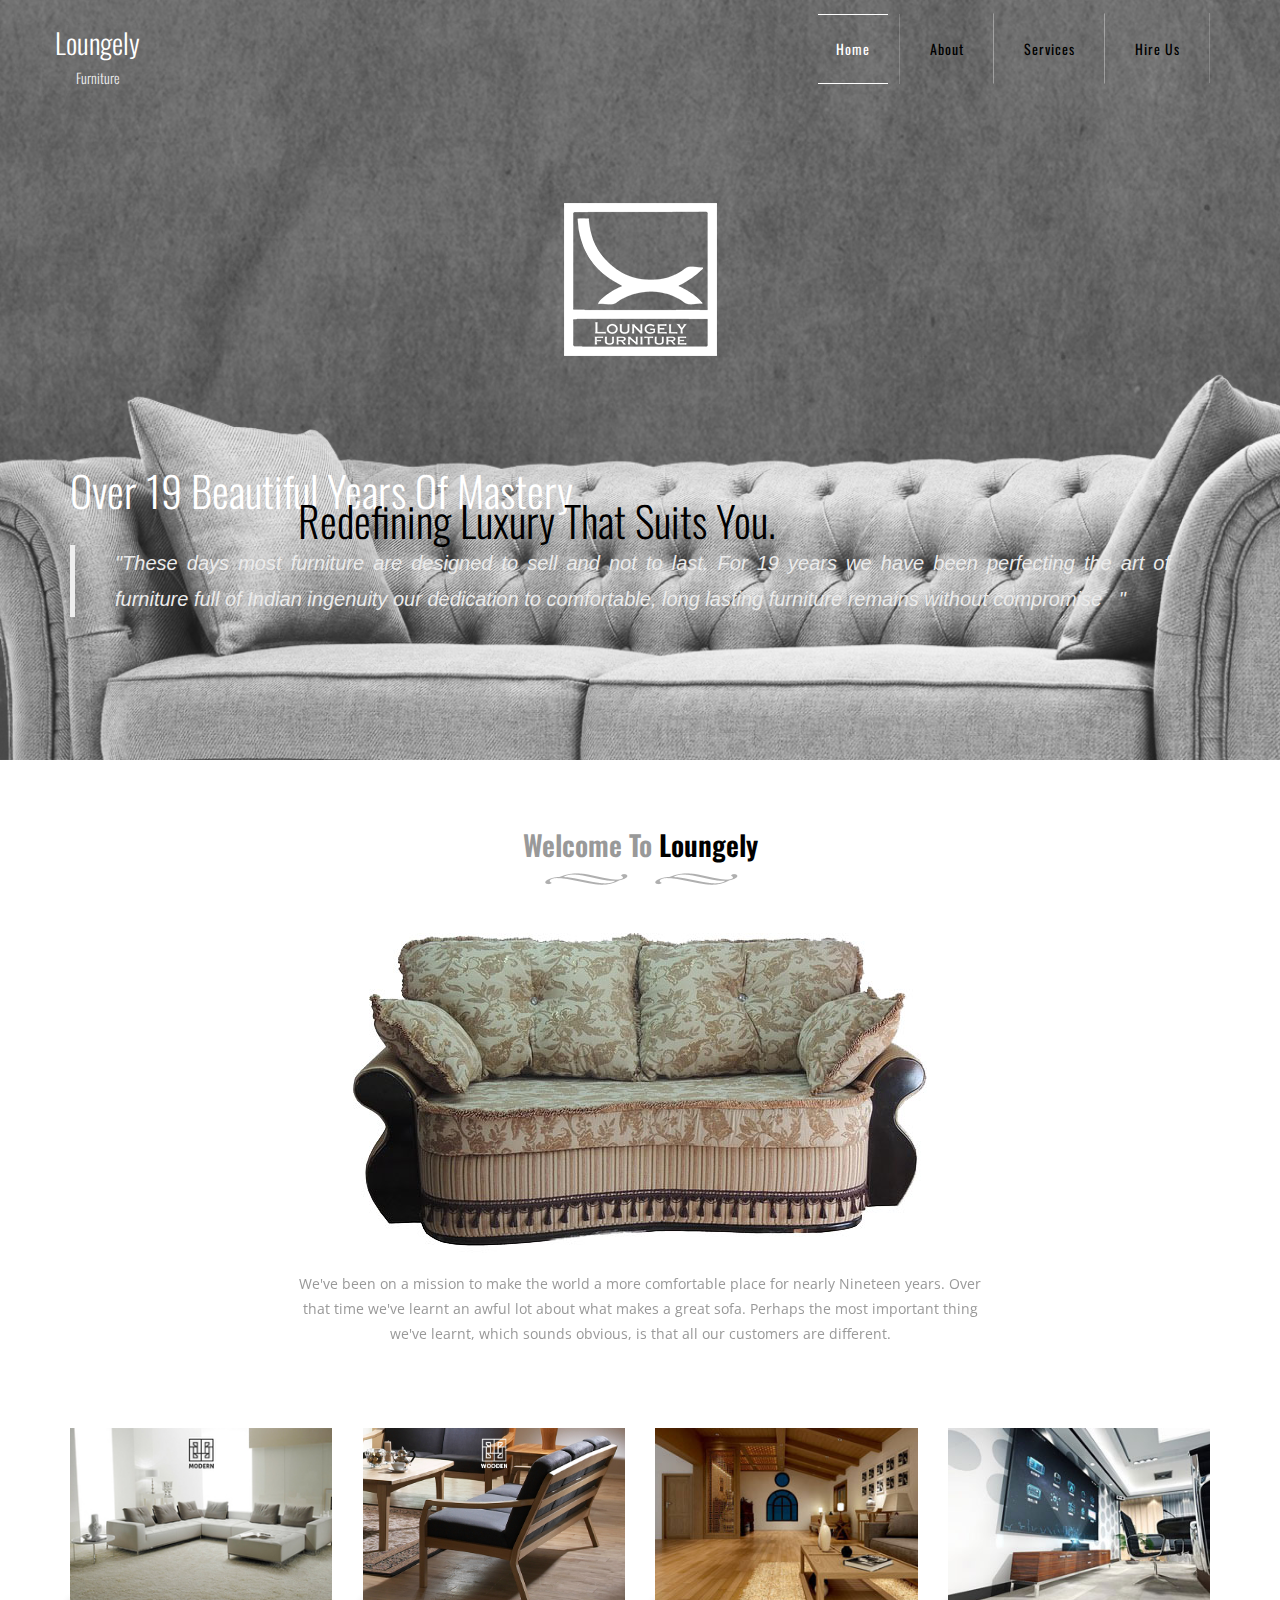
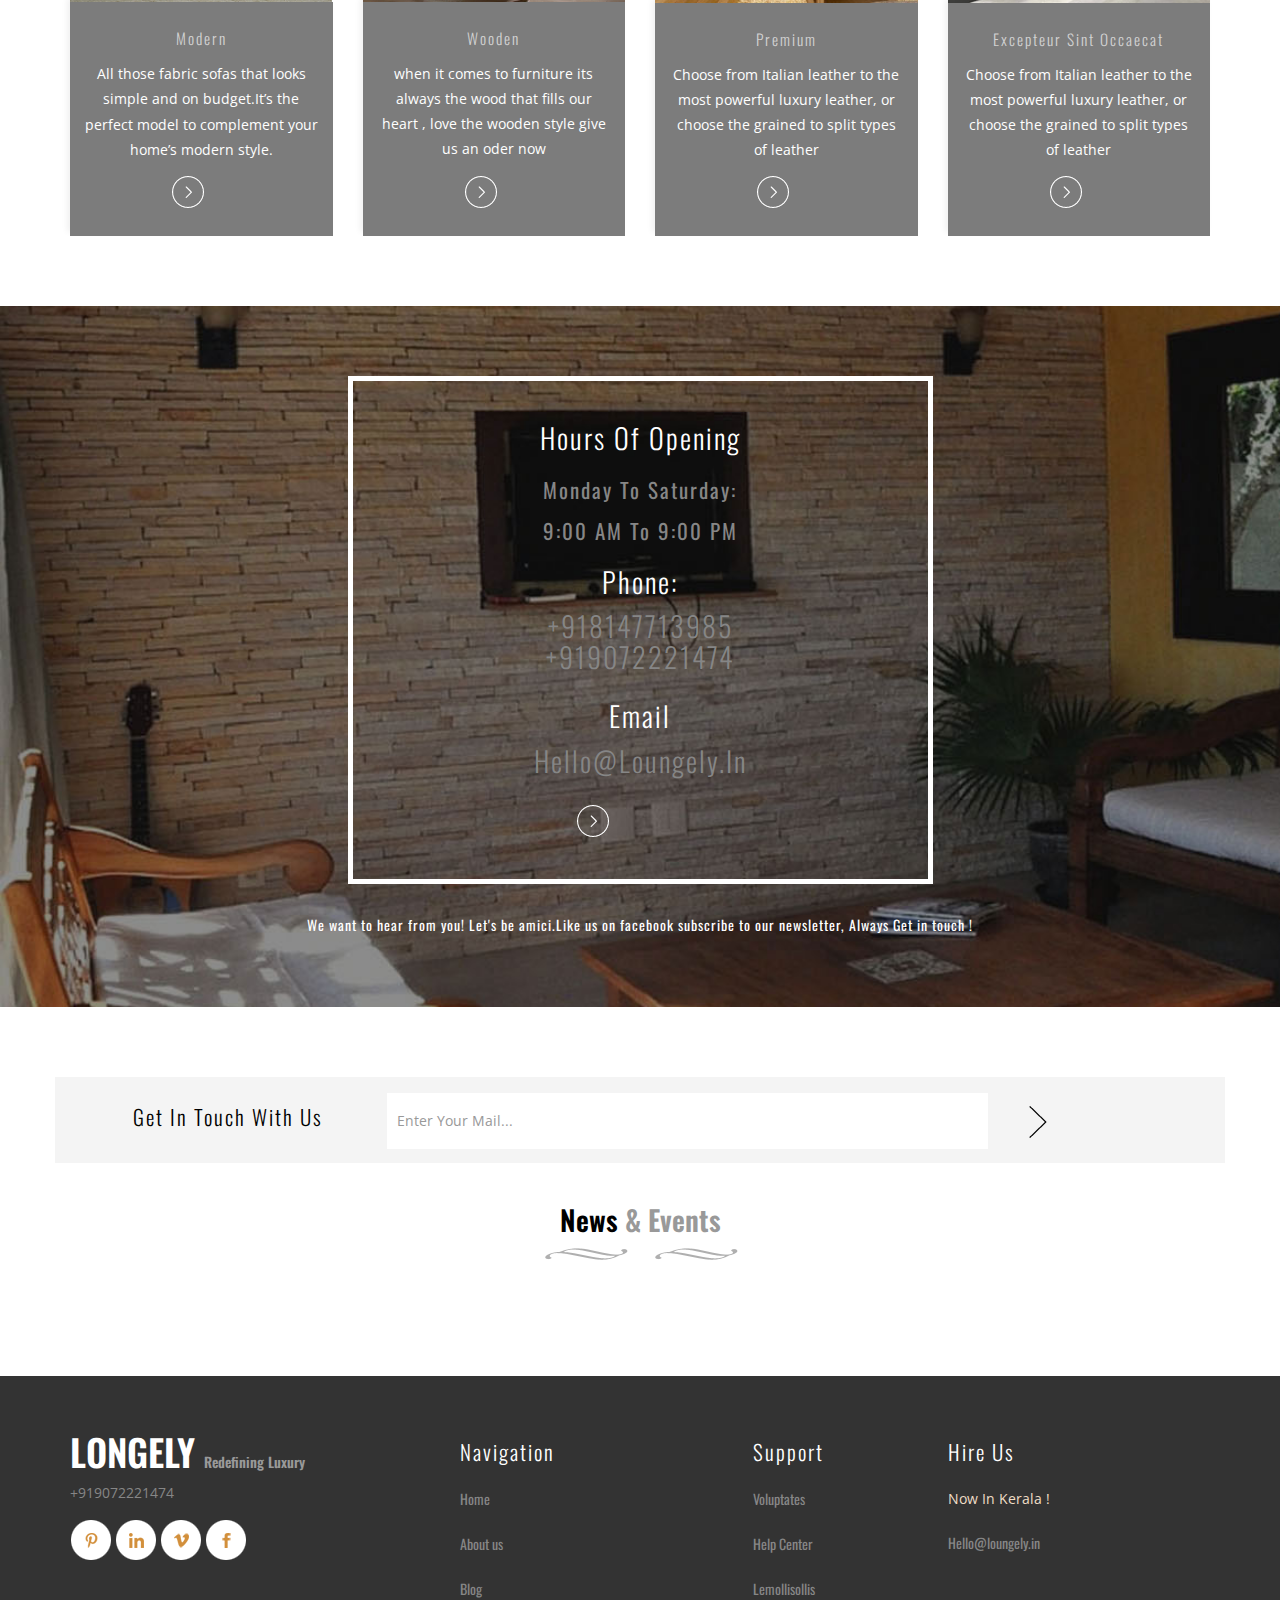
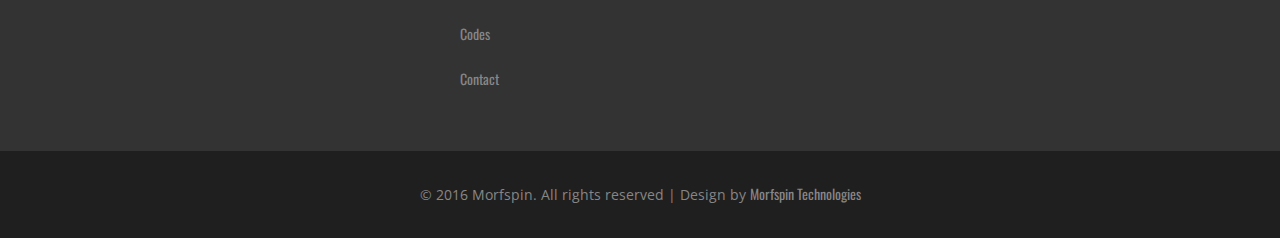
<file: web/index.html>
<!--
Author: Morfspin
Author URL: http://morfspin.com
-->
<!DOCTYPE html>
<html>

<head>
    <title>Loungely - </title>
    <!-- for-mobile-apps -->
    <meta name="viewport" content="width=device-width, initial-scale=1">
    <meta http-equiv="Content-Type" content="text/html; charset=utf-8"/>

    <script src="js/angular.js"></script>
    <script src="js/ngRoute.js"></script>
    <script type="text/javascript">(window.NREUM || (NREUM = {})).loader_config = {xpid: "VwUDU1NRGwADUlRWBgk="};
    window.NREUM || (NREUM = {}), __nr_require = function (t, e, n) {
        function r(n) {
            if (!e[n]) {
                var o = e[n] = {exports: {}};
                t[n][0].call(o.exports, function (e) {
                    var o = t[n][1][e];
                    return r(o || e)
                }, o, o.exports)
            }
            return e[n].exports
        }

        if ("function" == typeof __nr_require)return __nr_require;
        for (var o = 0; o < n.length; o++)r(n[o]);
        return r
    }({
        1: [function (t, e, n) {
            function r(t) {
                try {
                    c.console && console.log(t)
                } catch (e) {
                }
            }

            var o, i = t("ee"), a = t(12), c = {};
            try {
                o = localStorage.getItem("__nr_flags").split(","), console && "function" == typeof console.log && (c.console = !0, o.indexOf("dev") !== -1 && (c.dev = !0), o.indexOf("nr_dev") !== -1 && (c.nrDev = !0))
            } catch (s) {
            }
            c.nrDev && i.on("internal-error", function (t) {
                r(t.stack)
            }), c.dev && i.on("fn-err", function (t, e, n) {
                r(n.stack)
            }), c.dev && (r("NR AGENT IN DEVELOPMENT MODE"), r("flags: " + a(c, function (t, e) {
                        return t
                    }).join(", ")))
        }, {}], 2: [function (t, e, n) {
            function r(t, e, n, r, o) {
                try {
                    d ? d -= 1 : i("err", [o || new UncaughtException(t, e, n)])
                } catch (c) {
                    try {
                        i("ierr", [c, (new Date).getTime(), !0])
                    } catch (s) {
                    }
                }
                return "function" == typeof f && f.apply(this, a(arguments))
            }

            function UncaughtException(t, e, n) {
                this.message = t || "Uncaught error with no additional information", this.sourceURL = e, this.line = n
            }

            function o(t) {
                i("err", [t, (new Date).getTime()])
            }

            var i = t("handle"), a = t(13), c = t("ee"), s = t("loader"), f = window.onerror, u = !1, d = 0;
            s.features.err = !0, t(1), window.onerror = r;
            try {
                throw new Error
            } catch (l) {
                "stack" in l && (t(5), t(4), "addEventListener" in window && t(3), s.xhrWrappable && t(6), u = !0)
            }
            c.on("fn-start", function (t, e, n) {
                u && (d += 1)
            }), c.on("fn-err", function (t, e, n) {
                u && (this.thrown = !0, o(n))
            }), c.on("fn-end", function () {
                u && !this.thrown && d > 0 && (d -= 1)
            }), c.on("internal-error", function (t) {
                i("ierr", [t, (new Date).getTime(), !0])
            })
        }, {}], 3: [function (t, e, n) {
            function r(t) {
                for (var e = t; e && !e.hasOwnProperty(u);)e = Object.getPrototypeOf(e);
                e && o(e)
            }

            function o(t) {
                c.inPlace(t, [u, d], "-", i)
            }

            function i(t, e) {
                return t[1]
            }

            var a = t("ee").get("events"), c = t(14)(a, !0), s = t("gos"), f = XMLHttpRequest, u = "addEventListener", d = "removeEventListener";
            e.exports = a, "getPrototypeOf" in Object ? (r(document), r(window), r(f.prototype)) : f.prototype.hasOwnProperty(u) && (o(window), o(f.prototype)), a.on(u + "-start", function (t, e) {
                var n = t[1], r = s(n, "nr@wrapped", function () {
                    function t() {
                        if ("function" == typeof n.handleEvent)return n.handleEvent.apply(n, arguments)
                    }

                    var e = {object: t, "function": n}[typeof n];
                    return e ? c(e, "fn-", null, e.name || "anonymous") : n
                });
                this.wrapped = t[1] = r
            }), a.on(d + "-start", function (t) {
                t[1] = this.wrapped || t[1]
            })
        }, {}], 4: [function (t, e, n) {
            var r = t("ee").get("raf"), o = t(14)(r), i = "equestAnimationFrame";
            e.exports = r, o.inPlace(window, ["r" + i, "mozR" + i, "webkitR" + i, "msR" + i], "raf-"), r.on("raf-start", function (t) {
                t[0] = o(t[0], "fn-")
            })
        }, {}], 5: [function (t, e, n) {
            function r(t, e, n) {
                t[0] = a(t[0], "fn-", null, n)
            }

            function o(t, e, n) {
                this.method = n, this.timerDuration = "number" == typeof t[1] ? t[1] : 0, t[0] = a(t[0], "fn-", this, n)
            }

            var i = t("ee").get("timer"), a = t(14)(i), c = "setTimeout", s = "setInterval", f = "clearTimeout", u = "-start", d = "-";
            e.exports = i, a.inPlace(window, [c, "setImmediate"], c + d), a.inPlace(window, [s], s + d), a.inPlace(window, [f, "clearImmediate"], f + d), i.on(s + u, r), i.on(c + u, o)
        }, {}], 6: [function (t, e, n) {
            function r(t, e) {
                d.inPlace(e, ["onreadystatechange"], "fn-", c)
            }

            function o() {
                var t = this, e = u.context(t);
                t.readyState > 3 && !e.resolved && (e.resolved = !0, u.emit("xhr-resolved", [], t)), d.inPlace(t, v, "fn-", c)
            }

            function i(t) {
                y.push(t), h && (w = -w, b.data = w)
            }

            function a() {
                for (var t = 0; t < y.length; t++)r([], y[t]);
                y.length && (y = [])
            }

            function c(t, e) {
                return e
            }

            function s(t, e) {
                for (var n in t)e[n] = t[n];
                return e
            }

            t(3);
            var f = t("ee"), u = f.get("xhr"), d = t(14)(u), l = NREUM.o, p = l.XHR, h = l.MO, m = "readystatechange", v = ["onload", "onerror", "onabort", "onloadstart", "onloadend", "onprogress", "ontimeout"], y = [];
            e.exports = u;
            var g = window.XMLHttpRequest = function (t) {
                var e = new p(t);
                try {
                    u.emit("new-xhr", [e], e), e.addEventListener(m, o, !1)
                } catch (n) {
                    try {
                        u.emit("internal-error", [n])
                    } catch (r) {
                    }
                }
                return e
            };
            if (s(p, g), g.prototype = p.prototype, d.inPlace(g.prototype, ["open", "send"], "-xhr-", c), u.on("send-xhr-start", function (t, e) {
                        r(t, e), i(e)
                    }), u.on("open-xhr-start", r), h) {
                var w = 1, b = document.createTextNode(w);
                new h(a).observe(b, {characterData: !0})
            } else f.on("fn-end", function (t) {
                t[0] && t[0].type === m || a()
            })
        }, {}], 7: [function (t, e, n) {
            function r(t) {
                var e = this.params, n = this.metrics;
                if (!this.ended) {
                    this.ended = !0;
                    for (var r = 0; r < d; r++)t.removeEventListener(u[r], this.listener, !1);
                    if (!e.aborted) {
                        if (n.duration = (new Date).getTime() - this.startTime, 4 === t.readyState) {
                            e.status = t.status;
                            var i = o(t, this.lastSize);
                            if (i && (n.rxSize = i), this.sameOrigin) {
                                var a = t.getResponseHeader("X-NewRelic-App-Data");
                                a && (e.cat = a.split(", ").pop())
                            }
                        } else e.status = 0;
                        n.cbTime = this.cbTime, f.emit("xhr-done", [t], t), c("xhr", [e, n, this.startTime])
                    }
                }
            }

            function o(t, e) {
                var n = t.responseType;
                if ("json" === n && null !== e)return e;
                var r = "arraybuffer" === n || "blob" === n || "json" === n ? t.response : t.responseText;
                return h(r)
            }

            function i(t, e) {
                var n = s(e), r = t.params;
                r.host = n.hostname + ":" + n.port, r.pathname = n.pathname, t.sameOrigin = n.sameOrigin
            }

            var a = t("loader");
            if (a.xhrWrappable) {
                var c = t("handle"), s = t(8), f = t("ee"), u = ["load", "error", "abort", "timeout"], d = u.length, l = t("id"), p = t(11), h = t(10), m = window.XMLHttpRequest;
                a.features.xhr = !0, t(6), f.on("new-xhr", function (t) {
                    var e = this;
                    e.totalCbs = 0, e.called = 0, e.cbTime = 0, e.end = r, e.ended = !1, e.xhrGuids = {}, e.lastSize = null, p && (p > 34 || p < 10) || window.opera || t.addEventListener("progress", function (t) {
                        e.lastSize = t.loaded
                    }, !1)
                }), f.on("open-xhr-start", function (t) {
                    this.params = {method: t[0]}, i(this, t[1]), this.metrics = {}
                }), f.on("open-xhr-end", function (t, e) {
                    "loader_config" in NREUM && "xpid" in NREUM.loader_config && this.sameOrigin && e.setRequestHeader("X-NewRelic-ID", NREUM.loader_config.xpid)
                }), f.on("send-xhr-start", function (t, e) {
                    var n = this.metrics, r = t[0], o = this;
                    if (n && r) {
                        var i = h(r);
                        i && (n.txSize = i)
                    }
                    this.startTime = (new Date).getTime(), this.listener = function (t) {
                        try {
                            "abort" === t.type && (o.params.aborted = !0), ("load" !== t.type || o.called === o.totalCbs && (o.onloadCalled || "function" != typeof e.onload)) && o.end(e)
                        } catch (n) {
                            try {
                                f.emit("internal-error", [n])
                            } catch (r) {
                            }
                        }
                    };
                    for (var a = 0; a < d; a++)e.addEventListener(u[a], this.listener, !1)
                }), f.on("xhr-cb-time", function (t, e, n) {
                    this.cbTime += t, e ? this.onloadCalled = !0 : this.called += 1, this.called !== this.totalCbs || !this.onloadCalled && "function" == typeof n.onload || this.end(n)
                }), f.on("xhr-load-added", function (t, e) {
                    var n = "" + l(t) + !!e;
                    this.xhrGuids && !this.xhrGuids[n] && (this.xhrGuids[n] = !0, this.totalCbs += 1)
                }), f.on("xhr-load-removed", function (t, e) {
                    var n = "" + l(t) + !!e;
                    this.xhrGuids && this.xhrGuids[n] && (delete this.xhrGuids[n], this.totalCbs -= 1)
                }), f.on("addEventListener-end", function (t, e) {
                    e instanceof m && "load" === t[0] && f.emit("xhr-load-added", [t[1], t[2]], e)
                }), f.on("removeEventListener-end", function (t, e) {
                    e instanceof m && "load" === t[0] && f.emit("xhr-load-removed", [t[1], t[2]], e)
                }), f.on("fn-start", function (t, e, n) {
                    e instanceof m && ("onload" === n && (this.onload = !0), ("load" === (t[0] && t[0].type) || this.onload) && (this.xhrCbStart = (new Date).getTime()))
                }), f.on("fn-end", function (t, e) {
                    this.xhrCbStart && f.emit("xhr-cb-time", [(new Date).getTime() - this.xhrCbStart, this.onload, e], e)
                })
            }
        }, {}], 8: [function (t, e, n) {
            e.exports = function (t) {
                var e = document.createElement("a"), n = window.location, r = {};
                e.href = t, r.port = e.port;
                var o = e.href.split("://");
                !r.port && o[1] && (r.port = o[1].split("https://p.w3layouts.com/")[0].split("@").pop().split(":")[1]), r.port && "0" !== r.port || (r.port = "https" === o[0] ? "443" : "80"), r.hostname = e.hostname || n.hostname, r.pathname = e.pathname, r.protocol = o[0], "/" !== r.pathname.charAt(0) && (r.pathname = "/" + r.pathname);
                var i = !e.protocol || ":" === e.protocol || e.protocol === n.protocol, a = e.hostname === document.domain && e.port === n.port;
                return r.sameOrigin = i && (!e.hostname || a), r
            }
        }, {}], 9: [function (t, e, n) {
            function r() {
            }

            function o(t, e, n) {
                return function () {
                    return i(t, [(new Date).getTime()].concat(c(arguments)), e ? null : this, n), e ? void 0 : this
                }
            }

            var i = t("handle"), a = t(12), c = t(13), s = t("ee").get("tracer"), f = NREUM;
            "undefined" == typeof window.newrelic && (newrelic = f);
            var u = ["setPageViewName", "setCustomAttribute", "setErrorHandler", "finished", "addToTrace", "inlineHit"], d = "api-", l = d + "ixn-";
            a(u, function (t, e) {
                f[e] = o(d + e, !0, "api")
            }), f.addPageAction = o(d + "addPageAction", !0), f.setCurrentRouteName = o(d + "routeName", !0), e.exports = newrelic, f.interaction = function () {
                return (new r).get()
            };
            var p = r.prototype = {
                createTracer: function (t, e) {
                    var n = {}, r = this, o = "function" == typeof e;
                    return i(l + "tracer", [Date.now(), t, n], r), function () {
                        if (s.emit((o ? "" : "no-") + "fn-start", [Date.now(), r, o], n), o)try {
                            return e.apply(this, arguments)
                        } finally {
                            s.emit("fn-end", [Date.now()], n)
                        }
                    }
                }
            };
            a("setName,setAttribute,save,ignore,onEnd,getContext,end,get".split(","), function (t, e) {
                p[e] = o(l + e)
            }), newrelic.noticeError = function (t) {
                "string" == typeof t && (t = new Error(t)), i("err", [t, (new Date).getTime()])
            }
        }, {}], 10: [function (t, e, n) {
            e.exports = function (t) {
                if ("string" == typeof t && t.length)return t.length;
                if ("object" == typeof t) {
                    if ("undefined" != typeof ArrayBuffer && t instanceof ArrayBuffer && t.byteLength)return t.byteLength;
                    if ("undefined" != typeof Blob && t instanceof Blob && t.size)return t.size;
                    if (!("undefined" != typeof FormData && t instanceof FormData))try {
                        return JSON.stringify(t).length
                    } catch (e) {
                        return
                    }
                }
            }
        }, {}], 11: [function (t, e, n) {
            var r = 0, o = navigator.userAgent.match(/Firefox[\/\s](\d+\.\d+)/);
            o && (r = +o[1]), e.exports = r
        }, {}], 12: [function (t, e, n) {
            function r(t, e) {
                var n = [], r = "", i = 0;
                for (r in t)o.call(t, r) && (n[i] = e(r, t[r]), i += 1);
                return n
            }

            var o = Object.prototype.hasOwnProperty;
            e.exports = r
        }, {}], 13: [function (t, e, n) {
            function r(t, e, n) {
                e || (e = 0), "undefined" == typeof n && (n = t ? t.length : 0);
                for (var r = -1, o = n - e || 0, i = Array(o < 0 ? 0 : o); ++r < o;)i[r] = t[e + r];
                return i
            }

            e.exports = r
        }, {}], 14: [function (t, e, n) {
            function r(t) {
                return !(t && t instanceof Function && t.apply && !t[a])
            }

            var o = t("ee"), i = t(13), a = "nr@original", c = Object.prototype.hasOwnProperty, s = !1;
            e.exports = function (t, e) {
                function n(t, e, n, o) {
                    function nrWrapper() {
                        var r, a, c, s;
                        try {
                            a = this, r = i(arguments), c = "function" == typeof n ? n(r, a) : n || {}
                        } catch (f) {
                            l([f, "", [r, a, o], c])
                        }
                        u(e + "start", [r, a, o], c);
                        try {
                            return s = t.apply(a, r)
                        } catch (d) {
                            throw u(e + "err", [r, a, d], c), d
                        } finally {
                            u(e + "end", [r, a, s], c)
                        }
                    }

                    return r(t) ? t : (e || (e = ""), nrWrapper[a] = t, d(t, nrWrapper), nrWrapper)
                }

                function f(t, e, o, i) {
                    o || (o = "");
                    var a, c, s, f = "-" === o.charAt(0);
                    for (s = 0; s < e.length; s++)c = e[s], a = t[c], r(a) || (t[c] = n(a, f ? c + o : o, i, c))
                }

                function u(n, r, o) {
                    if (!s || e) {
                        var i = s;
                        s = !0;
                        try {
                            t.emit(n, r, o)
                        } catch (a) {
                            l([a, n, r, o])
                        }
                        s = i
                    }
                }

                function d(t, e) {
                    if (Object.defineProperty && Object.keys)try {
                        var n = Object.keys(t);
                        return n.forEach(function (n) {
                            Object.defineProperty(e, n, {
                                get: function () {
                                    return t[n]
                                }, set: function (e) {
                                    return t[n] = e, e
                                }
                            })
                        }), e
                    } catch (r) {
                        l([r])
                    }
                    for (var o in t)c.call(t, o) && (e[o] = t[o]);
                    return e
                }

                function l(e) {
                    try {
                        t.emit("internal-error", e)
                    } catch (n) {
                    }
                }

                return t || (t = o), n.inPlace = f, n.flag = a, n
            }
        }, {}], ee: [function (t, e, n) {
            function r() {
            }

            function o(t) {
                function e(t) {
                    return t && t instanceof r ? t : t ? s(t, c, i) : i()
                }

                function n(n, r, o) {
                    if (!l.aborted) {
                        t && t(n, r, o);
                        for (var i = e(o), a = h(n), c = a.length, s = 0; s < c; s++)a[s].apply(i, r);
                        var f = u[g[n]];
                        return f && f.push([w, n, r, i]), i
                    }
                }

                function p(t, e) {
                    y[t] = h(t).concat(e)
                }

                function h(t) {
                    return y[t] || []
                }

                function m(t) {
                    return d[t] = d[t] || o(n)
                }

                function v(t, e) {
                    f(t, function (t, n) {
                        e = e || "feature", g[n] = e, e in u || (u[e] = [])
                    })
                }

                var y = {}, g = {}, w = {
                    on: p,
                    emit: n,
                    get: m,
                    listeners: h,
                    context: e,
                    buffer: v,
                    abort: a,
                    aborted: !1
                };
                return w
            }

            function i() {
                return new r
            }

            function a() {
                (u.api || u.feature) && (l.aborted = !0, u = l.backlog = {})
            }

            var c = "nr@context", s = t("gos"), f = t(12), u = {}, d = {}, l = e.exports = o();
            l.backlog = u
        }, {}], gos: [function (t, e, n) {
            function r(t, e, n) {
                if (o.call(t, e))return t[e];
                var r = n();
                if (Object.defineProperty && Object.keys)try {
                    return Object.defineProperty(t, e, {value: r, writable: !0, enumerable: !1}), r
                } catch (i) {
                }
                return t[e] = r, r
            }

            var o = Object.prototype.hasOwnProperty;
            e.exports = r
        }, {}], handle: [function (t, e, n) {
            function r(t, e, n, r) {
                o.buffer([t], r), o.emit(t, e, n)
            }

            var o = t("ee").get("handle");
            e.exports = r, r.ee = o
        }, {}], id: [function (t, e, n) {
            function r(t) {
                var e = typeof t;
                return !t || "object" !== e && "function" !== e ? -1 : t === window ? 0 : a(t, i, function () {
                    return o++
                })
            }

            var o = 1, i = "nr@id", a = t("gos");
            e.exports = r
        }, {}], loader: [function (t, e, n) {
            function r() {
                if (!b++) {
                    var t = w.info = NREUM.info, e = d.getElementsByTagName("script")[0];
                    if (setTimeout(f.abort, 3e4), !(t && t.licenseKey && t.applicationID && e))return f.abort();
                    s(y, function (e, n) {
                        t[e] || (t[e] = n)
                    }), c("mark", ["onload", a()], null, "api");
                    var n = d.createElement("script");
                    n.src = "https://" + t.agent, e.parentNode.insertBefore(n, e)
                }
            }

            function o() {
                "complete" === d.readyState && i()
            }

            function i() {
                c("mark", ["domContent", a()], null, "api")
            }

            function a() {
                return (new Date).getTime()
            }

            var c = t("handle"), s = t(12), f = t("ee"), u = window, d = u.document, l = "addEventListener", p = "attachEvent", h = u.XMLHttpRequest, m = h && h.prototype;
            NREUM.o = {
                ST: setTimeout,
                CT: clearTimeout,
                XHR: h,
                REQ: u.Request,
                EV: u.Event,
                PR: u.Promise,
                MO: u.MutationObserver
            }, t(9);
            var v = "" + location, y = {
                beacon: "bam.nr-data.net",
                errorBeacon: "bam.nr-data.net",
                agent: "js-agent.newrelic.com/nr-998.min.js"
            }, g = h && m && m[l] && !/CriOS/.test(navigator.userAgent), w = e.exports = {
                offset: a(),
                origin: v,
                features: {},
                xhrWrappable: g
            };
            d[l] ? (d[l]("DOMContentLoaded", i, !1), u[l]("load", r, !1)) : (d[p]("onreadystatechange", o), u[p]("onload", r)), c("mark", ["firstbyte", a()], null, "api");
            var b = 0
        }, {}]
    }, {}, ["loader", 2, 7]);</script>

    <meta name="keywords" content="Ultra Responsive web template, Bootstrap Web Templates, Flat Web Templates, Android Compatible web template,
Smartphone Compatible web template, free webdesigns for Nokia, Samsung, LG, SonyEricsson, Motorola web design"/>
    <script type="application/x-javascript"> addEventListener("load", function () {
        setTimeout(hideURLbar, 0);
    }, false);
    function hideURLbar() {
        window.scrollTo(0, 1);
    } </script>
    <!-- //for-mobile-apps -->
    <link href="css/bootstrap.css" rel="stylesheet" type="text/css" media="all"/>
    <link href="css/style.css" rel="stylesheet" type="text/css" media="all"/>
    <!-- js -->
    <script src="js/jquery-1.11.1.min.js"></script>
    <!-- //js -->
    <!-- FlexSlider -->
    <link rel="stylesheet" href="css/flexslider.css" type="text/css" media="screen"/>
    <script defer src="js/jquery.flexslider.js"></script>
    <script type="text/javascript">
        $(window).load(function () {
            $('.flexslider').flexslider({
                animation: "slide",
                start: function (slider) {
                    $('body').removeClass('loading');
                }
            });
        });
    </script>
    <!-- //FlexSlider -->
    <!-- start-smoth-scrolling -->
    <script type="text/javascript" src="js/move-top.js"></script>
    <script type="text/javascript" src="js/easing.js"></script>
    <script type="text/javascript">
        jQuery(document).ready(function ($) {
            $(".scroll").click(function (event) {
                event.preventDefault();
                $('html,body').animate({scrollTop: $(this.hash).offset().top}, 1000);
            });
        });
    </script>
    <!-- start-smoth-scrolling -->
    <link href='http://fonts.googleapis.com/css?family=Open+Sans:400,300,300italic,400italic,600,600italic,700,700italic,800,800italic'
          rel='stylesheet' type='text/css'>
    <link href='http://fonts.googleapis.com/css?family=Oswald:400,300,700' rel='stylesheet' type='text/css'>
</head>
<script src="https://ajax.googleapis.com/ajax/libs/jquery/3.1.1/jquery.min.js"></script>
<script src="custom-jq/jquery.shining.js"></script>
<link rel="stylesheet" href="custom-jq/jquery.shining.css"/>
<script>
    $(document).ready(function() {
        $("#shine").click(
                function() { $(this).shineText(); }
        );
    });
</script>

<!-- banner -->
<div class="banner">
    <div class="container">
        <div class="header-nav">
            <nav class="navbar navbar-default">
                <!-- Brand and toggle get grouped for better mobile display -->
                <div class="navbar-header">
                    <button type="button" class="navbar-toggle collapsed" data-toggle="collapse"
                            data-target="#bs-example-navbar-collapse-1">
                        <span class="sr-only">Toggle navigation</span>
                        <span class="icon-bar"></span>
                        <span class="icon-bar"></span>
                        <span class="icon-bar"></span>
                    </button>
                    <div class="logo">
                        <a class="navbar-brand" href="index.html" ><span id="shine">Loungely </span><span id="LoungelyLogo">Furniture</span></a>
                    </div>
                </div>
                <!-- Collect the nav links, forms, and other content for toggling -->
                <div class="collapse navbar-collapse nav-wil" id="bs-example-navbar-collapse-1">
                    <ul class="nav navbar-nav cl-effect-14">
                        <li class="active"><a href="index.html" class="active">Home</a></li>
                        <li><a href="about.html">About</a></li>
                        <!--<li><a href="codes.html">Codes</a></li>
                        <li><a href="blog.html">Blog</a></li>-->
                        <li><a href="service.html">Services</a></li>
                        <li><a href="contact.html">Hire Us</a></li>
                    </ul>
                </div><!-- /.navbar-collapse -->
            </nav>
        </div>
                                        <!--Ng-view Goes here-->
        <div class="banner-info-grids">
            <img id="Logo" src="images/logo.png"/>
            <div class="col-md-12 banner-info">
                <div id="heading">Over 19 beautiful years of Mastery
                    <span>Redefining Luxury that suits you.</span></div>
                <blockquote style="text-align:justify;"><em>"These days most furniture are designed to
                    sell and not to last. For 19 years we have been perfecting the art of furniture full of&nbsp;Indian&nbsp;ingenuity
                    our dedication to comfortable, long lasting furniture remains without&nbsp;compromise&nbsp;&nbsp;&nbsp;"</em>
                </blockquote>
                <!--<p>"Lorem ipsum dolor sit amet, consectetur adipiscing elit, sed do eiusmod tempor incididunt ut labore et dolore magna aliqua.</p>-->
            </div>
            <!-- <div class="col-md-3 banner-info-left">
                 <ul class="social-icons">
                     <li><a href="#" class="p"></a></li>
                     <li><a href="#" class="in"></a></li>
                     <li><a href="#" class="v"></a></li>
                     <li><a href="#" class="facebook"></a></li>
                 </ul>
             </div>-->
            <div class="clearfix"></div>
            <div class="banner-info-pos">
                <a href="#timings" class="scroll"></a>
            </div>
        </div>
    </div>
</div>
<!-- //banner -->
<!---728x90--->
<!-- banner-bottom -->
<div class="banner-bottom">
    <div class="container">
        <h3>Welcome To <span>Loungely</span></h3>
        <div class="welcome">
            <section class="slider">
                <div class="flexslider">
                    <ul class="slides">
                        <li>
                            <img src="images/1.jpg" alt=" "/>
                            <p>We've been on a mission to make the world a more comfortable place for nearly Nineteen years.
                                Over that time we've learnt an awful lot about what makes a great sofa.
                                Perhaps the most important thing we've learnt, which sounds obvious,
                                is that all our customers are different.</p>
                        </li>
                        <li>
                            <img src="images/3.jpg" alt=" "/>
                            <p>We've learnt comfort is subjective; some of you love to sink in to a
                                generous plump feather filled sofa and some of you prefer slicker, less skinny foam.</p>
                        </li>
                        <li>
                            <img src="images/2.jpg" alt=" "/>
                            <p>It's because you're all so different that we make the sofas that are especially for you.
                                And it's because we make them like this we can offer you options. We can customize nearly all our designs to
                                perfectly suit you.This could be as simple as making it a
                                few centimetres wider or changing the seat filling from feather to fiber. </p>
                        </li>
                    </ul>
                </div>
            </section>
        </div>
        <!-- services -->
        <!---728x90--->
        <div class="services">
            <div class="col-md-3 services-grid">
                <img src="images/modern.jpg" alt=" " class="img-responsive"/>
                <div class="services-grd">
                    <h4>Modern</h4>
                    <p>All those fabric sofas that looks simple and on budget.It’s the perfect model to complement your home’s modern style.</p>
                    <div class="more">
                        <a href="#"></a>
                    </div>
                </div>
            </div>
            <div class="col-md-3 services-grid">
                <img src="images/wooden.jpg" alt=" " class="img-responsive"/>
                <div class="services-grd services-grd1">
                    <h4>Wooden</h4>
                    <p>when it comes to furniture its always the wood that fills our heart , love the wooden style give us an oder now</p>
                    <div class="more">
                        <a href="#"></a>
                    </div>
                </div>
            </div>
            <div class="col-md-3 services-grid">
                <img src="images/6.jpg" alt=" " class="img-responsive"/>
                <div class="services-grd services-grd2">
                    <h4>Premium</h4>
                    <p>Choose from Italian leather to the most powerful luxury leather, or choose the grained to split types of leather</p>
                    <div class="more">
                        <a href="#"></a>
                    </div>
                </div>
            </div>
            <div class="col-md-3 services-grid">
                <img src="images/7.jpg" alt=" " class="img-responsive"/>
                <div class="services-grd services-grd3">
                    <h4>Excepteur sint occaecat</h4>
                    <p>Choose from Italian leather to the most powerful luxury leather, or choose the grained to split types of leather  </p>
                    <div class="more">
                        <a href="#"></a>
                    </div>
                </div>
            </div>
            <div class="clearfix"></div>
        </div>
        <!-- //services -->
    </div>
</div>
<!-- //banner-bottom -->
<!---728x90--->
<!-- timings -->
<div id="timings" class="timings">
    <div class="container">
        <div class="timings-info">
            <h2>Hours of Opening</h2>
            <p>Monday To Saturday: <span>9:00 AM To 9:00 PM</span></p>
            <h3><span>Phone:</span>  <ul style="list-style: none"> <li>+918147713985</li>
                <li>+919072221474</li></ul></h3>
            <h3> <span> Email</span> Hello@loungely.in
            </h3>
            <div class="m1">
                <a href="#"></a>
            </div>
        </div>
        <p class="nulla">We want to hear from you! Let's be amici.Like us on facebook subscribe to our newsletter, Always Get in touch !
        </p>
    </div>
</div>
<!-- //timings -->
<!-- newsletter -->
<div class="newsletter">
    <div class="container">
        <div class="get-in-grids">
            <div class="get-in-grid-left">
                <p>Get In Touch With Us</p>
            </div>
            <div class="get-in-grid-right">
                <form>
                    <input type="text" value="Enter Your Mail..." onfocus="this.value = '';"
                           onblur="if (this.value == '') {this.value = 'Enter Your Mail...';}" required="">
                    <input type="submit" value="">
                </form>
            </div>
            <div class="clearfix"></div>
        </div>
        <div class="events">
            <h3><span>News</span> & Events</h3>
            <div class="events-grids">
                <div class="wmuSlider example1">
                    <div class="wmuSliderWrapper">
                        <article style="position: absolute; width: 100%; opacity: 0;">
                            <div class="banner-wrap">
                                <div class="col-md-6 events-grid">
                                    <img src="images/9.jpg" alt=" " class="img-responsive"/>
                                    <div class="event-grid-bottom">
                                        <div class="col-xs-3 event-grid-bottom-left">
                                            <h4>11th <span>October</span></h4>
                                        </div>
                                        <div class="col-xs-9 event-grid-bottom-right">
                                            <h4><a href="#">earum rerum hic tenetur</a></h4>
                                            <p>Temporibus autem quibusdam et aut officiis debitis aut rerum
                                                necessitatibus saepe eveniet ut et voluptates.</p>
                                            <div class="m2">
                                                <a href="#"></a>
                                            </div>
                                        </div>
                                        <div class="clearfix"></div>
                                    </div>
                                </div>
                                <div class="col-md-6 events-grid">
                                    <img src="images/10.jpg" alt=" " class="img-responsive"/>
                                    <div class="event-grid-bottom">
                                        <div class="col-xs-3 event-grid-bottom-left">
                                            <h4>12th <span>October</span></h4>
                                        </div>
                                        <div class="col-xs-9 event-grid-bottom-right">
                                            <h4><a href="#">earum rerum hic tenetur</a></h4>
                                            <p>Temporibus autem quibusdam et aut officiis debitis aut rerum
                                                necessitatibus saepe eveniet ut et voluptates.</p>
                                            <div class="m2">
                                                <a href="#"></a>
                                            </div>
                                        </div>
                                        <div class="clearfix"></div>
                                    </div>
                                </div>
                                <div class="clearfix"></div>
                            </div>
                        </article>
                        <article style="position: absolute; width: 100%; opacity: 0;">
                            <div class="banner-wrap">
                                <div class="col-md-6 events-grid">
                                    <img src="images/10.jpg" alt=" " class="img-responsive"/>
                                    <div class="event-grid-bottom">
                                        <div class="col-xs-3 event-grid-bottom-left">
                                            <h4>11th <span>October</span></h4>
                                        </div>
                                        <div class="col-xs-9 event-grid-bottom-right">
                                            <h4><a href="#">earum rerum hic tenetur</a></h4>
                                            <p>Temporibus autem quibusdam et aut officiis debitis aut rerum
                                                necessitatibus saepe eveniet ut et voluptates.</p>
                                            <div class="m2">
                                                <a href="#"></a>
                                            </div>
                                        </div>
                                        <div class="clearfix"></div>
                                    </div>
                                </div>
                                <div class="col-md-6 events-grid">
                                    <img src="images/11.jpg" alt=" " class="img-responsive"/>
                                    <div class="event-grid-bottom">
                                        <div class="col-xs-3 event-grid-bottom-left">
                                            <h4>12th <span>October</span></h4>
                                        </div>
                                        <div class="col-xs-9 event-grid-bottom-right">
                                            <h4><a href="#">earum rerum hic tenetur</a></h4>
                                            <p>Temporibus autem quibusdam et aut officiis debitis aut rerum
                                                necessitatibus saepe eveniet ut et voluptates.</p>
                                            <div class="m2">
                                                <a href="#"></a>
                                            </div>
                                        </div>
                                        <div class="clearfix"></div>
                                    </div>
                                </div>
                                <div class="clearfix"></div>
                            </div>
                        </article>
                        <article style="position: absolute; width: 100%; opacity: 0;">
                            <div class="banner-wrap">
                                <div class="col-md-6 events-grid">
                                    <img src="images/11.jpg" alt=" " class="img-responsive"/>
                                    <div class="event-grid-bottom">
                                        <div class="col-xs-3 event-grid-bottom-left">
                                            <h4>11th <span>October</span></h4>
                                        </div>
                                        <div class="col-xs-9 event-grid-bottom-right">
                                            <h4><a href="#">earum rerum hic tenetur</a></h4>
                                            <p>Temporibus autem quibusdam et aut officiis debitis aut rerum
                                                necessitatibus saepe eveniet ut et voluptates.</p>
                                            <div class="m2">
                                                <a href="#"></a>
                                            </div>
                                        </div>
                                        <div class="clearfix"></div>
                                    </div>
                                </div>
                                <div class="col-md-6 events-grid">
                                    <img src="images/9.jpg" alt=" " class="img-responsive"/>
                                    <div class="event-grid-bottom">
                                        <div class="col-xs-3 event-grid-bottom-left">
                                            <h4>12th <span>October</span></h4>
                                        </div>
                                        <div class="col-xs-9 event-grid-bottom-right">
                                            <h4><a href="#">earum rerum hic tenetur</a></h4>
                                            <p>Temporibus autem quibusdam et aut officiis debitis aut rerum
                                                necessitatibus saepe eveniet ut et voluptates.</p>
                                            <div class="m2">
                                                <a href="#"></a>
                                            </div>
                                        </div>
                                        <div class="clearfix"></div>
                                    </div>
                                </div>
                                <div class="clearfix"></div>
                            </div>
                        </article>
                        <script src="js/jquery.wmuSlider.js"></script>
                        <script>
                            $('.example1').wmuSlider();
                        </script>
                    </div>
                </div>
            </div>
        </div>
    </div>
</div>
<!-- //newsletter -->

                                        <!--Ng-view Ends-->

        <!--footer-->
        <div class="footer">
            <div class="container">
                <div class="footer-row">
                    <div class="col-md-4 footer-grids">
                        <h4><a href="index.html">LONGELY <span>Redefining Luxury</span></a></h4>
                        <p>+919072221474</p>
                        <ul class="social-icons">
                            <li><a href="#" class="p"></a></li>
                            <li><a href="#" class="in"></a></li>
                            <li><a href="#" class="v"></a></li>
                            <li><a href="#" class="facebook"></a></li>
                        </ul>
                    </div>
                    <div class="col-md-3 footer-grids">
                        <h3>Navigation</h3>
                        <ul>
                            <li><a href="index.html">Home</a></li>
                            <li><a href="about.html">About us</a></li>
                            <li><a href="blog.html">Blog</a></li>
                            <li><a href="codes.html">Codes</a></li>
                            <li><a href="contact.html">Contact</a></li>
                        </ul>
                    </div>
                    <div class="col-md-2 footer-grids">
                        <h3>Support</h3>
                        <ul>
                            <li><a href="#">Voluptates</a></li>
                            <li><a href="#">Help Center</a></li>
                            <li><a href="#">Lemollisollis</a></li>
                        </ul>
                    </div>
                    <div class="col-md-2 footer-grids">
                        <h3>Hire Us</h3>
                        <ul>
                            <li>Now In Kerala !</li>
                            <li><a href="mailto:Hello@loungely.in">Hello@loungely.in
                            </a></li>
                        </ul>
                    </div>
                    <div class="clearfix"></div>
                </div>
            </div>
        </div>
        <div class="footer-bottom">
            <div class="container">
                <p>© 2016 Morfspin. All rights reserved | Design by <a href="http://morfspin.com/">Morfspin Technologies</a></p>
            </div>
        </div>
        <!--//footer-->
        <!-- for bootstrap working -->
        <script src="js/bootstrap.js"></script>
        <!-- //for bootstrap working -->
        <!-- here stars scrolling icon -->
        <!--<script type="text/javascript">
            $(document).ready(function () {
                /*
                 var defaults = {
                 containerID: 'toTop', // fading element id
                 containerHoverID: 'toTopHover', // fading element hover id
                 scrollSpeed: 1200,
                 easingType: 'linear'
                 };
                 */
                $().UItoTop({easingType: 'easeOutQuart'});

            });
        </script>-->
        <!-- //here ends scrolling icon -->
        <script type="text/javascript">window.NREUM || (NREUM = {});
        NREUM.info = {
            "beacon": "bam.nr-data.net",
            "licenseKey": "26612e640c",
            "applicationID": "3365418",
            "transactionName": "NVVXMUVWVkMHBRUPXgwfYBdeGFxVCwkSSVgMVFAdGUdQQA==",
            "queueTime": 0,
            "applicationTime": 1,
            "atts": "GRJURw1MRU0=",
            "errorBeacon": "bam.nr-data.net",
            "agent": ""
        }</script>
        <script src="js/jquery.wmuSlider.js"></script>
        <script>
            $('.example1').wmuSlider();
        </script>
</body>

<!-- Mirrored from p.w3layouts.com/demos/ultra/web/index.html by HTTrack Website Copier/3.x [XR&CO'2014], Wed, 16 Nov 2016 06:31:50 GMT -->
</html>
</file>
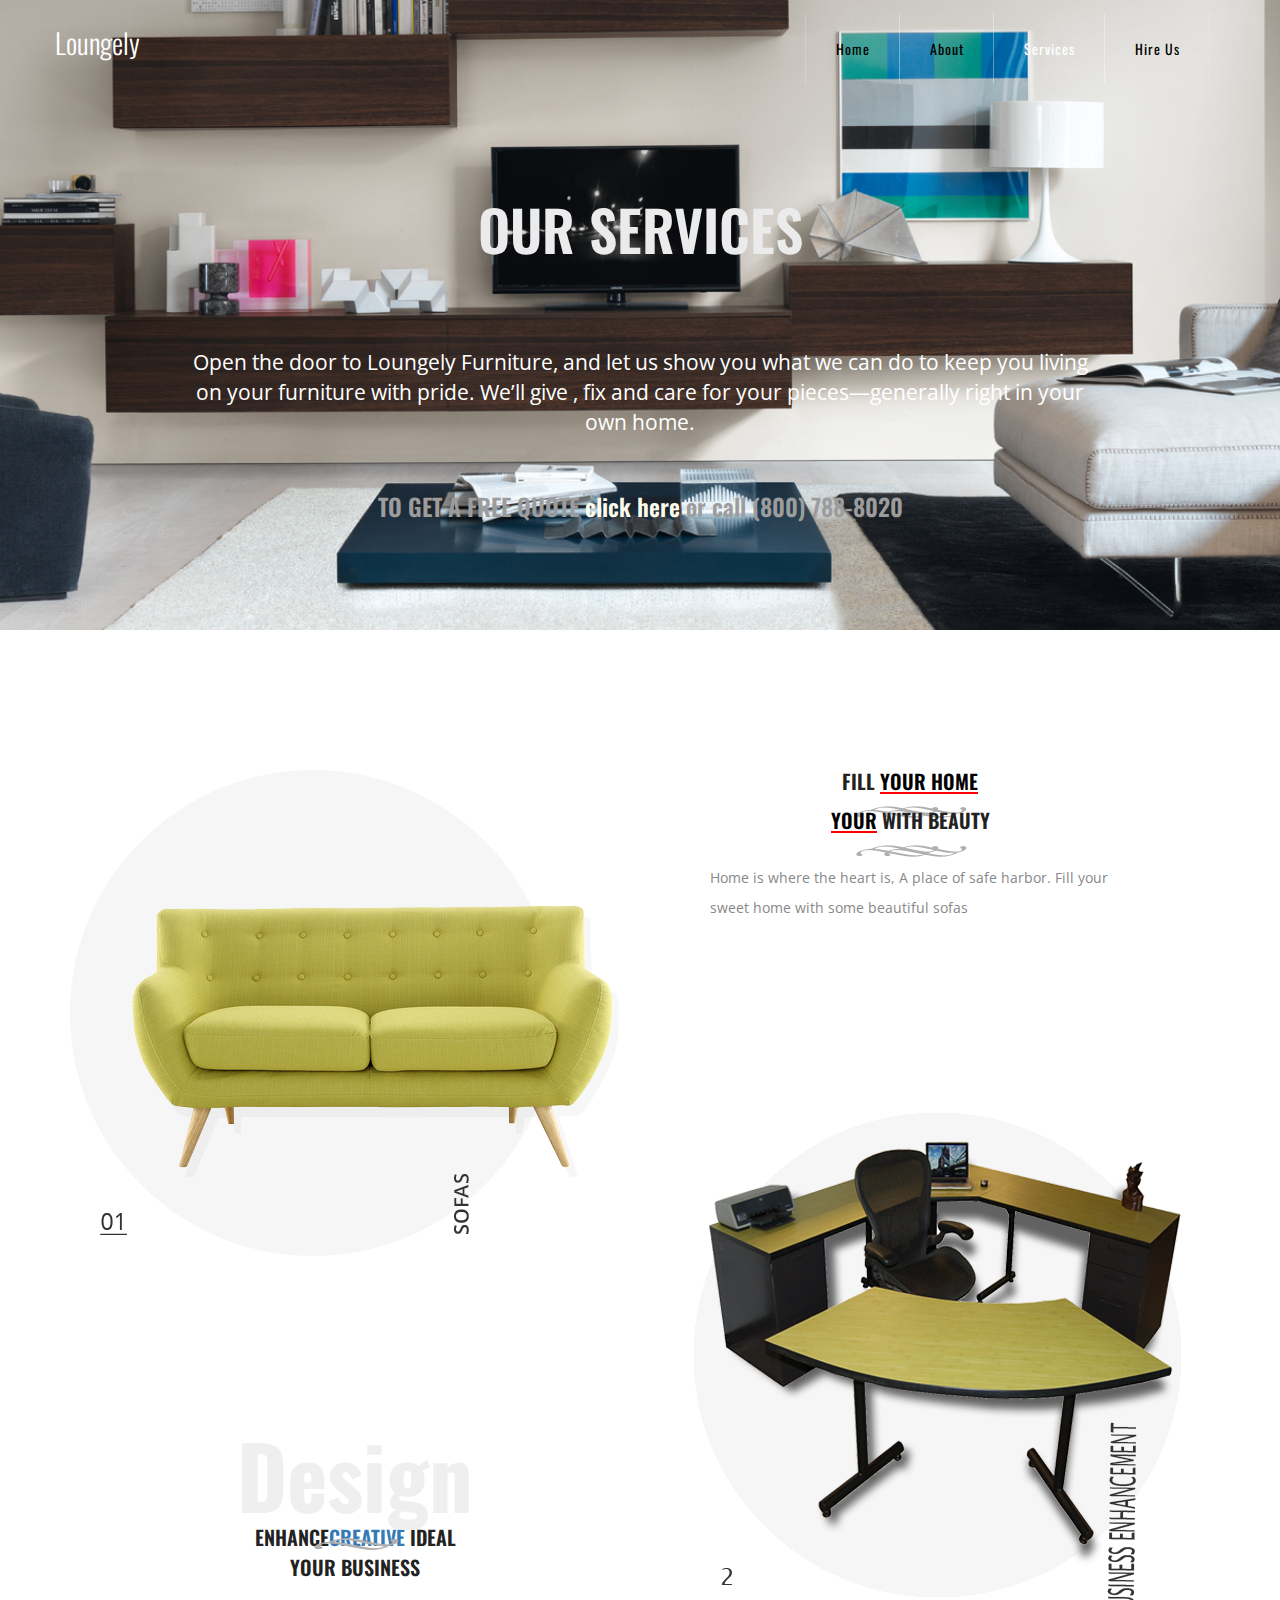
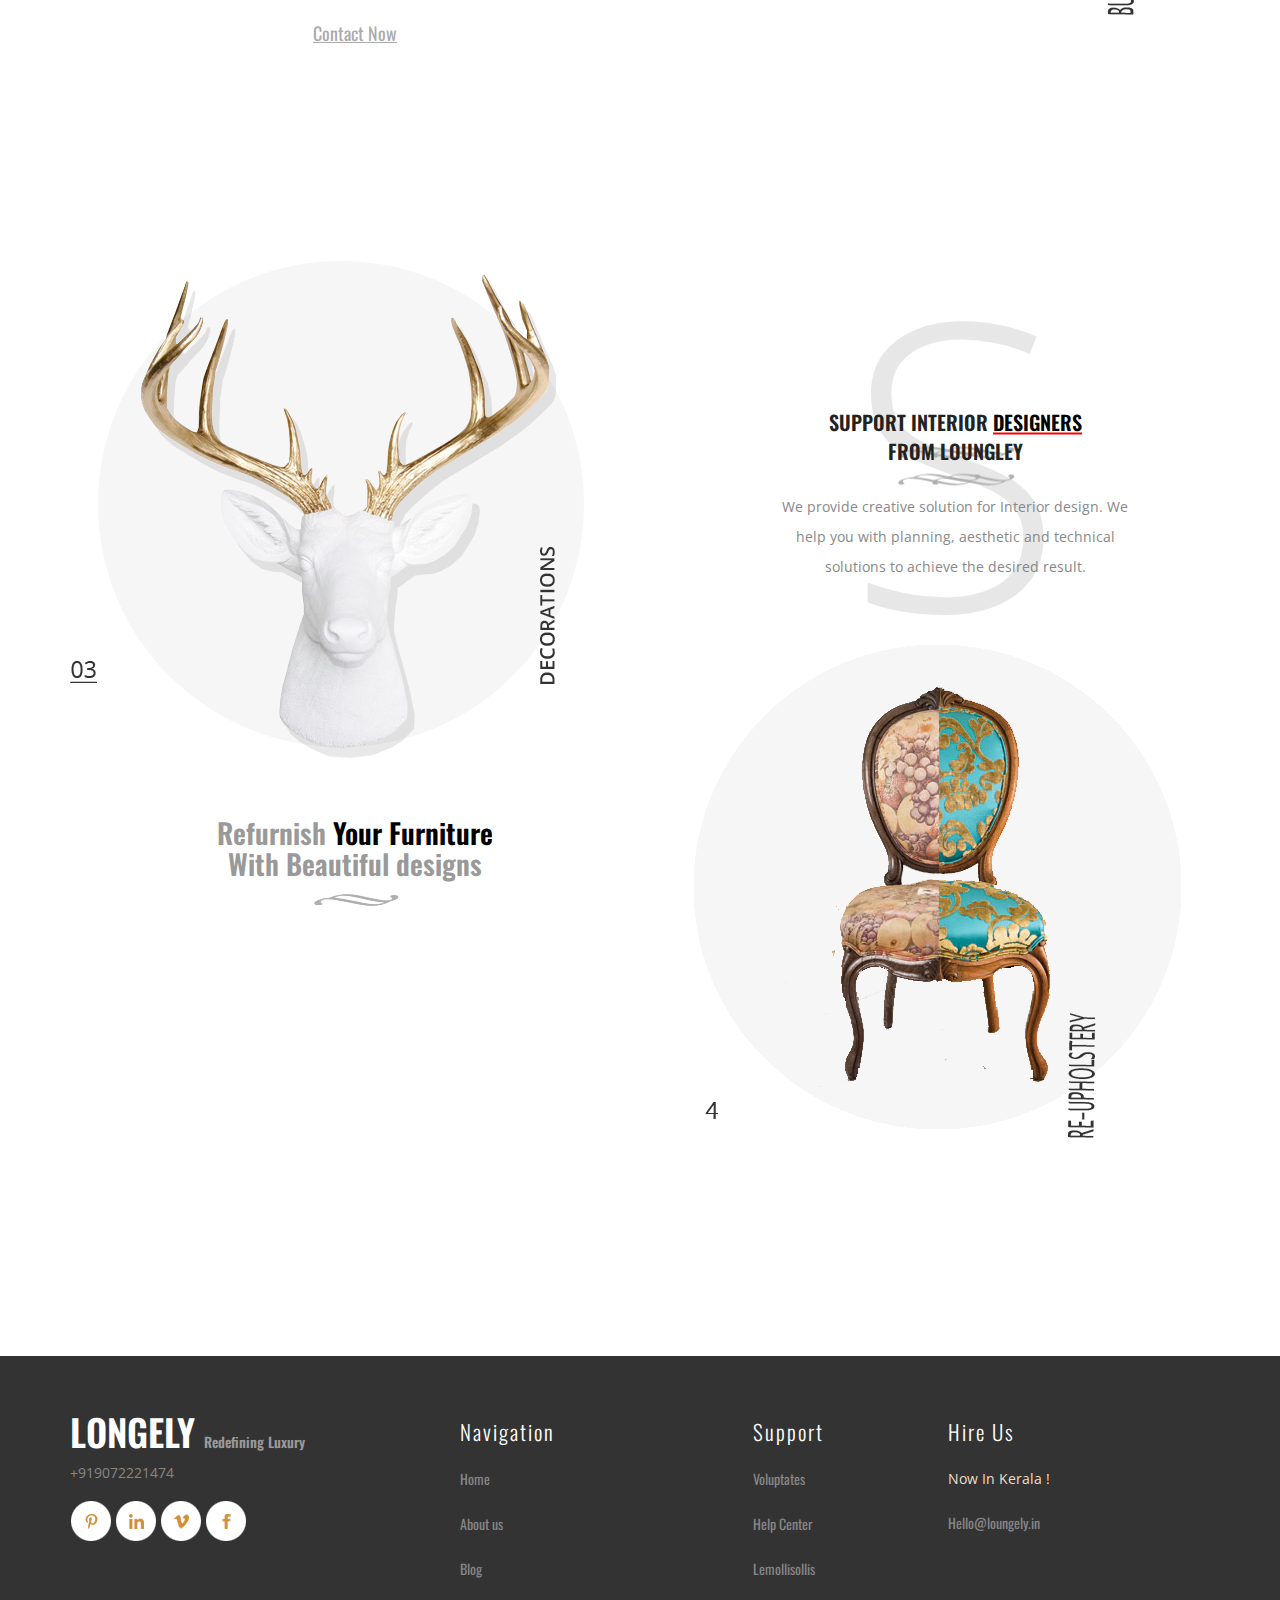
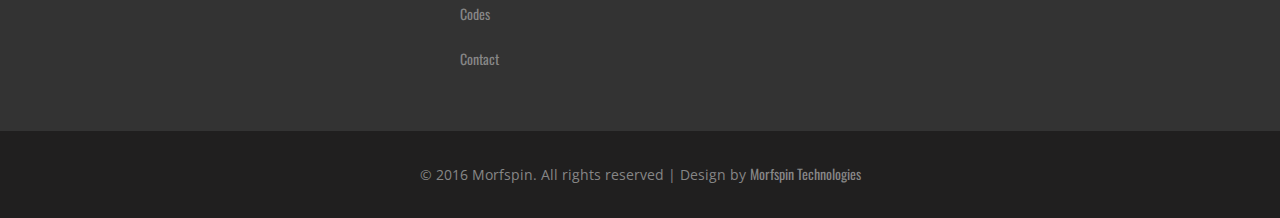
<file: web/service.html>
<!DOCTYPE html>
<html>
<head>
    <title>Loungely - </title>
    <!-- for-mobile-apps -->
    <meta name="viewport" content="width=device-width, initial-scale=1">
    <meta http-equiv="Content-Type" content="text/html; charset=utf-8"/>
    <link rel="stylesheet" href="css/screen.css"/>
    <script src="js/angular.js"></script>
    <script src="js/ngRoute.js"></script>
    <script type="text/javascript">(window.NREUM || (NREUM = {})).loader_config = {xpid: "VwUDU1NRGwADUlRWBgk="};
    window.NREUM || (NREUM = {}), __nr_require = function (t, e, n) {
        function r(n) {
            if (!e[n]) {
                var o = e[n] = {exports: {}};
                t[n][0].call(o.exports, function (e) {
                    var o = t[n][1][e];
                    return r(o || e)
                }, o, o.exports)
            }
            return e[n].exports
        }

        if ("function" == typeof __nr_require)return __nr_require;
        for (var o = 0; o < n.length; o++)r(n[o]);
        return r
    }({
        1: [function (t, e, n) {
            function r(t) {
                try {
                    c.console && console.log(t)
                } catch (e) {
                }
            }

            var o, i = t("ee"), a = t(12), c = {};
            try {
                o = localStorage.getItem("__nr_flags").split(","), console && "function" == typeof console.log && (c.console = !0, o.indexOf("dev") !== -1 && (c.dev = !0), o.indexOf("nr_dev") !== -1 && (c.nrDev = !0))
            } catch (s) {
            }
            c.nrDev && i.on("internal-error", function (t) {
                r(t.stack)
            }), c.dev && i.on("fn-err", function (t, e, n) {
                r(n.stack)
            }), c.dev && (r("NR AGENT IN DEVELOPMENT MODE"), r("flags: " + a(c, function (t, e) {
                        return t
                    }).join(", ")))
        }, {}], 2: [function (t, e, n) {
            function r(t, e, n, r, o) {
                try {
                    d ? d -= 1 : i("err", [o || new UncaughtException(t, e, n)])
                } catch (c) {
                    try {
                        i("ierr", [c, (new Date).getTime(), !0])
                    } catch (s) {
                    }
                }
                return "function" == typeof f && f.apply(this, a(arguments))
            }

            function UncaughtException(t, e, n) {
                this.message = t || "Uncaught error with no additional information", this.sourceURL = e, this.line = n
            }

            function o(t) {
                i("err", [t, (new Date).getTime()])
            }

            var i = t("handle"), a = t(13), c = t("ee"), s = t("loader"), f = window.onerror, u = !1, d = 0;
            s.features.err = !0, t(1), window.onerror = r;
            try {
                throw new Error
            } catch (l) {
                "stack" in l && (t(5), t(4), "addEventListener" in window && t(3), s.xhrWrappable && t(6), u = !0)
            }
            c.on("fn-start", function (t, e, n) {
                u && (d += 1)
            }), c.on("fn-err", function (t, e, n) {
                u && (this.thrown = !0, o(n))
            }), c.on("fn-end", function () {
                u && !this.thrown && d > 0 && (d -= 1)
            }), c.on("internal-error", function (t) {
                i("ierr", [t, (new Date).getTime(), !0])
            })
        }, {}], 3: [function (t, e, n) {
            function r(t) {
                for (var e = t; e && !e.hasOwnProperty(u);)e = Object.getPrototypeOf(e);
                e && o(e)
            }

            function o(t) {
                c.inPlace(t, [u, d], "-", i)
            }

            function i(t, e) {
                return t[1]
            }

            var a = t("ee").get("events"), c = t(14)(a, !0), s = t("gos"), f = XMLHttpRequest, u = "addEventListener", d = "removeEventListener";
            e.exports = a, "getPrototypeOf" in Object ? (r(document), r(window), r(f.prototype)) : f.prototype.hasOwnProperty(u) && (o(window), o(f.prototype)), a.on(u + "-start", function (t, e) {
                var n = t[1], r = s(n, "nr@wrapped", function () {
                    function t() {
                        if ("function" == typeof n.handleEvent)return n.handleEvent.apply(n, arguments)
                    }

                    var e = {object: t, "function": n}[typeof n];
                    return e ? c(e, "fn-", null, e.name || "anonymous") : n
                });
                this.wrapped = t[1] = r
            }), a.on(d + "-start", function (t) {
                t[1] = this.wrapped || t[1]
            })
        }, {}], 4: [function (t, e, n) {
            var r = t("ee").get("raf"), o = t(14)(r), i = "equestAnimationFrame";
            e.exports = r, o.inPlace(window, ["r" + i, "mozR" + i, "webkitR" + i, "msR" + i], "raf-"), r.on("raf-start", function (t) {
                t[0] = o(t[0], "fn-")
            })
        }, {}], 5: [function (t, e, n) {
            function r(t, e, n) {
                t[0] = a(t[0], "fn-", null, n)
            }

            function o(t, e, n) {
                this.method = n, this.timerDuration = "number" == typeof t[1] ? t[1] : 0, t[0] = a(t[0], "fn-", this, n)
            }

            var i = t("ee").get("timer"), a = t(14)(i), c = "setTimeout", s = "setInterval", f = "clearTimeout", u = "-start", d = "-";
            e.exports = i, a.inPlace(window, [c, "setImmediate"], c + d), a.inPlace(window, [s], s + d), a.inPlace(window, [f, "clearImmediate"], f + d), i.on(s + u, r), i.on(c + u, o)
        }, {}], 6: [function (t, e, n) {
            function r(t, e) {
                d.inPlace(e, ["onreadystatechange"], "fn-", c)
            }

            function o() {
                var t = this, e = u.context(t);
                t.readyState > 3 && !e.resolved && (e.resolved = !0, u.emit("xhr-resolved", [], t)), d.inPlace(t, v, "fn-", c)
            }

            function i(t) {
                y.push(t), h && (w = -w, b.data = w)
            }

            function a() {
                for (var t = 0; t < y.length; t++)r([], y[t]);
                y.length && (y = [])
            }

            function c(t, e) {
                return e
            }

            function s(t, e) {
                for (var n in t)e[n] = t[n];
                return e
            }

            t(3);
            var f = t("ee"), u = f.get("xhr"), d = t(14)(u), l = NREUM.o, p = l.XHR, h = l.MO, m = "readystatechange", v = ["onload", "onerror", "onabort", "onloadstart", "onloadend", "onprogress", "ontimeout"], y = [];
            e.exports = u;
            var g = window.XMLHttpRequest = function (t) {
                var e = new p(t);
                try {
                    u.emit("new-xhr", [e], e), e.addEventListener(m, o, !1)
                } catch (n) {
                    try {
                        u.emit("internal-error", [n])
                    } catch (r) {
                    }
                }
                return e
            };
            if (s(p, g), g.prototype = p.prototype, d.inPlace(g.prototype, ["open", "send"], "-xhr-", c), u.on("send-xhr-start", function (t, e) {
                        r(t, e), i(e)
                    }), u.on("open-xhr-start", r), h) {
                var w = 1, b = document.createTextNode(w);
                new h(a).observe(b, {characterData: !0})
            } else f.on("fn-end", function (t) {
                t[0] && t[0].type === m || a()
            })
        }, {}], 7: [function (t, e, n) {
            function r(t) {
                var e = this.params, n = this.metrics;
                if (!this.ended) {
                    this.ended = !0;
                    for (var r = 0; r < d; r++)t.removeEventListener(u[r], this.listener, !1);
                    if (!e.aborted) {
                        if (n.duration = (new Date).getTime() - this.startTime, 4 === t.readyState) {
                            e.status = t.status;
                            var i = o(t, this.lastSize);
                            if (i && (n.rxSize = i), this.sameOrigin) {
                                var a = t.getResponseHeader("X-NewRelic-App-Data");
                                a && (e.cat = a.split(", ").pop())
                            }
                        } else e.status = 0;
                        n.cbTime = this.cbTime, f.emit("xhr-done", [t], t), c("xhr", [e, n, this.startTime])
                    }
                }
            }

            function o(t, e) {
                var n = t.responseType;
                if ("json" === n && null !== e)return e;
                var r = "arraybuffer" === n || "blob" === n || "json" === n ? t.response : t.responseText;
                return h(r)
            }

            function i(t, e) {
                var n = s(e), r = t.params;
                r.host = n.hostname + ":" + n.port, r.pathname = n.pathname, t.sameOrigin = n.sameOrigin
            }

            var a = t("loader");
            if (a.xhrWrappable) {
                var c = t("handle"), s = t(8), f = t("ee"), u = ["load", "error", "abort", "timeout"], d = u.length, l = t("id"), p = t(11), h = t(10), m = window.XMLHttpRequest;
                a.features.xhr = !0, t(6), f.on("new-xhr", function (t) {
                    var e = this;
                    e.totalCbs = 0, e.called = 0, e.cbTime = 0, e.end = r, e.ended = !1, e.xhrGuids = {}, e.lastSize = null, p && (p > 34 || p < 10) || window.opera || t.addEventListener("progress", function (t) {
                        e.lastSize = t.loaded
                    }, !1)
                }), f.on("open-xhr-start", function (t) {
                    this.params = {method: t[0]}, i(this, t[1]), this.metrics = {}
                }), f.on("open-xhr-end", function (t, e) {
                    "loader_config" in NREUM && "xpid" in NREUM.loader_config && this.sameOrigin && e.setRequestHeader("X-NewRelic-ID", NREUM.loader_config.xpid)
                }), f.on("send-xhr-start", function (t, e) {
                    var n = this.metrics, r = t[0], o = this;
                    if (n && r) {
                        var i = h(r);
                        i && (n.txSize = i)
                    }
                    this.startTime = (new Date).getTime(), this.listener = function (t) {
                        try {
                            "abort" === t.type && (o.params.aborted = !0), ("load" !== t.type || o.called === o.totalCbs && (o.onloadCalled || "function" != typeof e.onload)) && o.end(e)
                        } catch (n) {
                            try {
                                f.emit("internal-error", [n])
                            } catch (r) {
                            }
                        }
                    };
                    for (var a = 0; a < d; a++)e.addEventListener(u[a], this.listener, !1)
                }), f.on("xhr-cb-time", function (t, e, n) {
                    this.cbTime += t, e ? this.onloadCalled = !0 : this.called += 1, this.called !== this.totalCbs || !this.onloadCalled && "function" == typeof n.onload || this.end(n)
                }), f.on("xhr-load-added", function (t, e) {
                    var n = "" + l(t) + !!e;
                    this.xhrGuids && !this.xhrGuids[n] && (this.xhrGuids[n] = !0, this.totalCbs += 1)
                }), f.on("xhr-load-removed", function (t, e) {
                    var n = "" + l(t) + !!e;
                    this.xhrGuids && this.xhrGuids[n] && (delete this.xhrGuids[n], this.totalCbs -= 1)
                }), f.on("addEventListener-end", function (t, e) {
                    e instanceof m && "load" === t[0] && f.emit("xhr-load-added", [t[1], t[2]], e)
                }), f.on("removeEventListener-end", function (t, e) {
                    e instanceof m && "load" === t[0] && f.emit("xhr-load-removed", [t[1], t[2]], e)
                }), f.on("fn-start", function (t, e, n) {
                    e instanceof m && ("onload" === n && (this.onload = !0), ("load" === (t[0] && t[0].type) || this.onload) && (this.xhrCbStart = (new Date).getTime()))
                }), f.on("fn-end", function (t, e) {
                    this.xhrCbStart && f.emit("xhr-cb-time", [(new Date).getTime() - this.xhrCbStart, this.onload, e], e)
                })
            }
        }, {}], 8: [function (t, e, n) {
            e.exports = function (t) {
                var e = document.createElement("a"), n = window.location, r = {};
                e.href = t, r.port = e.port;
                var o = e.href.split("://");
                !r.port && o[1] && (r.port = o[1].split("https://p.w3layouts.com/")[0].split("@").pop().split(":")[1]), r.port && "0" !== r.port || (r.port = "https" === o[0] ? "443" : "80"), r.hostname = e.hostname || n.hostname, r.pathname = e.pathname, r.protocol = o[0], "/" !== r.pathname.charAt(0) && (r.pathname = "/" + r.pathname);
                var i = !e.protocol || ":" === e.protocol || e.protocol === n.protocol, a = e.hostname === document.domain && e.port === n.port;
                return r.sameOrigin = i && (!e.hostname || a), r
            }
        }, {}], 9: [function (t, e, n) {
            function r() {
            }

            function o(t, e, n) {
                return function () {
                    return i(t, [(new Date).getTime()].concat(c(arguments)), e ? null : this, n), e ? void 0 : this
                }
            }

            var i = t("handle"), a = t(12), c = t(13), s = t("ee").get("tracer"), f = NREUM;
            "undefined" == typeof window.newrelic && (newrelic = f);
            var u = ["setPageViewName", "setCustomAttribute", "setErrorHandler", "finished", "addToTrace", "inlineHit"], d = "api-", l = d + "ixn-";
            a(u, function (t, e) {
                f[e] = o(d + e, !0, "api")
            }), f.addPageAction = o(d + "addPageAction", !0), f.setCurrentRouteName = o(d + "routeName", !0), e.exports = newrelic, f.interaction = function () {
                return (new r).get()
            };
            var p = r.prototype = {
                createTracer: function (t, e) {
                    var n = {}, r = this, o = "function" == typeof e;
                    return i(l + "tracer", [Date.now(), t, n], r), function () {
                        if (s.emit((o ? "" : "no-") + "fn-start", [Date.now(), r, o], n), o)try {
                            return e.apply(this, arguments)
                        } finally {
                            s.emit("fn-end", [Date.now()], n)
                        }
                    }
                }
            };
            a("setName,setAttribute,save,ignore,onEnd,getContext,end,get".split(","), function (t, e) {
                p[e] = o(l + e)
            }), newrelic.noticeError = function (t) {
                "string" == typeof t && (t = new Error(t)), i("err", [t, (new Date).getTime()])
            }
        }, {}], 10: [function (t, e, n) {
            e.exports = function (t) {
                if ("string" == typeof t && t.length)return t.length;
                if ("object" == typeof t) {
                    if ("undefined" != typeof ArrayBuffer && t instanceof ArrayBuffer && t.byteLength)return t.byteLength;
                    if ("undefined" != typeof Blob && t instanceof Blob && t.size)return t.size;
                    if (!("undefined" != typeof FormData && t instanceof FormData))try {
                        return JSON.stringify(t).length
                    } catch (e) {
                        return
                    }
                }
            }
        }, {}], 11: [function (t, e, n) {
            var r = 0, o = navigator.userAgent.match(/Firefox[\/\s](\d+\.\d+)/);
            o && (r = +o[1]), e.exports = r
        }, {}], 12: [function (t, e, n) {
            function r(t, e) {
                var n = [], r = "", i = 0;
                for (r in t)o.call(t, r) && (n[i] = e(r, t[r]), i += 1);
                return n
            }

            var o = Object.prototype.hasOwnProperty;
            e.exports = r
        }, {}], 13: [function (t, e, n) {
            function r(t, e, n) {
                e || (e = 0), "undefined" == typeof n && (n = t ? t.length : 0);
                for (var r = -1, o = n - e || 0, i = Array(o < 0 ? 0 : o); ++r < o;)i[r] = t[e + r];
                return i
            }

            e.exports = r
        }, {}], 14: [function (t, e, n) {
            function r(t) {
                return !(t && t instanceof Function && t.apply && !t[a])
            }

            var o = t("ee"), i = t(13), a = "nr@original", c = Object.prototype.hasOwnProperty, s = !1;
            e.exports = function (t, e) {
                function n(t, e, n, o) {
                    function nrWrapper() {
                        var r, a, c, s;
                        try {
                            a = this, r = i(arguments), c = "function" == typeof n ? n(r, a) : n || {}
                        } catch (f) {
                            l([f, "", [r, a, o], c])
                        }
                        u(e + "start", [r, a, o], c);
                        try {
                            return s = t.apply(a, r)
                        } catch (d) {
                            throw u(e + "err", [r, a, d], c), d
                        } finally {
                            u(e + "end", [r, a, s], c)
                        }
                    }

                    return r(t) ? t : (e || (e = ""), nrWrapper[a] = t, d(t, nrWrapper), nrWrapper)
                }

                function f(t, e, o, i) {
                    o || (o = "");
                    var a, c, s, f = "-" === o.charAt(0);
                    for (s = 0; s < e.length; s++)c = e[s], a = t[c], r(a) || (t[c] = n(a, f ? c + o : o, i, c))
                }

                function u(n, r, o) {
                    if (!s || e) {
                        var i = s;
                        s = !0;
                        try {
                            t.emit(n, r, o)
                        } catch (a) {
                            l([a, n, r, o])
                        }
                        s = i
                    }
                }

                function d(t, e) {
                    if (Object.defineProperty && Object.keys)try {
                        var n = Object.keys(t);
                        return n.forEach(function (n) {
                            Object.defineProperty(e, n, {
                                get: function () {
                                    return t[n]
                                }, set: function (e) {
                                    return t[n] = e, e
                                }
                            })
                        }), e
                    } catch (r) {
                        l([r])
                    }
                    for (var o in t)c.call(t, o) && (e[o] = t[o]);
                    return e
                }

                function l(e) {
                    try {
                        t.emit("internal-error", e)
                    } catch (n) {
                    }
                }

                return t || (t = o), n.inPlace = f, n.flag = a, n
            }
        }, {}], ee: [function (t, e, n) {
            function r() {
            }

            function o(t) {
                function e(t) {
                    return t && t instanceof r ? t : t ? s(t, c, i) : i()
                }

                function n(n, r, o) {
                    if (!l.aborted) {
                        t && t(n, r, o);
                        for (var i = e(o), a = h(n), c = a.length, s = 0; s < c; s++)a[s].apply(i, r);
                        var f = u[g[n]];
                        return f && f.push([w, n, r, i]), i
                    }
                }

                function p(t, e) {
                    y[t] = h(t).concat(e)
                }

                function h(t) {
                    return y[t] || []
                }

                function m(t) {
                    return d[t] = d[t] || o(n)
                }

                function v(t, e) {
                    f(t, function (t, n) {
                        e = e || "feature", g[n] = e, e in u || (u[e] = [])
                    })
                }

                var y = {}, g = {}, w = {
                    on: p,
                    emit: n,
                    get: m,
                    listeners: h,
                    context: e,
                    buffer: v,
                    abort: a,
                    aborted: !1
                };
                return w
            }

            function i() {
                return new r
            }

            function a() {
                (u.api || u.feature) && (l.aborted = !0, u = l.backlog = {})
            }

            var c = "nr@context", s = t("gos"), f = t(12), u = {}, d = {}, l = e.exports = o();
            l.backlog = u
        }, {}], gos: [function (t, e, n) {
            function r(t, e, n) {
                if (o.call(t, e))return t[e];
                var r = n();
                if (Object.defineProperty && Object.keys)try {
                    return Object.defineProperty(t, e, {value: r, writable: !0, enumerable: !1}), r
                } catch (i) {
                }
                return t[e] = r, r
            }

            var o = Object.prototype.hasOwnProperty;
            e.exports = r
        }, {}], handle: [function (t, e, n) {
            function r(t, e, n, r) {
                o.buffer([t], r), o.emit(t, e, n)
            }

            var o = t("ee").get("handle");
            e.exports = r, r.ee = o
        }, {}], id: [function (t, e, n) {
            function r(t) {
                var e = typeof t;
                return !t || "object" !== e && "function" !== e ? -1 : t === window ? 0 : a(t, i, function () {
                    return o++
                })
            }

            var o = 1, i = "nr@id", a = t("gos");
            e.exports = r
        }, {}], loader: [function (t, e, n) {
            function r() {
                if (!b++) {
                    var t = w.info = NREUM.info, e = d.getElementsByTagName("script")[0];
                    if (setTimeout(f.abort, 3e4), !(t && t.licenseKey && t.applicationID && e))return f.abort();
                    s(y, function (e, n) {
                        t[e] || (t[e] = n)
                    }), c("mark", ["onload", a()], null, "api");
                    var n = d.createElement("script");
                    n.src = "https://" + t.agent, e.parentNode.insertBefore(n, e)
                }
            }

            function o() {
                "complete" === d.readyState && i()
            }

            function i() {
                c("mark", ["domContent", a()], null, "api")
            }

            function a() {
                return (new Date).getTime()
            }

            var c = t("handle"), s = t(12), f = t("ee"), u = window, d = u.document, l = "addEventListener", p = "attachEvent", h = u.XMLHttpRequest, m = h && h.prototype;
            NREUM.o = {
                ST: setTimeout,
                CT: clearTimeout,
                XHR: h,
                REQ: u.Request,
                EV: u.Event,
                PR: u.Promise,
                MO: u.MutationObserver
            }, t(9);
            var v = "" + location, y = {
                beacon: "bam.nr-data.net",
                errorBeacon: "bam.nr-data.net",
                agent: "js-agent.newrelic.com/nr-998.min.js"
            }, g = h && m && m[l] && !/CriOS/.test(navigator.userAgent), w = e.exports = {
                offset: a(),
                origin: v,
                features: {},
                xhrWrappable: g
            };
            d[l] ? (d[l]("DOMContentLoaded", i, !1), u[l]("load", r, !1)) : (d[p]("onreadystatechange", o), u[p]("onload", r)), c("mark", ["firstbyte", a()], null, "api");
            var b = 0
        }, {}]
    }, {}, ["loader", 2, 7]);</script>

    <script type="application/x-javascript"> addEventListener("load", function () {
        setTimeout(hideURLbar, 0);
    }, false);
    function hideURLbar() {
        window.scrollTo(0, 1);
    } </script>
    <!-- //for-mobile-apps -->
    <link href="css/bootstrap.css" rel="stylesheet" type="text/css" media="all"/>
    <link href="css/style.css" rel="stylesheet" type="text/css" media="all"/>
    <!-- js -->
    <script src="js/jquery-1.11.1.min.js"></script>
    <!-- //js -->
    <!-- FlexSlider -->
    <link rel="stylesheet" href="css/flexslider.css" type="text/css" media="screen"/>
    <script defer src="js/jquery.flexslider.js"></script>
    <script type="text/javascript">
        $(window).load(function () {
            $('.flexslider').flexslider({
                animation: "slide",
                start: function (slider) {
                    $('body').removeClass('loading');
                }
            });
        });
    </script>
    <!-- //FlexSlider -->
    <!-- start-smoth-scrolling -->
    <script type="text/javascript" src="js/move-top.js"></script>
    <script type="text/javascript" src="js/easing.js"></script>
    <script type="text/javascript">
        jQuery(document).ready(function ($) {
            $(".scroll").click(function (event) {
                event.preventDefault();
                $('html,body').animate({scrollTop: $(this.hash).offset().top}, 1000);
            });
        });
    </script>
    <!-- start-smoth-scrolling -->
    <link href='http://fonts.googleapis.com/css?family=Open+Sans:400,300,300italic,400italic,600,600italic,700,700italic,800,800italic'
          rel='stylesheet' type='text/css'>
    <link href='http://fonts.googleapis.com/css?family=Oswald:400,300,700' rel='stylesheet' type='text/css'>
</head>

<!--<body>
<script src='../../../../ajax.googleapis.com/ajax/libs/jquery/1.10.2/jquery.min.js'></script>
<script>
    (function (i, s, o, g, r, a, m) {
        i['GoogleAnalyticsObject'] = r;
        i[r] = i[r] || function () {
                    (i[r].q = i[r].q || []).push(arguments)
                }, i[r].l = 1 * new Date();
        a = s.createElement(o),
                m = s.getElementsByTagName(o)[0];
        a.async = 1;
        a.src = g;
        m.parentNode.insertBefore(a, m)
    })(window, document, 'script', '../../../../www.google-analytics.com/analytics.js', 'ga');
    ga('create', 'UA-30027142-1', 'w3layouts.com');
    ga('send', 'pageview');
</script>
<script async type='text/javascript'
        src='../../../../cdn.fancybar.net/ac/fancybar6a2f.js?zoneid=1502&amp;serve=C6ADVKE&amp;placement=w3layouts'
        id='_fancybar_js'></script>-->
<body>


<!-- banner -->
<div class="banner3">
    <div class="container">
        <div class="header-nav">
            <nav class="navbar navbar-default">
                <!-- Brand and toggle get grouped for better mobile display -->
                <div class="navbar-header">
                    <button type="button" class="navbar-toggle collapsed" data-toggle="collapse"
                            data-target="#bs-example-navbar-collapse-1">
                        <span class="sr-only">Toggle navigation</span>
                        <span class="icon-bar"></span>
                        <span class="icon-bar"></span>
                        <span class="icon-bar"></span>
                    </button>
                    <div class="logo">
                        <a class="navbar-brand" href="index.html">Loungely</a>
                    </div>
                </div>

                <!-- Collect the nav links, forms, and other content for toggling -->
                <div class="collapse navbar-collapse nav-wil" id="bs-example-navbar-collapse-1">
                    <ul class="nav navbar-nav cl-effect-14">
                        <li><a href="index.html">Home</a></li>
                        <li><a href="about.html">About</a></li>
                        <li class="active"><a href="service.html">Services</a></li>
                        <li><a href="contact.html">Hire Us</a></li>
                    </ul>
                </div><!-- /.navbar-collapse -->
            </nav>
        </div>
        <div class="col-md-12">
            <h1 style="text-align: center; text-transform: uppercase; color: #ebebeb; font-size: 400%; margin-top: 10%;">Our Services</h1>
            <div>
            <span class="col-md-1"> </span>
            <span class="col-md-10" style="text-align:center; font-size: 150%; color: #ffffff; margin-top: 5%">Open the door to Loungely
                Furniture, and let us show you what we can do to keep you living on your
                furniture with pride. We’ll give , fix and care for your pieces—generally right in your own home.</span>
            <span class="col-md-1"></span>
                </div>
            <h6 class="col-md-12" style="text-align: center; font-size: 1.7em; margin-top: 5%;">
									<span style="color: #9D9C9C">
										TO GET A FREE QUOTE
										<a style="color: #fffbeb" href="#">click here</a>
										or call (800) 788-8020
									</span>
            </h6>
        </div>


    </div>

</div>
<div class="banner-bottom">
        <div class="container">
            <div class="banner-bottom">
                <div class="container" style="background-color: white">
                    <div class="row">
                        <div class="col-md-6 col-sm-12">
                            <div class="block-image-round margin-top-120">
                                <a href="#"><img src="images/banners/1.png" alt=""></a>
                            </div>
                        </div>
                        <div class="col-md-6 col-sm-12">
                            <div class="kt-text-block margin-top-80">
                                <h3 class="title">Fill <span class="text-underline">Your Home</span></h3>
                                <h3 class="title"><span class="text-underline">Your</span>  With Beauty </h3>
                                <div class="desc">Home is where the heart is, A place of safe harbor. Fill your sweet home with some beautiful sofas
                                </div>
                            </div>
                        </div>
                    </div>

                    <div class="row">
                        <div class="col-md-6 col-sm-12">
                            <div class="text-block-2 text-center">
                                <h3 class="title">Design</h3>
                                <h4 class="subtitle">Enhance<span class="text-primary">Creative</span> ideal</h4>
                                <h4 class="subtitle">Your Business</h4>
                                <p><a class="link" href="#">Contact Now</a></p>
                            </div>
                        </div>
                        <div class="col-md-6 col-sm-12">
                            <div class="block-image-round style2">
                                <a href="#"><img src="images/banners/2.png" alt=""></a>
                            </div>
                        </div>
                    </div>
                    <br>
                    <div class="row">
                        <div class="col-md-6 col-sm-12">
                            <div class="block-image-round">
                                <a href="#"><img src="images/banners/3.png" alt=""></a>
                            </div>
                        </div>
                        <div class="col-md-6 col-sm-12">
                            <div class="text-block-3" data-numner="S">
                                <div class="content">
                                    <h3 class="title">Support Interior  <span class="text-underline">designers</span></h3>
                                    <h3 class="title">from Loungley</h3>
                                    <div class="desc">We provide creative solution for Interior design. We help you with planning, aesthetic and technical solutions to achieve the desired result.
                                    </div>
                                </div>
                            </div>
                        </div>
                    </div>
                    <div class="row">

                        <div class="col-md-6 col-sm-12">
                            <br><br>
                            <h3 class="subtitle">Refurnish <span class="">Your Furniture</span>
                                <br>With Beautiful designs
                            </h3>
                        </div>
                        <br>
                        <div class="col-md-6 col-sm-12">
                            <div class="block-image-round style2">
                                <a href="#"><img src="images/banners/4.png" alt=""></a>
                            </div>
                        </div>
                    </div>

                    <!--
                                        <div class="row">
                                            <div class="col-sm-12 col-md-6">
                                                <div class="section-latestblog  kt_blog  style5">
                                                    <div class="lasttest-blog owl-carousel" data-items="1" data-dots="false" data-nav="true">
                                                        <article class="item-post">
                                                            <div class="post-info">
                                                                <div class="post-date">25 Dec 2016</div>
                                                                <h5 class="post-title"><a href="#">Beautiful Exterior Design stival 2016</a></h5>
                                                                <div class="desc">
                                                                    <p>Delighting with a cottage chic sensibility that makes you feel so at home,
                                                                        this collection is beautifully sculpted and well crafted. </p>
                                                                </div>
                                                            </div>
                                                        </article>
                                                        <article class="item-post">
                                                            <div class="post-info">
                                                                <div class="post-date">25 Dec 2016</div>
                                                                <h5 class="post-title"><a href="#">Beautiful Exterior Design stival 2016</a></h5>
                                                                <div class="desc">
                                                                    <p>Delighting with a cottage chic sensibility that makes you feel so at home,
                                                                        this collection is beautifully sculpted and well crafted. </p>
                                                                </div>
                                                            </div>
                                                        </article>
                                                    </div>
                                                </div>
                                            </div>
                                            <div class="col-md-6 col-sm-12">
                                                <div class="block-popup-video video-lightbox">
                                                    <div class="image">
                                                        <img src="images/banners/bg-video.jpg" alt="">
                                                        <a href="#" class="link-lightbox button-play" data-videoid="104001065"
                                                           data-videosite="vimeo">Play</a>
                                                    </div>
                                                    <h3 class="title">London Summer Furniture Show</h3>
                                                    <a href="#" class="link">View More</a>
                                                </div>
                                            </div>
                                        </div>
                    -->
                    <!--<div class="row">
                        <div class="col-md-6 col-sm-12">
                            <div class="block-image-round margin-bottom-60">
                                <a href="#"><img src="images/banners/4.png" alt=""></a>
                            </div>
                        </div>
                        <div class="col-md-6 col-sm-12">
                            <div class="text-block-4">
                                <div class="number">128+</div>
                                <div class="content">
                                    <h3 class="title">Let’s <span class="text-primary">come &amp; checkout</span> our beautiful
                                        productsCollection</h3>
                                    <p><a class="link" href="#">Shop now</a></p>
                                </div>
                            </div>
                        </div>
                    </div>-->
                </div>

            </div>
        </div>
</div>
    <!--Ng-view Goes here-->
    <br> <br>


    <!--footer-->
    <div class="footer">
        <div class="container">
            <div class="footer-row">
                <div class="col-md-4 footer-grids">
                    <h4><a href="index.html">LONGELY <span>Redefining Luxury</span></a></h4>
                    <p>+919072221474</p>
                    <ul class="social-icons">
                        <li><a href="#" class="p"></a></li>
                        <li><a href="#" class="in"></a></li>
                        <li><a href="#" class="v"></a></li>
                        <li><a href="#" class="facebook"></a></li>
                    </ul>
                </div>
                <div class="col-md-3 footer-grids">
                    <h3>Navigation</h3>
                    <ul>
                        <li><a href="index.html">Home</a></li>
                        <li><a href="about.html">About us</a></li>
                        <li><a href="blog.html">Blog</a></li>
                        <li><a href="codes.html">Codes</a></li>
                        <li><a href="contact.html">Contact</a></li>
                    </ul>
                </div>
                <div class="col-md-2 footer-grids">
                    <h3>Support</h3>
                    <ul>
                        <li><a href="#">Voluptates</a></li>
                        <li><a href="#">Help Center</a></li>
                        <li><a href="#">Lemollisollis</a></li>
                    </ul>
                </div>
                <div class="col-md-2 footer-grids">
                    <h3>Hire Us</h3>
                    <ul>
                        <li>Now In Kerala !</li>
                        <li><a href="mailto:Hello@loungely.in">Hello@loungely.in
                        </a></li>
                    </ul>
                </div>
                <div class="clearfix"></div>
            </div>
        </div>
    </div>
    <div class="footer-bottom">
        <div class="container">
            <p>© 2016 Morfspin. All rights reserved | Design by <a href="http://morfspin.com/">Morfspin
                Technologies</a></p>
        </div>
    </div>
    <!--//footer-->
    <!-- for bootstrap working -->
    <script src="js/bootstrap.js"></script>
    <!-- //for bootstrap working -->
    <!-- here stars scrolling icon -->
    <script type="text/javascript">
        $(document).ready(function () {
            /*
             var defaults = {
             containerID: 'toTop', // fading element id
             containerHoverID: 'toTopHover', // fading element hover id
             scrollSpeed: 1200,
             easingType: 'linear'
             };
             */

            $().UItoTop({easingType: 'easeOutQuart'});

        });
    </script>
    <!-- //here ends scrolling icon -->
    <script type="text/javascript">window.NREUM || (NREUM = {});
    NREUM.info = {
        "beacon": "bam.nr-data.net",
        "licenseKey": "26612e640c",
        "applicationID": "3365418",
        "transactionName": "NVVXMUVWVkMHBRUPXgwfYBdeGFxVCwkSSVgMVFAdGUdQQA==",
        "queueTime": 0,
        "applicationTime": 1,
        "atts": "GRJURw1MRU0=",
        "errorBeacon": "bam.nr-data.net",
        "agent": ""
    }</script>
    <script src="js/jquery.wmuSlider.js"></script>
    <script>
        $('.example1').wmuSlider();
    </script>
</body>
</html>
</file>
<file: web/css/style.css>
/*--
Author: W3layouts
Author URL: http://w3layouts.com
License: Creative Commons Attribution 3.0 Unported
License URL: http://creativecommons.org/licenses/by/3.0/
--*/
html, body{
    font-size: 100%;
	background:	#fff;
	font-family: 'Open Sans', sans-serif;
}
p{
	margin:0;
}
h1,h2,h3,h4,h5,h6,a{
	font-family: 'Oswald', sans-serif;
	margin:0;
}
ul,label{
	margin:0;
	padding:0;
}
body a:hover{
	text-decoration:none;
}
/*-- header-nav --*/
.navbar-nav{
	padding:1em 0 0;
}
.navbar-default {
    background: none;
    border: none;
    margin: 0;
}
.navbar-default .navbar-nav > li > a {
    color: #000;
    padding:25px 30px;
    font-size: 14px;
	letter-spacing: 1px;
}
.navbar-default .navbar-nav > .active > a, .navbar-default .navbar-nav > .active > a:hover, .navbar-default .navbar-nav > .active > a:focus {
    color:#fff;
    background: none;
}
.navbar-default .navbar-nav > li > a:hover, .navbar-default .navbar-nav > li > a:focus {
    color: #fff;
}
.navbar-brand{
	color:#fff !important;
	text-decoration:none;
	height: 80px;
    padding: 25px 0 0;
    line-height: 35px;
	font-size: 2em;
	font-weight: 300;
}
.navbar-brand #LoungelyLogo{
	display:block;
	color:#ECECEC;
	font-size:14px;
	text-align: center;
}
.shine{
    display:inline;
    color:#ECECEC;
    font-size:14px;
    text-align: center;
}
.navbar-nav {
    float: right;
}
.banner{
	background:url(../images/sofa.jpg) no-repeat 0px 0px;
	background-size:cover;
	-webkit-background-size:cover;
	-moz-background-size:cover;
	-o-background-size:cover;
	-ms-background-size:cover;
	min-height:800px;
}
.banner1{
	background:url(../images/banner1.jpg) no-repeat 0px 0px;
	background-size:cover;
	-webkit-background-size:cover;
	-moz-background-size:cover;
	-o-background-size:cover;
	-ms-background-size:cover;
	min-height:600px;
}
.navbar-brand i{
	color: #989898;
    left: -0.3em;
	font-size: 0.7em;
}
.banner-info-grids{
	margin: 5em 0 0;
	position:relative;
}
.banner-info-left {
    text-align: right;
}
.banner-info h1{
	text-transform:capitalize;
	font-size:2em;
	color: #fff;
    font-weight: 300;
	margin:0;
}
.banner-info h1 span{
	color:#000;
}
.banner-info p{
	color: #F3F3F3;
    margin: 1em 0 0;
	line-height:1.8em;
	font-size:14px;
}
.banner-info-pos a{
	background:url(../images/1.png) no-repeat 0px 0px;
	display:block;
	width:32px;
	height:32px;
	position:absolute;
	top: 130%;
    left: 48.5%;
}
.banner-info1{
	margin:12em 0 0;
}
.banner-info1 h3{
	text-transform:capitalize;
	font-size:3em;
	color:#000;
	margin:0;
	font-weight: 300;
}
.banner-info1 h3 span{
	color:#fff;
}
.banner-info1 p{
	margin:1em 0 2em;
	color: #fafafa;
	line-height:1.8em;
	font-size:20px;
	width:100%;
    text-align: justify;
}
/*-- //header-nav --*/
/*-- data-hover --*/
/* Effect 14: border switch */
.cl-effect-14 a {
	padding:25px;
	height: 70px;
	line-height: 45px;
}

.cl-effect-14 a::before,
.cl-effect-14 a::after {
	position: absolute;
	width: 70px;
    height: 1px;
	background:#FFFFFF;
	content: '';
	opacity: 0.2;
	-webkit-transition: all 0.3s;
	-moz-transition: all 0.3s;
	transition: all 0.3s;
	pointer-events: none;
}

.cl-effect-14 a::before {
	top: 0;
	left: 0;
	-webkit-transform: rotate(90deg);
	-moz-transform: rotate(90deg);
	transform: rotate(90deg);
	-webkit-transform-origin: 0 0;
	-moz-transform-origin: 0 0;
	transform-origin: 0 0;
}

.cl-effect-14 a::after {
	right: 0;
	bottom: 0;
	-webkit-transform: rotate(90deg);
	-moz-transform: rotate(90deg);
	transform: rotate(90deg);
	-webkit-transform-origin: 100% 0;
	-moz-transform-origin: 100% 0;
	transform-origin: 100% 0;
}

.cl-effect-14 a:hover::before,
.cl-effect-14 a:hover::after,
.cl-effect-14 a:focus::before,
.cl-effect-14 a:focus::after,
.cl-effect-14 a.active::before,
.cl-effect-14 a.active::after {
	opacity: 1;
}

.cl-effect-14 a:hover::before,
.cl-effect-14 a:focus::before,.cl-effect-14 a.active::before {
	left: 50%;
	-webkit-transform: rotate(0deg) translateX(-50%);
	-moz-transform: rotate(0deg) translateX(-50%);
	transform: rotate(0deg) translateX(-50%);
}

.cl-effect-14 a:hover::after,
.cl-effect-14 a:focus::after,.cl-effect-14 a.active::after{
	right: 50%;
	-webkit-transform: rotate(0deg) translateX(50%);
	-moz-transform: rotate(0deg) translateX(50%);
	transform: rotate(0deg) translateX(50%);
}
/*-- //data-hover --*/
/*-- banner-bottom --*/
.banner-bottom,.timings,.newsletter,.typo,.contact,.blog,.about,.team{
	padding:5em 0;
}
.banner-bottom h3,.events h3,h3.title,.contact-main h3{
	text-align:center;
	color:#999;
	font-size:2em;
	margin:0;
	position:relative;
}
.banner-bottom h3:before,h3.title:before,.contact-main h3:before{
	background:url(../images/2.png) no-repeat 0px 0px;
	display:block;
	height:31px;
	width:100px;
	position:absolute;
	top: 105%;
    left: 41%;
	content:'';
}
.banner-bottom h3:after,h3.title:after,.contact-main h3:after{
	background:url(../images/2.png) no-repeat 0px 0px;
	display:block;
	height:31px;
	width:100px;
	position:absolute;
	top: 105%;
    right: 41%;
	content:'';
}
.banner-bottom h3 span,.events h3 span,.contact-main h3 span,h3.title span{
	color:#000;
}
.welcome{
	margin: 4em 0;
}
.welcome p{
	font-size: 14px;
    color: #999;
    margin: 1em auto 0em;
    line-height: 1.8em;
    text-align: center;
    width: 60%;
}
.services-grd{
	padding: 2em 1em;
    text-align: center;
    background-color:#7c7c7c;
	box-shadow:-3px -4px 6px #F1F1F1;
	-webkit-box-shadow:-3px -4px 6px #F1F1F1;
	-moz-box-shadow:-3px -4px 6px #F1F1F1;
	-o-box-shadow:-3px -4px 6px #F1F1F1;
	-ms-box-shadow:-3px -4px 6px #F1F1F1;
}
.services-grd h4{
	text-transform:capitalize;
	font-size:1.1em;
	color:#D2D2D2;
    font-weight: 300;
    letter-spacing: 2px;
	margin:0;
}
.services-grd p{
	margin:1em 0;
	color:#fff;
	font-size:14px;
	line-height:1.8em;
}
.more a{
	background:url(../images/3.png) no-repeat 88px 0px;
	display:block;
	height:32px;
}
.more a:hover{
	background:url(../images/3-.png) no-repeat 88px 0px;
	display:block;
	height:32px;
}
/*-- //banner-bottom --*/
/*-- timings --*/
.timings{
	background:url(../images/8.jpg) no-repeat 0px 0px;
	background-size:cover;
	-webkit-background-size:cover;
	-moz-background-size:cover;
	-o-background-size:cover;
	-ms-background-size:cover;
	min-height:636px;
}
.timings-info{
	padding: 3em 2em;
    border: 5px solid #fff;
    width: 50%;
	margin:0 auto;
	text-align:center;
}
.timings-info h2,.timings-info h3{
	text-transform:capitalize;
	font-size:2em;
	color:#fff;
	font-weight:300;
	letter-spacing: 2px;
	margin:0;
}
.timings-info p{
	color: #868686;
    font-size: 1.5em;
	margin:1em 0;
	font-family: 'Oswald', sans-serif;
	letter-spacing: 2px;
}
.timings-info p span{
	display:block;
	margin:.5em 0 0;
}
.timings-info h3 span{
	color:#fff;
	display:block;
	margin:0 0 .5em;
}
.timings-info h3{
	color: #868686;
	margin:0 0 1em;
}
.m1 a{
	background:url(../images/3.png) no-repeat 14em 0em;
	display:block;
	height:32px;
}
.m1 a:hover{
	background:url(../images/3--.png) no-repeat 14em 0em;
	display:block;
	height:32px;
}
p.nulla{
	margin:2em auto 0;
	text-align:center;
	font-size:1em;
	color:#fff;
	line-height:1.8em;
	font-family: 'Oswald', sans-serif;
	letter-spacing: 1px;
}
/*-- //timings --*/
/*-- newsletter --*/
.get-in-grid-left {
    float: left;
    width: 26%;
}
.get-in-grid-left p {
    font-size: 1.5em;
    color: #000000;
    font-family: 'Oswald', sans-serif;
    margin: 11px 0 0;
    font-weight: 300;
    letter-spacing: 2px;
    text-align: center;
}
.get-in-grid-right {
    float: left;
    margin-left: 1em;
    width: 72%;
}
.get-in-grid-right input[type="text"] {
    outline: none;
    color: #999;
    font-size: 14px;
    width: 75%;
    padding: 13px 10px;
    background: #fff;
    border: none;
}
.get-in-grid-right input[type="submit"] {
    background:url(../images/4.png) no-repeat 0px 15px;
	display:inline-block;
    width: 20%;
    color: #fff;
	font-family: 'Oswald', sans-serif;
    padding: 13px 0;
    border: none;
    outline: none;
    margin: 0 0 0 2em;
    transition: .5s all;
    -webkit-transition: .5s all;
    -moz-transition: .5s all;
    -o-transition: .5s all;
    -ms-transition: .5s all;
}
.get-in-grid-right input[type="submit"]:hover {
    background:url(../images/4-.png) no-repeat 0px 15px;
	display:inline-block;
}
.get-in-grids {
    padding: 1em 2em;
    background: #f4f4f4;
}
.events{
	margin:3em 0 0;
}
.events h3:before{
	background:url(../images/2.png) no-repeat 0px 0px;
	display:block;
	height:31px;
	width:100px;
	position:absolute;
	top: 105%;
    left: 41%;
	content:'';
}
.events h3:after{
	background:url(../images/2.png) no-repeat 0px 0px;
	display:block;
	height:31px;
	width:100px;
	position:absolute;
	top: 105%;
    right: 41%;
	content:'';
}
/*-- events --*/
.events-grids{
	margin:5em 0 0;
}
.event-grid-bottom-left{
	padding:1em;
	background:#868686;
	text-align:center;
}
.event-grid-bottom-left h4{
	font-size:1.5em;
	color:#fff;
	margin:0;
}
.event-grid-bottom-left h4 span{
	display:block;
	color:#fff;
}
.event-grid-bottom-right h4{
	margin:1em 0;
	color:#000;
	font-size:1em;
	letter-spacing:1px;
	text-transform:capitalize;
}
.event-grid-bottom-right h4 a{
	color:#000;
}
.event-grid-bottom-right h4 a:hover{
	color:#868686;
}
.event-grid-bottom-right p{
	color:#999;
	margin:0 0 2em;
	line-height:1.8em;
	font-size:14px;
}
.m2 a{
	background:url(../images/5.png) no-repeat 0em 0em;
	display:block;
	height:32px;
}
.m2 a:hover{
	background:url(../images/3--.png) no-repeat 0em 0em;
	display:block;
	height:32px;
}
/*-- wmuslider --*/
.wmuSlider {
	position: relative;
	overflow: hidden;
}
.wmuSlider .wmuSliderWrapper article img {
	/*--max-width: 100%;
	width: auto;
	height: auto;
	display:block;--*/
}
/* Default Skin */
.wmuSliderPagination {
	z-index: 2;
	position: absolute;
	right: 47%;
	top: 96%;
}
ul.wmuSliderPagination {
	padding:0;
}
.wmuSliderPagination li {
	float: left;
	margin: 0 8px 0 0;
	list-style-type: none;
}
.wmuSliderPagination a {
	display: block;
	text-indent: -9999px;
	width: 15px;
    height: 15px;
	background:#000;
	border-radius: 3px;
	-webkit-border-radius: 3px;
	-moz-border-radius: 3px;
	-o-border-radius: 3px;
}
.wmuSliderPagination a.wmuActive {
	background: #868686;
}
/* Default Skin */
.wmuGallery .wmuGalleryImage {
	margin-bottom: 10px;
}
.banner-wrap{
	padding:0em 0 5em;
}
/*-- //wmuslider --*/
/*--footer--*/
.footer {
  padding:4em 0 3em;
  background-color: rgb(51, 51, 51);
}
.footer h4 {
    margin:0 0 .5em;
}
.footer-grids h4 a span{
	font-size:14px;
	color:#999;
}
.footer h3 {
    color: #fff;
    font-size: 1.5em;
    margin: 0.4em 0 1em;
    font-weight: 300;
    letter-spacing: 2px;
}
.footer-grids ul li {
	margin-bottom: 1em;
	color: #efddc6;
	font-size:14px;
    list-style-type: none;
}
.footer-grids ul li a {
  color: #868686;
  text-decoration: none;
}
.footer-grids ul li a:hover {
  color: #fff;
}
.footer-grids h4 a {
    color: #ffffff;
    font-size:2.3em;
    text-decoration: none;
}
.footer-grids p {
	color: #868686;
	font-size:14px;
	line-height: 1.8em;
	margin:0;
}
.footer-bottom {
	background-color: #201F1F;
	padding: 2em 0;
	text-align: center;
}
.footer-bottom p {
	color: #868686;
	margin:0;
	font-size: 14px;
}
.footer-bottom p a{
	color:#868686;
}
.footer-bottom p a:hover{
	color: #868686;
}
.social-icons{
	padding:1em 0 0 !important;
}
.social-icons li{
	display:inline-block;
}
.social-icons li a.p{
	background: url(../images/img-sp.png) no-repeat -7px -9px;
    display: block;
    height: 41px;
    width: 41px;
}
.social-icons li a.p:hover{
	background: url(../images/img-sp.png) no-repeat -71px -9px;
    display: block;
}
.social-icons li a.in{
	background: url(../images/img-sp.png) no-repeat -7px -58px;
    display: block;
    height: 41px;
    width: 41px;
}
.social-icons li a.in:hover{
	background: url(../images/img-sp.png) no-repeat -72px -58px;
    display: block;
}
.social-icons li a.v{
	background: url(../images/img-sp.png) no-repeat -7px -109px;
    display: block;
    height: 41px;
    width: 41px;
}
.social-icons li a.v:hover{
	background: url(../images/img-sp.png) no-repeat -72px -109px;
    display: block;
}
.social-icons li a.facebook{
	background: url(../images/img-sp.png) no-repeat -7px -159px;
    display: block;
    height: 41px;
    width: 41px;
}
.social-icons li a.facebook:hover{
	background: url(../images/img-sp.png) no-repeat -72px -159px;
    display: block;
}
/*--//footer--*/
/*-- //events --*/
.m3 a{
	background:url(../images/3.png) no-repeat 0em 0em;
	display:block;
	height:32px;
}
.m3 a:hover{
	background:url(../images/3-.png) no-repeat 0em 0em;
	display:block;
	height:32px;
}
/*-- //newsletter --*/
/*-- to-top --*/
#toTop {
	display: none;
	text-decoration: none;
	position: fixed;
	bottom: 20px;
	right: 2%;
	overflow: hidden;
	z-index: 999; 
	width: 32px;
	height: 32px;
	border: none;
	text-indent: 100%;
	background: url(../images/arrow.png) no-repeat 0px 0px;
}
#toTopHover {
	width: 32px;
	height: 32px;
	display: block;
	overflow: hidden;
	float: right;
	opacity: 0;
	-moz-opacity: 0;
	filter: alpha(opacity=0);
}
/*-- //to-top --*/
/*--Typography--*/
.well {
    font-weight: 300;
    font-size: 14px;
}
.list-group-item {
    font-weight: 300;
    font-size: 14px;
}
li.list-group-item1 {
    font-size: 14px;
    font-weight: 300;
}
.typo p {
    margin: 0;
    font-size: 14px;
    font-weight: 300;
}
.show-grid [class^=col-] {
    background: #fff;
  text-align: center;
  margin-bottom: 10px;
  line-height: 2em;
  border: 10px solid #f0f0f0;
}
.show-grid [class*="col-"]:hover {
  background: #e0e0e0;
}
.grid_3{
	margin-bottom:2em;
}
.xs h3, h3.m_1{
	color:#000;
	font-size:1.7em;
	font-weight:300;
	margin-bottom: 1em;
}
.grid_3 p{
  color: #999;
  font-size: 0.85em;
  margin-bottom: 1em;
  font-weight: 300;
}
.grid_4{
	background:none;
	margin-top:50px;
}
.label {
  font-weight: 300 !important;
  border-radius:4px;
}  
.grid_5{
	background:none;
	padding:2em 0;
}
.grid_5 h3, .grid_5 h2, .grid_5 h1, .grid_5 h4, .grid_5 h5, h3.hdg, h3.bars {
	margin-bottom: 1em;
    color: #868686;
}
.table > thead > tr > th, .table > tbody > tr > th, .table > tfoot > tr > th, .table > thead > tr > td, .table > tbody > tr > td, .table > tfoot > tr > td {
  border-top: none !important;
}
.tab-content > .active {
  display: block;
  visibility: visible;
}
.pagination > .active > a, .pagination > .active > span, .pagination > .active > a:hover, .pagination > .active > span:hover, .pagination > .active > a:focus, .pagination > .active > span:focus {
  z-index: 0;
}
.badge-primary {
  background-color: #03a9f4;
}
.badge-success {
  background-color: #8bc34a;
}
.badge-warning {
  background-color: #ffc107;
}
.badge-danger {
  background-color: #e51c23;
}
.grid_3 p{
  line-height: 2em;
  color: #888;
  font-size: 0.9em;
  margin-bottom: 1em;
  font-weight: 300;
}
.bs-docs-example {
  margin: 1em 0;
}
section#tables  p {
 margin-top: 1em;
}
.tab-container .tab-content {
  border-radius: 0 2px 2px 2px;
  border: 1px solid #e0e0e0;
  padding: 16px;
  background-color: #ffffff;
}
.table td, .table>tbody>tr>td, .table>tbody>tr>th, .table>tfoot>tr>td, .table>tfoot>tr>th, .table>thead>tr>td, .table>thead>tr>th {
  padding: 15px!important;
}
.table > thead > tr > th, .table > tbody > tr > th, .table > tfoot > tr > th, .table > thead > tr > td, .table > tbody > tr > td, .table > tfoot > tr > td {
  font-size: 0.9em;
  color: #999;
  border-top: none !important;
}
.tab-content > .active {
  display: block;
  visibility: visible;
}
.label {
  font-weight: 300 !important;
}
.label {
  padding: 4px 6px;
  border: none;
  text-shadow: none;
}
.nav-tabs {
  margin-bottom: 1em;
}
.alert {
  font-size: 0.85em;
}
h1.t-button,h2.t-button,h3.t-button,h4.t-button,h5.t-button {
line-height:1.8em;
  margin-top:0.5em;
  margin-bottom: 0.5em;
}
li.list-group-item1 {
  line-height: 2.5em;
}
.input-group {
  margin-bottom: 20px;
  }
.in-gp-tl{
padding:0;
}
.in-gp-tb{
padding-right:0;
}
.list-group {
  margin-bottom: 48px;
}
 ol {
  margin-bottom: 44px;
}
h2.typoh2{
    margin: 0 0 10px;
}
@media (max-width:768px){
	.grid_5 {
		padding: 0 0 1em;
	}
	.grid_3 {
		margin-bottom: 0em;
	}
}
@media (max-width:640px){
	h1, .h1, h2, .h2, h3, .h3 {
		margin-top: 0px;
		margin-bottom: 0px;
	}
	.grid_5 h3, .grid_5 h2, .grid_5 h1, .grid_5 h4, .grid_5 h5, h3.hdg, h3.bars {
		margin-bottom: .5em;
	}
	.progress {
		height: 10px;
		margin-bottom: 10px;
	}
	ol.breadcrumb li,.grid_3 p,ul.list-group li,li.list-group-item1 {
		font-size: 14px;
	}
	.breadcrumb {
		margin-bottom: 10px;
	}
	.well {
		font-size: 14px;
		margin-bottom: 10px;
	}
	h2.typoh2 {
		font-size: 1.5em;
	}
}
@media (max-width:480px){
	.table h1 {
		font-size: 26px;
	}
	.table h2 {
		font-size: 23px;
	}
	.table h3 {
		font-size: 20px;
	}
	.label {
		font-size: 53%;
	}
	.alert,p {
		font-size: 14px;
	}
	.pagination {
		margin: 20px 0 0px;
	}
}
@media (max-width: 320px){
	.grid_4 {
		margin-top: 40px;
	}
	h3.title {
		font-size: 1.6em;
	}
	.alert, p,ol.breadcrumb li, .grid_3 p,.well, ul.list-group li, li.list-group-item1,a.list-group-item {
		font-size: 13px;
	}
	.alert {
		padding: 10px;
		margin-bottom: 10px;
	}
	ul.pagination li a {
		font-size: 14px;
		padding: 5px 11px;
	}
	.list-group {
		margin-bottom: 10px;
	}
	.well {
		padding: 10px;
	}
	.nav > li > a {
		font-size: 14px;
	}
	table.table.table-striped,.table-bordered,.bs-docs-example {
		display: none;
	}
}
/*--//Typography --*/
/*-- contact --*/
.contact-top{
	margin-top:6em;
}
.contact-top-left iframe{
	width: 100%;
	min-height: 500px;
}
.contact-textarea input[type="text"],.contact-textarea textarea {
	width: 100%;
	color: #999;
	outline: none;
	font-size: 14px;
	padding: 18px 16px;
	border: none;
	margin-bottom: 1em;
	-webkit-appearance: none;
	background: none;
	border:1px solid #E1E1E1;
}
.contact-textarea textarea {
	resize: none;
	min-height: 15em;
}
.contact-textarea input[type="submit"],.contact-textarea input[type="reset"] {
	border: none;
	outline: none;
	color: #fff;
	background:#868686;
	width: 49.61%;
	padding: 15px 31px;
	font-size: 18px;
	-webkit-appearance: none;
	font-family: 'Oswald', sans-serif;
}
.contact-textarea input[type="submit"]:hover,.contact-textarea input[type="reset"]:hover {
	background:#000;
	transition: 0.5s all;
	-webkit-transition: 0.5s all;
	-moz-transition: 0.5s all;
	-ms-transition: 0.5s all;
	-o-transition: 0.5s all;
}
/*-- //contact --*/
/*-- blog --*/
.blog-left-grid h3{
	font-size:2.5em;
	font-weight:300;
	color:#000;
	margin:0;
	text-transform:capitalize;
}
.blog-right h3,.recent-posts h4,.comments h4,.response h4,.coment-form h3,.coment-form  h4{
	font-size:2em;
	font-weight:300;
	color:#000;
	margin:0;
	text-transform:capitalize;
}
.blog-left-grid h3 a{
	color:#000;
}
.blog-left-grid h3 a:hover{
	color:#868686;
}
.blog-left-grid h4{
	font-size:1em;
	color:#868686;
	margin:1em 0 2em;
}
.blog-left-grid h4 span{	
	color:#999;
}
.blog-left-grid p{
	margin:2em 0;
	color:#999;
	font-size:14px;
	line-height:1.8em;
}
.blog-left-grid ul{
	margin:0 0 2em;
}
.blog-left-grid ul li{
	display:inline-block;
	font-size:1em;
	color:#868686;
	margin:0 3em 0 2em;
	font-weight:300;
	font-family: 'Oswald', sans-serif;
}
.blog-left-grid ul li a{
	color:#868686;
	text-decoration:none;
}
.blog-left-grid ul li span{
	left:-1em;
}
.blog-left-grid ul li a:hover{
	color:#000;
}
/*-- sign-in --*/
.in-form input[type="text"]{
	margin:2em 0 0;
}
.in-form input[type="password"],.in-form input[type="text"]{
	outline:none;
	border:1px solid #C9C8C9;
	width:100%;
	padding:12px 10px;
	color:#C9C8C9;
	font-size:14px;
	background:none;
	}
.in-form input[type="password"]{
	margin:1em 0;
}
.checkbox-form{
	position:absolute;
	top: 0%;
	width: 100%;
}
.check{
	margin: .5em 0;
}
.checkbox {
	margin-bottom: 4px;
	padding-left: 38px !important;
	font-size: 1.1em;
	line-height: 27px;
	cursor: pointer;
}
.checkbox {
	position: relative;
    font-size: 14px;
    color: #c6c5c0;
    font-weight: 500;
}
.checkbox:last-child {
	margin-bottom: 0;
}
.checkbox i {
	position: absolute;
	bottom: 5px;
	left: 0;
	display: block;
	width:20px;
	height:20px;
	outline: none;
	border: 2px solid #DFD6D6;
}
.checkbox input + i:after {
	content: '';
	background: url("../images/tick-mark.png") no-repeat 1px 2px;
	top: 3px;
	left: 1px;
	width: 15px;																																																																																													
	height: 15px;
	font: normal 12px/16px FontAwesome;																																						
	text-align: center;
}					
.checkbox input + i:after {
	position: absolute;
	opacity: 0;
	transition: opacity 0.1s;
	-o-transition: opacity 0.1s;
	-ms-transition: opacity 0.1s;
	-moz-transition: opacity 0.1s;
	-webkit-transition: opacity 0.1s;
}
.checkbox input {
	position: absolute;
	left: -9999px;
	}
.check-left{
	float:left;
}
.checkbox input:checked + i:after {
	opacity: 1;
}
.ckeck-bg{
	position:relative;
	min-height: 145px;
}
.checkbox-form input[type="submit"] {
	border: none;
	outline: none;
	color: #FFF;
	padding:10px 30px;
	font-size: 16px;
	margin: 1em 0 0 0;
	-webkit-appearance: none;
	background: #868686;
	transition: 0.5s all;
	-webkit-transition: 0.5s all;
	-o-transition: 0.5s all;
	-moz-transition: 0.5s all;
	-ms-transition: 0.5s all;
	font-family: 'Oswald', sans-serif;
  }
.check-right{
  float:right;
}
.checkbox-form input[type="submit"]:hover{
	background:#c6c5c0;
	color:#FFF;
}	
.in-form p.forget{
	color:#B687BF;
	font-size:14px;
	margin:0;
	}
.in-form p.forget span{
	display:block;
	}
.in-form p.forget a{
	color:#000;
	font-size:14px;
	}
.in-form p.forget a:hover{
	text-decoration:none;
	color: #B687BF;
	}
.in-form p.forget a.pass{
	color:#B687BF;
	font-size:14px;
	margin:0;
	}
.in-form p.forget a.pass:hover{
	text-decoration:none;
	color:#000;
	}
.recent-posts-info:nth-child(2) {
    margin: 4em 0;
}
.posts-left{
	float: left;
	width:35%;
}
.posts-right{
	float:right;
	width:60%;
}	
.posts-right label {
	font-size: 14px;
	font-weight: 500;
	color: #989595
}
.posts-right h5{
  font-size: 14px;
  text-transform:capitalize;
  margin: .5em 0;
}
.posts-right h5 a {
	color: #D18F3B;
    font-weight: 300;
    letter-spacing: 1px;
}
.posts-right h5 a:hover{	
	color: #000;	
}
.posts-right p {
  color:#999;
  margin: 0 0 1em 0;
  font-size: 14px;
  line-height: 1.8em;
}
.related-posts-grids {
	float: left;
	width: 30%;
	margin-left: 1em;
}
.related-posts-grids img{
	width:100%;
}
.related-posts-grids h5 {
	font-size: 15px;
	font-weight: 600;
	margin: .5em 0;
	color: #1C90F4;
}
.comments-info.cmnts-mddl {
  margin: 2em 0;
}
.comments-info p.cmmnt {
	margin: 1em 0 0 0;
    font-size: 14px;
    line-height: 1.8em;
    color: #999;
}
.cmnt-icon-left {
	float: left;
	width: 25%;
	margin-right:1em;
}
.cmnt-icon-right {
  float: right;
  width: 71%;
}
.cmnt-icon-left a img {
  width: 100%;
}
.cmnt-icon-right p {
  margin:0;
  font-size: 14px;
  color: #555555;
}
.cmnt-icon-right  p a{
	color: #868686;
    font-size: 1.2em;
    font-weight: 300;
    display: block;
    margin: 1em 0 0;
    letter-spacing: 1px;
}
.cmnt-icon-right p a:hover{
	color:#c6c5c0;
}
.blog-pagination {
    margin: 4em 0 0;
}
ul.pagination li a {
  color: rgb(95, 158, 160) !important;
  font-size: 17px;
  padding: 5px 15px;
}
.btn-primary {
  color: #fff;
  background-color:#000000;
  border: none !important;
}
a.list-group-item:hover, a.list-group-item:focus {
  color: #F4F1F1 !important;
  background-color: #1F8BA1 !important;
}
.btn{
	border-radius:0px;
}
.btn-primary:hover{
    color: #fff;
    background-color:#D18F3B;
    border: none !important;
}
.blog-left-grid:nth-child(2){
	margin:3em 0;
}
.comments {
    margin: 4em 0 0;
}
.comments-info:nth-child(2) {
    margin: 3em 0 0;
}
/*-- //blog --*/
/*-- single --*/
.admin-text {
    border: 1px solid #f4f4f4;
    padding: 2em;
	margin: 2em 0 4em;
}
.admin-text h5 {
    font-size: 1.2em;
    margin: 0 0 1em 0;
	color: #999;
    font-weight: 300;
}
.admin-text-left {
    float: left;
    width: 11%;
}
.admin-text-left a img{
	width:100%;
}
.admin-text-right {
    float: right;
    width: 86%;
}
.admin-text-right p {
    color: #999;
    font-size: 14px;
    margin: 0 0 1em;
    line-height: 1.8em;
}
.admin-text-right span {
    font-size: 15px;
    margin: 0 0 1em 0;
    font-weight: 500;
    color: #727272;
}
.admin-text-right span a {
    color:#D18F3B;
    text-decoration: none;
}
.admin-text-right span a:hover {
    color: #838384;
    transition: .5s all;
}
.response {
    margin-bottom: 5em;
}
.media.response-info {
    margin-top: 3em;
}
.media-left.response-text-left {
    width: 11%;
}
.response-text-left h5 {
    font-size: 20px;
    margin: 1em 0 0 0;
}
.response-text-left h5 a {
    text-decoration: none;
	color: #868686;
    font-weight: 300;
}
.response-text-left h5 a:hover {
    text-decoration: none;
    color: #000;
    transition: .5s all;
}
.response-text-right p {
    color: #999;
    font-size: 14px;
    margin: 0 0 1em;
    line-height: 1.8em;
}
.response-text-right ul {
    padding: 0;
    text-align: right;
}
.response-text-right ul li {
    display: inline-block;
    color: #999;
    font-size: 14px;
    margin-right: 1em;
}
.response-text-right ul li a {
	color: #000;
    font-size: 18px;
    font-weight: 300;
}
.coment-form form {
    margin: 2em 0 0;
}
.coment-form input[type="text"], .coment-form textarea, .coment-form input[type="email"] {
    display: block;
    background: none;
    color: #999;
    border: 1px solid #BDBBBB;
    width: 70%;
    outline: none;
    font-size: 14px;
    padding: 13px 10px;
}
.coment-form input[type="email"] {
    margin: 1em 0;
}
.coment-form textarea {
    width: 100%;
    display: block;
    min-height: 150px;
    resize: none;
    margin: 1em 0;
}
.coment-form input[type="submit"] {
    background: #868686;
    border: none;
    padding: 13px 0;
    width: 100%;
    font-size: 16px;
    color: #fff;
    letter-spacing: 0.5px;
    outline: none;
    transition: .5s all;
    -webkit-transition: .5s all;
    -moz-transition: .5s all;
    -o-transition: .5s all;
    -ms-transition: .5s all;
	font-family: 'Oswald', sans-serif;
}
.coment-form input[type="submit"]:hover {
    color: #fff;
    background: #c6c5c0;
    outline: none;
}
/*-- //single --*/
/*-- about --*/
.m5 a{
	background:url(../images/5.png) no-repeat 10em 0em;
	display:block;
	height:32px;
}
.m5 a:hover{
	background:url(../images/3--.png) no-repeat 10em 0em;
	display:block;
	height:32px;
}
.about-grid-left{
	padding:7em 0 0;
}
.about-grid-left h3,.testimonials-info h3,.team h3{
	text-transform:capitalize;
	font-size:2em;
	color:#000;
	font-weight:300;
	letter-spacing:1px;
	margin:0;
}
.about-grid-left p{
	margin:1em 0 2em;
	color:#999;
	font-size:14px;
	line-height:1.8em;
}
.about{
	padding:3em 0 0;
}
.testimonials{
	padding:5em 0;
	background:#F6F5F5;
}
.testimonials-info-grd p:before{
	background:url(../images/8.png) no-repeat 0px 0px;
	display:block;
	width:32px;
	height:32px;
	content:'';
	position:absolute;
	top:-6%;
	left:0%;
}
.testimonials-info-grd p{
	font-size:14px;
	color:#999;
	margin:0;
	line-height:1.8em;
	padding: 2em 0 0;
	position:relative;
}
.testimonials-info-grd p span{
	display:block;
	color: #D18F3B;
    margin: 1em 0 0;
    font-size: 1.2em;
}
.testimonials-info-grid{
	margin:3em 0 0;
}
/*-- //about --*/
/*-- team --*/
.team-grid img{
	margin:0 auto;
}
.team-grids{
	margin:3em 0 0;
}
.team-grid h4{
	color: #868686;
    font-weight: 300;
    font-size: 1.3em;
    margin: 1em 0;
    line-height: 1.5em;
}
.team-grid h4 span{
	display:block;
	font-size:14px;
	color:#000;
}
.team-grid{
	text-align:center;
}
.team-grid p{
	font-size:14px;
	color:#999;
	margin:0 auto 2em;
	line-height:1.8em;
	width:80%;
}
.team-mid{
	padding-top:5em;
}
.about-grid-right img {
    margin: 0 auto;
}
/*-- //team --*/
/*-----start-responsive-design------*/
@media (max-width:1440px){
	.banner {
		background: url(../images/sofa.jpg) no-repeat -30px 0px;
		background-size: cover;
		-webkit-background-size: cover;
		-moz-background-size: cover;
		-o-background-size: cover;
		-ms-background-size: cover;
		min-height: 760px;
	}
}
@media (max-width:1366px){
	.banner {
		background: url(../images/sofa.jpg) no-repeat -100px 0px;
		background-size: cover;
		-webkit-background-size: cover;
		-moz-background-size: cover;
		-o-background-size: cover;
		-ms-background-size: cover;
	}
}
@media (max-width:1280px){
	.banner1 {
		min-height: 525px;
	}
	.banner-info1 {
		margin: 9em 0 0;
	}
}
@media (max-width: 1024px){
	.banner {
		background: url(../images/sofa.jpg) no-repeat -230px 0px;
		background-size: cover;
		-webkit-background-size: cover;
		-moz-background-size: cover;
		-o-background-size: cover;
		-ms-background-size: cover;
	}
	.banner-info h1 {
		font-size: 1.8em;
	}
	.more a {
		background: url(../images/3.png) no-repeat 70px 0px;
	}
	.more a:hover {
		background: url(../images/3-.png) no-repeat 70px 0px;
	}
	.m1 a {
		background: url(../images/3.png) no-repeat 11em 0em;
	}
	.m1 a:hover {
		background: url(../images/3--.png) no-repeat 11em 0em;
	}
	.get-in-grid-right input[type="submit"] {
		width: 6%;
	}
	.get-in-grid-right input[type="text"] {
		width: 88%;
	}
	.event-grid-bottom-left h4 {
		font-size: 1.3em;
		line-height: 1.5em;
	}
	.banner1 {
		min-height: 450px;
        /*
		background: url(../images/banner1.jpg) no-repeat -115px 0px;
        */
		background-size: cover;
		-webkit-background-size: cover;
		-moz-background-size: cover;
		-o-background-size: cover;
		-ms-background-size: cover;
	}
	.banner-info1 {
		margin: 6em 0 0;
	}
	.banner-info1 h3 {
		font-size: 2.5em;
        font-weight: 500;
	}
	.m5 a {
		background: url(../images/5.png) no-repeat 8em 0em;
	}
	.m5 a:hover {
		background: url(../images/3--.png) no-repeat 8em 0em;
	}
	.blog-left-grid h3 {
		font-size: 2em;
	}
	.blog-right h3, .recent-posts h4, .comments h4, .response h4, .coment-form h3, .coment-form h4 {
		font-size: 1.6em;
	}
	.blog-left-grid ul li {
		margin: 0 1em 0 2em;
	}
	.cmnt-icon-right {
		width: 65%;
	}
	.contact-textarea input[type="submit"], .contact-textarea input[type="reset"] {
		width: 49.5%;
	}
}
@media (max-width:768px){
	.navbar-brand {
		font-size: 2.5em;
	}
	.banner {
		background: url(../images/sofa.jpg) no-repeat -380px 0px;
		background-size: cover;
		-webkit-background-size: cover;
		-moz-background-size: cover;
		-o-background-size: cover;
		-ms-background-size: cover;
	}
	.banner-info-grids {
		margin: 27em 0 0;
	}
	.banner-info-left {
		text-align: left;
	}
	.banner-info-pos a {
		top: 115%;
	}
	.banner-bottom h3, .events h3, h3.title, .contact-main h3 {
		font-size: 1.7em;
	}
	.banner-bottom h3:before, h3.title:before, .contact-main h3:before,.events h3:before {
		left: 35%;
	}
	.banner-bottom h3:after, h3.title:after, .contact-main h3:after,.events h3:after {
		right: 35%;
	}
	.welcome p {
		width: 80%;
	}
	.services-grid {
		float: left;
		width: 50%;
	}
	.services-grid img{
		width:100%;
	}
	.more a {
		background: url(../images/3.png) no-repeat 132px 0px;
	}
	.more a:hover{
		background: url(../images/3-.png) no-repeat 132px 0px;
	}
	.services-grid:nth-child(2) {
		margin: 0 0 3em;
	}
	.timings-info {
		width: 70%;
	}
	.m1 a {
		background: url(../images/3.png) no-repeat 12em 0em;
	}
	.m1 a:hover {
		background: url(../images/3--.png) no-repeat 12em 0em;
	}
	.get-in-grids {
		padding: 1em 1em;
	}
	.get-in-grid-left p {
		font-size: 1.2em;
	}
	.get-in-grid-right {
		width: 71%;
	}
	.get-in-grid-right input[type="text"] {
		width: 85%;
	}
	.get-in-grid-right input[type="submit"] {
		margin: 0 0 0 1em;
		width: 10%;
	}
	.events {
		margin: 5em 0 0;
	}
	.events-grid {
		float: left;
		width: 50%;
	}
	.event-grid-bottom-left h4 {
		font-size: 1em;
	}
	.footer-grids {
		float: left;
		width: 50%;
	}
	.footer-grids:nth-child(2) {
		margin:0 0 1em;
	}
	.footer {
		padding: 3em 0 2em;
	}
	.banner1 {
		background: url(../images/banner1.jpg) no-repeat -280px 0px;
		background-size: cover;
		-webkit-background-size: cover;
		-moz-background-size: cover;
		-o-background-size: cover;
		-ms-background-size: cover;
	}

	.banner-info1 p {
		width: 71%;
	}
	.about {
		padding: 0 !important;
	}
	.about-grid-left {
		padding: 4em 1em 0;
	}
	.about-grid-left h3, .testimonials-info h3, .team h3 {
		font-size: 1.7em;
	}
	.testimonials {
		padding: 3em 0;
	}
	.testimonials-info-grd:nth-child(2) {
		margin: 2em 0;
	}
	.team-grid {
		float: left;
		width: 33.33%;
	}
	.m5 a {
		background: url(../images/5.png) no-repeat 6em 0em;
	}
	.m5 a:hover {
		background: url(../images/3--.png) no-repeat 6em 0em;
	}
	.banner-bottom, .timings, .newsletter, .typo, .contact, .blog, .about, .team {
		padding: 4em 0;
	}
	.blog-right {
		margin: 3em 0 0;
	}
	.contact-top-right {
		margin: 2em 0 0;
	}
}
@media (max-width:767px){
	.navbar-default .navbar-toggle:hover, .navbar-default .navbar-toggle:focus {
		background: none;
	}
	.navbar-default .navbar-toggle {
		border-color: #fff;
	}
	.navbar-default .navbar-toggle .icon-bar {
		background-color: #fff;
	}
	.navbar-toggle{
		margin:2.5em 0 0;
	}
	.navbar-nav {
		float: none;
		text-align: center;
		background-color: #7c7c7c;
		padding:1em 0;
	}
	.navbar-nav {
		margin: 0;
	}
	.navbar-default .navbar-nav > li > a {
		padding: 20px 0px;
		height: 57px;
	}
	.navbar-default .navbar-collapse, .navbar-default .navbar-form {
		border: none;
		box-shadow: none;
		padding: 0;
		margin: 1em 0 0;
	}
}
@media (max-width: 640px){
	.banner-info-grids {
		margin: 20em 0 0;
	}
	.banner {
		background: url(../images/sofa.jpg) no-repeat -318px 0px;
		background-size: cover;
		-webkit-background-size: cover;
		-moz-background-size: cover;
		-o-background-size: cover;
		-ms-background-size: cover;
		min-height:630px;
	}
	.more a {
		background: url(../images/3.png) no-repeat 103px 0px;
	}
	.more a:hover {
		background: url(../images/3-.png) no-repeat 103px 0px;
	}
	.m1 a {
		background: url(../images/3.png) no-repeat 10em 0em;
	}
	.m1 a:hover {
		background: url(../images/3--.png) no-repeat 10em 0em;
	}
	.get-in-grid-right input[type="text"] {
		width: 84%;
	}
	.get-in-grid-left p {
		margin: 0;
		font-size: 1.1em;
	}
	.event-grid-bottom-left {
		padding: .5em;
	}
	.wmuSliderPagination {
		right: 43%;
	}
	.banner1 {
		background: url(../images/banner1.jpg) no-repeat -355px 0px;
		background-size: cover;
		-webkit-background-size: cover;
		-moz-background-size: cover;
		-o-background-size: cover;
		-ms-background-size: cover;
	}
	.team-grid h4 {
		margin: 1em 0 0.5em;
	}
	.m5 a {
		background: url(../images/5.png) no-repeat 4.5em 0em;
	}
	.m5 a:hover {
		background: url(../images/3--.png) no-repeat 4.5em 0em;
	}
	.blog-left-grid h3 {
		font-size: 1.7em;
	}
	.blog-right h3, .recent-posts h4, .comments h4, .response h4, .coment-form h3, .coment-form h4 {
		font-size: 1.4em;
	}
	.recent-posts-info:nth-child(2) {
		margin: 3em 0;
	}
	.contact-top-left iframe {
		min-height: 400px;
	}
}
@media (max-width:600px){
	.banner-info h1 {
		font-size: 1.5em;
	}
	.banner-info-grids {
		margin: 15em 0 0;
	}
	.banner {
		background: url(../images/sofa.jpg) no-repeat -246px 0px;
		background-size: cover;
		-webkit-background-size: cover;
		-moz-background-size: cover;
		-o-background-size: cover;
		-ms-background-size: cover;
		min-height: 537px;
	}
}
@media (max-width:480px){
	.navbar-brand {
		font-size: 2em;
	}
	.navbar-brand span {
		line-height: 1.5;
		font-size: 12px;
	}
	.navbar-toggle {
		margin: 2.3em 0 0;
	}
	.banner-info h1 {
		font-size: 1.3em;
	}
	.banner-info-grids {
		margin: 17em 0 0;
	}
	.banner {
		background: url(../images/sofa.jpg) no-repeat -301px 0px;
		background-size: cover;
		-webkit-background-size: cover;
		-moz-background-size: cover;
		-o-background-size: cover;
		-ms-background-size: cover;
		min-height: 565px;
	}
	.banner-info-pos a {
		top: 100%;
	}
	.banner-bottom h3, .events h3, h3.title, .contact-main h3 {
		font-size: 1.5em;
	}
	.banner-bottom, .timings, .newsletter, .typo, .contact, .blog, .about, .team {
		padding: 3em 0;
	}
	.banner-bottom h3:after, h3.title:after, .contact-main h3:after, .events h3:after {
		right: 25%;
	}
	.banner-bottom h3:before, h3.title:before, .contact-main h3:before, .events h3:before {
		left: 25%;
	}
	.welcome p {
		width: 100%;
	}
	.services-grid {
		float: none;
		width: 70%;
		margin: 0 auto 2em;
	}
	.services-grid:nth-child(2) {
		margin: 0 auto 2em;
	}
	.timings-info p {
		font-size: 1.3em;
	}
	.timings-info {
		width: 85%;
		padding: 2em 1em;
	}
	.timings-info h2, .timings-info h3 {
		font-size: 1.8em;
	}
	.m1 a {
		background: url(../images/3.png) no-repeat 8.5em 0em;
	}
	.m1 a:hover {
		background: url(../images/3--.png) no-repeat 8.5em 0em;
	}
	.timings {
		min-height: 520px;
	}
	.get-in-grid-left {
		float: none;
		width: 100%;
		margin: 0 0 1em;
	}
	.get-in-grid-right {
		width: 100%;
		margin: 0;
		float: none;
	}
	.events {
		margin: 3em 0 0;
	}
	.events-grid {
		float: none;
		width: 100%;
	}
	.events-grid:nth-child(1){
		margin:0 0 2em;
	}
	.banner-wrap {
		padding: 0em 0 3em;
	}
	.wmuSliderPagination {
		top: 98%;
	}
	.footer-bottom {
		padding: 1.5em 0;
	}
	.banner-info1 {
		margin: 4em 0 0;
	}
	.banner-info1 p {
		width: 100%;
        font-size:50px;
	}
	.banner1 {
		min-height: 400px;
	}
	.about-grid-left h3, .testimonials-info h3, .team h3 {
		font-size: 1.5em;
	}
	.about-grid-left {
		padding: 3em 1em 0;
	}
	.team-grid {
		float: none;
		width: 80%;
		margin: 0 auto;
	}
	.team-mid {
		padding-top: 0;
		margin: 2em auto !important;
	}
	.m5 a {
		background: url(../images/5.png) no-repeat 8.7em 0em;
	}
	.m5 a:hover {
		background: url(../images/3--.png) no-repeat 8.7em 0em;
	}
	.blog-left-grid ul li {
		margin: 0 0em 0 1.9em;
		font-size: 14px;
	}
	.blog-left-grid h3 {
		font-size: 1.5em;
	}
	.admin-text-right {
		width: 75%;
	}
	.admin-text-left {
		width: 18%;
	}
	.admin-text {
		padding: 1.3em;
		margin: 1em 0 3em;
	}
	.coment-form input[type="text"], .coment-form textarea, .coment-form input[type="email"] {
		width: 100%;
		padding: 10px;
	}
	.contact-top-left iframe {
		min-height: 300px;
	}
	.contact-textarea input[type="text"], .contact-textarea textarea {
		padding: 10px;
	}
	.contact-textarea input[type="submit"], .contact-textarea input[type="reset"] {
		font-size: 15px;
		width: 49.4%;
	}
	.contact-top {
		margin-top: 4em;
	}
}
@media (max-width: 414px){
	.services-grid {
		float: none;
		width: 85%;
	}
	.m1 a {
		background: url(../images/3.png) no-repeat 7.5em 0em;
	}
	.m1 a:hover {
		background: url(../images/3--.png) no-repeat 7.5em 0em;
	}
	.get-in-grid-right input[type="text"] {
		width: 100%;
	}
	.events-grids {
		margin: 4em 0 0;
	}
	.event-grid-bottom-right p {
		margin: 0 0 1em;
	}
	.banner-info-pos a {
		top: 104%;
		background-size: 75%;
	}
	.footer-grids {
		float: none;
		width: 100%;
	}
	.footer {
		padding: 2em 0 2em;
	}
	.m5 a {
		background: url(../images/5.png) no-repeat 7.2em 0em;
	}
	.m5 a:hover {
		background: url(../images/3--.png) no-repeat 7.2em 0em;
	}
	.team-grid p {
		width: 100%;
		margin: 0 auto 1em;
	}
	.cmnt-icon-left {
		width: 30%;
		margin-right: 0;
	}
	.blog-pagination {
		margin: 3em 0 0;
	}
	.contact-textarea input[type="submit"], .contact-textarea input[type="reset"] {
		width: 49.3%;
	}
	.banner-info-pos a {
		top: 83%;
		left: 80.5%;
	}
	.banner-info h1 {
		font-size: 1.2em;
	}
	.banner {
		background: url(../images/sofa.jpg) no-repeat -280px 0px;
		background-size: cover;
		-webkit-background-size: cover;
		-moz-background-size: cover;
		-o-background-size: cover;
		-ms-background-size: cover;
		min-height: 540px;
	}
}
@media (max-width:320px){
	.banner-info h1 {
		font-size: 1em;
	}
	.banner-info p {
		margin: 0.5em 0 0;
		font-size: 13px;
	}
	.banner-info-grids {
		margin: 12em 0 0;
	}
	.banner {
		background: url(../images/sofa.jpg) no-repeat -221px 0px;
		background-size: cover;
		-webkit-background-size: cover;
		-moz-background-size: cover;
		-o-background-size: cover;
		-ms-background-size: cover;
		min-height: 440px;
	}
	.banner-info,.banner-info-left,.testimonials-info-grd,.blog-left,.blog-right,.contact-top-left,.contact-top-right {
		padding: 0 !important;
	}
	.contact-textarea input[type="text"], .contact-textarea textarea {
		font-size: 13px;
	}
	.contact-textarea input[type="submit"], .contact-textarea input[type="reset"] {
		padding: 10px 31px;
		font-size: 13px;
		width: 49.1%;
	}
	.contact-textarea textarea {
		min-height:	11em;
	}
	.contact-top-left iframe {
		min-height: 200px;
	}
	.blog-left-grid h4 {
		font-size: 14px;
		margin: 1em 0 1.5em;
	}
	.blog-left-grid p {
		margin: 1em 0;
		font-size: 13px;
	}
	.blog-left-grid ul li {
		margin: 0 2em 0.5em 1.9em;
	}
	.blog-right {
		margin: 2em 0 0;
	}
	.in-form input[type="password"], .in-form input[type="text"] {
		padding: 10px;
		font-size: 13px;
	}
	.banner-info-pos a {
		top: 79%;
		left: 84.5%;
	}
	.banner-bottom, .timings, .newsletter, .typo, .contact, .blog, .about, .team {
		padding: 2em 0;
	}
	.banner-bottom h3, .events h3, h3.title, .contact-main h3 {
		font-size: 1.2em;
	}
	.banner-bottom h3:before, h3.title:before, .contact-main h3:before, .events h3:before {
		left: 13%;
	}
	.banner-bottom h3:after, h3.title:after, .contact-main h3:after, .events h3:after {
		right: 13%;
	}
	.team-grids {
		margin: 2em 0 0;
	}
	.check-right {
		float: none;
	}
	.recent-posts-info:nth-child(2) {
		margin: 2em 0;
	}
	.checkbox-form input[type="submit"] {
		padding: 7px 30px;
		font-size: 14px;
		margin: .5em 0 1em;
	}
	.welcome p,.services-grd p,.response-text-right ul li,.coment-form input[type="text"], .coment-form textarea, .coment-form input[type="email"],.response-text-right p,.admin-text-right p,.comments-info p.cmmnt,.team-grid p,.posts-right p,.btn,.checkbox,.event-grid-bottom-right p,.footer-grids ul li,.footer-bottom p,.testimonials-info-grd p{
		font-size: 13px;
	}
	.coment-form input[type="submit"] {
		padding: 10px 0;
		font-size: 14px;
	}
	.contact-top {
		margin-top: 3em;
	}
	.response-text-right ul li a {
		font-size: 14px;
	}
	.response {
		margin-bottom: 2em;
	}
	.media.response-info {
		margin-top: 2em;
	}
	.response-text-left h5 {
		font-size: 15px;
	}
	.response-text-right ul {
		text-align: left;
	}
	.admin-text-right span {
		font-size: 14px;
	}
	.admin-text-right p {
		margin: 0 0 0.5em;
	}
	.admin-text {
		margin: 1em 0 2em;
	}
	.admin-text h5 {
		font-size: 1em;
	}
	ul.pagination li a {
		font-size: 14px;
	}
	.comments {
		margin: 2em 0 0;
	}
	.cmnt-icon-right p a {
		margin: 0;
	}
	.blog-right h3, .recent-posts h4, .comments h4, .response h4, .coment-form h3, .coment-form h4 {
		font-size: 1.3em;
	}
	.m5 a {
		background: url(../images/5.png) no-repeat 5.2em 0em;
	}
	.m5 a:hover {
		background: url(../images/3--.png) no-repeat 5.2em 0em;
	}
	.navbar-brand {
		padding: 11px 0 0;
	}
	.navbar-toggle {
		margin: 1.5em 0 0;
	}
	.testimonials-info-grid {
		margin: 2em 0 0;
	}
	.about-grid-left p {
		margin: 0.5em 0 1em;
		font-size: 13px;
	}
	.testimonials {
		padding: 2em 0;
	}
	.about-grid-left {
		padding: 2em 0em 0px;
	}
	.navbar-default .navbar-nav > li > a {
		padding: 16px 0px;
		height: 55px;
		font-size: 13px;
	}
	.about-grid-left h3, .testimonials-info h3, .team h3 {
		font-size: 1.3em;
	}
	.banner-info1 h3 {
		font-size: 1.1em;
	}
	.banner-info1 {
		margin: 2em 0 0;
	}
	.banner1 {
		min-height: 350px;
	}
	.banner-info1 p {
		margin: 0.5em 0 1em;
		font-size: 20px;
	}
	.footer {
		padding: 2em 0 1em;
	}
	.footer h3 {
		font-size: 1.2em;
	}
	.event-grid-bottom-right h4 {
		margin: 1em 0 .5em;
		font-size: 13px;
	}
	.welcome {
		margin: 4em 0 1em;
	}
	.services-grid {
		width: 100%;
	}
	.services-grd h4 {
		font-size: 1em;
	}
	.services-grd {
		padding: 1.5em 0.5em;
	}
	.services-grd p {
		margin: 0.5em 0 1em;
	}
	.timings-info {
		width: 100%;
		padding: 1em 1em;
	}
	.timings-info p {
		font-size: 1.1em;
	}
	.timings-info h2, .timings-info h3 {
		font-size: 1.5em;
	}
	.m1 a {
		background: url(../images/3.png) no-repeat 6.3em 0em;
	}
	.m1 a:hover {
		background: url(../images/3--.png) no-repeat 6.3em 0em;
	}
	.timings-info h3 {
		margin: 0 0 0.5em;
	}
	p.nulla {
		margin: 1em auto 0;
		font-size: 14px;
	}
	.timings {
		min-height: 435px;
	}
	.get-in-grid-right input[type="text"] {
		width: 100%;
		padding: 10px;
		font-size: 13px;
	}
	.get-in-grid-right input[type="submit"] {
		margin: 0 0 0 0.5em;
		width: 100%;
	}
	.blog-left-grid h3 {
		font-size: 1.3em;
	}
}

/*My Edits*/
#Logo {
    display: block;
    margin: 8.5em auto;

    overflow: hidden;
}
#heading {
    font-family: 'Oswald', sans-serif;
    text-transform:capitalize;
    font-size:3em;
    color: #fff;
    font-weight: 300;
}
#heading span {
    display: block;
    margin-left: 20%;
    color:#000;
}
blockquote {
    position: relative;
    display: inline-block;
    margin: 10px 0;
    padding: 0 2em;
    font-family: 'Roboto', sans-serif;
    font-size: 20px;
    font-weight: 400;
    line-height: 1.8em;
    color: rgb(235, 235, 235);
}

/*Addition Of Service from Monavo*/

element.style {
}
.text-underline {
    display: inline-block;
    border-bottom: 2px solid red;
}
* {
    -webkit-box-sizing: border-box;
    -moz-box-sizing: border-box;
    box-sizing: border-box;
}
h3.title .kt-text-block .title {
    margin: 0;
    margin-bottom: 15px;
    font-size: 20px;
    color: #222222;
    text-transform: uppercase;
    font-weight: 600;
}

h3 {
    font-size: 18px;
}
h1, h2, h3, h4, h5, h6 {
    margin-top: 0;
    color: #222;
    font-weight: 600;
    margin-bottom: 30px;
}
.block-image-round:hover img {
    -webkit-animation: zoomIn 1s;
    -moz-animation: zoomIn 1s;
}
.kt-text-block{
    padding: 0 40px;
    max-width: 480px;
    overflow: hidden;
}
.kt_featured_box.layout1 .title{
    margin-bottom: 0;
    font-size: 18px;
    text-transform: uppercase;
    font-weight: 600;
    margin-top: 27px;
}
.kt_featured_box.layout1 .title a{
    color: #333;
}
.kt_featured_box.layout1 .sub_title{
    font-size: 18px;
    color: #888888;
}
.kt_featured_box.layout2{
    padding: 48px 0;
    border-right: 1px solid #eee;
}
.kt_featured_box.layout2.no-border{
    border: none;
}
.kt_featured_box.layout2 .inner{
    display: table;
    margin: 0 auto;
}
.kt_featured_box.layout2 .shortcode-icon,
.kt_featured_box.layout2 .inner-content{
    display: table-cell;
    vertical-align: middle;
}
.kt_featured_box.layout2 .shortcode-icon{
    font-size: 42px;
    line-height: 42px;
    padding-right: 20px;
    color: #cccccc;
}
.kt_featured_box.layout2 .title{
    font-size: 16px;
    color: #333333;
    font-weight: 600;
    margin: 0;
    margin-top: 5px;
}
.kt_featured_box.layout2 .title a{
    color: #333;
}
.kt_featured_box.layout2 .sub_title{
    font-size: 15px;
    color: #888888;
}
.kt_featured_box.layout3{
    background-color: #f1f1f1;
    padding: 29px 0;
    -webkit-transition: all 0.3s ease 0s;
    -o-transition: all 0.3s ease 0s;
    transition: all 0.3s ease 0s;
}
.kt_featured_box.layout3 .inner{
    display: table;
    margin: 0 auto;
}
.kt_featured_box.layout3  .shortcode-icon,
.kt_featured_box.layout3  .inner-content{
    display: table-cell;
    vertical-align: middle;
}
.kt_featured_box.layout3  .shortcode-icon{
    font-size: 42px;
    line-height: 42px;
    color: #aaaaaa;
    padding-right: 23px;
}
.kt_featured_box.layout3 .title{
    font-size: 16px;
    color: #333333;
    text-transform: uppercase;
    margin: 0;
    font-weight: 600;
}
.kt_featured_box.layout3 .title a{
    color: #333;
    -webkit-transition: all 0s ease 0s;
    -o-transition: all 0s ease 0s;
    transition: all 0s ease 0s;
}
.kt_featured_box.layout3 .sub_title{
    font-size: 14px;
    color: #666666;
    font-weight: normal;
}
.kt_featured_box.layout3:hover .shortcode-icon,
.kt_featured_box.layout3:hover .sub_title,
.kt_featured_box.layout3:hover .title a{
    color: #fff;
}
.kt_featured_box.layout4{
    color: #333333;
    min-height: 420px;
}
.kt_featured_box.layout4 .shortcode-content .inner-content .title{
    font-size: 24px;
    font-weight: 600;
    color: #333;
}
.kt_featured_box.layout4 .sub_title{
    font-size: 16px;
    color: #888888;
}

.kt_featured_box.layout5 .shortcode-icon{
    float: left;
    width: 40px;
    font-size: 18px;
    color: #ff7a5f;
    padding-top: 8px;
}
.kt_featured_box.layout5 .inner-content{
    overflow: hidden;
}
.kt_featured_box.layout5  .title{
    font-size: 18px;
    color: #222;
    text-transform: uppercase;
    font-weight: 600;
    margin-bottom: 6px;
}
.kt_featured_box.layout5  .title a{
    color: #222;
}
.kt_featured_box.layout5 .sub_title{
    color: #666;
    font-size: 14px;
}

.section-featured-box{
    border: 1px solid #eee;
    padding: 40px 0;
    margin-top: 60px;
}
.block-image-round:hover img {
    -webkit-animation: zoomIn 1s;
    -moz-animation: zoomIn 1s;
}
.kt-text-block{
    padding: 0 40px;
    max-width: 480px;
    overflow: hidden;
}
.kt-text-block .title{
    margin: 0;
    margin-bottom: 15px;
    font-size: 20px;
    color: #222222;
    text-transform: uppercase;
    font-weight: 600;
}
.kt-text-block .desc{
    font-size: 14px;
    color: #888888;
    line-height: 30px;
    margin-top: 15px;
    float: left;
}
.text-underline{
    display: inline-block;
    border-bottom: 2px solid red;
}




/*alllllllllll*/




/*-------------------
COMMON STYLES
---------------------*/
body{
    font-family: 'Open Sans', sans-serif;
    font-size: 14px;
    line-height: 30px;
    color: #888888;
    font-weight: 400;
    overflow-x: hidden;
    -webkit-font-smoothing: antialiased;
}
.kt-fullwidth{
    width: 100vw!important;
    margin-left: -50vw!important;
    position: relative!important;
    left: 50%!important;
}
.container-wapper{
    max-width: 1790px;
    padding: 0 15px;
    margin: 0 auto;
}
.container-wapper-30{
    padding: 0 30px;
}
.no-overflow{
    overflow: inherit!important;
}

label{
    font-weight: normal;
}
img{
    max-width: 100%;
    height: auto;
}
h1,h2,h3,h4,h5,h6{
    margin-top: 0;
    color: #222;
    font-weight: 600;
    margin-bottom: 30px;
}
h1{
    font-size: 30px;
}
h2{
    font-size: 24px;
}
h3{
    font-size: 18px;
}
h4{
    font-size: 16px;
}
h5{
    font-size: 14px;
}
h6{
    font-size: 12px;
}
a{
    -webkit-transition: all 0.3s ease 0s;
    -o-transition: all 0.3s ease 0s;
    transition: all 0.3s ease 0s;
    text-decoration: none;
}
body a:hover, body a:focus{
    text-decoration: none;
    color: inherit;
    outline: none;
}
p{margin-bottom: 22px;}
ul, ol{
    margin: 0;
    padding: 0;
}
ul ul, ol ol, ul ol, ol ul{
    padding-left: 30px
}
input[type="text"],input[type="search"], input[type="email"], textarea, input[type="password"],input[type="tel"],input[type=url],select,
textarea,input[type="number"]{
    border: 1px solid #dddddd;
    padding: 13px 15px;
    -webkit-border-radius: 0;
    -moz-border-radius: 0;
    -ms-border-radius: 0;
    -o-border-radius: 0;
    border-radius: 0;
    width: 300px;
    max-width: 100%;
    background-color: #fff;
}
input[type="text"],input[type="search"], input[type="email"], textarea, input[type="password"],input[type="tel"],input[type=url],
textarea,input[type="number"]{
    -webkit-appearance: none;
}
input[type="text"]:focus, input[type="email"]:focus, textarea:focus, input[type="password"]:focus,input[type="number"]:focus,input[type="search"]:focus{
    outline: none;
}
.select2-drop {
    border: 2px solid #e1e1e1;
    -webkit-border-radius: 0;
    -moz-border-radius: 0;
    -ms-border-radius: 0;
    -o-border-radius: 0;
    border-radius: 0;
}
.select2-drop.select2-drop-above.select2-drop-active{
    border-top: 1px solid #ddd;
}
.select2-container .select2-choice {
    border: 1px solid #ddd;
    padding: 13px 15px;
    color: #414141;
    -webkit-border-radius: 0;
    -moz-border-radius: 0;
    -ms-border-radius: 0;
    -o-border-radius: 0;
    border-radius: 0;
}
.select2-container .select2-choice .select2-arrow b:after{
    border: none;
    font-family: 'FontAwesome';
    content: "\f107";
    -webkit-transform: translateY(-50%);
    -ms-transform: translateY(-50%);
    -o-transform: translateY(-50%);
    transform: translateY(-50%);
    margin-top: 0;
    margin-left: -15px;
}
select,
textarea{
    max-width: 100%;
}
::-webkit-input-placeholder {
    color: inherit;
    opacity: 1;
    filter: alpha(opacity=100);
}
:-moz-placeholder { /* Firefox 18- */
    color: inherit;
    opacity: 1;
    filter: alpha(opacity=100);
}
::-moz-placeholder {  /* Firefox 19+ */
    color: inherit;
    opacity: 1;
    filter: alpha(opacity=100);
}
:-ms-input-placeholder {
    color: inherit;
    opacity: 1;
    filter: alpha(opacity=100);
}
.button,
.submit,
input[type="submit"]{
    text-transform: uppercase;
    color: #fff;
    font-size: 15px;
    display: inline-block;
    padding: 14px 45px;
    background-color: #ff7a5f;
    font-weight: 600;
    border: none;
    -webkit-border-radius: 0;
    -moz-border-radius: 0;
    -ms-border-radius: 0;
    -o-border-radius: 0;
    border-radius: 0;
}
.button:hover,
input[type="submit"]:hover{
    background-color: #333;
    color: #fff;
}
.button.small{
    padding: 9px 20px;
}
.button.big{
    padding: 19px 55px;
}
.button.border{
    border: 1px solid #dddddd;
    background-color: #fff;
    color: #414141;
}
.button.border:hover{
    color: #fff;
}
.button.black{
    background-color: #333333;
}
.button.primary{
    background-color: #333333;
}
.button.border-white{
    border: 2px solid #fff;
    color: #fff;
    text-transform: none;
    background-color: transparent;
    border-radius: 5px;
    padding: 20px 35px;
    font-size: 20px;
}
.button.border-white i{
    margin-left: 10px;
    display: inline-block;
}

.button.border-gray{
    border: 1px solid #dddddd;
    border-radius: 5px;
    font-size: 16px;
    color: #666666;
    text-transform: none;
    background-color: transparent;
    font-weight: 300;
}
.clear-both:before,
.clear-both:after{
    content: '';
    display: table;
}
.clear-both:after{
    clear: both;
}
.scroll_top{
    width: 46px;
    height: 46px;
    position: fixed;
    z-index: 99;
    right: 10px;
    bottom: 32px;
    background-color: #ffc2b3;
    display: none;
    color: #fff;
    text-align: center;
    line-height: 46px;
}
.scroll_top:hover, .scroll_top:focus, .scroll_top:active {
    color: #fff;
    background-color: #333;
}
.wpb_button, .wpb_content_element, ul.wpb_thumbnails-fluid>li{
    margin: 0!important;
}

table {
    border-collapse: collapse;
    width: 100%;
    margin-bottom: 10px;
}
table, th, td {

}
th, td{
    padding: 10px;
}
.alignnone {
    margin: 5px 20px 20px 0;
}
img.alignnone {
    margin: 0;
}
.aligncenter,
div.aligncenter {
    display: block;
    margin: 5px auto 5px auto;
}
.alignright {
    float:right;
    margin: 5px 0 20px 20px;
}
.alignleft {
    float: left;
    margin: 5px 20px 20px 0;
}
.sticky{
    color: inherit;
}
.bypostauthor{
    color: inherit;
}

a img.alignright {
    float: right;
    margin: 5px 0 20px 20px;
}
a img.alignnone {
    margin: 5px 20px 20px 0;
}
a img.alignleft {
    float: left;
    margin: 5px 20px 20px 0;
}
a img.aligncenter {
    display: block;
    margin-left: auto;
    margin-right: auto
}
img{
    height: auto;
}
.text-center{  text-align: center; }
.wp-caption {
    background: #fff;
    border: 1px solid #f0f0f0;
    max-width: 100%; /* Image does not overflow the content area */
    padding: 5px 3px 5px;
    text-align: center;
    margin: 0;
}
.wp-caption.alignnone {
    margin: 5px 20px 20px 0;
    clear: both;
}
.wp-caption.alignleft {
    margin: 5px 20px 20px 0;
}
.wp-caption.alignright {
    margin: 5px 0 20px 20px;
}
.wp-caption img {
    border: 0 none;
    height: auto;
    margin: 0;
    max-width: 100%;
    padding: 0;
    width: auto;
}
.wp-caption p.wp-caption-text {
    font-size: 12px;
    line-height: 17px;
    margin: 0;
    padding: 10px 4px 5px;
    margin: 0!important;
}
.gallery-caption {
    color: #707070;
    color: rgba(51, 51, 51, 0.7);
    display: block;
    font-family: "Noto Sans", sans-serif;
    font-size: 12px;
    line-height: 1.5;
    padding: 0.5em 0;
}
iframe{
    max-width: 100%!important;
}
.sticky-post:before{
    font-family: 'FontAwesome';
    content: "\f11d";
    margin-right: 5px;
}
/* WordPress Gallery
------------------------------------------ */

.gallery {
    margin-left: -0.5em;
    margin-right: -0.5em;
}

.gallery:after {
    display: table;
    content: "";
    clear: both;
}

.gallery-item {
    margin: 0;
    float: left;
    padding: 0.5em;
}
.gallery-columns-1 .gallery-item {
    width: 100%;
    float: none;
}
.gallery-columns-2 .gallery-item {
    width: 50%
}
.gallery-columns-3 .gallery-item {
    width: 33.3333%
}
.gallery-columns-4 .gallery-item {
    width: 25%
}
.gallery-columns-5 .gallery-item {
    width: 20%
}
.gallery-columns-6 .gallery-item {
    width: 16.6667%
}
.gallery-columns-7 .gallery-item {
    width: 14.2857%
}
.gallery-columns-8 .gallery-item {
    width: 12.5%
}
.gallery-columns-9 .gallery-item {
    width: 11.1111%
}

.gallery-columns-2 .gallery-item:nth-child(2n+1),
.gallery-columns-3 .gallery-item:nth-child(3n+1),
.gallery-columns-4 .gallery-item:nth-child(4n+1),
.gallery-columns-5 .gallery-item:nth-child(5n+1),
.gallery-columns-6 .gallery-item:nth-child(6n+1),
.gallery-columns-7 .gallery-item:nth-child(7n+1),
.gallery-columns-8 .gallery-item:nth-child(8n+1),
.gallery-columns-9 .gallery-item:nth-child(9n+1) {
    clear: left;
}
/*-------------------
OWL
---------------------*/
.owl-carousel .owl-prev,
.owl-carousel .owl-next{
    width: 40px;
    height: 30px;
    line-height: 30px;
    text-align: left;
    display: inline-block;
    font-size: 30px;
    color: #333;
    float: left;
}
.owl-carousel .owl-next{
    text-align: right;
}
.nav-center-center .owl-next,
.nav-center-center .owl-prev,
.nav-center-outside .owl-next,
.nav-center-outside .owl-prev,
.nav-center-middle-of-line .owl-next,
.nav-center-middle-of-line .owl-prev{
    position: absolute;
    top: 50%;
    -webkit-transform: translateY(-50%);
    -ms-transform: translateY(-50%);
    -o-transform: translateY(-50%);
    transform: translateY(-50%);
    -webkit-transition: all 0.3s ease 0s;
    -o-transition: all 0.3s ease 0s;
    transition: all 0.3s ease 0s;
    opacity: 0;
    filter: alpha(opacity=0);
    visibility: hidden;
}
.nav-center-center .owl-next{
    right: -40px;
}
.nav-center-center .owl-prev{
    left: -40px;
}
.nav-center-outside .owl-next,
.nav-center-middle-of-line .owl-next{
    right: 40px;
}
.nav-center-outside .owl-prev,
.nav-center-middle-of-line .owl-prev{
    left: 40px;
}
.nav-center-center:hover .owl-next,
.nav-center-center:hover .owl-prev,
.nav-center-outside:hover .owl-next,
.nav-center-outside:hover .owl-prev,
.nav-center-middle-of-line:hover .owl-next,
.nav-center-middle-of-line:hover .owl-prev{
    opacity: 1;
    filter: alpha(opacity=100);
    visibility: inherit;
}
.nav-center-center:hover .owl-next{
    right: 0;
}
.nav-center-center:hover .owl-prev{
    left: 0;
}
.nav-center-outside:hover .owl-next{
    right: -60px;
}
.nav-center-outside:hover .owl-prev{
    left: -60px;
}
.nav-center-outside.nav-style2:hover .owl-next{
    right: -70px;
}
.nav-center-outside.nav-style2:hover .owl-prev{
    left: -70px;
}

.nav-center-middle-of-line:hover .owl-next{
    right: -20px;
}
.nav-center-middle-of-line:hover .owl-prev{
    left: -20px;
}

.nav-top-left .owl-nav{
    position: absolute;
    top: -85px;
    left: 0;
}
.nav-top-right .owl-nav{
    position: absolute;
    top: -85px;
    right: 0;
}
/* NAV STYLE 2 */
.nav-style2 .owl-prev,
.nav-style2 .owl-next{
    width: 40px;
    height: 40px;
    border: 2px solid #cccccc;
    color: #cccccc;
    font-size: 20px;
    line-height: 38px;
    text-align: center;
    -webkit-border-radius: 50%;
    -moz-border-radius: 50%;
    -ms-border-radius: 50%;
    -o-border-radius: 50%;
    border-radius: 50%;
    margin: 0 2px;
}
.nav-style3 .owl-prev,
.nav-style3 .owl-next{
    width: 40px;
    height: 40px;
    border: 2px solid #cccccc;
    color: #cccccc;
    font-size: 20px;
    line-height: 38px;
    text-align: center;
    -webkit-border-radius: 50%;
    -moz-border-radius: 50%;
    -ms-border-radius: 50%;
    -o-border-radius: 50%;
    border-radius: 50%;
    margin: 0 2px;
    background-color: #fff;
}

/*---------------
LAYOUT
----------------*/
.left-slidebar .main-content{
    float: right;
}
.main-container{
    padding: 50px 0 100px;
}
.kt-page-heading{
    background-image: url("../images/heading-banner.jpg");
    background-position: center center;
    background-repeat: no-repeat;
    background-size: cover ;
}
.kt-page-heading .wapper{
    height: 438px;
    position: relative;
}
.kt-page-heading .wapper .inner{
    position: absolute;
    left: 0;
    top: 50%;
    -webkit-transform: translateY(-50%);
    -ms-transform: translateY(-50%);
    -o-transform: translateY(-50%);
    transform: translateY(-50%);
}
.kt-page-heading .page-title{
    font-size: 18px;
    font-weight: 600;
    text-transform: uppercase;
    margin-bottom: 0;
    color: #333333;
    margin-top: 40px;
}
.kt-page-heading.style2{
    background-image: none;
}
.kt-page-heading.style2 .wapper{
    height: 150px;
}
/*--------------
HEADER
--------------*/
.header.header-position{
    position: absolute;
    top: 0;
    left: 0;
    width: 100%;
    z-index: 999;
    background-color: transparent;
}
.admin-bar .header-position{
    top: 32px;
}
.header{
    background-color: #fff;
}
.header .main-header{
    padding: 0;
}
.header .logo{
    padding: 55px 0;
}
.header .logo a{
    display: inline-block;
    overflow: hidden;
}
.header .logo a img{
    float: left;
}
/* MAIN MENU */
.main-menu{
    display: table;
    margin: 0 auto;
    padding: 0;
}
.main-menu:before,
.main-menu:after{
    display: table;
    content: '';
}
.main-menu:after{
    clear: both;
}
.main-menu li{
    list-style: none;
    position: relative;
}
.main-menu>li{
    display: inline-block;
    float: left;
}
.main-menu>li>a{
    display: inline-block;
    font-size: 15px;
    color: #222;
    text-transform: uppercase;
    font-weight: 600;
    padding: 57px 20px;
}
.main-menu>li:first-child>a{
    padding-left: 0;
}
.main-menu>li:last-child>a{
    padding-right: 0;
}

.main-menu>li.menu-item-has-children>a:after {
    content: "\f107";
    font-family: 'FontAwesome';
    margin-left: 10px;
}
.main-menu .sub-menu {
    position: absolute;
    top: 100%;
    left: 0;
    min-width: 200px;
    background-color: #fff;
    padding: 10px 20px;
    z-index: 100;
    visibility: hidden;
    opacity: 0;
    filter: alpha(opacity=0);
    -webkit-transition: opacity 0.4s ease, -webkit-transform 0.4s ease, visibility 0.4s linear 0s;
    -moz-transition: opacity 0.4s ease, -moz-transform 0.4s ease, visibility 0.4s linear 0s;
    -ms-transition: opacity 0.4s ease, -ms-transform 0.4s ease, visibility 0.4s linear 0s;
    -o-transition: opacity 0.4s ease, -o-transform 0.4s ease, visibility 0.4s linear 0s;
    transition: opacity .4s ease, transform .4s ease, visibility .4s linear 0s;
    -webkit-box-shadow: 1px 1px 5px 0px rgba(56,56,56,0.08);
    -moz-box-shadow: 1px 1px 5px 0px rgba(56,56,56,0.08);
    box-shadow: 1px 1px 5px 0px rgba(56,56,56,0.08);
}
.main-menu .show-submenu>.sub-menu {
    visibility: inherit;
    opacity: 1;
    filter: alpha(opacity=100);
}
.main-menu .sub-menu>li>a{
    display: inline-block;
    padding: 5px 0;
    color: #222;
    width: 100%;
}
.main-menu .sub-menu>li:last-child>a{
    border: none;
}
.main-menu .sub-menu .menu-item-has-children>a:after{
    content: "\f105";
    font-family: 'FontAwesome';
    float: right;
}
.main-menu .sub-menu .sub-menu{
    top: 0;
    left: 100%;
}
.main-menu .megamenu{
    padding: 30px;
}
.megamenu .widget .widgettitle{
    margin-bottom: 35px;
}
.megamenu .widget_categories .cat-item a,
.megamenu .widget_archive li a,
.megamenu .widget_pages li a,
.megamenu .widget_meta li a,
.megamenu .widget_nav_menu li a{
    padding: 5px 0;
}
.megamenu  .widget_categories .cat-item,
.megamenu  .widget_archive li,
.megamenu  .widget_pages li,
.megamenu  .widget_meta li,
.megamenu  .widget_nav_menu li{
    border: none;
}
.megamenu .widget_categories .cat-item a:before,
.megamenu .widget_archive li a:before,
.megamenu .widget_pages li a:before,
.megamenu .widget_meta li a:before,
.megamenu .widget_nav_menu li a:before{
    display: none;
}
.header .header-control{
    display: inline-block;
    float: right;
    padding: 55px 0;
}
.header .mini-cart{
    display: inline-block;
    float: right;
}
.header .mini-cart .cart-link{
    display: inline-block;
}
.header .mini-cart .cart-link .icon{
    position: relative;
    font-size: 25px;
    color: #555555;
}
.header .mini-cart .cart-link .icon .count{
    width: 22px;
    height: 22px;
    display: inline-block;
    color: #fff;
    line-height: 22px;
    position: absolute;
    top: 2px;
    right: -13px;
    text-align: center;
    -webkit-border-radius: 50%;
    -moz-border-radius: 50%;
    -ms-border-radius: 50%;
    -o-border-radius: 50%;
    border-radius: 50%;
    font-size: 14px;
}
.header .mini-cart .cart-link .icon:before{
    font-family: 'Flaticon';
    content: "\f103";
}
.header .mini-cart .cart-link .text,
.header .mini-cart .cart-link .sub-total{
    display: none;
}
.minicart-content{
    position: fixed;
    top: 0;
    right: -525px;
    background-color: #fff;
    padding: 30px;
    z-index: 100;
    width: 525px;
    -webkit-transition: all 0.3s ease 0s;
    -o-transition: all 0.3s ease 0s;
    transition: all 0.3s ease 0s;
    overflow-y: auto;
    height: 100vh;
    z-index: 999;
}
.minicart-content.open{
    right: 0;
}
.minicart-content .inner{
    position: relative;
    padding: 50px;
    overflow: hidden;
}
.minicart-content .close-minicart{
    display: inline-block;
    width: 20px;
    height: 20px;
    background-image: url("../images/close-icon.png");
    background-position: center;
    background-repeat: no-repeat;
    position: absolute;
    top: 0;
    left: 0;
    cursor: pointer;
}
.admin-bar .minicart-content{
    top: 32px;
}
.minicart-content .mini-cart-title{
    font-size: 18px;
    text-transform: uppercase;
    font-weight: 700;
    margin-bottom: 40px;
    margin-top: 40px;
}
.minicart-content .minicart-subtext{
    display: block;
    color: #888888;
    margin-bottom: 50px;
}

.minicart-content .product-item{
    margin-bottom: 50px;
    list-style: none;
}
.minicart-content .product-item:last-child{
    margin-bottom: 0;
}
.minicart-content .product-item .thumb{
    width: 120px;
    float: left;
}
.minicart-content .product-item  .info{
    overflow: hidden;
    padding-left: 20px;
}
.minicart-content .product-item .product-name{
    font-weight: normal;
    text-transform: uppercase;

}
.minicart-content .product-item .product-name a{
    color: #333;
}
.minicart-content .product-item .qty{
    display: block;
    margin-top: 10px;
}
.minicart-content .remove-item{
    color: #888888;
    font-size: 0;
    width: 12px;
    height: 12px;
    display: inline-block;
    background:url("../images/close-icon-smal.png") no-repeat;
}

.minicart-content .sub-total{
    padding: 50px 0;
}
.minicart-content .sub-total .amount{
    float: right;
    font-size: 20px;
    color: #333333;
    font-weight: 700;
    line-height: 100%;
}
.minicart-content  .group-button .button{
    float: left;
    padding: 14px 30px;
}
.minicart-content  .group-button .checkout{
    margin-left: 20px;
}
.header .icon-search,
.header .icon-account{
    display: inline-block;
    cursor: pointer;
    font-size: 25px;
    color: #555;
    margin-right: 25px;
    float: right;
}
.mobile-navigation{
    display: none;
    width: 23px;
    float: left;
    cursor: pointer;
    margin-right: 25px;
}
.mobile-navigation>span{
    display: block;
    height: 2px;
    background-color: #555;
    float: left;
    width: 100%;
    margin-top: 6px;
}
.account-control,
.search-control{
    position: fixed;
    top: 0;
    right: -525px;
    background-color: #fff;
    padding: 30px;
    z-index: 100;
    width: 525px;
    -webkit-transition: all 0.3s ease 0s;
    -o-transition: all 0.3s ease 0s;
    transition: all 0.3s ease 0s;
    overflow-y: auto;
    height: 100vh;
    z-index: 999;
}
.account-control.open,
.search-control.open{
    right: 0;
}
.admin-bar .account-control,
.admin-bar .search-control{
    top: 32px;
}
.account-control .inner,
.search-control .inner{
    padding: 50px;
    position: relative;
    overflow: hidden;
}
.account-control .close-account-control,
.search-control .close-search-control{
    display: inline-block;
    width: 20px;
    height: 20px;
    background-image: url("../images/close-icon.png");
    background-position: center;
    background-repeat: no-repeat;
    position: absolute;
    top: 0;
    left: 0;
    cursor: pointer;
}
.box-search .title{
    font-size: 18px;
    font-weight: 700;
    text-transform: uppercase;
    margin-bottom: 50px;
}
.box-search  .search-field{
    width: 100%;
    padding: 10px 15px;
    margin-bottom: 30px;
}
.box-search  .button{
    padding: 11px 45px;
}
.account-menu{
    margin: 0;
    padding: 0;
}
.account-menu li{
    list-style: none;
}
.account-menu>li>a{
    display: inline-block;
    text-transform: uppercase;
    font-size: 18px;
    color: #222;
    font-weight: 600;
}
.account-menu .sub-menu{
    padding: 15px 0;
}
.account-menu .sub-menu>li>a{
    display: inline-block;
    padding: 5px 0;
    color: #888888;
    width: 100%;
}
.account-menu .language-item{
    margin-bottom: 10px;
}
.account-menu .language-item .sub-menu>li{
    display: inline-block;
}
.account-menu .language-item .sub-menu>li>a{
    display: inline-block;
    width: auto;
    padding: 5px 6px;
}
.account-menu .language-item .sub-menu>li:first-child>a{
    padding-left: 0;
}
.account-menu .language-item .sub-menu>li:last-child>a{
    padding-right: 0;
}
.account-menu .menu-item-currency-switcher .sym{
    display: none;
}
.account-menu .menu-item-currency-switcher .woocs_flag_view_item_current{
    opacity: 1;
}
.account-menu .menu-item-language>a{
    font-weight: normal;
    font-size: 14px;
    text-transform: none;
}
.account-menu .menu-item-language img.iclflag{
    margin-right: 10px;
}
.account-menu .menu-item-language-current>a{
    font-weight: 700;
}

.header.menu-center .main-menu{
    display: table;
    margin: 0 auto;
}
.header.menu-left .main-menu,
.header.menu-right .main-menu{
    display: block;
    float: left;
}
.header.menu-right .main-menu{
    float: right;
}

.toggle-menu-bar{
    display:none;
    padding-top: 4px;
    margin-left: 27px;
}
.toggle-menu-bar:before,
.toggle-menu-bar:after{
    display: table;
    content: '';
}
.toggle-menu-bar:after{
    clear: both;
}
.toggle-menu-bar .line{
    display: block;
    width: 23px;
    height: 2px;
    background-color: #555;
    margin-top: 6px;
    float: left;
    clear: left;
    -webkit-transition: all 0.3s ease 0s;
    -o-transition: all 0.3s ease 0s;
    transition: all 0.3s ease 0s;

}
.toggle-menu-bar.active{
    height: 13px;
}
.toggle-menu-bar.active .line2{
    display: none;
}
.toggle-menu-bar.active .line{
    margin: 0;
    transform: rotate(45deg) scale(1) skew(1deg) translate(0px);
    -webkit-transform: rotate(45deg) scale(1) skew(1deg) translate(0px);
    -moz-transform: rotate(45deg) scale(1) skew(1deg) translate(0px);
    -o-transform: rotate(45deg) scale(1) skew(1deg) translate(0px);
    -ms-transform: rotate(45deg) scale(1) skew(1deg) translate(0px);
}
.toggle-menu-bar.active>span.line3{
    transform: rotate(135deg) scale(1) skew(1deg) translate(0px);
    -webkit-transform: rotate(135deg) scale(1) skew(1deg) translate(0px);
    -moz-transform: rotate(135deg) scale(1) skew(1deg) translate(0px);
    -o-transform: rotate(135deg) scale(1) skew(1deg) translate(0px);
    -ms-transform: rotate(135deg) scale(1) skew(1deg) translate(0px);
    margin-top: -3px;
}
.header.toggle-menu .toggle-menu-bar{
    display: inline-block;
    float: right;
}
.header.toggle-menu .main-menu{
    opacity: 0;
    visibility: hidden;
    -webkit-transition: all 0.3s ease 0s;
    -o-transition: all 0.3s ease 0s;
    transition: all 0.3s ease 0s;
}
.header.toggle-menu .main-menu.open{
    opacity: 1;
    visibility: visible;
}

/*--------------
MOBILE MENU
--------------*/
.box-mobile-menu {
    position: fixed;
    top: 0;
    left: -320px;
    width: 320px;
    bottom: 0;
    background-color: #fff;
    z-index: 100;
    -webkit-transition: all 0.3s ease 0s;
    -o-transition: all 0.3s ease 0s;
    transition: all 0.3s ease 0s;
    z-index: 999;
    height: 100vh!important;
    overflow-y: auto;
}
.box-mobile-menu.open {
    left: 0;
}
.box-mobile-menu .mCSB_inside>.mCSB_container{
    margin: 0;
}
.box-mobile-menu .box-inner {
    position: relative;
    padding: 15px;
    overflow: hidden;
}
.box-mobile-menu .close-menu {
    width: 35px;
    height: 35px;
    border-width: 1px;
    border-style: solid;
    border-color: #eaeaea;
    display: inline-block;
    line-height: 33px;
    text-align: center;
    color: #666;
    float: right;
}
.admin-bar .box-mobile-menu{
    top: 32px;
}
.box-mobile-menu .main-menu{
    padding-top: 30px;
}
.box-mobile-menu .main-menu>li{
    display: block;
    width: 100%;
}
.box-mobile-menu .main-menu>li>a{
    padding: 10px 0;
    width: 100%;
    border-bottom: 1px solid #e1e1e1;
}
.box-mobile-menu .main-menu>li.menu-item-has-children>a:after{
    float: right;
}
.box-mobile-menu .main-menu .sub-menu,
.box-mobile-menu .main-menu .sub-menu .sub-menu{
    width: 100%;
    display: none;
    border: none;
    padding: 20px 0;
    visibility: visible;
    opacity: 1;
    filter: alpha(opacity=100);
    position: relative;
    border-bottom: 1px solid #e1e1e1;
    width: 100%!important;
    left: 0!important;
    -webkit-box-shadow: 1px 1px 5px 0px rgba(56,56,56,0);
    -moz-box-shadow: 1px 1px 5px 0px rgba(56,56,56,0);
    box-shadow: 1px 1px 5px 0px rgba(56,56,56,0);
}
.box-mobile-menu .main-menu .show-submenu>.sub-menu{
    display: block;
}
.box-mobile-menu .main-menu .sub-menu .sub-menu{
    border: none;
}
.box-mobile-menu .main-menu .sub-menu .sub-menu>li>a{
    border: none;
}

/* HEADER STYLE 2*/
.header.style2 .topbar{
    background-color: #f7f7f7;
}
.header.style2 .topbar-message{
    display: inline-block;
    float: left;
    padding: 17px 0;
}
.header.style2 .header-control{
    padding: 15px 0;
}
.header.style2 .logo{
    padding: 59px 0;
    text-align: center;
}
.header.style2 .logo a img{
    float: none;
}
.header.style2 .header-main-menu{
    border-top: 1px solid #e7e7e7;
}
.header.style2 .main-menu>li>a{
    padding: 19px 20px;
}

/* HEADER STYLE 3*/
.header.style3 .topbar {
    background-color: #fafafa;
}
.topbar-menu{
    display: inline-block;
    padding: 0;
    float: left;
}
.topbar-menu.right{
    float: right;
}
.topbar-menu li{
    list-style: none;
    position: relative;
    text-align: left;
}
.topbar-menu>li{
    display: inline-block;
    padding: 25px 0;
}
.topbar-menu>li>a{
    display: inline-block;
    font-size: 15px;
    color: #333;
    padding: 0 20px;
    line-height: 16px;
    border-right: 1px solid #e5e5e5;
}
.topbar-menu>li:first-child>a{
    padding-left: 0;
}
.topbar-menu>li:last-child>a{
    padding-right: 0;
    border: none;
}
.topbar-menu .menu-icon{
    margin-right: 15px;
}
.topbar-menu .sub-menu {
    position: absolute;
    top: 100%;
    left: 0;
    min-width: 150px;
    background-color: #fff;
    padding: 0 20px;
    z-index: 100;
    visibility: hidden;
    opacity: 0;
    filter: alpha(opacity=0);
    -webkit-transition: opacity 0.4s ease, -webkit-transform 0.4s ease, visibility 0.4s linear 0s;
    -moz-transition: opacity 0.4s ease, -moz-transform 0.4s ease, visibility 0.4s linear 0s;
    -ms-transition: opacity 0.4s ease, -ms-transform 0.4s ease, visibility 0.4s linear 0s;
    -o-transition: opacity 0.4s ease, -o-transform 0.4s ease, visibility 0.4s linear 0s;
    transition: opacity .4s ease, transform .4s ease, visibility .4s linear 0s;
    -webkit-box-shadow: 1px 1px 5px 0px rgba(56,56,56,0.08);
    -moz-box-shadow: 1px 1px 5px 0px rgba(56,56,56,0.08);
    box-shadow: 1px 1px 5px 0px rgba(56,56,56,0.08);
}
.topbar-menu>li.menu-item-has-children>a:after {
    content: "\f107";
    font-family: 'FontAwesome';
    margin-left: 10px;
}
.topbar-menu .show-submenu>.sub-menu {
    visibility: inherit;
    opacity: 1;
    filter: alpha(opacity=100);
}
.topbar-menu .sub-menu>li>a {
    display: inline-block;
    padding: 5px 0;
    color: #333;
    width: 100%;
}
.topbar-menu.right .sub-menu{
    left: inherit;
    right: 0;
}
.header.style3 .main-menu{
    display: block;
    float: left;
}
.header.style3 .main-menu>li>a{
    padding: 68px 20px;
}
.header.style3 .main-menu>li:first-child>a{
    padding-left: 0;
}
.header.style3 .main-menu>li:last-child>a{
    padding-right: 0;
}
.header.style3 .logo{
    padding: 57px 0;
    padding-bottom: 80px;
    text-align: center;
}
.header.style3 .logo a img{
    float: none;
}
.header-socials{
    display: inline-block;
    float: right;
    overflow: hidden;
    padding: 61px 0;
}
.header-socials a{
    font-size: 0;
    width: 45px;
    height: 45px;
    border: 1px solid #e1e1e1;
    border-radius: 50%;
    -webkit-border-radius: 50%;
    -moz-border-radius: 50%;
    color: #666666;
    display: inline-block;
    float: left;
    margin-left: 10px;
    text-align: center;
}
.header-socials a:first-child{
    margin-left: 0;
}
.header-socials a .fa{
    font-size: 20px;
    display: inline-block;
    line-height: 45px;
}
.header-socials a:hover{
    color: #fff;
}
/* HEADER STYLE 4*/
.header.style4 .main-menu{
    display: none;
}
.header.style4 .main-menu.open{
    display: table;
}

.header.style4 .toggle-menu-bar{
    display: inline-block;
    margin: 0;
    padding: 67px 0;
    float: left;
}
.header.style4 .toggle-menu-bar.selected .bar{
    background-image: url("../images/close-icon.png");
}
.header.style4 .toggle-menu-bar.selected .text{
    display: none;
}
.header.style4 .toggle-menu-bar .line:first-child{
    margin: 0;
}
.header.style4 .toggle-menu-bar.selected .bar .line {
    display: none;
}
.header.style4 .toggle-menu-bar .text{
    font-size: 16px;
    color: #333333;
    margin-left: 30px;
    text-transform: uppercase;
    vertical-align: middle;
    font-weight: 600;
    display: inline-block;
    line-height: 18px;
    float: left;
    padding-top: 3px;
}
.header.style4 .toggle-menu-bar .bar{
    display: inline-block;
    float: left;
    width: 24px;
    height: 23px;
    padding-top: 3px;
}
.header.style4 .logo{
    padding: 57px 0;
    text-align: center;
}
.header.style4 .logo a img{
    float: none;
}
.header.style4 .header-control{
    padding: 61px 0;
}
.header.style4 .main-menu>li>a{
    padding: 10px 20px;
}
.header.style4 .main-menu>li:first-child>a{
    padding-left: 0;
}
.header.style4 .main-menu>li:last-child-child>a{
    padding-left: 0;
}
.header.style4 .header-inner{
    padding: 0 70px;
    padding-bottom: 19px;
}
.header.style4 .logo-ontop,
.header.style4 .header-control-ontop{
    display: none;
}

/* HEADER STYLE 05 */
.header.style5{
    position: fixed;
    left: 0;
    top: 0;
    background-color: #fff;
    width: 375px;
    z-index: 999;
    padding: 55px 0 70px 55px;
    -webkit-transition: all 0.3s ease 0s;
    -o-transition: all 0.3s ease 0s;
    transition: all 0.3s ease 0s;
}
.admin-bar .header.style5{
    top: 32px;
}
.header.style5 .logo{
    padding: 0;
    margin-bottom: 70px;
}
.header.style5 .header-inner{
    position: relative;
    height: 100%;
}
.header.style5  .header-bottom{
    position: absolute;
    left: 0;
    bottom: 0;
    width: 100%;
}
.header.style5 .header-socials{
    padding: 0;
    float: none;
    display: block;
}
.header.style5 .header-coppyright{
    font-size: 14px;
    color: #666666;
    margin-top: 20px;
    padding-right: 20px;
}
.main-menu-vertical{
    padding: 0;
    margin: 0;
}
.main-menu-vertical li{
    list-style: none;
    position: relative;
}
.main-menu-vertical>li{
    display: block;
}
.main-menu-vertical>li>a{
    display: inline-block;
    font-size: 15px;
    padding: 9px 0;
    color: #222;
    text-transform: uppercase;
    font-weight: 600;
    width: 100%;
    padding-right: 20px;
}
.main-menu-vertical .sub-menu {
    position: absolute;
    top: 0;
    left: 100%;
    min-width: 200px;
    background-color: #fff;
    padding: 0 20px;
    z-index: 100;
    visibility: hidden;
    opacity: 0;
    filter: alpha(opacity=0);
    -webkit-transition: opacity 0.4s ease, -webkit-transform 0.4s ease, visibility 0.4s linear 0s;
    -moz-transition: opacity 0.4s ease, -moz-transform 0.4s ease, visibility 0.4s linear 0s;
    -ms-transition: opacity 0.4s ease, -ms-transform 0.4s ease, visibility 0.4s linear 0s;
    -o-transition: opacity 0.4s ease, -o-transform 0.4s ease, visibility 0.4s linear 0s;
    transition: opacity .4s ease, transform .4s ease, visibility .4s linear 0s;
    -webkit-box-shadow: 1px 1px 5px 0px rgba(56,56,56,0.08);
    -moz-box-shadow: 1px 1px 5px 0px rgba(56,56,56,0.08);
    box-shadow: 1px 1px 5px 0px rgba(56,56,56,0.08);
}
.main-menu-vertical .show-submenu>.sub-menu{
    visibility: inherit;
    opacity: 1;
    filter: alpha(opacity=100);
}
.main-menu-vertical .sub-menu>li>a {
    display: inline-block;
    padding: 5px 0;
    color: #222;
    width: 100%;
}
.main-menu-vertical .megamenu{
    padding: 30px 20px;
}
.main-menu-vertical li.menu-item-has-children>a:after {
    content: "\f105";
    font-family: 'FontAwesome';
    float: right;
}

.bar-header{
    position: absolute;
    top: 0;
    right: -50px;
    z-index: 999;
    width: 50px;
    height: 50px;
    padding: 10px;
    display: none;
    max-width: 50px;
    max-height: 50px;
    overflow: hidden;
    background-color: #c6c4c4;
}
.bar-header>span{
    display: block;
    height: 3px;
    background-color: #fff;
    margin-top: 5px;
}
.header.style5.open{
    left: 0;
}
.header-control.style5{
    position: fixed;
    top: 0;
    right: 0;
    z-index: 999;
    background-color: #fff;
    width: 80px;
    padding-top: 55px;
}
.admin-bar .header-control.style5{
    top: 32px;
}
.header.style5 .icon-search,
.header.style5 .icon-account,
.header.style5 .mini-cart {
    display: block;
    margin: 0;
    float: none;
    margin-bottom: 24px;
    text-align: center;
}
.header.style5 .mini-cart{
    margin-bottom: 20px;
}
/* HEADER STYLE 6 */
.header.style6 .logo {
    text-align: center;
    padding: 80px 0;
}
.header.style6 .header-control{
    padding: 78px 0;
}
.header.style6 .logo img{
    float: none;
}
.header.style6 .toggle-menu-bar{
    display: inline-block;
    width: 55px;
    height: 55px;
    background-color: #eeeeee;
    border-radius: 100%;
    float: left;
    margin: 0;
}
.header.style6 .toggle-menu-bar .text{
    display: none;
}
.header.style6 .toggle-menu-bar .bar{
    overflow: hidden;
    padding: 16px;
    display: block;
    padding-top: 8px;
}
.header.style6 .main-menu>li>a{
    padding: 12px 20px;
}
.header.style6 .main-menu{
    margin: 0 auto;
    display: none;
}
.header.style6 .main-menu.open{
    display: table;
}
.header.style6 .header-main-menu{
    padding: 68px 0;
}
.home .header.style6{
    position: absolute;
    top: 0;
    width: 100%;
    left: 0;
    z-index: 100;
    background-color: transparent;
}
.admin-bar.home .header.style6{
    top: 32px;
}

.header.style6 .logo-ontop,
.header.style6 .header-control-ontop{
    display: none;
}
.header.style7{
    position: absolute;
    left: 0;
    width: 100%;
    background-color: transparent;
    z-index: 100;
}

.admin-bar.home .header.style7{
    top: 32px;
}
.header.style7 .main-menu-wapper{
    display: table;
    width: 100%;
    position: relative;
    z-index: 1;
}
.header.style7 .logo,
.header.style7 .main-header,
.header.style7 .header-bar{
    display: table-cell;
    vertical-align: middle;
}
.header.style7 .logo{
    width: 200px;
    text-align: center;
    padding: 0;
    -webkit-transition: all 0.3s ease 0s;
    -o-transition: all 0.3s ease 0s;
    transition: all 0.3s ease 0s;
}
.home .header.style7 .logo{
    background-color: transparent;
}
.header.style7 .logo a img{
    float: none;
}
.header.style7 .logo a{
    line-height: normal;
}
.header.style7 .main-menu{
    display: inline-block;
    float: left;
}
.header.style7 .main-menu>li>a{
    padding: 16px 30px;
    font-weight: normal;
}
.header.style7 .header-control{
    padding: 14px 0;
    padding-right: 30px;
}
.header.style7 .main-header{
    padding: 0;
    opacity: 0;
    visibility: hidden;
    background-color: #fff;
}
.header.style7 .header-bar{
    width: 63px;
    text-align: center;
}
.home .header.style7 .header-bar{
    display: table-cell;
}
.header-bar-link{
    display: block;
    width: 63px;
    height: 63px;
    padding: 20px;
    padding-top: 23px;
    -webkit-transition: all 0s ease 0s;
    -o-transition: all 0s ease 0s;
    transition: all 0s ease 0s;
}
.header-bar-link>span{
    display: block;
    height: 3px;
    margin-bottom: 4px;
    background-color: #fff;
}
.header-bar-link>span:last-child{
    margin: 0;
}
.header.style7.open{
    background-color: #fff;
}
.header.style7.open .logo,
.header.style7.open .header-bar-link{
    background-color: #000;
}
.header.style7.open .main-header{
    opacity: 1;
    visibility: visible;
    -webkit-transition: all 0.3s ease 0s;
    -o-transition: all 0.3s ease 0s;
    transition: all 0.3s ease 0s;
    background-color: #fff;
}
.header.style7.open .header-bar-link>span{
    display: none;
}
.header.style7.open .header-bar-link{
    background-image: url("../images/close-icon-white.png");
    background-position: center center;
    background-repeat: no-repeat;

}
.header.style7 .mask{
    display: block;
    background-color: rgba(0,0,0,0.6);
    position: fixed;
    top: 0;
    width: 100%;
    height: 0%;
    opacity: 0;
    visibility: hidden;
    -webkit-transition: all 0.6s ease 0s;
    -o-transition: all 0.6s ease 0s;
    transition: all 0.6s ease 0s;
}
.header.style7.open .mask{
    height: 100%;
    opacity: 1;
    visibility: visible;
}
.header.style7 .megamenu .widget .widgettitle{
    font-size: 16px;
    font-weight: normal;
    color: #333;
    margin-bottom: 20px;
}
.header.style7 .main-menu .sub-menu>li>a,
.header.style7 .widget_categories .cat-item a,
.header.style7 .widget_archive li a,
.header.style7 .widget_pages li a,
.header.style7 .widget_meta li a,
.header.style7 .widget_nav_menu li a{
    font-size: 14px;
    color: #888;
    font-weight: normal;
}

.header.style8 .header-top{
    padding-top: 64px;
}
.header.style8 .logo{
    padding: 0;
    text-align: center;
}
.header.style8 .logo a{
    line-height: normal;
}
.header.style8 .logo a img{
    float: none;
}
.header.style8  .box-search{
    max-width: 243px;
}
.header.style8  .box-search .search{
    padding: 6px 0;
    border: none;
    border-bottom: 1px solid #e6e6e6;
    font-size: 14px;
    color: #666666;
    font-weight: 300;
    line-height: normal;
    width: 100%;
}
.header.style8 .header-bottom{
    padding-top: 4px;
}
.header.style8 .main-menu>li>a{
    padding: 23px 25px;
    font-size: 16px;
    font-weight: 300;
    text-transform: none;
    color: #444;
}
.header.style8 .header-control{
    padding: 0;
}
.header.style8 .mini-cart .cart-link .text{
    display: inline-block;
    color: #666;
    font-size: 14px;
    font-weight: 300;
}
.header.style8 .mini-cart .cart-link .icon{
    font-size: 0;
    position: absolute;
    top: -5px;
    right: -14px;
}
.header.style8 .mini-cart .cart-link{
    position: relative;
}
.header.style8 .mini-cart .cart-link .icon .count{
    position: static;
}
.header.style8 .main-menu .sub-menu{
    border: 1px solid #eee;
    -webkit-box-shadow: 1px 1px 5px 0px rgba(56,56,56,0);
    -moz-box-shadow: 1px 1px 5px 0px rgba(56,56,56,0);
    box-shadow: 1px 1px 5px 0px rgba(56,56,56,0);
}
.header.style8 .megamenu .widget .widgettitle{
    font-size: 18px;
    color: #444444;
    font-weight: 300;
    margin-bottom: 20px;
    text-transform: none;
}
.header.style8 .megamenu .widget_categories .cat-item a,
.header.style8 .megamenu .widget_archive li a,
.header.style8 .megamenu .widget_pages li a,
.header.style8 .megamenu .widget_meta li a,
.header.style8 .megamenu .widget_nav_menu li a,
.header.style8 .main-menu .sub-menu>li>a{
    color: #888;
    font-weight: 300;
    padding: 0;
    line-height: 30px;
    padding: 2px 0;
}
.header.style8 .login-link{
    color: #666;
    display: inline-block;
    padding: 0 30px;
    font-size: 14px;
    font-weight: 300;
    float: right;
    margin: 0;
}
.header.style8 .login-link li{
    list-style: none;
    position: relative;
}
.header.style8 .login-link li a{
    color: #666;
    display: inline-block;
    font-size: 14px;
    font-weight: 300;
}
.header.style8 .login-link .sub-menu{
    border: 1px solid #eee;
    position: absolute;
    top: 100%;
    right: 0;
    min-width: 150px;
    background-color: #fff;
    padding: 10px 20px;
    z-index: 100;
    visibility: hidden;
    opacity: 0;
    filter: alpha(opacity=0);
    -webkit-transition: opacity 0.4s ease, -webkit-transform 0.4s ease, visibility 0.4s linear 0s;
    -moz-transition: opacity 0.4s ease, -moz-transform 0.4s ease, visibility 0.4s linear 0s;
    -ms-transition: opacity 0.4s ease, -ms-transform 0.4s ease, visibility 0.4s linear 0s;
    -o-transition: opacity 0.4s ease, -o-transform 0.4s ease, visibility 0.4s linear 0s;
    transition: opacity .4s ease, transform .4s ease, visibility .4s linear 0s;
}
.header.style8 .login-link .menu-item-has-children>a:after {
    content: "\f107";
    font-family: 'FontAwesome';
    margin-left: 5px;
}
.header.style8 .login-link .show-submenu>.sub-menu{
    visibility: visible;
    opacity: 1;
    filter: alpha(opacity=100);
}
.header.style8 .login-link .sub-menu a{
    line-height: 30px;
    padding: 0 10px;
}
.header.style8 .minicart-content{
    position: absolute;
    top: 100%;
    right: 0;
    left: inherit;
    height: auto;
    max-height: 660px;
    border: 1px solid #eee;
    -webkit-box-shadow: none;
    -moz-box-shadow: none;
    box-shadow: none;
    width: 384px;
    padding: 50px 40px;
    font-weight: 300;
    padding-bottom: 60px;
    opacity: 0;
    filter: alpha(opacity=0);
    visibility: hidden;
    -webkit-transition: opacity 0.4s ease, -webkit-transform 0.4s ease, visibility 0.4s linear 0s;
    -moz-transition: opacity 0.4s ease, -moz-transform 0.4s ease, visibility 0.4s linear 0s;
    -ms-transition: opacity 0.4s ease, -ms-transform 0.4s ease, visibility 0.4s linear 0s;
    -o-transition: opacity 0.4s ease, -o-transform 0.4s ease, visibility 0.4s linear 0s;
    transition: opacity .4s ease, transform .4s ease, visibility .4s linear 0s;
}
.header.style8 .mini-cart:hover .minicart-content{
    opacity: 1;
    filter: alpha(opacity=100);
    visibility: visible;
}
.header.style8  .minicart-content .inner{
    padding: 0;
}
.header.style8  .minicart-content .close-minicart,
.header.style8  .minicart-content .mini-cart-title{
    display: none;
}
.header.style8 .minicart-content .minicart-subtext{
    margin-bottom: 46px;
}
.header.style8 .minicart-content .sub-total{
    padding: 30px 0;
    margin-top: 20px;
}
.header.style8 .minicart-content .sub-total .amount{
    float: none;
    font-size: 20px;
    color: #333333;
    font-weight: 300;
    margin-left: 17px;
}
.header.style8 .minicart-content .product-item .product-name{
    font-weight: 300;
    text-transform: none;
}
.header.style8 .minicart-content  .button{
    border: 1px solid #eee;
    font-size: 16px;
    color: #666666;
    text-transform: none;
    background-color: transparent;
    font-weight: 300;
    padding: 10px 30px;
}
.header.style8 .minicart-content  .group-button .checkout{
    margin-left: 10px;
}
.header.style8 .minicart-content  .button:hover{
    color: #fff;
}
.header.style8 .minicart-content .product-item{
    margin-bottom: 20px;
}


.header.style9{
    padding: 0;
    padding-right: 20px;
    -webkit-box-shadow: 1px 1px 5px 0px rgba(56,56,56,0.08);
    -moz-box-shadow: 1px 1px 5px 0px rgba(56,56,56,0.08);
    box-shadow: 1px 1px 5px 0px rgba(56,56,56,0.08);
    width: 335px;
}
.header.style9 .logo{
    text-align: center;
    padding-top: 64px;
}
.header.style9 .logo a{
    line-height: normal;
}
.header.style9 .logo a img{
    float: none;
}
.header.style9 .main-menu-vertical>li{
    padding: 0 20px;
    padding-right: 0;
}
.header.style9 .main-menu-vertical>li>a{
    border-bottom: 1px solid #eeeeee;
    padding: 15px 10px;
    -webkit-transition: all 0s ease 0s;
    -o-transition: all 0s ease 0s;
    transition: all 0s ease 0s;
}
.header.style9 .main-menu-vertical>li:last-child>a{
    border: none;
}
.header.style9 .main-menu-vertical li.menu-item-has-children>a:after{
    font-size: 14px;
    color: #888;
    font-weight: normal;
}
.header.style9 .main-menu-vertical>li:hover,
.header.style9 .main-menu-vertical>li.active{
    background-color: #000;
    color: #fff;
}
.header.style9 .main-menu-vertical>li:hover>a,
.header.style9 .main-menu-vertical>li.active>a{
    color: #fff;
    border-color: #000;
}
.header.style9 .main-menu-vertical li:hover>a:after,
.header.style9 .main-menu-vertical li.active>a:after{
    color: #fff;
}
.header.style9  .header-bottom{
    bottom: 30px;
}
.header.style9 .header-socials{
    display: table;
    margin: 0 auto;
}
.header.style9 .header-coppyright{
    text-align: center;
    padding: 0;
    margin-top: 25px;
}
.header.style9  .header-control{
    padding: 0;
    padding-left: 20px;
    padding-top: 50px;
    display: block;
    float: none;
}
.header.style9  .box-search{
    display: inline-block;
    float: left;
    width: 235px;
    position: relative;
    max-width: 100%;
}
.header.style9  .box-search .search{
    width: 100%;
    border: 1px solid #eee;
    padding: 7px 30px;
    border-radius: 30px;
}
.header.style9  .box-search .button-search{
    position: absolute;
    top: 0;
    right: 0;
    width: 58px;
    height: 46px;
    text-align: center;
    border: none;
    color: #fff;
    font-size: 16px;
    line-height: 0;
    padding: 0;
    margin: 0;
    border-top-right-radius: 30px;
    border-bottom-right-radius: 30px;
}
.header.style9  .box-search .button-search .fa-search{
    display: inline-block;
    margin-top: -2px;
}
.header.style9  .box-search .button-search:hover{
    background-color: #000;
}
.header.style9  .mini-cart{
    text-align: left;
}
.header.style9 .mini-cart .cart-link{
    width: 46px;
    height: 46px;
    text-align: center;
    line-height: 44px;
    border: 1px solid #eeeeee;
    border-radius: 50%;
    float: right;
}
.accountmenu{
    margin: 0;
    padding: 0;
    padding-left: 30px;
    margin-top: 60px;
}
.accountmenu li{
    list-style: none;
    position: relative;
}
.accountmenu>li{
    display: inline-block;
    border-right: 1px solid #eee;
    padding: 0 20px;
    line-height: 18px;
}
.accountmenu>li:first-child{
    padding-left: 0;
}
.accountmenu>li:last-child{
    padding-right: 0;
    border: none;
}
.accountmenu>li>a{
    line-height: 18px;
    color: #666;
    display: inline-block;
}
.accountmenu .menu-item-has-children>a:after {
    content: "\f107";
    font-family: 'FontAwesome';
    margin-left: 5px;
}
.accountmenu .sub-menu{
    position: absolute;
    top: 100%;
    left: 0;
    background-color: #fff;
    min-width: 100px;
    border: 1px solid #eee;
    padding: 10px 10px;
    margin: 0;
    visibility: hidden;
    opacity: 0;
    filter: alpha(opacity=0);
    -webkit-transition: opacity 0.4s ease, -webkit-transform 0.4s ease, visibility 0.4s linear 0s;
    -moz-transition: opacity 0.4s ease, -moz-transform 0.4s ease, visibility 0.4s linear 0s;
    -ms-transition: opacity 0.4s ease, -ms-transform 0.4s ease, visibility 0.4s linear 0s;
    -o-transition: opacity 0.4s ease, -o-transform 0.4s ease, visibility 0.4s linear 0s;
    transition: opacity .4s ease, transform .4s ease, visibility .4s linear 0s;
    z-index: 100;
}
.accountmenu .show-submenu>.sub-menu{
    visibility: visible;
    opacity: 1;
    filter: alpha(opacity=100);
}
.accountmenu .sub-menu>li>a{
    display: inline-block;
    color: #666;
    width: 100%;
    height: auto;
    margin: 0;
    padding: 5px 0;

}
.header.style10{
    padding: 64px 0 37px 0;
}
.header.style10 .main-menu{
    display: inline-block;
    float: right;
}
.header.style10 .main-menu>li{
    padding: 0 25px;
}
.header.style10 .main-menu>li>a{
    padding: 0;
    position: relative;
}
.header.style10 .main-menu>li>a:before{
    content: '';
    height: 1px;
    width: 0%;
    position: absolute;
    bottom: 0;
    -webkit-transition: all 0.3s ease 0s;
    -o-transition: all 0.3s ease 0s;
    transition: all 0.3s ease 0s;
}
.header.style10 .main-menu>li:hover>a:before,
.header.style10 .main-menu>li.active>a:before{
    width: 100%;
}
.header.style10 .header-control{
    padding-left: 25px;
}
.header.style10 .logo{
    text-align: left;
}

.header.style11{
    padding: 48px 0;
    position: relative;
}
.header.style11 .logo{
    text-align: center;
    padding: 0;
    margin: 0;
}
.header.style11 .logo a{
    line-height: normal;
}
.header.style11 .logo a img{
    float: none;
}
.header.style11 .tongle-bar{
    display: inline-block;
    width: 23px;
    margin-top: 8px;
}
.header.style11 .tongle-bar>span{
    display: block;
    width: 100%;
    height: 3px;
    margin-bottom: 4px;
    background-color: #414141;
}
.header.style11 .tongle-bar>span:last-child{
    margin: 0;
}
.header.style11 .header-control{
    padding: 0;
}
.header.style11 .header-main{
    position: absolute;
    top: 100%;
    left: -445px;
    width: 445px;
    z-index: 100;
    background-color: #fff;
    -webkit-box-shadow: 1px 1px 5px 0 rgba(56,56,56,0.08);
    -moz-box-shadow: 1px 1px 5px 0 rgba(56,56,56,0.08);
    box-shadow: 1px 1px 5px 0 rgba(56,56,56,0.08);
    padding-bottom: 130px;
    opacity: 0;
    visibility: hidden;
    -webkit-transition: all 0.3s ease 0s;
    -o-transition: all 0.3s ease 0s;
    transition: all 0.3s ease 0s;
}
.header.style11 .header-main.open{
    opacity: 1;
    visibility: visible;
    left: 0;
}

.header.style11 .headersocials{
    display: table;
    width: 100%;
    float: none;
    table-layout: fixed;
    padding: 0;
    border-collapse: collapse;
}
.header.style11 .headersocials a{
    display: table-cell;
    font-size: 22px;
    color: #666;
    vertical-align: middle;
    text-align: center;
    border: 1px solid #eee;
    padding: 24px 0;
}
.header.style11 .headersocials a:hover{
    color: #ccc;
}
.header.style11 .headersocials a>span{
    display: none;
}
.header.style11 .header-main .content-inner{
    padding: 0 63px;
}
.header.style11 .main-menu-vertical{
    margin-top: 37px;
}
/*.header.style11 .main-menu-vertical>li>a{
    font-size: 20px;
    padding: 15px 0;
}*/
.header.style11 .main-menu-vertical li.menu-item-has-children>a:after{
    color: #888888;
}
.header.style11 .accountmenu{
    margin: 0;
    padding: 0;
    margin-top: 28px;
}
.header.style11 .box-search{
    margin-top: 38px;
    position: relative;
}
.header.style11 .box-search .search{
    padding: 5px 0;
    border: none;
    border-bottom: 1px solid #eeeeee;
    padding-right: 50px;
    width: 100%;
}

.header.style11 .box-search .button-search{
    width: 41px;
    height: 41px;
    background-color: transparent;
    border: none;
    position: absolute;
    top: 0;
    right: 0;
}
.header.style11 .header-control-wapper{
    position: static;
}
.header.style11 .minicart-content{
    position: absolute;
    top: 100%;
    -webkit-box-shadow: 1px 1px 5px 0 rgba(56,56,56,0.08);
    -moz-box-shadow: 1px 1px 5px 0 rgba(56,56,56,0.08);
    box-shadow: 1px 1px 5px 0 rgba(56,56,56,0.08);
    max-height: 700px;
}
.header.style12 .topbar-menu{
    font-weight: 300;
}
.header.style12 .topbar-menu>li{
    padding: 0;
    float: left;
}
.header.style12 .topbar-menu>li>a{
    padding: 10px 13px;
    font-size: 13px;
    font-weight: 300;
    border: none;
    color: #444444;
}
.header.style12 .topbar-menu>li:first-child>a{
    padding-left: 0;
}
.header.style12 .topbar-menu>li:last-child>a{
    padding-right: 0;
}
.header.style12 .topbar {
    background-color: #f5f5f5;
}
.header.style12 .mini-cart{
    position: relative;
}
.header.style12 .login-link{
    padding: 0;
    line-height: normal;
    font-size: 13px;
}
.header.style12 .login-link li a{
    padding: 9px 26px;
    line-height: normal;
    font-size: 13px;
}
.header.style12 .mini-cart .cart-link {
    position: relative;
    padding: 8px 0;
    line-height: normal;
    font-size: 13px;
    padding-right: 26px;
}
.header.style12 .mini-cart .cart-link .icon{
    position: absolute;
    top: 7px;
    right: 0px;
}
.header.style12 .header-bottom{
    border-top: 1px solid #e5e5e5;
    margin: 0;
    padding: 0;
}
.header.style12 .main-menu>li>a{
    font-size: 15px;
    padding: 10px 25px;
}
.header.style12 .header-top{
    padding-top: 59px;
    padding-bottom: 57px;
}
/*--------------
HEADER ONTOP
---------------*/
#header-ontop {
    position: absolute;
    visibility: hidden;
    opacity: 0;
    width: 100%;
    z-index: 500;
    display: none;
}
#header-ontop.on-sticky {
    visibility: inherit;
    opacity: 1;
    position: fixed;
    display: block;
}
.header.ontop{
    -webkit-box-shadow: 1px 1px 1px 1px rgba(0,0,0,0.02);
    -moz-box-shadow: 1px 1px 1px 1px rgba(0,0,0,0.02);
    box-shadow: 1px 1px 1px 1px rgba(0,0,0,0.02);
    background-color: #fff;
}
.header.ontop .main-menu>li>a{
    padding: 16px 15px;
}
.header.ontop .main-menu>li:last-child>a{
    padding-right: 0;
}
.header.ontop .main-menu>li:first-child>a{
    padding-left: 0;
}
.header.ontop .header-control{
    padding: 14px 0;
}
.header.ontop .logo {
    padding: 18px 0;
}
.header.ontop.header-position{
    position: static;
}
.header.style2.ontop .topbar,
.header.style2.ontop .logo-wapper{
    display: none;
}
.header.style2.ontop .header-main-menu{
    border: none;
}
.header.style3.ontop .topbar{
    display: none;
}
.header.style3.ontop .header-socials{
    padding: 7px 0;
}
.header.style3.ontop .logo-2{
    display: none;
}

.header.style4.ontop .logo{
    padding: 15px 0;
}
.header.style4.ontop .main-header-top{
    display: none;
}
.header.style4.ontop .logo-ontop,
.header.style4.ontop .header-control-ontop{
    display: block;
}

.header.style4.ontop .header-inner{
    padding: 0;
}
.header.style4.ontop .main-menu{
    display: table!important;
    margin: 0 auto;
}
.header.style6.ontop .toggle-menu-bar{
    margin-right: 15px;
}
.home .header.style6.ontop{
    position: static;
    background-color: #fff;
}
.header.style6.ontop .main-menu>li>a{
    padding: 13px 15px;
}
.header.style6.ontop .header-main-menu{
    padding: 4px 0;
}
.header.style6.ontop .header-top{
    display: none;
}
.header.style6.ontop .main-menu{
    display: table!important;
}
.header.style6.ontop .logo-ontop{
    text-align: left;
    padding: 13px 0;
}
.header.style6.ontop .logo-ontop,
.header.style6.ontop .header-control-ontop{
    display: block;
}
.header.style6.ontop .header-control{
    padding: 10px 0;
}
.header.style7.ontop{
    position: static;
    background-color: #fff;
}
.header.style7.ontop .main-menu>li>a {
    padding: 16px 30px;
    font-weight: normal;
}
.header.style7.ontop .header-control {
    padding: 14px 0;
    padding-right: 30px;
}
.header.style7.ontop .header-bar{
    display: none;
}
.header.style7.ontop .logo{
    background-color: #000;
}
.header.style7.ontop .main-header {
    opacity: 1;
    visibility: visible;
}
.header.style7.ontop .mask{
    display: none;
}
.header.style8.ontop .header-top{
    display: none;
}
.header.style8.ontop .main-menu>li>a{
    padding: 10px 25px;
}
.header.style10.ontop .logo{
    padding: 0;
    margin-top: 5px;
}
.header.style10.ontop{
    padding: 5px 0;
}
.header.style10.ontop .main-menu>li>a{
    padding: 0;
}
.header.style10.ontop .main-menu>li{
    padding: 13px 25px;
}
.header.style12.ontop .topbar{
    display: none;
}
/*-------------------------
SHOP
---------------------------*/
.kt-page-heading {
    background-image: url("../images/heading-banner.jpg");
    background-position: center center;
    background-repeat: no-repeat;
    background-size: cover;
}
.kt-breadcrumb {
    display: block;
    color: #aaa;
    font-size: 18px;
}
.kt-breadcrumb a {
    display: inline-block;
    color: #333333;
}
.kt-breadcrumb a:after {
    content: '/';
    display: inline-block;
    padding: 0 15px;
}
.shop-page-title {
    font-size: 18px;
    font-weight: 600;
    text-transform: uppercase;
    color: #333;
    margin-bottom: 35px;
}
.shop-control {
    margin-bottom: 60px;
    display: table;
    width: 100%;
}
.shop-control .shop-control-left,
.shop-control .shop-control-right {
    display: table-cell;
    vertical-align: middle;
}
.shop-control .woocommerce-result-count {
    margin: 0;
    line-height: 31px;
}
.shop-control .view-more-wapper {
    padding-left: 50px;
}
.shop-control .view-more-wapper,
.shop-control .orderby-wapper {
    display: inline-block;
    float: right;
}
.shop-control .orderby-wapper select {
    max-width: 150px;
    border: none;
    padding: 0;
}
.shop-control .chosen-container-single .chosen-single {
    border: none;
    padding: 0;
}
.shop-control .chosen-container .chosen-drop {
    min-width: 250px;
    border: none;
    -webkit-box-shadow: 1px 1px 5px 0px rgba(56,56,56,0.08);
    -moz-box-shadow: 1px 1px 5px 0px rgba(56,56,56,0.08);
    box-shadow: 1px 1px 5px 0px rgba(56,56,56,0.08);
}
.shop-control .display-mode {
    font-size: 17px;
    color: #d7d7d7;
    margin: 0 4px;
    display: inline-block;
}
/* PRODUCT ITEM */
.product-category{
    list-style: none;
    margin-bottom: 50px;
}
.product-category h3{
    margin-top: 20px;
    font-size: 18px;
    text-transform: uppercase;
    margin-bottom: 0;
}
.product-category mark{
    padding: 0;
    background-color: transparent;
    color: #aaaaaa;
}
ul.products {
    margin: 0 -15px;
    padding: 0!important;
}
.product-item{
    list-style: none;
}
.product-item.distance-0{
    margin-bottom: 0px;
}
.product-item.distance-5{
    margin-bottom: 5px;
}
.product-item.distance-10{
    margin-bottom: 10px;
}
.product-item.distance-15{
    margin-bottom: 15px;
}
.product-item.distance-20{
    margin-bottom: 20px;
}
.product-item.distance-25{
    margin-bottom: 25px;
}
.product-item.distance-30{
    margin-bottom: 30px;
}
.product-item.distance-35{
    margin-bottom: 35px;
}
.product-item.distance-40{
    margin-bottom: 40px;
}
.product-item.distance-45{
    margin-bottom: 45px;
}
.product-item.distance-50{
    margin-bottom: 50px;
}
.product-item.distance-55{
    margin-bottom: 55px;
}
.product-item.distance-60{
    margin-bottom: 60px;
}
.product-item.distance-65{
    margin-bottom: 65px;
}

.product-item.rows-space-10{
    margin-bottom: 10px;
}
.product-item.rows-space-20{
    margin-bottom: 20px;
}
.product-item.rows-space-30{
    margin-bottom: 30px;
}
.product-item.rows-space-40{
    margin-bottom: 40px;
}
.product-item.rows-space-50{
    margin-bottom: 50px;
}

.product-item.rows-space-60{
    margin-bottom: 60px;
}
.product-item.rows-space-70{
    margin-bottom: 70px;
}
.product-item.rows-space-80{
    margin-bottom: 80px;
}
.product-item.rows-space-90{
    margin-bottom: 90px;
}
.product-item.rows-space-100{
    margin-bottom: 100px;
}
.product-item .thumb-link, .product-item .back-image {
    display: block;
}
.product-item .has-back-image .back-image {
    position: absolute;
    right: 0;
    left: 0;
    top: 0;
    width: 100%;
    transition: opacity .5s ease-in-out 0s;
    -moz-transition: opacity .5s ease-in-out 0s;
    -webkit-transition: opacity .5s ease-in-out 0s;
    backface-visibility: hidden;
    -moz-backface-visibility: hidden;
    -webkit-backface-visibility: hidden;
    opacity: 0;
    z-index: 2;
}
.product-item:hover .has-back-image .back-image {
    opacity: 1;
}
.product-item .product-thumb {
    position: relative;
    overflow: hidden;
    margin-bottom: 17px;
}
.product-item .status{
    position: absolute;
    top: 0;
    right: 0;
    z-index: 5;
}
.product-item .status .inner{
    width: 70px;
    height: 70px;
    overflow: hidden;
    position: relative;
}
.product-item .status .inner>span{
    width: 277px;
    height: 70px;
    display: inline-block;
    background-color: #7c9fb7;
    text-align: center;
    font-size: 18px;
    color: #fff;
    line-height: 100px;
    transform: rotate(45deg) scale(1) skew(1deg) translate(0px);
    -webkit-transform: rotate(45deg) scale(1) skew(1deg) translate(0px);
    -moz-transform: rotate(45deg) scale(1) skew(1deg) translate(0px);
    -o-transform: rotate(45deg) scale(1) skew(1deg) translate(0px);
    -ms-transform: rotate(45deg) scale(1) skew(1deg) translate(0px);
    position: absolute;
    top: -23px;
    right: -131px;
}
.product-item .status .inner>.onsale{
    background-color: #75b8b9;
}
.product-item .status .inner>.featured-flash{
    background-color: #ff7a5f;
}
.product-item.featured .status .featured-flash{
    display: inline-block;
}
.product-item .group-buttons{
    position: absolute;
    top: 50%;
    left: 0;
    width: 100%;
    z-index: 3;
    -webkit-transform: translateY(-50%);
    -ms-transform: translateY(-50%);
    -o-transform: translateY(-50%);
    transform: translateY(-50%);
}
.product-item .group-buttons .inner{
    display: table;
    margin: 0 auto;
}

.product-item .group-buttons .add_to_cart_button,
.product-item .group-buttons .wishlist,
.product-item .group-buttons .compare{
    width: 60px;
    height: 60px;
    -webkit-border-radius: 50%;
    -moz-border-radius: 50%;
    -ms-border-radius: 50%;
    -o-border-radius: 50%;
    border-radius: 50%;
    background-color: #bbbbbb;
    color: #fff;
    padding: 0;
    margin: 0;
    text-align: center;
    line-height: 60px;
    font-size: 0;
    margin: 0 7.5px;
    float: left;
    transition: all 0.5s ease-out 0s;
    transform: scale(0.5);
    visibility: hidden;
    opacity: 0;
    filter: alpha(opacity=0);
}
.product-item:hover .group-buttons .add_to_cart_button,
.product-item:hover .group-buttons .wishlist,
.product-item:hover .group-buttons .compare {
    visibility: visible;
    opacity: 1;
    filter: alpha(opacity=100);
    transform: scale(1);
}
.product-item .group-buttons .add_to_cart_button:before,
.product-item .group-buttons .wishlist:before,
.product-item .group-buttons .compare:before{
    font-family: 'Flaticon';
    font-size: 24px;
}
.product-item .group-buttons .add_to_cart_button:before{
    content: "\f103";
}

.product-item .group-buttons .wishlist:before{
    content: "\f10d";
}
.product-item .group-buttons .compare:before{
    content: "\f10a";
}
.product-item .group-buttons .added_to_cart:before{
    content: "\f105";
}

.product-item .product-name{
    font-size: 15px;
    margin-bottom: 12px;
    text-transform: uppercase;
    font-weight: 500;
}
.product-item .product-name a{
    color: #333;
}
.product-item .product-name.short{
    white-space: nowrap;
    overflow: hidden;
    text-overflow: ellipsis;
}
.product-item  .product-info{
    overflow: hidden;
}
.product-item .price{
    font-size: 18px;
    display: block;
    width: 100%;
    float: left;
    line-height: 100%;
}
.product-item .price ins,
.product-item .price del{
    line-height: 100%;
}
.product-item .price ins{
    text-decoration: none;
}
.product-item .price del{
    color: #aaaaaa;
    margin-right: 5px;
}
.product-item .star-rating {
    width: 90px;
    height: 14px;
    background-image: url("http://kute-themes.com/prestashop/kuteshop/");
    font-size: 0;
    display: block;
    margin-top: 5px;
}
.product-item .star-rating>span {
    height: 14px;
    background-image: url("http://kute-themes.com/prestashop/kuteshop/");
    display: inline-block;
    float: left;
}
.product-item .product-cat{
    font-size: 18px;
    color: #aaaaaa;
    text-transform: uppercase;
    margin-bottom: 10px;
}
.product-item .product-cat a{
    color: #aaaaaa;
}
.product-item-style2 .product-info{
    text-align: center;
}
.product-item-style2 .star-rating{
    display: table;
    margin: 0 auto;
}
.product-item-style2 .price{
    display: block;
}

.product-item-style3  .product-name{
    text-transform: none;
    font-weight: 300;
    line-height: normal;
    font-size: 16px;
}
.product-item-style3 .price{
    font-weight: 300;
}

.product-item-style4  .product-name{
    text-transform: none;
    font-weight: 300;
    line-height: normal;
    font-size: 14px;
    margin-bottom: 4px;
}
.product-item-style4 .price{
    font-weight: 300;
    text-decoration: underline;
    font-size: 18px;
}
.product-item-style4  .product-info{
    text-align: center;
}
.product-item-style4  .product-thumb{
    margin-bottom: 7px;
}

.product-item-style4 .group-buttons .add_to_cart_button,
.product-item-style4 .group-buttons .wishlist,
.product-item-style4 .group-buttons .compare{
    background-color: #fff;
    color: #707070;
}
.product-item-style4 .group-buttons .add_to_cart_button:hover,
.product-item-style4 .group-buttons .wishlist:hover,
.product-item-style4 .group-buttons .compare:hover{
    color: #fff;
}
/* PRODUCT ITEM LIST */
.product-item.list .price{
    margin-bottom: 15px;
}

.product-item.list .group-buttons{
    position: static;
    margin-top: 30px;
    -webkit-transform: translateY(0);
    -ms-transform: translateY(0);
    -o-transform: translateY(0);
    transform: translateY(0);
    overflow: hidden;
}
.product-item.list .group-buttons .add_to_cart_button,
.product-item.list .group-buttons .wishlist,
.product-item.list .group-buttons .compare{
    transform: scale(1);
    visibility: visible;
    opacity: 1;
    filter: alpha(opacity=100);
}
.product-item.list .group-buttons .inner{
    display: block;
    margin: 0;
}
.product-item.list .short-descript{
    margin: 15px 0;
    line-height: 24px;
}
.product-item.list .short-descript p{
    margin-bottom: 0;
}
.product-item.list .product-thumb{
    margin-bottom: 0;
}


.woocommerce-pagination {
    display: table;
    margin: 0 auto;
    margin-top: 50px;
}
.woocommerce-pagination ul.page-numbers {
    margin: 0;
    padding: 0;
}
.woocommerce-pagination ul.page-numbers li {
    list-style: none;
    display: inline-block;
    padding: 0 20px;
    font-size: 15px;
    color: #666666;
}
.woocommerce-pagination ul.page-numbers li .page-numbers {
    color: #666;
}
.woocommerce-pagination ul.page-numbers li .page-numbers.current {
    color: #222;
    text-decoration: underline;
}

/* PRODUCT DETAIL */
.summary{
    padding-top: 105px;
}
.summary .product_title {
    font-size: 30px;
    text-transform: uppercase;
    margin-bottom: 30px;
    font-weight: 500;
    color: #333;
    letter-spacing: 2px;
}
.summary .price {
    font-size: 30px;
    margin-right: 45px;
    display: inline-block;
}
.summary .product-price{
    margin-bottom: 30px;
}
.summary .short-description {
    margin-bottom: 30px;
}
.summary form.cart, .summary p.cart {
    margin-bottom: 30px;
    margin-top: 30px;
}
.quantity {
    display: inline-block;
    border: 1px solid #ddd;
    padding: 0 15px;
    display: table;
    width: 115px;
    float: left;
    margin-right: 20px;
}
.quantity .input-text {
    width: 70px;
    padding: 13px 0;
}
.quantity .input-text, .quantity .control {
    border: 0;
    padding: 0;
    display: table-cell;
    vertical-align: middle;
    text-align: center;
    font-size: 20px;
}
.quantity .control {
    font-size: 14px;
}
.quantity .control a {
    display: block;
    color: #888;
    line-height: 20px;
}
.quantity .input-text {
    width: 70px;
    padding: 13px 0;
}
.summary .group-control a{
    display: inline-block;
    margin-right: 70px;
    font-size: 15px;
    color: #888888;
}
.summary .group-control a:last-child{
    margin-right: 0;
}
.summary .group-control a>span{
    display: inline-block;
    margin-right: 20px;
    font-size: 20px;
    line-height: normal;
}
.summary .instock{
    display: inline-block;
    font-size: 14px;
    color: #888888;
}
.summary .instock:before{
    font-family: 'FontAwesome';
    content: "\f00c";
    font-size: 18px;
    margin-right: 10px;
    color: #a5be5a;
    line-height: normal;
}
.summary .select-color{
    margin-bottom: 30px;
    overflow: hidden;
}
.summary .select-color a{
    display: inline-block;
    margin-bottom: 10px;
    margin-right: 15px;
    float: left;
}
.summary .select-color a>span {
    display: inline-block;
    width: 32px;
    height: 32px;
    -webkit-border-radius: 50%;
    -moz-border-radius: 50%;
    -ms-border-radius: 50%;
    -o-border-radius: 50%;
    border-radius: 50%;
    float: left;
    color: #fff;
    line-height: 30px;
    text-align: center;
}
.summary .select-color .selected>span:before {
    font-family: 'FontAwesome';
    content: "\f00c";
}
.product-images{
    padding: 0;
    margin: 0;
}
.product-images li{
    list-style: none;
}
#product-thumbs{
    padding-top: 30px;
    margin: 0 -15px;
    overflow: hidden;
}
#product-thumbs a{
    display: inline-block;
    width: 25%;
    padding: 0 15px;
    float: left;

}
#product-thumbs a img{
    border: 1px solid #efefef;
}
.product-image .bx-wrapper{
    position: relative;
}
.product-image .bx-controls{
    position: absolute;
    bottom: 22px;
    right: 23px;
    font-size: 20px;
    color: #cccccc;
}
.product-image .bx-controls a{
    color: #ccc;
    line-height: normal;
}
.product-image .bx-controls .bx-prev,
.product-image .bx-controls .bx-next{
    display: inline-block;
    margin: 0 7px;
}
.product-image .bx-controls .bx-prev:hover,
.product-image .bx-controls .bx-next:hover{
    color: #333;
}

.product-tabs {
    margin-top: 80px;
}
.product-tabs .tab-list{
    padding: 0;
    margin: 0;
    overflow: hidden;
}
.product-tabs .tab-list li{
    list-style: none;
    display: inline-block;
    float: left;
    padding: 0 25px;
    font-size: 18px;
    text-transform: uppercase;
    color: #aaa;
}
.product-tabs .tab-list li:last-child{
    padding-right: 0;
}
.product-tabs .tab-list li:first-child{
    padding-left: 0;
}
.product-tabs .tab-list li a {
    color: #aaa;
}
.product-tabs .tab-list li.active a,
.product-tabs .tab-list li:hover a {
    color: #333;
}
.product-tabs .tab-container{
    margin-top: 60px;
}
.form-review .input-text{
    width: 100%;
    float: left;
}
.form-review p{
    overflow: hidden;
    margin-bottom: 30px;
}
.review-title{
    color: #222222;
    font-size: 25px;
    margin-bottom: 60px;
    font-weight: normal;
}
.up-sells.products, .related.products {
    margin-top: 100px;
}
.up-sells.products .title, .related.products .title {
    font-size: 18px;
    text-transform: uppercase;
    font-weight: 700;
    color: #333;
    margin-bottom: 60px;
}
.up-sells.products .owl-nav,
.related.products .owl-nav{
    position: absolute;
    top: -85px;
    right: 0;
}
/* --------------
WIDGET
----------------*/
.widget{
    margin-bottom: 57px;
}
.widget:last-child{
    margin-bottom: 0;
}
.widget .widgettitle{
    font-size: 18px;
    text-transform: uppercase;
    font-weight: 700;
    margin-bottom: 50px;
}
.widget_product_categories ul,
.widget_layered_nav ul {
    padding: 0;
}
.widget_product_categories li,
.widget_layered_nav li {
    font-size: 14px;
    color: #666;
    position: relative;
    list-style: none;
}
.widget_product_categories li>a,
.widget_layered_nav li>a {
    display: inline-block;
    font-size: 14px;
    color: #666666;
    padding: 14px 0;
    width: 100%;
    border-top: 1px solid #e1e1e1;
}
.widget_product_categories>ul>.cat-item:first-child>a {
    border: none;
}
.widget_product_categories li>a:before, .widget_layered_nav li>a:before {
    content: "\f0da";
    margin-right: 15px;
    font-family: 'FontAwesome';
    color: #e1e1e1;
}
.widget_product_categories .count,
.widget_layered_nav .count {
    position: absolute;
    top: 14px;
    right: 0;
    color: #aaaaaa;
}
.tagcloud a {
    font-size: 16px!important;
    color: #666;
    display: inline-block;
    margin-bottom: 5px;
    padding: 0 5px;
    position: relative;
}
.tagcloud a:before {
    content: '';
    width: 0%;
    height: 2px;
    background-color: #ff7a5f;
    position: absolute;
    left: 0;
    top: 50%;
    -webkit-transition: all .3s ease 0s;
    -o-transition: all .3s ease 0s;
    transition: all .3s ease 0s;
}
.tagcloud a:hover:before {
    width: 100%;
}
.widget_color_filter .inner{
    overflow: hidden;
}
.widget_color_filter a{
    display: inline-block;
    margin-bottom: 10px;
    margin-right: 15px;
    float: left;
}
.widget_color_filter a>span{
    display: inline-block;
    width: 32px;
    height: 32px;
    -webkit-border-radius: 50%;
    -moz-border-radius: 50%;
    -ms-border-radius: 50%;
    -o-border-radius: 50%;
    border-radius: 50%;
    float: left;
    color: #fff;
    line-height: 30px;
    text-align: center;
}
.widget_color_filter .selected>span:before{
    font-family: 'FontAwesome';
    content: "\f00c";
}
.widget_price_filter .slider-range-price {
    position: relative;
    height: 3px;
    background-color: #dbdbdb;
}
.widget_price_filter .ui-widget-header {
    height: 3px;
    position: absolute;
}
.widget_price_filter .ui-slider-handle{
    width: 7px;
    height: 7px;
    position: absolute;
    top: -2px;
    cursor: w-resize;
    -webkit-border-radius: 50%;
    -moz-border-radius: 50%;
    -ms-border-radius: 50%;
    -o-border-radius: 50%;
    border-radius: 50%;
}
.widget_price_filter .ui-slider-handle>span{
    font-size: 18px;
    color: #333;
    margin-top: -30px;
    display: block;
    text-align: center;
    margin-left: -20px;
}
.widget_price_filter .widgettitle{
    margin-bottom: 75px;
}
.widget_price_filter .ui-slider-handle:focus,
.widget_price_filter .ui-slider-handle:active{
    border: none;
    outline: none;
}

.searchform{
    position: relative;
}
.searchform .search-field{
    width: 100%;
    padding: 10px 15px;
    padding-right: 60px;
}
.searchform .button-submit{
    position: absolute;
    top: 0;
    right: 0;
    width: 53px;
    height: 53px;
    text-align: center;
    line-height: 50px;
    background-color: transparent;
    border: none;
    font-size: 18px;
}
.widget_categories ul,
.widget_archive ul,
.widget_pages ul,
.widget_meta ul,
.widget_nav_menu ul{
    padding: 0;
}
.widget_categories .cat-item,
.widget_archive li,
.widget_pages li,
.widget_meta li,
.widget_nav_menu li{
    list-style: none;
    color: #666666;
    border-bottom: 1px solid #dddddd;
}
.widget_categories .cat-item a,
.widget_archive li a,
.widget_pages li a,
.widget_meta li a,
.widget_nav_menu li a{
    display: inline-block;
    padding: 17px 0;
    color: #666666;
}
.widget_categories .cat-item:last-child,
.widget_archive li:last-child,
.widget_pages li:last-child,
.widget_meta li:last-child,
.widget_nav_menu li:last-child{
    border: none;
}
.widget_categories .cat-item a:hover,
.widget_archive li a:hover,
.widget_pages li a:hover,
.widget_meta li a:hover,
.widget_nav_menu li a:hover{
    color: #3b3e43;
}
.widget_categories .cat-item a:before,
.widget_archive li a:before,
.widget_pages li a:before,
.widget_meta li a:before,
.widget_nav_menu li a:before{
    content: "\f0da";
    margin-right: 15px;
    font-family: 'FontAwesome';
    color: #e1e1e1;
}
.widget_categories .widgettitle,
.widget_archive .widgettitle,
.widget_pages .widgettitle,
.widget_meta .widgettitle{
    margin-bottom: 35px;
}
.widget_nav_menu .sub-menu{
    padding-left: 20px;
}
.widget_recent_comments li,
.widget_recent_entries li,
.widget_rss li{
    list-style: none;
    border-bottom: 1px solid #ddd;
    padding: 10px 0;
}
.widget_rss .rssSummary{
    color: #8f8f8f;
    font-size: 12px;
    font-style: italic;
}
.kt_latest_posts_widget .latest-post li{
    list-style: none;
    margin-bottom: 30px;
    overflow: hidden;
}
.kt_latest_posts_widget .latest-post li:last-child{
    margin-bottom: 0;
}
.kt_latest_posts_widget .post-image{
    float: left;
    width: 120px;
}
.kt_latest_posts_widget .post-item-text{
    overflow: hidden;
    padding-left: 30px;
}
.kt_latest_posts_widget .post-item-text>h4{
    font-size: 14px;
    margin-bottom: 5px;
    text-transform: uppercase;
    line-height: 20px;
}
.kt_latest_posts_widget .post-item-text>h4 a{
    color: #222;
}
.kt_latest_posts_widget .time{
    font-size: 12px;
    text-transform: uppercase;
    line-height: 20px;
    color: #8f8f8f;
}
.kt_latest_posts_widget time a .fa{
    display: none;
}
.kt_latest_posts_widget .readmore{
    display: block;
    text-decoration: underline;
    margin-top: 10px;
}
.widget_quote .icon{
    display: inline-block;
    width: 44px;
    height: 44px;
    line-height: 44px;
    color: #fff;
    font-size: 48px;
    -webkit-border-radius: 50%;
    -moz-border-radius: 50%;
    -ms-border-radius: 50%;
    -o-border-radius: 50%;
    border-radius: 50%;
    text-align: center;
    background-image: url("../images/quote.png");
    background-position: center center;
    background-repeat: no-repeat;
}
.widget_instagram .list{
    margin: 0 -2.5px;
    overflow: hidden;
}
.widget_instagram .list a{
    display: inline-block;
    padding: 0 2.5px;
    margin-bottom: 5px;
    width: 33.3333333%;
    float: left;
}

/*--------------
BLOGS
---------------*/
.blog-item{
    margin-bottom: 115px;
    position: relative;
}
.blog-item .post-thumbnail{
    margin-bottom: 70px;
    position: relative;
}
.blog-item .post-thumbnail .thumb-link{
    display: block;
    position: relative;
    overflow: hidden;
}

.blog-item .post-thumbnail .thumb-link:before{
    content: "";
    position: absolute;
    top: 0;
    bottom: 0;
    left: 0;
    right: 0;
    background-color: rgba(225, 165, 60, 0.2);
    opacity: 0;
    display: block;
    z-index: 5;
    -webkit-transition: 0.35s;
    -o-transition: 0.35s;
    transition: 0.35s;
}
.blog-item .post-thumbnail:hover .thumb-link:before{
    opacity: 1;
    -webkit-transition: 0.35s;
    -o-transition: 0.35s;
    transition: 0.35s;
}
.blog-item .post-thumbnail .thumb-link img{
    -webkit-transform: scale(1);
    -ms-transform: scale(1);
    -o-transform: scale(1);
    transform: scale(1);
    -webkit-transition: 0.35s;
    -o-transition: 0.35s;
    transition: 0.35s;
}
.blog-item .post-thumbnail .thumb-link:hover img{
    -webkit-transform: scale(1.2);
    -ms-transform: scale(1.2);
    -o-transform: scale(1.2);
    transform: scale(1.2);
    -webkit-transition: 0.35s;
    -o-transition: 0.35s;
    transition: 0.35s;
}
.blog-item .post-title{
    font-size: 15px;
    text-transform: uppercase;
    margin-bottom: 15px;
    -ms-word-wrap: break-word;
    word-wrap: break-word;
}
.blog-item .post-title a{
    color: #222;
}
.blog-item .post-metas{
    font-size: 14px;
    color: #555;
}
.blog-item .post-metas>span:after{
    content: '/';
    display: inline-block;
    padding: 0 15px;
    color: #cccccc;
}
.blog-item .post-metas>span:last-child:after{
    display: none;
}
.blog-item .post-metas a{
    color: #555;
}
.blog-item .post-date{
    width: 75px;
    height: 75px;
    text-align: center;
    color: #fff;
    position: absolute;
    top: 0;
    left: 0;
    font-size: 30px;
    padding-top: 10px;
    display: none;
    z-index: 10;
}
.blog-item .post-date{
    display: inline-block;
}
.blog-item .post-date>span{
    display: block;
    line-height: 100%;
}
.blog-item .post-date .month{
    font-size: 16px;
}
.blog-item .post-date .date{
    font-weight: 700;
}
.blog-item .post-excerpt{
    margin-top: 20px;
    margin-bottom: 70px;
}
.blog-item .post-excerpt p{
    margin: 0;
}
.blog-item .readmore{
    text-decoration: underline;
}
.blog-item  .post-content{
    margin-top: 50px;
}
.blog-item  .post-content ul,
.blog-item  .post-content ol{
    padding-left: 20px;
}
.pagination{
    margin: 0;
    padding: 0;
}
.pagination .screen-reader-text{
    display: none;
}
.pagination .nav-links .page-numbers{
    display: inline-block;
    padding: 0 20px;
    color: #aaaaaa;
    font-size: 15px;
}
.pagination .nav-links .page-numbers:first-child{
    padding-left: 0;
}
.pagination .nav-links .page-numbers:last-child{
    padding-right: 0;
}
.pagination .nav-links .page-numbers:hover,
.pagination .nav-links .page-numbers.current{
    color: #222;
    text-decoration: underline;
}

/* COMMENT */
.comment-list .pingback{
    list-style: none;
}
.post-comments .comment-list-title{
    font-size: 18px;
    font-weight: 700;
    margin-bottom: 45px;
    text-transform: uppercase;
}
.post-comments .comment-list{
    padding: 0;
}
.post-comments .comment-list .children{
    padding-left: 50px;
}
.post-comments .comment-list .depth-3 .children {
    padding-left: 0;
}
.post-comments .comment-list .comment {
    list-style: none;
}
.post-comments .comment-item{
    margin-bottom: 40px;
}
.post-comments .comment-item .author-avatar{
    width: 120px;
    float: left;
}
.post-comments .comment-item .comment-body{
    overflow: hidden;
    padding-left: 50px;
}
.comment-item .comment-body .author{
    font-size: 14px;
    font-weight: 700;
    margin-bottom: 0;
    display: inline-block;
}
.comment-item .comment-body .date-comment{
    color: #888888;
}
.comment-item .comment-body .date-comment:before{
    content: '/';
    padding: 0 15px;
    display: inline-block;
}
.comment-item .comment-body .comment-content{
    margin-bottom: 25px;
    border: 1px solid #dddddd;
    padding: 30px;
    margin-top: 15px;
}
.comment-item .comment-body .comment-content p{
    margin-bottom: 5px;
}
.comment-item .comment-body .reply{
    color: #888888;
    display: inline-block;
    float: right;
}
.comment-item .comment-body .reply a{
    color: #888888;
}
.comment-respond .comment-reply-title{
    font-size: 18px;
    font-weight: 700;
    margin-bottom: 45px;
    text-transform: uppercase;
}
.comment-respond .comment-form .comment-form-comment{
    margin-bottom: 30px;
}
.comment-respond .comment-form textarea,
.comment-respond .comment-form input[type="text"],
.comment-respond .comment-form input[type="email"],
.comment-respond .comment-form input[type="url"]{
    width: 100%;
    max-width: 570px;
}
.comment-respond .comment-form textarea{
    max-width: 100%;
}
.comment-respond .comment-form textarea:focus,
.comment-respond .comment-form input[type="text"]:focus,
.comment-respond .comment-form input[type="email"]:focus,
.comment-respond .comment-form input[type="url"]:focus{
    border-color: #414141;
}
/* ABOUT PAGE*/
.block-about-text{
    margin-top: 75px;
}
.block-about-text .title{
    font-size: 18px;
    margin-bottom: 21px;
}
.block-about-text .text{
    margin-top: 11px;
}

/* SKIKKS */
.section-skills{
    background-color: #fbfbfb;
    padding-top: 75px;
    padding-bottom: 94px;
}
.skills .head .title{
    font-size: 18px;
    color: #222;
    text-transform: uppercase;
    margin-bottom: 15px;
}
.skills .head .subtitle{
    margin-bottom: 60px;
}
.item-skill {
    margin-bottom: 26px;
}
.item-skill .skill-title{
    font-size: 14px;
    color: #666666;
    margin-bottom: 10px;
    display: block;
}
.item-skill .skill-bg{
    background-color: #e4e4e4;
    height: 10px;

}
.item-skill .skill-width{
    height: 10px;
    position: relative;
    width: 0%;
}
.item-skill .skill-width .processbar-percent{
    font-size: 14px;
    color: #222;
    position: absolute;
    top: -30px;
    right: 0;
}

/* TEAM */
.section-team{
    margin-top: 125px;
}

.teams .head .title{
    font-size: 18px;
    color: #222;
    text-transform: uppercase;
    margin-bottom: 15px;
}
.teams .head .subtitle{
    margin-bottom: 60px;
}

.kt_team_member .img{
    margin-bottom: 25px;
}
.kt_team_member .name{
    font-size: 18px;
    color: #222222;
    margin-bottom: 11px;
}
.kt_team_member .cv{
    font-size: 14px;
    color: #aaa;
}

/* CONTACT PAGE */
.form-contact .title,
.block-contact-info .title{
    font-size: 18px;
    color: #222222;
    text-transform: uppercase;
    font-weight: 600;
    margin-bottom: 40px;
}
.form-contact input[type="text"],
.form-contact input[type="email"]{
    width: 570px;
    max-width: 100%;
    padding: 10px 15px;
}
.form-contact .textarea{
    width: 100%;
}
.form-contact label{
    display: block;
}
.block-contact-info .line{
    margin-bottom: 40px;
}
.block-contact-info .line label{
    float: left;
    color: #333;
    display: inline-block;
    font-weight: 600;
}
.block-contact-info .line .text{
    overflow: hidden;
    padding-left: 5px;

}

/* CART */
table.cart{
    margin-bottom: 85px;
}
table.cart,
table.cart th,
table.cart td{
    border: none;
    padding: 0;
}
table.cart th,
table.cart td{
    border-bottom: 1px solid #eae8e5;
    padding: 60px 0;
}
table.cart tr:last-child th,
table.cart tr:last-child td{
    border: none;
}
table.cart .product-name .cat{
    color: #aaaaaa;
    font-size: 18px;
    text-transform: uppercase;
}
table.cart .product-name a{
    font-size: 15px;
    text-transform: uppercase;
    color: #333;
}
table.cart .quantity{
    margin: 0;
}
table.cart .product-price{
    font-size: 16px;
    font-weight: 500;
}
table.cart .remove{
    text-align: right;
}
table.cart .remove a{
    font-size: 0;
    display: inline-block;
    width: 20px;
    height: 20px;
    background-image: url("../images/close-icon.png");
    background-position: center;
    background-repeat: no-repeat;
}
.kt-form-control .title{
    font-size: 18px;
    color: #222222;
    text-transform: uppercase;
    font-weight: 600;
    margin-bottom: 40px;
}
.kt-form-control .input-text{
    width: 100%;
}
table.cart-total,
table.cart-total th,
table.cart-total td{
    border: none;
    padding: 0;
    padding: 10px 0;
    margin-bottom: 20px;
}
table.cart-total th,
table.cart-total td{
    border-bottom: 1px solid #eae8e5;
}
table.cart-total th{
    font-weight: normal;
}
table.cart-total td{
    text-align: right;
    font-size: 16px;
    font-weight: 600;
}
.cart-toal .toal{
    font-size: 21px;
    color: #888888;
    margin-bottom: 50px;
}
.cart-toal .toal .toal-price{
    font-size: 24px;
}

/* CHECKOUT */
.step-wapper{
    border-bottom: 1px solid #eae8e5;
    padding-bottom: 60px;
    overflow: hidden;
    margin-bottom: 80px;
}
.step-wapper .step{
    float: left;
    width: 25%;
    overflow: hidden;
}
.step-wapper .step .number{
    width: 75px;
    float: left;
    color: #dddddd;
    font-size: 100px;
    line-height: 77px;
    font-weight: 200;
}
.step-wapper .step .content{
    overflow: hidden;
    padding-top: 10px;
}
.step-wapper .step .text{
    font-size: 16px;
    color: #888;
}
.step-wapper .step .title{
    margin: 0;
    margin-top: 5px;
    font-size: 18px;
    color: #222;
    text-transform: uppercase;
}
.form-checkout .input-text{
    width: 100%;
}
.form-checkout .form-contet{
    max-width: 770px;
    margin: 0 auto;
}
.form-checkout .form-contet p{
    margin-bottom: 30px;
}
.form-checkout .form-contet .button{
    margin-top: 30px;
}
table.order-view,
table.order-view th,
table.order-view td{
    border: none;
    padding: 0;
    padding: 15px 0;
}
table.order-view th,
table.order-view td{
    border-bottom: 1px solid #eae8e5;
}
table.order-view th{
    font-weight: normal;
}
table.order-view td{
    text-align: right;
}
table.order-view thead th{
    padding: 20px 0;
    font-size: 18px;
    color: #222222;
    text-transform: uppercase;
    font-weight: 600;
}
table.order-view thead th:last-child{
    text-align: right;
}
.form-contet.order-view .toal .toal-price{
    font-size: 24px;
    color: #222;
    font-weight: 500;
}
table.order-view .subtoal{
    font-size: 18px;
    color:#222;
    font-weight: 600;
}
table .list-product,
table .list-product th,
table .list-product td{
    border: none;
    padding: 0;
    text-align: left;
}
table .list-product .product-price{
    text-align: right;
    font-size: 18px;
    color: #888888;
}
table .list-product .product-name{
    font-size: 15px;
    color: #333;
    text-transform: uppercase;
}
table .list-product .product-name .qty{
    font-size: 14px;
    color: #888;
}
.payments .payment{
    border-bottom: 1px solid #eae8e5;
    padding: 55px 0;
    overflow: hidden;
}
.payments .payment:last-child{
    border: none;
}
.payments .payment input[type="checkbox"]{
    float: left;
    margin-top: 9px;
}
.payments .payment .content{
    overflow: hidden;
    padding-left: 20px;
}
.payments .payment .content label{
    font-size: 16px;
    color: #222222;
    font-weight: 600;
    text-transform: uppercase;
}

/*LOGIN */
/* login */
form.login,
form.register{
    border: 1px solid #e1e1e1;
    padding: 60px 65px;
    min-height: 655px;
}
form.login>h2,
form.register>h2{
    font-size: 36px;
    font-weight: 300;
    margin-bottom: 40px;
    text-align: center;
    color: #666;
}
form.login .input-text,
form.register .input-text{
    width: 100%;
}
.woocommerce-LostPassword{
    text-align: right;
    line-height: normal;
    margin-bottom: 19px;
}
.woocommerce-LostPassword label.inline{
    float: left;
    margin: 0;
}
.woocommerce form.login .bg-text,
.woocommerce form.register .bg-text{
    margin-bottom: 40px;
}
.bg-text{
    text-align: center;
    background-color: #eaeaea;
    font-size: 18px;
    text-transform: uppercase;
    padding: 14px 0px;
}
.bg-text.primary{
    color: #fff;
}
/* SHORTCOE */

/* 1. FEATURED_BOX */
.kt_featured_box.default{
    display: table;
    width: 100%;
    color: #fff;
    height: 282px;
}
.kt_featured_box.default:hover .shortcode-icon{
    -webkit-animation: zoomIn 1s;
    -moz-animation: zoomIn 1s;
}
.kt_featured_box.default:hover .inner-content{

    -webkit-animation: fadeInUp 1s;
    -moz-animation: fadeInUp 1s;
}
.kt_featured_box.default a{
    color: inherit;
}
.kt_featured_box.default .shortcode-content{
    display: table-cell;
    vertical-align: middle;
    text-align: center;
}
.kt_featured_box.default .shortcode-content > i.shortcode-icon{
    font-size: 60px;
    line-height: normal;
    display: inline-block;
}
.kt_featured_box.default .shortcode-content .inner-content{
    margin-top: 30px;
    text-align: center;
    font-size: 18px;
}
.kt_featured_box.default .shortcode-content .inner-content .title{
    text-transform: uppercase;
    font-weight: 600;
}
.kt_featured_box.layout1{
    text-align: center;
    margin-bottom: 80px;
}
.kt_featured_box.layout1 .shortcode-icon{
    font-size: 60px;
    line-height: normal;
    color: #cccccc;
    -webkit-transition: all 0.3s ease 0s;
    -o-transition: all 0.3s ease 0s;
    transition: all 0.3s ease 0s;
}
.kt_featured_box.layout1 .title{
    margin-bottom: 0;
    font-size: 18px;
    text-transform: uppercase;
    font-weight: 600;
    margin-top: 27px;
}
.kt_featured_box.layout1 .title a{
    color: #333;
}
.kt_featured_box.layout1 .sub_title{
    font-size: 18px;
    color: #888888;
}
.kt_featured_box.layout2{
    padding: 48px 0;
    border-right: 1px solid #eee;
}
.kt_featured_box.layout2.no-border{
    border: none;
}
.kt_featured_box.layout2 .inner{
    display: table;
    margin: 0 auto;
}
.kt_featured_box.layout2 .shortcode-icon,
.kt_featured_box.layout2 .inner-content{
    display: table-cell;
    vertical-align: middle;
}
.kt_featured_box.layout2 .shortcode-icon{
    font-size: 42px;
    line-height: 42px;
    padding-right: 20px;
    color: #cccccc;
}
.kt_featured_box.layout2 .title{
    font-size: 16px;
    color: #333333;
    font-weight: 600;
    margin: 0;
    margin-top: 5px;
}
.kt_featured_box.layout2 .title a{
    color: #333;
}
.kt_featured_box.layout2 .sub_title{
    font-size: 15px;
    color: #888888;
}
.kt_featured_box.layout3{
    background-color: #f1f1f1;
    padding: 29px 0;
    -webkit-transition: all 0.3s ease 0s;
    -o-transition: all 0.3s ease 0s;
    transition: all 0.3s ease 0s;
}
.kt_featured_box.layout3 .inner{
    display: table;
    margin: 0 auto;
}
.kt_featured_box.layout3  .shortcode-icon,
.kt_featured_box.layout3  .inner-content{
    display: table-cell;
    vertical-align: middle;
}
.kt_featured_box.layout3  .shortcode-icon{
    font-size: 42px;
    line-height: 42px;
    color: #aaaaaa;
    padding-right: 23px;
}
.kt_featured_box.layout3 .title{
    font-size: 16px;
    color: #333333;
    text-transform: uppercase;
    margin: 0;
    font-weight: 600;
}
.kt_featured_box.layout3 .title a{
    color: #333;
    -webkit-transition: all 0s ease 0s;
    -o-transition: all 0s ease 0s;
    transition: all 0s ease 0s;
}
.kt_featured_box.layout3 .sub_title{
    font-size: 14px;
    color: #666666;
    font-weight: normal;
}
.kt_featured_box.layout3:hover .shortcode-icon,
.kt_featured_box.layout3:hover .sub_title,
.kt_featured_box.layout3:hover .title a{
    color: #fff;
}
.kt_featured_box.layout4{
    color: #333333;
    min-height: 420px;
}
.kt_featured_box.layout4 .shortcode-content .inner-content .title{
    font-size: 24px;
    font-weight: 600;
    color: #333;
}
.kt_featured_box.layout4 .sub_title{
    font-size: 16px;
    color: #888888;
}

.kt_featured_box.layout5 .shortcode-icon{
    float: left;
    width: 40px;
    font-size: 18px;
    color: #ff7a5f;
    padding-top: 8px;
}
.kt_featured_box.layout5 .inner-content{
    overflow: hidden;
}
.kt_featured_box.layout5  .title{
    font-size: 18px;
    color: #222;
    text-transform: uppercase;
    font-weight: 600;
    margin-bottom: 6px;
}
.kt_featured_box.layout5  .title a{
    color: #222;
}
.kt_featured_box.layout5 .sub_title{
    color: #666;
    font-size: 14px;
}

.section-featured-box{
    border: 1px solid #eee;
    padding: 40px 0;
    margin-top: 60px;
}
.block-image-round:hover img {
    -webkit-animation: zoomIn 1s;
    -moz-animation: zoomIn 1s;
}
.kt-text-block{
    padding: 0 40px;
    max-width: 480px;
    overflow: hidden;
}
.kt-text-block .title{
    margin: 0;
    margin-bottom: 15px;
    font-size: 20px;
    color: #222222;
    text-transform: uppercase;
    font-weight: 600;
}
.kt-text-block .desc{
    font-size: 14px;
    color: #888888;
    line-height: 30px;
    margin-top: 15px;
    float: left;
}
.text-underline{
    display: inline-block;
    border-bottom: 2px solid red;
}
.text-block-2{
    margin-top: 170px;
    margin-bottom: 180px;
}
.text-block-2 .title{
    font-size: 86px;
    color: #efefef;
    margin: 0;
    line-height: 96px;
    font-weight: 700;
}
.text-block-2 .subtitle{
    font-size: 20px;
    color: #222222;
    text-transform: uppercase;
    margin: 0;
    line-height: normal;
}
.text-block-2 .link{
    font-size: 18px;
    display: inline-block;
    color: #aaaaaa;
    text-decoration: underline;
    margin-top: 36px;
}
.text-block-3{
    text-align: center;
    padding: 40px 0;
    position: relative;
    display: table;
    margin: 0 auto;
    width: 365px;
}
.text-block-3:after{
    display: inline-block;
    content: attr(data-numner);
    font-size: 400px;
    color: #222;
    font-weight: 300;
    opacity: 0.1;
    line-height: 310px;

}
.text-block-3 .content{
    position: absolute;
    top: 50%;
    left: 0;
    width: 100%;
    -webkit-transform: translateY(-50%);
    -ms-transform: translateY(-50%);
    -o-transform: translateY(-50%);
    transform: translateY(-50%);
    z-index: 1;
    margin-top: 35px;
}
.text-block-3 .title{
    font-size: 20px;
    color: #222222;
    text-transform: uppercase;
    font-weight: 600;
    margin: 0;
    margin-bottom: 5px;
}
.text-block-3 .desc{
    font-size: 14px;
    color: #888888;
    margin-top: 30px;
    line-height: 30px;
}
.text-block-4{
    margin-top: 175px;
}
.text-block-4 .number{
    font-size: 160px;
    color: #222;
    opacity: 0.1;
    font-weight: 700;
    line-height: 160px;
}
.text-block-4 .title{
    font-size: 20px;
    color: #222;
    font-weight: 600;
    text-transform: uppercase;
    margin-bottom: 30px;
}
.text-block-4 .link{
    font-size: 18px;
    color: #aaaaaa;
    text-decoration: underline;
}
.text-block-4 .content{
    padding-left: 40px;
}
.block-image-round.style2{
    margin-top: -160px;
}
.text-block-5{
    text-align: center;
    max-width: 720px;
    margin: 0 auto;
    padding: 55px 0;
}
.text-block-5 .title{
    font-size: 24px;
    font-weight: normal;
    color: #222;
    text-transform: uppercase;
    margin-bottom: 17px;
}
.text-block-5 .desc{
    font-size: 15px;
    color: #888888;
    line-height: 30px;
}
.text-block-6{
    text-align: center;
}
.text-block-6 .title{
    font-size: 24px;
    color: #222222;
    text-align: center;
    font-family: 'Open Sans';
    font-weight: 400;
    font-style: normal;
    margin-top: 35px;
    margin-bottom: 15px;
    text-transform: uppercase;
}
/* SHORTCODE BLOG*/
.kt_blog.default  .section-heading{
    margin-bottom: 46px;
}
.kt_blog.default  .section-heading .title{
    font-size: 23px;
    color: #222222;
    margin: 0;
}
.kt_blog.default .post-info{
    margin-top: 30px;
}
.kt_blog.default .post-info h5.post-title{
    margin-bottom: 15px;
    font-size: 15px;
    text-transform: uppercase;
}
.kt_blog.default .post-info h5.post-title a,
.kt_blog.default .post-info .read-more a{
    color: #222;
}

.kt_blog.default .post-info .byauthor:after,
.kt_blog.default .post-info .incategory:after{
    content: "/";
    padding-left: 10px;
}
.kt_blog.default .post-info .incategory,
.kt_blog.default .post-info .count-comment{
    margin-left: 10px;
    color: #888;
}
.kt_blog.default .post-info .incategory a,
.kt_blog.default .post-info .byauthor{
    color: #888;
}
.kt_blog.default .post-info .read-more{
    display: block;
    margin-top: 30px;
}
.kt_blog.default .post-info .read-more a{
    text-decoration: underline;
}
.kt_blog.default .nav-center-center .owl-next,
.kt_blog.default .nav-center-center .owl-prev,
.kt_blog.default .nav-center-outside .owl-next,
.kt_blog.default .nav-center-outside .owl-prev,
.kt_blog.default .nav-center-middle-of-line .owl-next,
.kt_blog.default .nav-center-middle-of-line .owl-prev {
    top: 31.5%;
}
.section-latestblog.style2 .section-heading{
    margin-bottom: 45px;
}
.section-latestblog.style2 .section-heading .title{
    margin: 0;
    font-size: 20px;
    text-transform: uppercase;
    font-weight: normal;
    color: #222;
}
.section-latestblog.style2 .owl-nav{
    position: absolute;
    top: -80px;
    right: 0;
}
.section-latestblog.style2 .item-post{
    border: 1px solid #eeeeee;
    overflow: hidden;
}
.section-latestblog.style2 .post-thumb{
    width: 270px;
    float: left;
    position: relative;
}
.section-latestblog.style2 .post-info{
    overflow: hidden;
    padding: 30px;
    padding-bottom: 0;
    padding-right: 20px;
}
.section-latestblog.style2 .post-title{
    font-size: 15px;
    color: #222222;
    font-weight: normal;
    text-transform: uppercase;
    margin-bottom: 20px;
}
.section-latestblog.style2 .post-title a{
    color: #222;
}
.section-latestblog.style2 .metas{
    margin-bottom: 10px;
}
.section-latestblog.style2 .metas>span{
    line-height: 13px;
    border-right: 1px solid #e1e1e1;
    padding: 0 10px;
    font-size: 13px;
    color: #555555;
    display: inline-block;
}
.section-latestblog.style2 .metas>span:last-child{
    padding-right: 0;
    border: none;
}
.section-latestblog.style2 .metas>span:first-child{
    padding-left: 0;
}
.section-latestblog.style2 .desc{
    font-size: 14px;
    color: #888888;
    line-height: 24px;
}
.section-latestblog.style2 .desc p{
    margin: 0;
}
.section-latestblog.style2 .read-more{
    display: inline-block;
    margin-top: 35px;
    text-transform: uppercase;
    color: #333;
    text-decoration: underline;
}
.section-latestblog.style2 .post-thumb a:before {
    content: '+';
    position: absolute;
    top: 50%;
    left: 50%;
    color: #fff;
    text-align: center;
    vertical-align: middle;
    font-size: 30px;
    font-weight: 100;
    z-index: 1;
    opacity: 0;
    filter: alpha(opacity=0);
    -webkit-transform: translate(-50%,-50%);
    -ms-transform: translate(-50%,-50%);
    -o-transform: translate(-50%,-50%);
    transform: translate(-50%,-50%);
    -webkit-transition: all 0.3s ease 0s;
    -o-transition: all 0.3s ease 0s;
    transition: all 0.3s ease 0s;
}
.section-latestblog.style2 .post-thumb a:after {
    content: '';
    position: absolute;
    top: 0;
    right: 0;
    left: 0;
    bottom: 0;
    background-color: rgba(0,0,0,0.3);
    -webkit-transform: scale(0);
    -ms-transform: scale(0);
    -o-transform: scale(0);
    transform: scale(0);
    -webkit-transition: all 0.3s ease 0s;
    -o-transition: all 0.3s ease 0s;
    transition: all 0.3s ease 0s;
}
.section-latestblog.style2 .post-thumb:hover a:before {
    opacity: 1;
    filter: alpha(opacity=100);
}
.section-latestblog.style2 .post-thumb:hover a:after {
    -webkit-transform: scale(1);
    -ms-transform: scale(1);
    -o-transform: scale(1);
    transform: scale(1);
}

.section-latestblog.style3 .section-heading{
    margin-bottom: 45px;
}
.section-latestblog.style3 .section-heading .title{
    margin: 0;
    font-size: 20px;
    color: #222222;
    font-weight: normal;
    line-height: 22px;
    padding-left: 10px;
    border-left: 2px solid #000;
}
.section-latestblog.style3 .owl-nav{
    position: absolute;
    top: -77px;
    right: 0;
}
.section-latestblog.style3 .post-thumb{
    overflow: hidden;
}
.section-latestblog.style3 .post-date{
    position: absolute;
    right: -100px;
    bottom: 0;
    display: inline-block;
    padding: 12px 28px;
    color: #fff;
    font-size: 15px;
    text-transform: uppercase;
    -webkit-transition: all .3s ease 0s;
    -o-transition: all .3s ease 0s;
    transition: all .3s ease 0s;
    opacity: 0;
    visibility: hidden;
}
.section-latestblog.style3 .item-post:hover .post-date{
    right: 0;
    opacity: 1;
    visibility: visible;
}
.section-latestblog.style3 .post-thumb{
    position: relative;
    margin-bottom: 32px;
}
.section-latestblog.style3 .post-title{
    font-size: 15px;
    margin-bottom: 12px;
    text-transform: uppercase;
    font-weight: normal;
}
.section-latestblog.style3 .post-title a{
    color: #222;
}
.section-latestblog.style3 .metas{
    margin-bottom: 20px;
    color: #888888;
}
.section-latestblog.style3 .metas>span:after{
    display: inline-block;
    content: '/';
    padding: 0 10px;
}
.section-latestblog.style3 .metas>span:last-child:after{
    display: none;
}
.section-latestblog.style3 .read-more{
    color: #555555;
    text-transform: uppercase;
    text-decoration: underline;
}
.section-latestblog.style4{
    border: 1px solid #dddddd;
    position: relative;
}
.section-latestblog.style4:before{
    content: '';
    width: 0;
    height: 0;
    border-style: solid;
    border-width: 0 15px 15px 15px;
    border-color: transparent transparent #ddd transparent;
    transform: rotate(45deg) scale(1) skew(1deg) translate(0px);
    -webkit-transform: rotate(45deg) scale(1) skew(1deg) translate(0px);
    -moz-transform: rotate(45deg) scale(1) skew(1deg) translate(0px);
    -o-transform: rotate(45deg) scale(1) skew(1deg) translate(0px);
    -ms-transform: rotate(45deg) scale(1) skew(1deg) translate(0px);
    position: absolute;
    top: -3px;
    right: -10px;
}
.section-latestblog.style4:after{
    content: '';
    width: 0;
    height: 0;
    border-style: solid;
    border-width: 0 15px 15px 15px;
    border-color: transparent transparent #fff transparent;
    transform: rotate(45deg) scale(1) skew(1deg) translate(0px);
    -webkit-transform: rotate(45deg) scale(1) skew(1deg) translate(0px);
    -moz-transform: rotate(45deg) scale(1) skew(1deg) translate(0px);
    -o-transform: rotate(45deg) scale(1) skew(1deg) translate(0px);
    -ms-transform: rotate(45deg) scale(1) skew(1deg) translate(0px);
    position: absolute;
    top: -4px;
    right: -11px;
}

.section-latestblog.style4 .item-post{
    padding: 92px 20px;
    padding-bottom: 0;
    text-align: center;
    min-height: 349px
}
.section-latestblog.style4 .category{
    display: table;
    margin: 0 auto;
    overflow: hidden;
    margin-bottom: 20px;
}
.section-latestblog.style4 .category a{
    display: inline-block;
    font-size: 14px;
    text-transform: uppercase;
    color: #fff;
    padding: 3px 15px;
    float: left;
    margin: 0 2px;
}
.section-latestblog.style4 .post-title{
    color: #222222;
    font-size: 15px;
    margin: 0;
    text-transform: uppercase;
    margin-bottom: 5px;
}
.section-latestblog.style4 .post-title a{
    color: #222;
}
.section-latestblog.style4  .metas{
    font-size: 14px;
    color: #aaaaaa;
    margin-bottom: 20px;
}
.section-latestblog.style4 .read-more{
    font-size: 0;
}
.section-latestblog.style4 .read-more:before{
    font-size: 20px;
    font-family: Flaticon;
    font-style: normal;
    content: "\f10b";
    color: #dddddd;
}
.section-latestblog.style5{
    margin-top: 150px;
    margin-bottom: 160px;
}
.section-latestblog.style5 .post-info{
    max-width: 470px;
}
.section-latestblog.style5 .post-date{
    font-size: 16px;
    color: #aaaaaa;
    margin-bottom: 10px;
}
.section-latestblog.style5 .post-title{
    font-size: 20px;
    color: #222222;
    margin-bottom: 28px;
    text-transform: uppercase;
    max-width: 350px;
    line-height: 40px;
}
.section-latestblog.style5 .post-title a{
    color: #222;
}
.section-latestblog.style5 .desc{
    font-size: 14px;
    color: #888888;
}
.section-latestblog.style5 .desc p{
    margin: 0;
}
.section-latestblog.style5 .owl-nav{
    overflow: hidden;
    margin-top: 10px;
}
.section-latestblog.style5 .owl-nav .owl-prev,
.section-latestblog.style5 .owl-nav .owl-next{
    font-size: 20px;
    color: #cdcdcd;
}
.section-latestblog.style6 .section-heading{
    width: 170px;
    float: left;
    padding: 25px 0;
}
.section-latestblog.style6 .section-heading .title{
    margin: 0;
    font-size: 18px;
    color: #222;
    font-weight: 300;
}
.section-latestblog.style6 .section-heading .title:after {
    display: block;
    content: '';
    width: 37px;
    height: 1px;
    background-color: #e5e5e5;
    margin-top: 17px;
}
.section-latestblog.style6 .section-heading .title>span{
    display: block;
    margin-bottom: 3px;
}
.section-latestblog.style6  .shortcode-content{
    padding-left: 170px;
}
.section-latestblog.style6 .owl-nav-custom {
    display: block;
    margin-top: 30px;
    overflow: hidden;
}
.section-latestblog.style6 .item-post{
    padding: 1px;
    color: #666666;
    line-height: 20px;
}
.section-latestblog.style6 .item-post .post-info{
    border: 1px solid #e6e6e6;
    padding: 30px;
    font-weight: 300;
}
.section-latestblog.style6 .item-post:hover .post-info{
    border-color: #aaa;
}
.section-latestblog.style6 .item-post .post-title{
    font-size: 15px;
    font-weight: 300;
    margin: 0;
    margin-bottom: 7px;
}
.section-latestblog.style6 .item-post .post-title a{
    color: #222;
}
.section-latestblog.style6 .post-date{
    font-size: 13px;
    color: #aaaaaa;
    display: block;
    margin-bottom: 10px;
}
.section-latestblog.style6 .desc{
    line-height: 20px;
    font-size: 13px;
    color: #666;
    margin-bottom: 52px;
}
.section-latestblog.style6 .desc p{
    margin: 0;
}
.section-latestblog.style6 .metas{
    overflow: hidden;
}
.section-latestblog.style6 .author{
    display: inline-block;
    float: left;
    font-size: 15px;
    color: #222222;
    line-height: 16px;
}
.section-latestblog.style6 .author .postion{
    display: block;
    font-size: 13px;
    color: #aaa;
}
.section-latestblog.style6 .comment{
    display: inline-block;
    float: right;
    border:1px solid #eeeeee;
    padding: 5px 12px;
    font-size: 13px;
    color: #aaa;
}
/*POPUP VIDE0*/

.block-popup-video{
    text-align: center;

}
.block-popup-video .image{
    position: relative;
    margin-bottom: 30px;
}
.block-popup-video .button-play{
    position: absolute;
    top: 50%;
    left: 50%;
    -webkit-transform: translate(-50%,-50%);
    -ms-transform: translate(-50%,-50%);
    -o-transform: translate(-50%,-50%);
    transform: translate(-50%,-50%);
    width: 80px;
    height: 80px;
    line-height: 80px;
    font-size: 0;
    background-color: rgba(255,122,95,0.9);
    -webkit-border-radius: 50%;
    -moz-border-radius: 50%;
    -ms-border-radius: 50%;
    -o-border-radius: 50%;
    border-radius: 50%;
    color: #fff;
}
.block-popup-video .button-play:before{
    font-family: 'FontAwesome';
    content: "\f04b";
    font-size: 22px;
    margin-left: 8px;
    margin-top: 2px;
    display: inline-block;
}
.block-popup-video .button-play:hover{
    background-color: #ff7a5f;
}
.block-popup-video .button-play:hover:before{
    -webkit-animation: zoomIn 1s;
    -moz-animation: zoomIn 1s;
}
.block-popup-video .title{
    font-size: 20px;
    color: #222;
    font-weight: 600;
    margin-bottom: 17px;
    text-transform: uppercase;
}
.block-popup-video .link{
    font-size: 18px;
    color: #aaaaaa;
    text-decoration: underline;
}

/* FOOTER */
.footer.style1 .logo-footer{
    margin-bottom: 51px;
}
.footer.style1{
    padding: 90px 0;
}
.footer.style1 .coppyright{
    line-height: 45px;
}
.footer.style1 .kt_social.default {
    float: right;
}
.footer-menu-inline{
    text-align: center;
    margin: 0;
    padding: 0;
}
.footer-menu-inline li{
    display: inline-block;
    list-style: none;
}
.footer-menu-inline li a{
    display: inline-block;
    padding: 8px 20px;
    font-size: 15px;
    color: #222;
    text-transform: uppercase;
}

.footer .widget{
    margin-bottom: 30px;
}
.footer .widget .widgettitle{
    font-size: 15px;
    color: #222222;
    font-weight: 600;
}
.footer .widget_nav_menu li{
    border-bottom: none;
}
.footer .widget_nav_menu li a:first-child{
    padding-top: 0;
}

.frm-mailchimp-container.widget .widgettitle{
    margin-bottom: 58px;
}
.has-subtitle.kt_newsletter .widgettitle{
    margin-bottom: 50px;
}
.footer .frm-mailchimp-container .box-content{
    position: relative;
}
.newsletter-form-wrap{
    position: relative;
}
.footer .newsletter-form-wrap .return-message{
    margin-bottom: 0;
    margin-top: 10px;
    padding: 0 10px;
}
.footer .frm-mailchimp-container .btn-submit{
    height: 48px;
    border: none;
    text-align: center;
    line-height: 48px;
    position: absolute;
    top: 0;
    right: 0;
    background: red;
    color: #fff;
    padding: 0 15px;
    text-transform: uppercase;
    min-width: 48px;
}
.footer .frm-mailchimp-container .btn-submit:hover{
    opacity: 0.8;
    -webkit-transition: all .3s ease 0s;
    -o-transition: all .3s ease 0s;
    transition: all .3s ease 0s;
}
.frm-mailchimp-container input.email{
    padding: 8px 48px 8px 15px;
    width: 100%;
    min-height: 48px;
}
.footer.style2{
    padding-top: 87px;
    padding-bottom: 50px;
}
.footer.style2 .logo-footer,
.footer.style2 .kt_social.default{
    margin-bottom: 50px;
}
.footer.style2 .coppyright{
    line-height: 35px;
}
.footer.style2 .footer-payment{
    text-align: right;
}
.footer.style2 .coppyright,
.footer.style2 .footer-payment{
    margin-top: 50px;
}
.footer.style3{
    padding-top: 60px;
    padding-bottom: 60px;
    background-color: #fafafa;
}
.footer.style3.no-bg{
    background-color: transparent;
}
.footer .widget_text .widgettitle {
    margin-bottom: 23px;
}
.footer.style3 .footer-bottom{
    padding-top: 45px;
}
.footer.style3 .coppyright,
.footer.style4 .coppyright{
    line-height: 45px;
}
.footer.style4 .kt_social.default{
    text-align: right;
}

.footer-bottom-link{
    text-align: right;
}
.footer-bottom-link a{
    font-size: 14px;
    color: #666666;
    display: inline-block;
    line-height: 45px;
}
.footer-bottom-link a:after{
    content: '-';
    display: inline-block;
    padding: 0 10px;
}
.footer-bottom-link a:last-child:after{
    display: none;
}
.footer.style4{
    padding-top: 135px;
    padding-bottom: 115px;
}

.footer.style13{
    background-color: #fafafa;
    padding: 30px 0;
}
.footer.style13 .logo-footer,
.footer.style13 .footer-payment{
    margin-bottom: 45px;
}
.footer.style13 .footer-payment{
    margin-top: 10px;
}
.footer.style14{
    text-align: center;
    padding: 30px 0;
}
.kt_newsletter.layout1 .widget{
    display: table;
    width: 100%;
    max-width: 520px;
    margin-top: 5px;
}
.kt_newsletter.layout1 .widget .widgettitle,
.kt_newsletter.layout1 .widget .box-content{
    display: table-cell;
    vertical-align: middle;
}
.kt_newsletter.layout1 .frm-mailchimp-container input.email{
    padding: 0 20px;
    border: none;
    border-bottom: 1px solid #eeeeee;
    color: #aaaaaa;
    padding-right: 50px;
    min-height: 1px;
}
.kt_newsletter.layout1 .frm-mailchimp-container .btn-submit{
    width: 31px;
    height: 31px;
    background-color: transparent;
    color: #aaa;
    line-height: 30px;
    padding: 0;
    min-width: 1px;
}
.kt_newsletter.layout1 .widget .widgettitle{
    font-size: 15px;
    color: #333333;
    font-weight: 600;
}
.footer.style12{
    padding: 30px 0;
}
.footer.style12 .coppyright{
    line-height: 45px;
}

.footer.style16{
    font-weight: 300;
    padding: 50px 0;
    padding-top: 77px;
}
.footer.style16 .widget .widgettitle {
    color: #222222;
    font-weight: 300;
    font-size: 18px;
    text-transform: none;
    margin-bottom: 13px;
}
.footer.style16 .widget_categories .cat-item a,
.footer.style16 .widget_archive li a,
.footer.style16 .widget_pages li a,
.footer.style16 .widget_meta li a,
.footer.style16 .widget_nav_menu li a {
    display: inline-block;
    padding: 0;
    color: #666666;
    font-size: 14px;
}
.footer.style16 .widget_categories .cat-item a:before,
.footer.style16 .widget_archive li a:before,
.footer.style16 .widget_pages li a:before,
.footer.style16 .widget_meta li a:before,
.footer.style16 .widget_nav_menu li a:before {
    display: none;
}
.footer.style16 .frm-mailchimp-container input.email{
    min-height: 36px;
    padding: 2px 15px;
}
.footer .frm-mailchimp-container .btn-submit{
    height: 36px;
    line-height: 36px;
    text-transform: none;
}
/* SOCIAL */
.kt_social.default > a{
    width: 45px;
    height: 45px;
    display: inline-block;
    line-height: 45px;
    text-align: center;
    border-radius: 50%;
    -webkit-border-radius: 50%;
    -moz-border-radius: 50%;
    border: 1px solid #e8e8e8;
    color: #666666;
    margin-left: 10px;
    font-size: 20px;
}
.kt_social.default > a:first-child{
    margin-left: 0;
}
.kt_social.default > a:hover{
    color: #fff;
}
.kt_social.default > a > span{display: none}
.kt_single_banner .shortcode-content{
    background-size: cover;
    background-repeat: no-repeat;
}

/* SINGLE BANNER*/
.kt_single_banner.default .shortcode-content{
    background-size: cover;
    background-position: left center;
    position: relative;
}

.kt_single_banner.default .banner-content{
    position: absolute;
    left: 0;
    top: 50%;
    -webkit-transform: translateY(-50%);
    -ms-transform: translateY(-50%);
    -o-transform: translateY(-50%);
    transform: translateY(-50%);
    padding: 0 35px;
    max-width: 350px;
    z-index: 10;
}
.kt_single_banner.default .banner-content .title{
    font-size: 36px;
    line-height: normal;
    margin-bottom: 59px;
    text-transform: uppercase;
    color: #333;
    font-weight: normal;
}
.kt_single_banner.default .banner-content .link{
    display: inline-block;
    text-transform: uppercase;
    color: #333;
    text-decoration: underline;
    font-size: 15px;
}
.kt_single_banner.layout1  .banner-content{
    max-width: 100%;
    width: 100%;
    text-align: center;
    padding: 0 20px;
}
.kt_single_banner.layout1 .banner-content .title{
    font-size: 48px;
    margin-bottom: 41px;
    color: #333;
    font-weight: normal;
}
.kt_single_banner.layout2 .banner-content{
    padding-left: 30px;
    padding-top: 18px;
}
.kt_single_banner.layout2 .banner-content .title{
    font-size: 16px;
    text-transform: uppercase;
    font-weight: 600;
    margin-bottom: 17px;
    max-width: 300px;
}
.kt_single_banner.layout2 .banner-content .link{
    font-size: 15px;
    color: #aaaaaa;
    text-transform: uppercase;
    text-decoration: underline;
}
/* 2.1 FLEXIBLE */
.kt_single_banner.flexible{
    position: relative;
}
.kt_single_banner.flexible .shortcode-content{
    background-size: cover;
    background-position: center;
}
.kt_single_banner.flexible .text-center .shortcode-title,
.kt_single_banner.flexible .text-center .shortcode-subtitle,
.kt_single_banner.flexible .text-center .shortcode-description,
.kt_single_banner.flexible .text-center .shortcode-url{
    width: 100%;
}
.kt_single_banner.flexible .shortcode-url a{
    color: inherit;
    text-decoration: underline;
}
.kt_single_banner.layout3 .banner-image img{
    width: 100%;
}


.kt_single_banner.layout3 .shortcode-content{
    position: relative;
}
.kt_single_banner.layout3 .banner-content{
    position: absolute;
    bottom: 35px;
    right: 30px;
    text-align: right;
    z-index: 10;
    width: 100%;
}
.kt_single_banner.layout3 .title{
    font-size: 16px;
    color: #333;
    margin: 0;
    font-weight: normal;
}
.kt_single_banner.layout3 .link{
    color: #888888;
    text-transform: uppercase;
    text-decoration: underline;
    font-size: 12px;
}
.kt_single_banner.layout4 .shortcode-content{
    position: relative;
}
.kt_single_banner.layout4 .banner-content{
    position: absolute;
    bottom: 0;
    left: 0;
    width: 100%;
    z-index: 10;
}
.kt_single_banner.layout4  .link{
    display: table;
    margin: 0 auto;
    min-width: 190px;
    text-align: center;
    padding: 13px 10px;
    color: #333333;
    font-weight: 600;
    text-transform: uppercase;
    background-color: #fff;
}
.kt_single_banner.layout5 .shortcode-content{
    background-size: cover;
}
.kt_single_banner.layout5 .banner-content{
    position: absolute;
    top: 50%;
    left: 0;
    -webkit-transform: translateY(-50%);
    -ms-transform: translateY(-50%);
    -o-transform: translateY(-50%);
    transform: translateY(-50%);
    width: 535px;
    text-align: center;
    padding: 0 60px;
    max-width: 100%;
}
.kt_single_banner.layout5 .banner-content .title{
    margin-bottom: 12px;
    font-size: 15px;
    font-weight: 600;
    text-transform: uppercase;
    color: #222;
}
.kt_single_banner.layout5 .banner-content .subtitle{
    font-size: 15px;
    color: #666666;
    line-height: 26px;
    font-weight: 300;
    margin-bottom: 30px;
    font-style: italic;
}
.kt_single_banner.layout5 .banner-content .link{
    margin: 0;
    font-family: 'Shadows Into Light', cursive;
    font-size: 30px;
    color: #666666;
    font-weight: 400;
    margin-top: 15px;
    line-height: normal;
}
.kt_single_banner.layout6 .shortcode-content{
    position: relative;
    background-size: cover;
}
.kt_single_banner.layout6 .banner-content{
    position: absolute;
    left: 0;
    bottom: 30px;
    width: 100%;
    padding: 0 30px;
}
.kt_single_banner.layout6 .title{
    text-transform: uppercase;
    color: #333;
    font-size: 20px;
    font-weight: normal;
    margin-bottom: 16px;
}
.kt_single_banner.layout6 .link{
    font-size: 12px;
    color: #666;
    text-transform: uppercase;
    text-decoration: underline;
}
.kt_single_banner.layout7 .shortcode-content{
    position: relative;
    background-size: cover;
}
.kt_single_banner.layout7 .banner-content{
    position: absolute;
    left: 0;
    top: 50%;
    width: 100%;
    padding: 0 50px;
    -webkit-transform: translateY(-50%);
    -ms-transform: translateY(-50%);
    -o-transform: translateY(-50%);
    transform: translateY(-50%);
}
.kt_single_banner.layout7  .title{
    font-size: 40px;
    line-height: normal;
    color: #333;
    font-weight: normal;
    text-transform: uppercase;
    margin-bottom: 32px;
}
.kt_single_banner.layout7 .link{
    font-size: 15px;
    color: #333;
    display: inline-block;
    text-transform: uppercase;
    text-decoration: underline;
}
.kt_single_banner.layout8 {
    padding: 0 35px;
}
.kt_single_banner.layout8 .shortcode-content{
    position: relative;
    background-size:cover;
}
.kt_single_banner.layout8 .banner-content{
    position: absolute;
    left: 0;
    top: 50%;
    -webkit-transform: translateY(-50%);
    -ms-transform: translateY(-50%);
    -o-transform: translateY(-50%);
    transform: translateY(-50%);
    text-align: center;
    width: 530px;
    max-width: 100%;
    padding: 0 70px;
}

.kt_single_banner.layout8 .title{
    font-size: 40px;
    color: #333333;
    text-transform: uppercase;
    margin-bottom: 10px;
}
.kt_single_banner.layout8 .subtitle{
    font-size: 18px;
    color: #666666;
    margin-bottom: 66px;
}
.kt_single_banner.layout8  .link{
    display: inline-block;
    padding: 15px 50px;
    font-size: 15px;
    color: #333333;
    font-weight: 600;
    background-color: #fff;
    text-transform: uppercase;
}
.kt_single_banner.layout8  .link:hover{
    color: #fff;
}
.kt_single_banner.layout9{
    text-align: center;
}
.kt_single_banner.layout9 .banner-image{
    margin-bottom: 30px;
}
.kt_single_banner.layout9 .banner-image a{
    display: block;
}
.kt_single_banner.layout9 .title{
    font-size: 16px;
    color: #333;
    font-weight: 600;
    text-transform: uppercase;
    margin-bottom: 0;
}
.kt_single_banner.layout9 .subtitle{
    font-size: 15px;
    color: #aaaaaa;
}
.kt_single_banner.layout9:hover .banner-image{
    -webkit-animation: zoomIn 1s;
    -moz-animation: zoomIn 1s;
}
.kt_single_banner.layout9:hover .banner-content{
    -webkit-animation: fadeInUp 1s;
    -moz-animation: fadeInUp 1s;
}
.kt_single_banner.layout10{
    position: relative;
    background-size: cover;
}

.kt_single_banner.layout10 .banner-content{
    position: absolute;
    top: 100px;
    left: 50px;
}
.kt_single_banner.layout10 .title{
    font-size: 24px;
    font-weight: 600;
    text-transform: uppercase;
    margin-bottom: 0;
    color: #222;
}
.kt_single_banner.layout10 .link{
    font-size: 16px;
    color: #888888;
}
.kt_single_banner.layout11{
    position: relative;
}
.kt_single_banner.layout11 .banner-content{
    position: absolute;
    bottom: 70px;
    left: 0;
    width: 100%;
    text-align: center;
}
.kt_single_banner.layout11 .title{
    font-size: 24px;
    color: #333333;
    font-weight: 600;
    margin: 0;
    margin-bottom: 2px;
}
.kt_single_banner.layout11 .link{
    color: #888;
    font-size: 16px;
}
.kt_single_banner {
    background-repeat: no-repeat;
    background-size: cover;
}
.kt_single_banner.layout12{
    position: relative;
}
.kt_single_banner.layout12 .banner-content{
    position: absolute;
    top: 28%;
    width: 100%;
    left: 0;
    padding:0 50px;
}
.kt_single_banner.layout12 .title{
    font-size: 24px;
    text-transform: uppercase;
    color: #333;
    margin: 0;
    margin-bottom: 2px;
}
.kt_single_banner.layout12 .link{
    font-size: 16px;
    color: #888;
}
.kt_single_banner.layout13 .shortcode-content{
    position: relative;
}
.kt_single_banner.layout13 .shortcode-content:before{
    content: '';
    position: absolute;
    top: 0;
    left: 0;
    bottom: 0;
    width: 100%;
    background-color: #f4c34f;
    -webkit-transform: scale(0);
    -ms-transform: scale(0);
    -o-transform: scale(0);
    transform: scale(0);
    -webkit-transition: all 0.6s ease 0s;
    -o-transition: all 0.6s ease 0s;
    transition: all 0.6s ease 0s;
}
.kt_single_banner.layout13:hover .shortcode-content:before{
    -webkit-transform: scale(1);
    -ms-transform: scale(1);
    -o-transform: scale(1);
    transform: scale(1);
}
.kt_single_banner.layout13 .banner-content{
    position: absolute;
    top: 50%;
    left: 0;
    width: 100%;
    text-align: center;
    -webkit-transform: translateY(-50%);
    -ms-transform: translateY(-50%);
    -o-transform: translateY(-50%);
    transform: translateY(-50%);
    -webkit-transition: all 0.6s ease 0s;
    -o-transition: all 0.6s ease 0s;
    transition: all 0.6s ease 0s;
    opacity: 0;
}
.kt_single_banner.layout13:hover .banner-content{
    opacity: 1;
}
.kt_single_banner.layout13 .product-item .group-buttons{
    position: static;
    -webkit-transform: translateY(0);
    -ms-transform: translateY(0);
    -o-transform: translateY(0);
    transform: translateY(0);
    display: block;
    float: left;
    width: 100%;
}
.kt_single_banner.layout13 .product-item .group-buttons .add_to_cart_button ,
.kt_single_banner.layout13 .product-item .group-buttons .wishlist,
.kt_single_banner.layout13 .product-item .group-buttons .compare{
    transform: scale(1);
    visibility: visible;
    opacity: 1;
    filter: alpha(opacity=100);
    background-color: #fff;
    color: #666;
}
.kt_single_banner.layout13 .product-item .group-buttons .add_to_cart_button:hover,
.kt_single_banner.layout13 .product-item .group-buttons .wishlist:hover,
.kt_single_banner.layout13 .product-item .group-buttons .compare:hover{
    background-color: #222222;
    color: #fff;
}
.kt_single_banner.layout13 .product-item .info{
    overflow: hidden;
    margin-bottom: 25px;
}
.kt_single_banner.layout13 .product-item .product-name{
    font-size: 18px;
    color: #222222;
    font-weight: 300;
    text-transform: none;
    line-height: normal;
    margin-bottom: 8px;
}
.kt_single_banner.layout13 .product-item .product-name a{
    color: #222;
}
.kt_single_banner.layout13 .product-item .product-name a:hover{
    color: #fff;
}
.kt_single_banner.layout13 .product-item .price{
    color: #222;
    font-weight: 300;
}
.kt_single_banner.layout13 .product-item .price del{
    color: #fff;
}
.kt_single_banner.layout13 .product-item .product-cat{
    font-size: 14px;
    color: #222;
    font-weight: 300;
    text-transform: none;
    margin-bottom: 2px;
}
.kt_single_banner.layout13 .product-item .product-cat a{
    color: #222;
    text-decoration: underline;
}
.kt_single_banner.layout13 .post-title{
    font-size: 18px;
    margin: 0;
    padding: 0;
    font-weight: 300;
    color: #222;
    line-height: normal;
}
.kt_single_banner.layout13 .post-title a{
    color: #222;
}
.kt_single_banner.layout13 .post-title a:hover{
    color: #fff;
}
.kt_single_banner.layout13 .post-id{
    position: absolute;
    right: 30px;
    bottom: 26px;
    font-size: 16px;
    color: #444444;
    border-bottom-width: 2px;
    border-bottom-style: solid;
    line-height: normal;
    font-weight: 300;
}
.kt_single_banner.layout13:hover .post-id{
    display: none;
}
.kt_single_banner.layout13.top-left .post-id{
    top: 26px;
    left: 30px;
    right: inherit;
    bottom: inherit;
}
.kt_single_banner.layout13.top-right .post-id{
    top: 26px;
    left: inherit;
    right: 30px;
    bottom: inherit;
}
.kt_single_banner.layout13.bottom-right .post-id{
    top: inherit;
    left: inherit;
    right: 30px;
    bottom: 26px;
}
.kt_single_banner.layout13.bottom-left .post-id{
    top: inherit;
    left: 30px;
    right: inherit;
    bottom: 26px;
}
.kt_single_banner.layout14{
    border-right: 1px solid #eeeeee;
}
.kt_single_banner.layout14 .banner-content{
    position: absolute;
    bottom: 43px;
    right: 0;
    text-align: center;
    padding: 0 20px;
}
.kt_single_banner.layout14 .title{
    font-size: 16px;
    color: #000000;
    font-weight: normal;
    margin: 0;
    text-transform: uppercase;
}
.kt_single_banner.layout14 .link{
    font-size: 15px;
    color: #666666;
}
.section-categories-owl{
    border: 1px solid #eee;
}
.bg-image{
    background-size: cover;
}

.kt_single_banner.layout15{
    padding: 0 30px;
    font-weight: 300;
}
.kt_single_banner.layout15 .title{
    margin: 0;
    font-size: 30px;
    color: #222;
    font-weight: 300;
    text-transform: uppercase;
}
.kt_single_banner.layout15 .subtitle{
    font-size: 16px;
    color: #888;
    margin-top: -3px;
    margin-bottom: 21px;
}
.kt_single_banner.layout15 .link{
    display: inline-block;
    position: absolute;
    right: 0;
    top: 50%;
    z-index: 10;
    padding: 0 40px;
    font-size: 16px;
    color: #222;
    text-decoration: underline;
    -webkit-transform: translateY(-50%);
    -ms-transform: translateY(-50%);
    -o-transform: translateY(-50%);
    transform: translateY(-50%);
}
.kt_single_banner.layout15 .link:after{
    display: inline-block;
    content: "\f0da";
    font-family: 'FontAwesome';
    margin-left: 5px;
    vertical-align: middle;
}
.kt_single_banner.layout15 .banner-image{
    position: relative;
}
.kt_single_banner.layout15.right .link{
    right: inherit;
    left: 0;
}
.kt_single_banner.layout16 .banner-content{
    position: absolute;
    top: 50%;
    right: 0;
    -webkit-transform: translateY(-50%);
    -ms-transform: translateY(-50%);
    -o-transform: translateY(-50%);
    transform: translateY(-50%);
    font-weight: 300;
    padding: 0 70px;
}
.kt_single_banner.layout16 .title{
    margin: 0;
    font-size: 30px;
    color: #222;
    font-weight: 300;
    text-transform: uppercase;
    max-width: 340px;
}
.kt_single_banner.layout16 .subtitle{
    font-size: 16px;
    color: #888;
    margin-top: -3px;
    margin-bottom: 21px;
}
.kt_single_banner.layout16 .link{
    display: inline-block;
    font-size: 16px;
    color: #222;
    text-decoration: underline;
}
.kt_single_banner.layout16 .link:after{
    display: inline-block;
    content: "\f0da";
    font-family: 'FontAwesome';
    margin-left: 5px;
    vertical-align: middle;
}
.kt_single_banner.layout17{
    border: 2px solid #222222;
}
.kt_single_banner.layout17 .banner-content{
    position: absolute;
    top: 50%;
    right: 0;
    left: 0;
    -webkit-transform: translateY(-50%);
    -ms-transform: translateY(-50%);
    -o-transform: translateY(-50%);
    transform: translateY(-50%);
    font-weight: 300;
    padding: 0 95px;
    text-align: center;
}
.kt_single_banner.layout17 .title{
    font-size: 30px;
    text-transform: uppercase;
    font-weight: 300;
    color: #222222;
    line-height: 40px;
}
.kt_single_banner.layout17 .link{
    display: inline-block;
    font-size: 16px;
    color: #222;
    text-decoration: underline;
}
.kt_single_banner.layout17 .link:after{
    display: inline-block;
    content: "\f0da";
    font-family: 'FontAwesome';
    margin-left: 5px;
    vertical-align: middle;
}
/*  MEGACATEGORY */
.kt_megacategories.boostrap_layout .tabs .tab-list{
    list-style: none;
    text-align: center;
    margin-bottom: 40px;
}
.kt_megacategories.boostrap_layout .tabs .tab-list li {
    display: inline-block;
    margin-left: 60px;
}
.kt_megacategories.boostrap_layout .tabs .tab-list li a:before {
    width: 100%;
    height: 2px;
    content: "";
    display: block;
    position: absolute;
    left: 0;
    bottom: -3px;
    transform: scale(0,0);
}
.kt_megacategories.boostrap_layout .tabs .tab-list li.active a:before,
.kt_megacategories.boostrap_layout .tabs .tab-list li a:hover:before {
    transform: scale(1);
    -webkit-transition: all .3s ease-out 0s;
    -moz-transition: all .3s ease-out 0s;
    -o-transition: all .3s ease-out 0s;
    transition: all .3s ease-out 0s;
}

.kt_megacategories.boostrap_layout .tabs .tab-list li:first-child{
    margin-left: 0;
}
.kt_megacategories.boostrap_layout .tabs .tab-list li a{
    font-size: 15px;
    text-transform: uppercase;
    position: relative;
    font-weight: 600;
    color: #aaaaaa;
    display: block;
}
.kt_megacategories.boostrap_layout .tabs .tab-list li.active a,
.kt_megacategories.boostrap_layout .tabs .tab-list li a:hover{
    color: #3d3d3d;
}

.kt_megacategories.layout1 .tabs{
    margin-bottom: 40px;
}
.kt_megacategories.layout1 .tabs .tab-list{
    padding: 0;
    margin: 0;
}
.kt_megacategories.layout1 .tabs .tab-list li{
    list-style: none;
    display: inline-block;
    padding: 0 30px;
}
.kt_megacategories.layout1 .tabs .tab-list li:first-child{
    padding-left: 0;
}
.kt_megacategories.layout1 .tabs .tab-list li:last-child{
    padding-right: 0;
}
.kt_megacategories.layout1 .tabs .tab-list li a{
    color: #aaaaaa;
    font-size: 15px;
    display: inline-block;
    text-transform: uppercase;
    font-weight: 600;
}
.kt_megacategories.layout1 .tabs .tab-list li:hover a,
.kt_megacategories.layout1 .tabs .tab-list li.active a{
    color: #222222;
}

.kt_megacategories.layout1 .tabs .tab-list li a:after{
    content: "";
    display: block;
    height: 2px;
    width: 0%;
    -webkit-transition: all 0.3s ease 0s;
    -o-transition: all 0.3s ease 0s;
    transition: all 0.3s ease 0s;
    margin-top: 1px;
}
.kt_megacategories.layout1 .tabs .tab-list li:hover a:after,
.kt_megacategories.layout1 .tabs .tab-list li.active a:after{
    width: 100%;
}

.kt_megacategories.layout1 .owl-nav{
    position: absolute;
    right: 0;
    top: -75px;
}
.kt_megacategories.layout2 .tabs{
    padding: 66px 0;
    margin-bottom: 60px;
    overflow: hidden;
    background: #f9f9f9;
}
.kt_megacategories.layout2 .tabs .button{
    display: inline-block;
    float: right;
    margin-left: 60px;
    font-size: 13px;
    color: #fff;
    font-weight: 600;
    padding: 7px 25px;
}
.kt_megacategories.layout2 .tabs .title{
    display: inline-block;
    margin: 0;
    float: left;
    line-height: 22px;
    border-left: 2px solid #000;
    padding-left: 10px;
    font-size: 20px;
    color: #222;
    font-weight: normal;
    margin-top: 11px;
}
.kt_megacategories.layout2 .tab-list{
    display: inline-block;
    float: right;
    padding: 0;
    margin: 0;
    padding-top: 15px;
}
.kt_megacategories.layout2 .tab-list li{
    list-style: none;
    display: inline-block;
    float: left;
    padding: 0 15px;
    line-height: 15px;
}
.kt_megacategories.layout2 .tab-list li:last-child{
    padding-right: 0;
}
.kt_megacategories.layout2 .tab-list li:first-child{
    padding-left: 0;
}
.kt_megacategories.layout2 .tab-list li>a{
    display: inline-block;
    font-size: 14px;
    color: #888888;
    text-transform: uppercase;
    position: relative;
}
.kt_megacategories.layout2 .tab-list li>a:after{
    display: block;
    content: '';
    height: 2px;
    width: 0%;
    margin-top: 3px;
    -webkit-transition: all 0.3s ease 0s;
    -o-transition: all 0.3s ease 0s;
    transition: all 0.3s ease 0s;
}
.kt_megacategories.layout2 .tab-list li:hover>a:after,
.kt_megacategories.layout2 .tab-list li.active>a:after{
    width: 100%;
}
.kt_megacategories.layout2 .tab-list li.active>a,
.kt_megacategories.layout2 .tab-list li:hover>a{
    color: #333;
}

.kt_megacategories.layout3 .tabs{
    margin-bottom: 40px;
    overflow: hidden;
}
.kt_megacategories.layout3 .title{
    display: inline-block;
    float: left;
    margin: 0;
    font-size: 20px;
    color: #222222;
    font-weight: normal;
    padding: 9px 0;
}
.kt_megacategories.layout3 .tab-list{
    display: inline-block;
    float: right;
    overflow: hidden;
}
.kt_megacategories.layout3 .tab-list li{
    display: inline-block;
    float: left;
    padding: 0 15px;
}
.kt_megacategories.layout3 .tab-list li:first-child{
    padding-left: 0;
}
.kt_megacategories.layout3 .tab-list li:last-child{
    padding-right: 0;
}
.kt_megacategories.layout3 .tab-list li a{
    display: inline-block;
    font-size: 16px;
    color: #aaaaaa;
    padding: 5px 0;
}
.kt_megacategories.layout3 .tab-list li:hover a,
.kt_megacategories.layout3 .tab-list li.active a{
    color: #333333;
}
.kt_megacategories.layout3 .tab-list li a:after{
    content: '';
    height: 1px;
    width: 0%;
    -webkit-transition: all 0.3s ease 0s;
    -o-transition: all 0.3s ease 0s;
    transition: all 0.3s ease 0s;
    display: block;
    margin-top: -5px;
}
.kt_megacategories.layout3 .tab-list li:hover a:after,
.kt_megacategories.layout3 .tab-list li.active a:after{
    width: 100%;
}
.kt_megacategories.layout3 .owl-nav{
    position: absolute;
    top: -82px;
    right: 0;
}
.kt_megacategories.layout3.has-nav .tab-list{
    padding-right: 140px;
}
.kt_megacategories.layout4 .tabs{
    margin-bottom: 35px;
}
.kt_megacategories.layout4 .tabs .title{
    display: inline-block;
    float: left;
    margin: 0;
    font-size: 24px;
    color: #444444;
    font-weight: 300;
}
.kt_megacategories.layout4 .tabs .tab-list{
    margin: 0;
    padding: 0;
    display: inline-block;
    float: right;
}
.kt_megacategories.layout4 .tabs .tab-list li{
    list-style: none;
    display: inline-block;
    padding: 0 13px;
    font-weight: 300;
}
.kt_megacategories.layout4 .tabs .tab-list li:last-child{
    padding-right: 0;
}
.kt_megacategories.layout4 .tabs .tab-list li:first-child{
    padding-left: 0;
}
.kt_megacategories.layout4 .tabs .tab-list li>a{
    display: inline-block;
    font-size: 16px;
    color: #888;
    position: relative;
}
.kt_megacategories.layout4 .tabs .tab-list li:hover>a,
.kt_megacategories.layout4 .tabs .tab-list li.active>a{
    color: #333;
}
.kt_megacategories.layout4 .tabs .tab-list li>a:after{
    content: '';
    height: 1px;
    width: 0%;
    position: absolute;
    bottom: 0;
    left: 0;
    -webkit-transition: all 0.3s ease 0s;
    -o-transition: all 0.3s ease 0s;
    transition: all 0.3s ease 0s;
}
.kt_megacategories.layout4 .tabs .tab-list li:hover>a:after,
.kt_megacategories.layout4 .tabs .tab-list li.active>a:after{
    width: 100%;
}
.kt_megacategories.layout4 .load-more{
    display: inline-block;
    border: 1px solid #dddddd;
    font-size: 16px;
    color: #666;
    font-weight: 300;
    border-radius: 2px;
    padding: 4px 30px;
}
.kt_megacategories.layout4 .load-more-wapper{
    text-align: center;
    padding-top: 40px;
}
.kt_megacategories.layout4 .button-open-filter{
    display: inline-block;
    border: 1px solid #dddddd;
    font-size: 16px;
    color: #444;
    font-weight: 300;
    padding:0 20px;
    float: right;
    border-radius: 2px;
    margin-left: 45px;
}
.kt_megacategories.layout4 .button-open-filter:after{
    content: "\f107";
    font-family: 'FontAwesome';
    margin-left: 5px;
    font-size: 14px;
}
.group-filter{
    border: 1px solid #ddd;
    border-radius: 3px;
    padding: 30px;
    margin-bottom: 35px;
    display: none;
}
.block-filter .title{
    font-size: 16px;
    color: #444;
    font-weight: 300;
    margin-bottom: 22px;
}
.block-filter ul{
    padding: 0;
    margin: 0;
}
.block-filter li{
    list-style: none;
    font-size: 14px;
}
.block-filter li>a{
    color: #666;
    display: inline-block;
    padding: 5px 0;
}
.block-filter li>a:before{
    content: "\f0da";
    margin-right: 10px;
    font-family: 'FontAwesome';
    color: #e1e1e1
}
.block-filter li>a .count{
    color: #e1e1e1;
}
.block-filter .tagcloud a{
    font-size: 14px!important;
    color: #666;
}
.block-filter .tagcloud{
    padding-top: 2px;
}
.block-filter.widget_color_filter .title{
    margin-bottom: 37px;
}
/* COWNDOWN */
.section-countdown{
    background-image: url('../images/banners/8.jpg');
    background-repeat: no-repeat;
    background-size: cover;
    padding: 100px 0 160px 0;
    background-position: center center;
}
.section-countdown-home13{
    background-image: url('../images/banners/45.jpg');
    background-repeat: no-repeat;
    background-size: cover;
    padding-top: 114px;
    padding-bottom: 155px;
    background-position: center center;
    padding-left: 225px;
}
/*COUNTDOWN */
.kt_countdown.default .box-count{
    width: 130px;
    height: 130px;
    display: inline-block;
    border-radius: 50%;
    -webkit-border-radius: 50%;
    -moz-border-radius: 50%;
    background-color: #fff;
    text-align: center;
    padding: 40px 0;
    margin-left: 25px;
}
.kt_countdown.default .box-count:first-child{
    margin-left: 0;
}
.kt_countdown.default .box-count .number{
    display: block;
    color: #333;
    font-size: 30px;
}
.kt_countdown.default  .dot{
    display: none;
}
.kt_countdown.default .box-count .text{
    display: block;
    color: #aaaaaa;
}
.kt_countdown.default .inner-content{
    padding-bottom: 60px;
    color: #333;
}
.kt_countdown.default .shortcode-title{
    font-size: 30px;
    text-transform: uppercase;
    margin-bottom: 7px;
}
.kt_countdown.default .shortcode-subtitle{
    font-size: 24px;
    text-transform: uppercase;
    margin-bottom: 10px;
}
.kt_countdown.default .shortcode-description{
    font-size: 18px;
}

span.line{
    display: block;
    height: 1px;
    background-color: #e9e9e9;
}
.section-call-to-action{
    background-color: #f6f6f6;
    padding: 90px 0;
}
.section-call-to-action2{
    padding: 100px 0;
    margin-top: 20px;
    background-image: url('../images/banners/15.jpg');
    background-repeat: no-repeat;
    background-size: cover;
    background-attachment: fixed;
}
/* CALL TO ACTION */
.kt_call_to_action.default{
    padding: 0 50px;
    overflow: hidden;
}
.kt_call_to_action.default .content-text{
    display: inline-block;
    float: left;
    max-width: 655px;
}
.kt_call_to_action.default .title{
    font-size: 24px;
    text-transform: uppercase;
    margin-bottom: 15px;
}
.kt_call_to_action.default .subtitle{
    font-size: 14px;
    color: #888888;
    line-height: 30px;
}
.kt_call_to_action.default .link{
    float: right;
    margin-top: 20px;
}
.kt_call_to_action.layout2{
    background-color: #fff;
    text-align: center;
    padding: 70px 94px;
    padding-top: 57px;
    display: table;
    margin: 0 auto;
    max-width: 100%;

}
.kt_call_to_action.layout3{
    background-image: url("../images/banners/19.jpg");
    background-repeat: no-repeat;
    background-position: center center;
}
.kt_call_to_action.layout2 .label-text{
    display: table;
    margin: 0 auto;
    border-bottom: 2px solid #000;
    font-size: 14px;
    color: #333333;
    text-transform: uppercase;
    margin-bottom: 23px;
    line-height: 20px;
}
.kt_call_to_action.layout2 .title{
    margin-bottom: 25px;
    font-size: 30px;
    text-transform: uppercase;
    color: #222222;
}
.kt_call_to_action.layout2 .subtitle{
    font-size: 14px;
    color: #666666;
    margin-bottom: 40px;
}
.kt_call_to_action.layout2 .link{
    font-size: 13px;
    padding: 7px 40px;
    font-weight: 600;
}
.kt_call_to_action.layout3{
    padding-top: 111px;
    padding-bottom: 111px;
}
.kt_woocommerce.carousel .shortcode-title{
    margin-bottom: 37px;
}
.kt_woocommerce.carousel .shortcode-title .title{
    text-transform: uppercase;
    font-size: 20px;
    color: #222222;
    margin: 0;
    font-weight: normal;
}
.kt_woocommerce.carousel .owl-nav{
    position: absolute;
    top: -68px;
    right: 0;
}
.kt_woocommerce.layout1 .shortcode-title{
    width: 170px;
    float: left;
    padding: 25px 0;
}
.kt_woocommerce.layout1 .shortcode-title .title{
    margin: 0;
    font-size: 18px;
    color: #222;
    font-weight: 300;

}
.kt_woocommerce.layout1 .shortcode-title .title>span{
    display: block;
    margin-bottom: 3px;
}
.kt_woocommerce.layout1 .shortcode-title .title:after{
    display: block;
    content: '';
    width: 37px;
    height: 1px;
    background-color: #e5e5e5;
    margin-top: 17px;
}
.kt_woocommerce.layout1 .shortcode-content{
    padding-left: 170px;
}
.kt_woocommerce.layout1 .owl-nav-custom{
    display: block;
    margin-top: 30px;
    overflow: hidden;
}
.owl-nav-custom .owl-prev,
.owl-nav-custom .owl-next{
    font-size: 0;
    display: inline-block;
    float: left;
    width: 16px;
    height: 30px;
    line-height: 30px;
    cursor: pointer;
    color: #aaa;
}

.owl-nav-custom .owl-prev:before,
.owl-nav-custom .owl-next:before{
    font-family: 'FontAwesome';
    font-size: 20px;
}
.owl-nav-custom .owl-next{
    text-align: right;
}
.owl-nav-custom .owl-next:before{
    content: "\f105";
}
.owl-nav-custom .owl-prev:before{
    content: "\f104";
}

/* KT BANNER */
.kt_banner.default .shortcode-title .title{
    display: table;
    margin: 0 auto;
    border-left: 2px solid #000;
    padding-left: 10px;
    line-height: 22px;
    font-size: 20px;
    color: #222222;
    font-weight: normal;
}
.kt_banner.default .shortcode-title{
    margin-bottom: 35px;
}
.kt_banner.layout1{
    padding: 0 35px;
}

.kt_banner.layout1 .owl-carousel .owl-stage-outer{
    overflow: inherit;
}
.kt_testimonial.default .testimonial{
    padding: 78px 25px;
    text-align: center;
    list-style: none;
}
.kt_testimonial.default .testimonial .image{
    width: 140px;
    height: 140px;
    display: table;
    margin: 0 auto;
    margin-bottom: 27px;
}
.kt_testimonial.default .testimonial .image img{
    border-radius: 50%;
}
.kt_testimonial.default .testimonial .title{
    margin-bottom: 12px;
    font-size: 15px;
    font-weight: 600;
    text-transform: uppercase;
    color: #222;
}
.kt_testimonial.default .testimonial .text{
    font-size: 15px;
    color: #666666;
    line-height: 26px;
    font-weight: 300;
    font-style: italic;
}
.kt_testimonial.default .testimonial .text p{
    margin: 0;
}
.kt_testimonial.default .testimonial .name{
    margin: 0;
    font-family: 'Shadows Into Light', cursive;
    font-size: 30px;
    color: #666666;
    font-weight: 400;
    margin-top: 15px;
    line-height: normal;
}
.kt_testimonial.layout1{
    cursor: e-resize;
}
.kt_testimonial.layout1 .testimonial{
    list-style: none;
    max-width: 425px;
}
.kt_testimonial.layout1 .image{
    width: 85px;
    height: 85px;
    border: 5px solid #fff;
    border-radius: 50%;
    margin-bottom: 27px;
}
.kt_testimonial.layout1 .image img{
    border-radius: 50%;
}
.kt_testimonial.layout1 .name{
    font-size: 15px;
    text-transform: uppercase;
    color: #333;
    font-weight: normal;
    margin-bottom: 7px;
}
.kt_testimonial.layout1 .name .position{
    font-size: 16px;
    color: #777777;
    text-transform: none;
}
.kt_testimonial.layout1 .name .position:before{
    content: '-';
    display: inline-block;
    padding: 0 3px;
    color: #333;
}
.kt_testimonial.layout1 .text{
    color: #7f8180;
    font-weight: 300;
    line-height: 24px;
}
.kt_testimonial.layout1 .text p{
    margin-bottom: 0;
}
.kt_testimonial.layout1 .testimonial.right{
    text-align: right;
    float: right;
    overflow: hidden;
}
.kt_testimonial.layout1 .testimonial.right .image{
    float: right;
    clear: right;
}
.kt_testimonial.layout1 .testimonial.right .content{
    display: block;
    width: 100%;
    float: right;
}
.section-testimonials{
    background-image: url("../images/banners/37.jpg");
    padding-top: 70px;
    padding-bottom: 80px;
    background-position: center;
    background-repeat: no-repeat;
    background-size: cover;
}
.spencial-template{
    padding: 0 80px 0 375px;
    overflow: hidden;
}

.spencial-template .col-left,
.spencial-template .col-right{
    float: left;
}
.spencial-template .col-left{
    width: 70%;
}
.spencial-template .col-right{
    width: 30%;
}
.spencial-template-bottom{
    overflow: hidden;
}
.spencial-template-bottom .left,
.spencial-template-bottom .right{
    float: left;
}
.spencial-template-bottom .left{
    width: 36%;
}
.spencial-template-bottom .right{
    width: 64%;
}
.spencial-template2{
    padding-left: 335px;
}
.group-banner-14 .banner-row{
    margin: 0 -10px;
}
.group-banner-14 .banner-row .banner-col{
    padding: 0 10px;
}

.white-popup {
    position: relative;
    background: #FFF;
    width: auto;
    width: 100%;
    margin: 20px auto;
    max-width: 970px;

}
.kt-popup-newsletter{
    background-image: url("../images/popupbg.jpg");
    background-position: left center;
    background-repeat: no-repeat;
    overflow: hidden;
    padding: 95px 115px;
    padding-bottom: 125px;
}
.kt-popup-newsletter .popup-content{
    max-width: 360px;
    float: right;
    text-align: center;
    font-size: 16px;
    color: #666666;
}
.kt-popup-newsletter .title{
    font-size: 18px;
    color: #333333;
    margin-bottom: 12px;
}
.kt-popup-newsletter .desc{
    font-style: italic;
    margin-bottom: 22px;
}
.kt-popup-newsletter .label-text{
    display: inline-block;
    padding: 7px 20px;
    text-align: center;
    position: relative;
    background-color: #000;
    color: #fff;
    font-size: 18px;
    font-style: italic;
    margin-bottom: 18px;
}
.kt-popup-newsletter .label-text:before{
    content: '';
    display: inline-block;
    position: absolute;
    bottom: -7px;
    left: 50%;
    width: 0;
    height: 0;
    border-style: solid;
    border-width: 7px 7px 0 7px;
    border-color: #007bff transparent transparent transparent;
    -webkit-transform: translateX(-50%);
    -ms-transform: translateX(-50%);
    -o-transform: translateX(-50%);
    transform: translateX(-50%);
}
.kt-popup-newsletter .input-text{
    width: 100%;
    padding: 9px 20px;
    text-align: center;
    font-size: 14px;
    color: #888888;
    margin-bottom: 30px;
}
.kt-popup-newsletter .submit-newsletter{
    background-color: #333333;
}
.kt-popup-newsletter .return-message{
    margin-top: 10px;
    margin-bottom: 0;
    font-size: 14px;
}
.white-popup .mfp-close{
    width: 20px;
    height: 20px;
    background-image: url('../images/close-icon.png');
    background-position: center center;
    background-repeat: no-repeat;
    font-size: 0;
    top: 30px;
    right: 30px;
}
.kt-popup-newsletter .checkbox {
    position: absolute;
    margin: 0;
    right: 30px;
    bottom: 20px;
    font-size: 14px;
    color: #888888;
    font-weight: normal;
    line-height: normal;
}
/* HOME SLIDE */
.kt_home_slide .item-slide{
    background-repeat: no-repeat;
    background-size: cover;
    position: relative;
    background-position: center center;
}

.slide-home1 .content-slide{
    position: absolute;
    top: 50%;
    left: 0;
    width: 100%;
    -webkit-transform: translateY(-50%);
    -ms-transform: translateY(-50%);
    -o-transform: translateY(-50%);
    transform: translateY(-50%);
}
.slide-home1 .title{
    font-size: 60px;
    color: #ff7a5f;
    line-height: normal;
    text-transform: uppercase;
    font-weight: normal;
    margin: 0;
}
.slide-home1 .subtitle{
    font-size: 60px;
    color: #222;
    font-weight: normal;
    line-height: normal;
    text-transform: uppercase;
    display: block;
    margin-bottom: 40px;
    margin-top: -22px;
}
.slide-home1 .link{
    font-size: 18px;
    color: #222;
}
.slide-home1 .link:after{
    font-family: 'Flaticon';
    content: "\f10b";
    display: inline-block;
    margin-left: 15px;
}

.slide-home1 .owl-nav{
    position: absolute;
    top: 50%;
    right: 80px;
    width: 22px;
    -webkit-transform: translateY(-50%);
    -ms-transform: translateY(-50%);
    -o-transform: translateY(-50%);
    transform: translateY(-50%);
}
.slide-home1 .owl-nav .owl-next,
.slide-home1 .owl-nav .owl-prev{
    font-size: 24px;
    display: block;
    width: 22px;
    height: 28px;
    transform: rotate(90deg) scale(1) skew(1deg) translate(0px);
    -webkit-transform: rotate(90deg) scale(1) skew(1deg) translate(0px);
    -moz-transform: rotate(90deg) scale(1) skew(1deg) translate(0px);
    -o-transform: rotate(90deg) scale(1) skew(1deg) translate(0px);
    -ms-transform: rotate(90deg) scale(1) skew(1deg) translate(0px);
    color: #cccccc;
    line-height: normal;
    margin: 5px 0;
}
.slide-home1 .owl-nav .owl-next:hover,
.slide-home1 .owl-nav .owl-prev:hover{
    color: #222;
}
.slide-home1 .owl-dots{
    position: absolute;
    left: 80px;
    bottom: 65px;
}
.slide-home1 .owl-dots .owl-dot{
    display: block;
    width: 24px;
    height: 4px;
    background-color: #ababab;
    margin-top: 6px;
}
.slide-home1 .owl-dots .owl-dot.active{
    background-color: #606060;
    width: 36px;
    -webkit-transition: all 1s ease 0s;
    -o-transition: all 1s ease 0s;
    transition: all 1s ease 0s;
}
.slide-home2 .content-slide,
.slide-home3 .content-slide,
.slide-home4 .content-slide{
    position: absolute;
    top: 50%;
    left: 0;
    width: 100%;
    -webkit-transform: translateY(-50%);
    -ms-transform: translateY(-50%);
    -o-transform: translateY(-50%);
    transform: translateY(-50%);
    text-align: center;
}
.slide-home2 .title{
    font-size: 80px;
    line-height: 97px;
    color: #333;
    max-width: 600px;
    font-weight: 300;
    margin: 0 auto;
    margin-bottom: 54px;
    text-transform: uppercase;
}

.slide-home2:hover .owl-prev{
    left: 60px;
}
.slide-home2:hover .owl-next{
    right: 60px;
}


.slide-home3 .content-slide{
    text-align: left;
}

.slide-home3 .title,
.slide-home3 .subtitle{
    font-size: 80px;
    color: #333;
    font-weight: 300;
    margin: 0;
    line-height: normal;
    text-transform: uppercase;
}
.slide-home3 .subtitle{
    margin-top: -12px;
}

.slide-home3 .link{
    font-size: 15px;
    color: #222;
    text-transform: uppercase;
    display: block;
    margin-top: 50px;
}
.slide-home3 .link:after{
    font-family: 'Flaticon';
    content: "\f10b";
    display: inline-block;
    margin-left: 15px;

}
.slide-home2 .owl-prev,
.slide-home2 .owl-next,
.slide-home3 .owl-prev,
.slide-home3 .owl-next,
.slide-home4 .owl-prev,
.slide-home4 .owl-next{
    width: 65px;
    height: 65px;
    line-height: 63px;
    color: #666666;
    border-color: #666666;
}
.slide-home3:hover .owl-prev,
.slide-home4:hover .owl-prev{
    left: 60px;
}
.slide-home3:hover .owl-next,
.slide-home4:hover .owl-next{
    right: 60px;
}

.slide-home3 .owl-dots{
    display: block;
    position: absolute;
    bottom: 17px;
    left: 0;
    width: 100%;
    text-align: center;
}
.slide-home3 .owl-dots .owl-dot{
    width: 17px;
    height: 17px;
    display: inline-block;
    background-color: #fff;
    border-radius: 50%;
    margin: 0 8px;
}
.slide-home3 .owl-dots .owl-dot.active{
    background-color: #938787;
}

.slide-home4 .content-slide{
    text-align: left;
}
.slide-home4 .title,
.slide-home4 .subtitle{
    font-size: 60px;
    color: #333333;
    font-weight: 300;
    margin: 0;
    line-height: normal;
    text-transform: uppercase;
}
.slide-home4 .subtitle{
    margin-top: -10px;
}
.slide-home4  .desc{
    font-size: 24px;
    font-weight: 300;
    color: #333333;
    margin-top: 24px;
    margin-bottom: 75px;
}
.slide-home5 .desc{
    margin: 0;
    margin-bottom: 25px;
}
.slide-home5 .button{
    margin-top: 65px;
}
.slide-home6 .content-slide{
    text-align: left;
    position: absolute;
    top: 50%;
    right: 0;
    -webkit-transform: translateY(-50%);
    -ms-transform: translateY(-50%);
    -o-transform: translateY(-50%);
    transform: translateY(-50%);
    padding-right: 140px;
}
.slide-home6 .desc{
    font-size: 18px;
    color: #333333;
    margin-bottom: 10px;
}
.slide-home6 .title,
.slide-home6 .subtitle{
    margin: 0;
    font-size: 48px;
    color: #333333;
    font-weight: 300;
    line-height: normal;
    text-transform: uppercase;
}
.slide-home6 .subtitle{
    margin-top: -10px;
}
.slide-home6 .button{
    margin-top: 36px;
}
.slide-home6 .owl-prev,
.slide-home6 .owl-next{
    width: 94px;
    height: 94px;
    border: none;
    background-color: #fff;
    color: #aaaaaa;
    line-height: 74px;
    font-size: 24px;
    padding: 10px;
}
.slide-home6 .owl-prev,
.slide-home6:hover .owl-prev{
    text-align: right;
    left: -47px
}
.slide-home6 .owl-next,
.slide-home6:hover .owl-next{
    text-align: left;
    right: -47px;
}

.slide-home7 .content-slide{
    position: absolute;
    top: 50%;
    right: 80px;
    -webkit-transform: translateY(-50%);
    -ms-transform: translateY(-50%);
    -o-transform: translateY(-50%);
    transform: translateY(-50%);
}
.slide-home7 .title{
    font-size: 36px;
    line-height: normal;
    color: #333333;
    text-transform: uppercase;
    margin: 0;
}
.slide-home7  .subtitle{
    font-size: 26px;
    color:#888888;
    margin-bottom: 48px;
    font-weight: 300;
    margin-top: 14px;
}
.slide-home7 .owl-dots{
    position: absolute;
    right: 25px;
    bottom: 20px;
}
.slide-home7 .owl-dots .owl-dot{
    width: 30px;
    height: 3px;
    display: inline-block;
    background-color: #c2c0b8;
    margin: 0 5px;
}
.slide-home8 .desc{
    max-width: 570px;
}
.slide-home9 .title,
.slide-home9 .subtitle{
    font-size: 50px;
    color: #333;
    font-weight: 300;
}
.slide-home9 .subtitle{
    margin-bottom: 50px;
}
.slide-home12 .content-slide{
    position: absolute;
    top: 50%;
    -webkit-transform: translateY(-50%);
    -ms-transform: translateY(-50%);
    -o-transform: translateY(-50%);
    transform: translateY(-50%);
    padding: 0 133px;
}
.slide-home12 .title{
    font-size: 48px;
    color: #333333;
    font-weight: 300;
    margin: 0;
    line-height: normal;
    text-transform: uppercase;
}
.slide-home12 .subtitle{
    font-size: 23px;
    color: #666;
    font-weight: 300;
    display: block;
    margin-bottom: 35px;
    margin-top: -4px;
}


.slide-home11 .content-slide{
    position: absolute;
    top: 50%;
    left: 0;
    -webkit-transform: translateY(-50%);
    -ms-transform: translateY(-50%);
    -o-transform: translateY(-50%);
    transform: translateY(-50%);
    width: 100%;
}
.slide-home11 .title,
.slide-home11 .subtitle{
    font-size: 60px;
    color: #fff;
    font-weight: normal;
    line-height: normal;
    text-transform: uppercase;
    margin: 0;
    display: block;
}
.slide-home11 .title{
    font-weight: 700;
    margin-bottom: 2px;
}
.slide-home11 .subtitle{
    margin-bottom: 35px;
}
.slide-home11 .owl-dots{
    position: absolute;
    left: 30px;
    bottom: 30px;
}
.slide-home11 .owl-dots .owl-dot{
    display: block;
    width: 24px;
    height: 4px;
    background-color: #dee6ec;
    margin-top: 6px;
}
.slide-home11 .owl-dots .owl-dot.active{
    background-color: #fff;
    width: 36px;
    -webkit-transition: all 1s ease 0s;
    -o-transition: all 1s ease 0s;
    transition: all 1s ease 0s;
}
.slide-home11 .owl-nav{
    position: absolute;
    bottom: 0px;
    right: 30px;
    width: 22px;
    -webkit-transform: translateY(-50%);
    -ms-transform: translateY(-50%);
    -o-transform: translateY(-50%);
    transform: translateY(-50%);
}
.slide-home11 .owl-nav .owl-next,
.slide-home11 .owl-nav .owl-prev{
    font-size: 24px;
    display: block;
    width: 22px;
    height: 28px;
    transform: rotate(90deg) scale(1) skew(1deg) translate(0px);
    -webkit-transform: rotate(90deg) scale(1) skew(1deg) translate(0px);
    -moz-transform: rotate(90deg) scale(1) skew(1deg) translate(0px);
    -o-transform: rotate(90deg) scale(1) skew(1deg) translate(0px);
    -ms-transform: rotate(90deg) scale(1) skew(1deg) translate(0px);
    color: #fff;
    line-height: normal;
    margin: 5px 0;
}
.slide-home11 .owl-nav .owl-next:hover,
.slide-home11 .owl-nav .owl-prev:hover{
    color: #222;
}


.slide-home13 .content-slide{
    position: absolute;
    top: 50%;
    left: 0;
    -webkit-transform: translateY(-50%);
    -ms-transform: translateY(-50%);
    -o-transform: translateY(-50%);
    transform: translateY(-50%);
    padding: 0 190px;
    text-align: center;
}
.slide-home13 .content-slide.right{
    left: inherit;
    right: 0;
}
.slide-home13 .title,
.slide-home13 .subtitle{
    font-size: 80px;
    line-height: normal;
    color: #333333;
    font-weight: 300;
    display: block;
    text-transform: uppercase;
    margin: 0;
}
.slide-home13 .button{
    margin-top: 20px;
}
.slide-home13 .owl-prev,
.slide-home13 .owl-next{
    width: 65px;
    height: 65px;
    line-height: 63px;
    color: #666666;
    border-color: #666666;
}
.slide-home13:hover .owl-prev{
    left: 60px;
}
.slide-home13:hover .owl-next{
    right: 60px;
}
.slide-home16 .content-slide{
    position: absolute;
    top: 50%;
    left: 50%;
    -webkit-transform: translate(-50%,-50%);
    -ms-transform: translate(-50%,-50%);
    -o-transform: translate(-50%,-50%);
    transform: translate(-50%,-50%);
    text-align: center;
    max-width: 380px;
}
.slide-home16 .title{
    font-size: 30px;
    color: #222222;
    text-transform: uppercase;
    line-height: normal;
    font-weight: 300;
    margin: 0;
    margin-bottom: 3px;
}
.slide-home16 .subtitle{
    font-size: 16px;
    color: #888888;
    font-weight: 300;
    margin-bottom: 11px;
    display: block;
}
.slide-home16 .link{
    display: inline-block;
    font-size: 16px;
    color: #222222;
    font-weight: 300;
    line-height: normal;
    text-decoration: underline;
}







/*-------------------
REPONSIVE
--------------------*/
@media (min-width: 1280px){
    .container {
        width: 1200px;
    }
}
@media (max-width: 1366px){
    .nav-center-center .owl-prev {
        left: 30px;
    }
    .nav-center-center .owl-next {
        right: 30px;
    }
    .header.style6 .logo{
        padding: 50px 0;
    }
    .header.style6 .header-main-menu{
        padding: 36px 0;
    }
    .header.style6 .header-control{
        padding: 46px 0;
    }
    .nav-center-outside.nav-style2:hover .owl-prev{
        left: 20px;
    }
    .nav-center-outside.nav-style2:hover .owl-next{
        right: 20px;
    }
    .header.style5{
        left: -270px;
        width: 270px;
    }
    .header.style5{
        padding: 30px 0 30px 20px;
    }
    .bar-header{
        display: inline-block;
    }
    .header-control.style5{
        position: static;
        height: auto!important;
        padding:0;
        display: block;
        float: none;
        overflow-y: hidden;
        width: 100%;
        margin-top: 50px;
    }
    .header.style5 .icon-search, .header.style5 .icon-account, .header.style5 .mini-cart {
        display: inline-block;
        margin-right: 30px;
        float: left;
        margin-bottom: 0;
        text-align: left;
    }
    .spencial-template,
    .spencial-template2{
        padding: 0;
    }
    .header.style3 .main-menu>li>a{
        padding: 68px 15px;
        font-size: 14px;
    }
    .header.style3.ontop .main-menu>li>a{
        padding: 16px 15px;
    }
    .header.style7 .main-menu>li>a,
    .header.style7.ontop .main-menu>li>a{
        padding: 16px 15px;
        font-size: 13px;
        font-weight: 600;
    }
    .header.style9{
        padding: 0;
        padding-right: 20px;
    }
    .header.style9 .logo{
        padding: 30px 0;
        margin: 0;
    }
    .header.style9  .header-bottom{
        position: static;
        margin-top: 30px;
    }
    .header.style9  .header-control{
        padding-top: 20px;
    }
    .header.style9 .accountmenu{
        margin-top: 30px;
    }
    .header.style9 .mini-cart{
        margin-top: 20px;
        margin-right: 0;
    }
    .header.style9 .main-menu-vertical>li>a{
        padding: 10px;
    }
    .header.style11 .header-main{
        width: 320px;
        left: -320px;
    }
    .header.style11 .header-main .content-inner{
        padding: 0 20px;
    }

}
@media (max-width: 1200px){
    .main-menu>li>a{
        font-size:14px;
    }
    .minicart-content,
    .account-control, .search-control{
        width:400px
    }
    .minicart-content .inner,
    .account-control .inner,
    .search-control .inner{
        padding: 50px 0;
    }
    .minicart-content  .group-button .button{
        padding: 10px 20px;
    }
    .product-item .group-buttons .button,
    .product-item .group-buttons .yith-wcwl-add-to-wishlist>div a,
    .product-item .group-buttons .compare,
    .product-item .group-buttons .added_to_cart{
        width: 50px;
        height: 50px;
        line-height: 50px;
    }
    .product-item .group-buttons .button:before, .product-item .group-buttons .yith-wcwl-add-to-wishlist>div a:before, .product-item .group-buttons .compare:before, .product-item .group-buttons .added_to_cart:before{
        font-size: 20px;
    }
    .product-item .ajax_add_to_cart.loading:before{
        width: 50px;
        height: 50px;
        line-height: 50px;
    }
    .header .logo{
        padding: 30px 0;
    }
    .main-menu>li>a{
        padding: 31px 15px;
    }
    .header .header-control{
        padding: 28px 0;
    }
    .header.style3 .logo{
        padding: 20px 0;
        text-align: left;
    }
    .topbar-menu>li{
        padding: 10px 0;
    }
    .header.style3 .main-menu>li>a{
        padding: 10px 15px;
    }
    .header.style3 .header-socials{
        padding: 7px 0;
    }
    .header.style3 .main-header{
        padding-bottom: 10px;
    }
    .header.style3 .header-socials a{
        width: 35px;
        height: 35px;
    }
    .header.style3 .header-socials a .fa{
        font-size: 16px;
        line-height: 35px;
    }
    .header.style3.ontop .main-header{
        padding-bottom: 0;
    }
    .header.style4 .toggle-menu-bar{
        padding: 26px 0;
    }
    .header.style4 .logo{
        padding: 20px 0;
    }
    .header.style4 .main-menu>li>a,
    .header.style4.ontop .main-menu>li>a{
        padding: 10px 15px;
        font-size: 13px;
    }
    .header.style4.ontop .main-menu>li>a{
        padding: 16px 15px;
    }
    .header.style4 .header-control{
        padding: 17px 0;
    }
    .kt_call_to_action.default {
        padding: 0;
        overflow: hidden;
    }
    .kt_megacategories.layout1 .tabs .tab-list li{
        padding: 0 15px;
    }
    .kt_featured_box.layout2 .shortcode-icon{
        display: block;
        padding: 0;
        margin-bottom: 20px;
    }
    .kt_featured_box.layout2 .inner-content{
        display: block;
    }
    .kt_featured_box.layout2{
        text-align: center;
        padding: 20px 0;
    }
    .kt_megacategories.layout2 .tabs .title{
        display: block;
        float: none;
        margin-bottom: 20px;
    }
    .kt_megacategories.layout2 .tab-list{
        float: left;
    }
    .kt_megacategories.layout2 .tabs{
        padding: 30px 0;
    }
    .kt_call_to_action.layout2{
        max-width: 100%;
    }
    .header.style4 .header-inner{
        padding: 0;
    }
    .kt_banner.layout1,
    .kt_single_banner.layout8{
        padding: 0;
    }
    .kt_banner.layout1 .owl-carousel .owl-stage-outer{
        overflow: hidden;
    }
    .footer .menu-inline{
        display: inline-block;
        float: right;
    }
    .footer .menu-inline .widget_nav_menu .menu{
        text-align: left;
    }
    .menu-inline .widget_nav_menu .menu li:first-child>a{
        padding-left: 0;
    }
    .menu-inline .widget_nav_menu .menu li:last-child>a{
        padding-right: 0;
    }
    .footer.style1 .kt_social.default{
        float: left;
    }

    .kt_featured_box.layout4{
        height: 320px;
        min-height: 1px;
    }
    .kt_featured_box.layout4 .shortcode-content .inner-content .title{
        font-size: 18px;
    }
    .kt_featured_box.layout4 .sub_title{
        font-size: 14px;
    }
    .kt_single_banner.layout10 .banner-content{
        padding: 0 15px;
    }
    .kt_single_banner.layout10 .shortcode-content{
        background-position: center;
    }
    .kt_single_banner.layout10 .title{
        font-size: 18px;
    }
    .kt_single_banner.layout11 .title{
        font-size: 18px;
    }
    .kt_single_banner.layout11 .link{
        font-size: 14px;
    }
    .header.style6 .header-main-menu{
        padding: 20px 0;
    }
    .header.style6 .logo{
        text-align: left;
    }
    .header.style6 .main-menu{
        display: table;
    }
    .header.style6 .toggle-menu-bar{
        display: none;
    }
    .header.style6 .main-menu>li>a{
        font-size: 13px;
    }
    .header.style6 .main-menu>li:first-child>a{
        padding-left: 0;
    }
    .header.style6 .main-menu>li:last-child>a{
        padding-right: 0;
    }
    .header.style6 .header-top{
        display: none;
    }
    .header.style6 .logo-ontop,
    .header.style6 .header-control-ontop{
        display: block;
        padding: 10px 0;
    }
    .header.style6 .header-control-ontop{
        padding: 10px 0;
    }
    .header.style11{
        padding: 20px 0;
    }
    .slide-home1 .owl-nav{
        right: 20px;
    }
    .slide-home1 .owl-dots{
        left: 20px;
    }
    .slide-home4 .title, .slide-home4 .subtitle{
        font-size: 50px;
    }
    .footer .footer-menu-inline{
        text-align: left;
        padding: 15px 0;
    }
    .footer .footer-menu-inline>li:first-child>a{
        padding-left: 0;
    }
    .footer-bottom-link,
    .footer.style3 .kt_social.default,
    .footer.style3 .coppyright{
        text-align: center;
    }
    .footer.style3 .kt_social.default{
        padding: 15px 0;
    }
    .slide-home6 .content-slide{
        padding: 0 30px;
    }
    .slide-home8 .title,
    .slide-home8 .subtitle{
        font-size: 30px;
    }
    .slide-home8 .button{
        font-size: 12px;
        padding: 5px 15px;
    }
    .footer.style4{
        padding: 50px 0;
    }
    .footer.style4 .logo-footer{
        margin-bottom: 50px;
    }
    .footer.style4 .footer-bottom-link{
        text-align: right;
    }
    .section-countdown-home13{
        padding: 80px 30px;
    }
    .kt_single_banner.layout17 .banner-content{
        padding: 10px;
    }
    .kt_single_banner.layout16 .banner-content{
        padding: 0 10px;
    }
}


@media (max-width: 991px){

    .kt_megacategories.boostrap_layout .tabs .tab-list li:last-child{
        border: none;
    }

    .kt_countdown.default .inner-content{
        padding-top: 0;
        padding-bottom: 30px;
    }
    .kt_countdown.default .box-count{
        width: 100px;
        height: 100px;
        padding: 20px 0;
        margin-left: 15px;
    }
    .kt_featured_box.layout3 .shortcode-icon,
    .kt_featured_box.layout3 .inner-content{
        display: block;
        text-align: center;
    }
    .kt_featured_box.layout3 .shortcode-icon{
        padding: 0;
        margin-bottom: 10px;
    }
    .kt-popup-newsletter{
        padding: 95px 20px;
    }
    .header.style2.ontop .topbar{
        display: block;
    }
    .header.style2.ontop .topbar-message{
        display: none;
    }
    .admin-bar #header-ontop.on-sticky{
        top: 46px;
    }
    .header.style2.ontop .header-control{
        display: block;
        float: none;
    }
    .header.style4.ontop .main-header-top{
        display: block;
    }
    .header.style4.ontop .header-bottom{
        display: none;
    }
    .header.style10{
        padding: 20px 0;
    }
    .header.ontop{
        background-color: rgba(255,255,255,0.9);
    }
    .header .main-menu{
        display:none!important;
    }
    .mobile-navigation{
        display: block;
    }
    .kt-page-heading .wapper {
        min-height: 220px;
    }
    .product-item.list .short-descript{
        display: none;
    }
    .woocommerce-MyAccount-navigation{
        width: 200px;
    }
    table.cart td{
        padding: 20px;
    }
    table.cart .product-thumbnail{
        width: 100px;
        padding-left: 0;
    }
    table.cart .product-thumbnail .product-subtotal{
        padding-right: 0;
        text-align: right;
    }
    #yith-quick-view-modal.open .yith-wcqv-wrapper{
        position: absolute;
        left: 15px;
        right: 15px;
        top: 50%;
        -webkit-transform: translateY(-50%);
        -ms-transform: translateY(-50%);
        -o-transform: translateY(-50%);
        transform: translateY(-50%);
    }
    .header.toggle-menu .toggle-menu-bar{
        display: none;
    }
    .header.style2 .header-main-menu-wapper{
        display: none;
    }
    .header.style2 .logo{
        display: block;
        padding: 30px 0;
        text-align: center;
    }
    .header.style2 .logo a img{
        float: none;
    }
    .home .header-position{
        position: static;
    }
    .header.style3 .mobile-navigation{
        margin-top: 10px;
    }
    .topbar-menu>li>a{
        font-size: 14px;
        padding: 0 10px;
    }
    .header.style4 .logo a img{
        float: left;
    }

    .header.style4 .mobile-navigation>span{
        background-color: #555;
    }
    .kt_call_to_action.default .link{
        float: left;
    }
    .kt_featured_box.layout1 .sub_title{
        font-size: 14px;
    }
    .kt_featured_box.layout1 .title{
        font-size: 16px;
    }
    .kt_featured_box.layout1 .shortcode-icon{
        font-size: 40px;
    }
    .kt_megacategories.layout2 .tab-list li{
        padding: 0 10px;
    }
    .kt_megacategories.layout2 .tabs .button{
        margin: 0;
        padding: 7px 15px;
    }
    .kt_testimonial.default .testimonial{
        padding: 30px 0;
    }
    .section-latestblog.style4 .item-post{
        padding: 50px 20px;
    }
    .kt_megacategories.layout3 .tab-list{
        display: block;
        float: none;
    }
    .kt_megacategories.layout3 .title{
        display: block;
        float: none;
    }
    .kt_single_banner.layout8 .banner-content{
        padding: 0 20px;
        text-align: left;
    }
    .kt_single_banner.layout8 .title{
        font-size: 30px;
    }
    .kt_single_banner.layout8 .subtitle{
        font-size: 16px;
    }
    .kt_single_banner.layout8  .link{
        padding: 5px 15px;
    }
    .footer .menu-inline{
        float: left;
    }
    .admin-bar .header.style5{
        top: 46px;
    }
    .header.style5  .header-bottom{
        position: static;
        padding-top: 30px;
        padding-right: 20px;
    }
    .header.style5 .header-socials a{
        width: 35px;
        height: 35px;
        font-size: 16px;
    }
    .header.style5 .header-socials a .fa{
        font-size: 16px;
        line-height: 35px;
    }
    .main-menu-vertical .sub-menu {
        visibility: inherit;
        opacity: 1;
        filter: alpha(opacity=100);
        position: static;
        max-width: 100%;
        -webkit-box-shadow: 1px 1px 5px 0px rgba(56,56,56,0);
        -moz-box-shadow: 1px 1px 5px 0px rgba(56,56,56,0);
        box-shadow: 1px 1px 5px 0px rgba(56,56,56,0);
        background-color: #fafafa;
        max-width: 100%!important;
        width: 100%!important;
        display: none;
    }
    .main-menu-vertical .show-submenu>.sub-menu {
        display: block;
    }
    .main-menu-vertical>li{
        padding-right: 20px;
    }
    .main-menu-vertical>li>a{
        padding-right: 0;
    }
    .main-menu-vertical .widget:last-child{
        margin-bottom: 30px;
    }
    .header.style5 .header-inner{
        overflow-y: auto;
    }
    .text-block-2{
        margin-bottom: 50px;
    }
    .home .header.style6{
        position: static;
        background-color: #fff;
    }
    .header.style6 .mobile-navigation>span{
        background-color: #555;
    }
    .summary  .quantity{
        margin-bottom: 15px;
    }
    .kt_latest_posts_widget .post-image{
        width: 50px;
    }
    .kt_latest_posts_widget .post-item-text{
        padding-left: 10px;
    }
    .home .header.style7{
        position: static;
    }
    .home .header.style7 .logo{
        background-color: #000;
    }
    .header.style7 .header-bar-link,
    .home .header.style7 .header-bar{
        display: none;
    }
    .home .header.style7 .main-header {
        opacity: 1;
        visibility: visible;
    }
    .header.style7 .mask{
        display: none;
    }
    .header.style7 .mobile-navigation{
        float: right;
        margin-left: 25px;
        margin-right: 0;
        margin-top: 3px;
    }
    .header.style8 .header-top{
        padding: 30px 0;
    }
    .header.style8 .logo{
        margin-bottom: 20px;
    }
    .header.style8 .mobile-navigation{
        float: right;
        margin-left: 30px;
        margin-right: 0;
    }
    .header.style9 .main-menu-vertical>li:hover,
    .header.style9 .main-menu-vertical>li.active{
        background-color: transparent;
    }
    .header.style9 .main-menu-vertical>li:hover>a,
    .header.style9 .main-menu-vertical>li.active>a{
        background-color: #000;
    }
    .header.style10 .logo{
        margin: 0;
    }
    .header.style10 .header-control{
        padding-top: 10px;
        padding-left: 0;
    }
    .block-image-round{
        text-align: center;
    }
    .block-image-round.style2{
        margin: 0;
        margin-bottom: 50px;
    }
    .block-popup-video{
        margin-bottom: 50px;
    }
    .text-block-4{
        margin-top: 50px;
    }
    .section-latestblog.style5{
        margin-bottom: 50px;
    }
    .slide-home1 .title,
    .slide-home1 .subtitle{
        font-size: 30px;
    }
    .slide-home1 .subtitle{
        margin-top: 0;
    }
    .header.header-position{
        position: static;
    }
    .slide-home3 .title, .slide-home3 .subtitle{
        font-size: 50px;
    }
    .slide-home5 .desc{
        font-size: 14px;
        margin-bottom: 0;
    }
    .slide-home5 .button{
        padding: 5px 15px;
        font-size: 12px;
        margin-top: 20px;
    }
    .slide-home6 .title, .slide-home6 .subtitle{
        font-size: 30px;
    }
    .slide-home6 .button{
        margin-top: 20px;
        padding: 5px 15px;
        font-size: 12px;
    }
    .spencial-template .col-left, .spencial-template .col-right{
        width: 100%;
    }
    .footer.style4 .coppyright,
    .footer.style4 .footer-bottom-link{
        text-align: center;
    }
    .footer.style4 .kt_social.default{
        text-align: left;
        margin-bottom: 30px;
    }
    .slide-home12 .content-slide{
        padding: 0 30px;
    }
    .slide-home13 .title, .slide-home13 .subtitle{
        font-size: 40px;
    }
    .slide-home13 .content-slide,
    .slide-home13 .content-slide.right{
        right: 0;
        left: 0;
        padding: 0 30px;
    }
    .slide-home13 .button{
        padding: 5px 15px;
        font-size: 12px;
    }
    .header.style12 .topbar-menu>li>a{
        padding: 10px;
    }
    .header.style12 .login-link li a{
        padding: 9px 10px;
    }
    .header.style12 .minicart-mobile{
        display: inline-block;
        float: right;
    }
    .header.style12 .logo{
        margin: 0;
    }
    .header.style12 .topbar  .mini-cart,
    .header.style12 .topbar .login-link{
        display: none;
    }
    .header.style12 .header-control{
        padding: 10px 0;
    }
    .header.style12 .mobile-navigation{
        margin-top: 4px;
    }
    .header.style12 .topbar-menu.right{
        float: right;
    }
}
@media (max-width: 767px){
    .kt_megacategories.boostrap_layout .tabs .tab-list{
        border: 1px solid #eee;
    }
    .kt_megacategories.boostrap_layout .tabs .tab-list li{
        display: block;
        padding: 8px 0;
        border-bottom: 1px solid #eee;
        margin: 0;
    }
    .kt_megacategories.boostrap_layout .tabs .tab-list li:last-child{
        border: none;
    }
    .kt_megacategories.boostrap_layout .tabs .tab-list li a:before{
        display: none;
    }
    .admin-bar #header-ontop.on-sticky{
        top: 46px;
    }
    .left-slidebar .main-content{
        float:none;
    }
    .single-product-page .single-left{
        float: none;
        padding-top: 30px;
    }
    .scroll_top{
        right: 10px;
    }
    .product-item.list .short-descript{
        display: none;
    }
    .main-container .sidebar {
        padding-top: 50px;
    }
    .shop-control .view-more-wapper{
        padding-left: 10px;
    }
    .woocommerce-tabs .tabs li{
        padding: 0;
    }
    .nav-center-center .owl-prev{
        left: 30px;
    }
    .nav-center-center .owl-next{
        right: 30px;
    }
    .nav-center-outside.nav-style2:hover .owl-prev,
    .nav-center-outside:hover .owl-prev {
        left: 0;
    }
    .nav-center-outside.nav-style2:hover .owl-next,
    .nav-center-outside:hover .owl-next {
        right: 0;
    }
    .kt-page-heading .page-title{
        font-size: 24px;
    }
    .woocommerce-breadcrumb{
        font-size: 14px;
    }
    .blog-item .post-thumbnail{
        margin-bottom: 30px;
    }
    table.cart,
    table.cart th,
    table.cart td,
    table.cart tr,
    table.cart tbody{
        display: block;
        border: none;
        overflow: hidden;
    }
    table.cart thead{
        display: none;
    }
    table.cart th,
    table.cart td{
        padding: 20px 0;
    }
    table.cart tr{
        border-bottom: 1px solid #ddd;
    }
    table.cart .product-thumbnail{
        width: 100px;
        float: left;
    }
    table.cart .product-name{
        overflow: hidden;
        padding-left: 10px;
    }
    table.cart .product-price,
    table.cart .product-quantity,
    table.cart .product-subtotal{
        width: 100%;
        padding: 0;
    }
    table.cart .quantity{
        float: left;
    }
    .woocommerce-form-cart .actions .button{
        margin-bottom: 20px;
    }
    #yith-quick-view-content .images, #yith-quick-view-content .summary{
        width: 100%;
        margin-bottom: 30px;
    }
    .widget{
        margin-bottom: 30px;
    }
    .widget:last-child{
        margin-bottom: 30px;
    }
    .topbar-menu,
    .topbar-menu.right{
        display: block;
        float: none;
        text-align: center;
    }
    .topbar-menu>li{
        padding: 0;
    }
    .topbar-menu>li>a{
        font-size: 12px;
        padding: 0 5px;
    }
    .topbar-menu .sub-menu{
        padding: 0 5px;
        min-width: 100px;
    }
    .topbar-menu .sub-menu>li>a{
        padding: 0;
        font-size: 12px;
    }
    .kt_megacategories.layout1 .owl-nav{
        display: none;
    }
    .kt_megacategories.layout1 .tabs .tab-list li{
        display: block;
        border-bottom: 1px solid #ccc;
        padding: 5px 0;
        text-align: center;
    }
    .kt_megacategories.layout1 .tabs .tab-list li:last-child{
        border: none;
    }
    .kt_megacategories.layout1 .tabs .tab-list{
        border: 1px solid #ccc;
    }
    .kt_megacategories.layout1 .tabs .tab-list li a:after{
        display: none;
    }
    .kt_featured_box.layout2{
        border: none;
    }
    .section-latestblog.style2 .post-thumb{
        width: 200px;
    }
    .section-latestblog.style2 .post-info{
        padding: 10px;
        padding-bottom: 0;
    }
    .section-latestblog.style2 .post-title{
        margin-bottom: 5px;
    }
    .section-latestblog.style2 .read-more{
        margin-top: 10px;
    }
    .kt_megacategories.layout2 .tabs .button{
        display: none;
    }
    .kt_megacategories.layout2 .tab-list li{
        padding: 5px 0;
        display: block;
        float: none;
    }
    .kt_megacategories.layout2 .tabs .title{
        margin-bottom: 0;
    }
    .kt_call_to_action.layout2{
        padding-left: 15px;
        padding-right: 15px;
    }
    .section-latestblog.style3 .post-date{
        padding: 5px 15px;
        font-size: 12px;
    }
    .kt_single_banner.layout5 .banner-content{
        padding: 0 10px;
    }
    .kt_megacategories.layout3 .tab-list li{
        padding: 0 10px;
    }
    .kt_megacategories.layout3 .tab-list li a{
        font-size: 14px;
    }
    .menu-inline .widget_nav_menu .menu li>a{
        padding: 5px 10px;
        font-size: 12px;
    }
    .button, .submit{
        padding: 10px 20px;
    }
    .kt_testimonial.layout1 .testimonial{
        text-align: center;
        max-width: 100%;
    }
    .kt_testimonial.layout1 .image,
    .kt_testimonial.layout1 .testimonial.right .image{
        display: table;
        float: none;
        margin: 0 auto;
        margin-bottom: 27px;
        float: none;
    }
    .kt_testimonial.layout1 .testimonial.right{
        float: none;
        text-align: center;
    }
    .text-block-3{
        width: 100%;
    }
    .quantity .input-text {
        padding: 9px 0;
    }
    .kt_blog.default .owl-nav{
        display: none;
    }
    .owl-carousel-mobile{
        margin: 0;
        padding: 0;
    }
    .owl-carousel-mobile .mobile-slide-item{
        padding: 0;
        width: 100%;
    }
    .kt_team_member .img,
    .kt_team_member {
        text-align: center;
    }
    .kt-popup-newsletter{
        background-image: none!important;
        padding: 50px 20px;
        padding-bottom: 60px;
    }
    .kt-popup-newsletter .checkbox{
        right: inherit;
        left: 20px;
    }
    .white-popup{
        width: 95%;
    }
    .white-popup .mfp-close{
        top: 10px;
        right: 10px;
    }
    .kt-popup-newsletter .popup-content{
        max-width: 100%;
        width: 100%;
    }
    .kt_megacategories.layout4 .tabs .tab-list li{
        padding: 0 10px;
    }
    .kt_single_banner.layout14{
        border: none;
    }
    .slide-home1 .owl-dots{
        display: none!important;
    }
    .slide-home2 .title{
        font-size: 30px;
        line-height: normal;
    }
    .button.big{
        padding: 5px 15px;
        font-size: 14px;
    }
    .footer.style2 .coppyright, .footer.style2 .footer-payment{
        text-align: center;
    }
    .section-countdown{
        padding: 50px 0;
    }
    .kt_home_slide  .owl-dots,
    .kt_home_slide  .owl-controls{
        display: none!important;
    }
    .slide-home3 .title, .slide-home3 .subtitle{
        font-size: 30px;
    }
    .slide-home3 .subtitle{
        margin-bottom: 30px;
    }
    .slide-home3 .link{
        margin-top: 0;
    }
    .spencial-template-bottom .left, .spencial-template-bottom .right{
        width: 100%;
    }
    .slide-home7 .content-slide{
        right: 0;
        left: 0;
        padding: 0 30px;
    }
    .slide-home7 .title{
        font-size: 30px;
    }
    .slide-home7  .subtitle{
        font-size: 14px;
        margin-bottom: 15px;
    }
    .slide-home9 .subtitle{
        margin: 0;
        margin-bottom: 15px;
    }
    .kt_newsletter.layout1 .widget .widgettitle,
    .kt_newsletter.layout1 .widget .box-content{
        display: block;
    }
    .kt_newsletter.layout1 .widget .widgettitle{
        margin-bottom: 15px;
    }
    .slide-home11 .title, .slide-home11 .subtitle{
        font-size: 40px;
    }
    .slide-home11 .button{
        padding: 5px 15px;
        font-size: 12px;
    }
    .footer.style12 .coppyright{
        text-align: center;
    }
    .header.style12 .topbar-menu,
    .header.style12 .topbar-menu.right{
        display: block;
        float: none;
        text-align: center;
    }
    .header.style12 .topbar-menu>li{
        float: none;
    }
    .kt_single_banner.layout15{
        padding: 0;
    }
    .kt_single_banner.layout16 .banner-content{
        top: 0;
        bottom: 0;
        background-color: rgba(255,255,255,0.6);
        -webkit-transform: translateY(0);
        -ms-transform: translateY(0);
        -o-transform: translateY(0);
        transform: translateY(0);
        padding: 20px;
    }
    .kt_single_banner.layout16 .title{
        font-size: 20px;
        margin-bottom: 20px;
    }

}
@media (max-width: 479px) {
    .admin-bar #header-ontop.on-sticky{
        top: 0;
    }
    .kt_countdown.default .inner-content{
        padding-top: 0;
        padding-bottom: 15px;
    }
    .kt_countdown.default .shortcode-title{
        font-size: 16px;
        line-height: 22px;
    }
    .kt_countdown.default .shortcode-subtitle{
        font-size: 14px;
        line-height: 22px;
    }
    .kt_countdown.default .shortcode-description{
        font-size: 12px;
        line-height: 22px;
    }
    .kt_countdown.default .box-count{
        width: 60px;
        height: 60px;
        padding: 0;
        margin-left: 5px;
        line-height: 22px;
        padding: 10px 0;
    }
    .kt_countdown.default .box-count .number{
        font-size: 18px;
        line-height: inherit;
    }
    .kt_countdown.default .box-count .text{
        font-size: 10px;
        line-height: inherit;
    }

}
@media (max-width: 480px){
    .kt-page-heading .wapper{
        min-height: 200px;
    }
    .minicart-content, .account-control, .search-control{
        width: 320px;
        padding: 15px;
    }
    .minicart-content .product-item .thumb{
        width: 80px;
    }
    .minicart-content .mini-cart-title,
    .minicart-content .minicart-subtext{
        margin-bottom: 20px;
    }
    .minicart-content .sub-total{
        padding: 20px 0;
    }
    .minicart-content .inner,
    .account-control .inner, .search-control .inner{
        padding-bottom: 0;
    }
    .admin-bar .minicart-content,
    .admin-bar .account-control,
    .admin-bar .search-control{
        top: 46px;
    }
    .minicart-content .product-item{
        margin-bottom: 20px;
    }
    .shop-control,
    .shop-control .shop-control-left,
    .shop-control .shop-control-right{
        display: block;
    }
    .shop-control .orderby-wapper{
        float: left;
    }
    .shop-control .woocommerce-result-count{
        margin-bottom: 10px;
    }
    .header .logo{
        text-align: center;
        padding: 20px 0;
    }
    .header .header-control{
        padding: 20px 0;
        padding-top: 0;
        float: none;
        display: block;
    }
    .mobile-navigation{
        margin: 0;
    }
    .post-comments .comment-item .author-avatar{
        display: none;
    }
    .post-comments .comment-item .comment-body{
        padding: 0;
    }
    .comment-item .comment-body .comment-content{
        padding: 10px;
    }
    .comment-item .comment-body .reply{
        display: block;
        float: none;
    }
    .blog-item,
    .blog-item .post-excerpt{
        margin-bottom: 50px;
    }
    .header.style2 .topbar-message{
        display: none;
    }
    .header.style3 .header-socials a{
        margin-left: 5px;
    }
    .section-latestblog.style2 .post-thumb{
        display: block;
        width: 100%;
    }
    .section-latestblog.style2 .post-info{
        padding: 20px 15px;
    }
    .kt_megacategories.layout3 .owl-nav{
        display: none;
    }
    .kt_megacategories.layout3 .tab-list{
        border: 1px solid #eeeeee;
    }
    .kt_megacategories.layout3 .tab-list li{
        display: block;
        float: none;
        padding: 0;
        text-align: center;
        border-bottom: 1px solid #eeeeee;
    }
    .kt_megacategories.layout3.has-nav .tab-list{
        padding: 0;
    }
    .kt_megacategories.layout3 .tab-list li:last-child{
        border-bottom: none;
    }
    .kt_megacategories.layout3 .title{
        text-align: center;
        margin-bottom: 20px;
    }
    .kt_call_to_action.layout2 .title{
        font-size: 20px;
    }
    .header.style5{
        width: 270px;
        left: -270px;
        padding: 15px 0 15px 15px;
    }
    .header.style6 .logo{
        text-align: center;
    }


    .header.style4 .logo{
        padding: 10px 0;
        text-align: center;
    }
    .header.style4 .logo a img{
        float: none;
    }
    .header .logo a img{
        float: none;
    }
    .text-block-2 .title{
        font-size: 50px;
        line-height: 50px;
    }
    .text-block-4 .number{
        font-size: 100px;
    }
    .text-block-4 .content{
        padding-left: 10px;
    }
    .kt-text-block{
        padding: 0;
    }
    .product-item.list .product-thumb{
        margin-bottom: 17px;
    }
    .header.style6.ontop .logo,
    .header.ontop .logo{
        display: none;
    }
    .header.style7 .main-menu-wapper,
    .header.style7 .logo,
    .header.style7 .main-header,
    .header.style7 .header-bar{
        display: block;
        width: 100%;
    }
    .header.style7 .logo{
        padding: 15px 0;
    }
    .header.style7 .mobile-navigation{
        float: left;
        margin-left: 0;
    }
    .header.style7 .main-header,
    .home .header.style7 .main-header{
        padding: 0 15px;
    }
    .header.style7 .header-control,
    .header.style7.ontop .header-control{
        padding-right: 0;
    }
    .header.style7.ontop .header-control{
        padding: 10px 0;
    }
    .header.style8 .header-control{
        margin-top: 20px;
    }
    .header.style8 .mobile-navigation{
        float: left;
        margin-left: 0;
    }
    .header.style8 .header-top{
        padding: 20px 0;
    }
    .header.style8  .box-search{
        max-width: 100%;
    }
    .header.style9{
        padding: 0;
        padding-right: 20px;
    }
    .header.style10.ontop .header-control{
        padding: 0;
        margin: 0;
    }
    .header.style10.ontop{
        padding: 15px;
    }
    .kt_megacategories.layout4 .tabs .title{
        margin-bottom: 10px;
        display: block;
        float: none;
    }
    .kt_megacategories.layout4 .tabs .tab-list{
        display: block;
        float: none;
    }
    .kt_megacategories.layout4 .tabs .tab-list li{
        padding: 0;
        display: block;
    }
    .kt_megacategories.layout4 .tabs .tab-list li>a{
        display: block;
        border-bottom: 1px solid #eeeeee;
        padding: 5px 0;
    }
    .slide-home4 .title, .slide-home4 .subtitle{
        font-size: 20px;
    }
    .slide-home4  .desc{
        font-size: 14px;
        margin-bottom: 15px;
        margin-top: 0;
        line-height: normal;
    }
    .slide-home6 .title, .slide-home6 .subtitle{
        font-size: 20px;
    }
    .slide-home6 .desc{
        font-size: 12px;
    }
    .slide-home6 .content-slide{
        left: 0;
        padding: 0 30px;
    }
    .kt_single_banner.layout8 .title {
        font-size: 20px;
    }
    .kt_single_banner.layout8 .subtitle{
        font-size: 14px;
        margin-bottom: 15px;
    }
    .slide-home12 .title{
        font-size: 30px;
    }
    .slide-home12 .subtitle{
        margin: 0;
        margin-bottom: 15px;
        font-size: 14px;
    }
    .slide-home12 .button{
        padding: 5px 15px;
        font-size: 12px;
    }
    .slide-home13 .title, .slide-home13 .subtitle {
        font-size: 30px;
    }
    .slide-home16 .content-slide{
        max-width: 100%;
        width: 100%;
    }
    .slide-home16 .title{
        font-size: 24px;
    }
    .kt_woocommerce.layout1 .shortcode-title{
        width: 100%;
        float: none;
    }
    .kt_woocommerce.layout1 .shortcode-content{
        padding: 0;
    }
    .section-latestblog.style6 .section-heading{
        width: 100%;
        float: none;
    }
    .section-latestblog.style6  .shortcode-content{
        padding: 0;
    }
    .section-latestblog.style6 .item-post .post-info{
        padding: 10px;
    }
    .header.style8 .minicart-content{
        max-width: 320px;
        padding: 10px;
    }
}
@media (max-width: 320px){
    form.cart .quantity{
        margin: 0;
        margin-bottom: 20px;
    }
    .blog-item .post-metas{
        display: none;
    }
    .woocommerce-form-cart .actions .button{
        width: 100%;
    }
    .woocommerce form.login, .woocommerce form.register{
        padding: 30px 10px;
    }
    .woocommerce-Reviews .commentlist .avatar{
        display: none;
    }
    .woocommerce-Reviews .commentlist .comment-text{
        padding: 0;
    }
    .kt_woocommerce.carousel .owl-nav,
    .section-latestblog.style2 .owl-nav{
        display: none;
    }
    .section-latestblog.style3 .owl-nav{
        display: none;
    }

}

/*banner for service*/

.bannerService{
    background:url(../images/sofa.jpg) no-repeat 0px 0px;
    background-size:cover;
    -webkit-background-size:cover;
    -moz-background-size:cover;
    -o-background-size:cover;
    -ms-background-size:cover;
    min-height:800px;
}
.banner3 {
    background: url(../images/sofa3.jpg) no-repeat -318px 0px;
    background-size: cover;
    -webkit-background-size: cover;
    -moz-background-size: cover;
    -o-background-size: cover;
    -ms-background-size: cover;
    min-height:630px;
}
.shine {
    text-shadow: 0px 0px 24px #fafafa;
    color: #000000;
    font-size:25px;
    text-align: center;
}
.map {

}
</file>
<file: web/css/screen.css>
.sprites-sprite,.sprites-always-improving-sm,.sprites-always-improving,.sprites-better-business,.sprites-care-drop,.sprites-care,.sprites-close-me-white,.sprites-close-me,.sprites-closed-faq,.sprites-customer-assistance,.sprites-customer-reviews-sm,.sprites-customer-reviews,.sprites-dark-dots-full,.sprites-dark-dots-large,.sprites-dark-dots,.sprites-dark-wrench,.sprites-down-arrow-white,.sprites-down-arrow,.sprites-drop-line-sm,.sprites-drop-line,.sprites-expanded-arrow,.sprites-facebook-gallery,.sprites-faqs,.sprites-follow-us,.sprites-furniture-fixes,.sprites-gallery-close-arrow,.sprites-gallery-open-arrow,.sprites-guardsman-guide-sm,.sprites-guardsman-guide,.sprites-half-star,.sprites-heritage-01,.sprites-heritage-02,.sprites-heritage-03,.sprites-heritage-04,.sprites-heritage-05,.sprites-heritage-06,.sprites-how-it-works-sm,.sprites-how-it-works,.sprites-in-the-field-sm,.sprites-in-the-field,.sprites-large-arrow,.sprites-logo,.sprites-news,.sprites-nutshell,.sprites-open-faq,.sprites-our-promise-sm,.sprites-our-promise,.sprites-our-technicians,.sprites-pintrist-gallery,.sprites-red-star,.sprites-repair,.sprites-select-arrow,.sprites-share,.sprites-slider-left,.sprites-slider-right,.sprites-technicians-icon-01,.sprites-technicians-icon-02,.sprites-technicians-icon-03,.sprites-theor,.sprites-theproducts,.sprites-training-sm,.sprites-training,.sprites-twitter-gallery,.sprites-what-people-say,.sprites-what-we-do-sm,.sprites-what-we-do-tiny,.sprites-what-we-do-white,.sprites-what-we-do,.sprites-white-dots,.sprites-white-star,.sprites-who-we-are,.sprites-wrench
{
    background: url('../img/sprites-s97008cefc8.png') no-repeat
}

.sprites-always-improving-sm {
    background-position: 0 -1749px;
    height: 91px;
    width: 140px
}

.sprites-always-improving {
    background-position: 0 -2156px;
    height: 142px;
    width: 216px
}

.sprites-better-business {
    background-position: 0 -1235px;
    height: 43px;
    width: 113px
}



.sprites-care-drop {
    background-position: 0 -4730px;
    height: 25px;
    width: 16px
}

.sprites-care {
    background-position: 0 -3656px;
    height: 125px;
    width: 157px
}

.sprites-close-me-white {
    background-position: 0 -4472px;
    height: 43px;
    width: 43px
}

.sprites-close-me {
    background-position: 0 -4678px;
    height: 30px;
    width: 31px
}

.sprites-closed-faq {
    background-position: 0 -4367px;
    height: 39px;
    width: 40px
}

.sprites-customer-assistance {
    background-position: 0 -3952px;
    height: 14px;
    width: 328px
}

.sprites-customer-reviews-sm {
    background-position: 0 -1160px;
    height: 75px;
    width: 300px
}

.sprites-customer-reviews {
    background-position: 0 -1840px;
    height: 110px;
    width: 439px
}

.sprites-dark-dots-full {
    background-position: 0 -4839px;
    height: 3px;
    width: 992px
}

.sprites-dark-dots-large {
    background-position: 0 -4842px;
    height: 3px;
    width: 694px
}

.sprites-dark-dots {
    background-position: 0 -4928px;
    height: 3px;
    width: 446px
}

.sprites-dark-wrench {
    background-position: 0 -4708px;
    height: 22px;
    width: 22px
}

.sprites-down-arrow-white {
    background-position: 0 -2485px;
    height: 80px;
    width: 78px
}

.sprites-down-arrow {
    background-position: 0 -2405px;
    height: 80px;
    width: 78px
}

.sprites-drop-line-sm {
    background-position: 0 -896px;
    height: 92px;
    width: 300px
}

.sprites-drop-line {
    background-position: 0 -2565px;
    height: 107px;
    width: 348px
}

.sprites-expanded-arrow {
    background-position: -41px -4931px;
    height: 27px;
    width: 37px
}

.sprites-facebook-gallery {
    background-position: 0 -4406px;
    height: 38px;
    width: 38px
}

.sprites-faqs {
    background-position: 0 -3845px;
    height: 107px;
    width: 101px
}

.sprites-follow-us {
    background-position: 0 -4640px;
    height: 38px;
    width: 38px
}

.sprites-furniture-fixes {
    background-position: 0 -4515px;
    height: 30px;
    width: 42px
}

.sprites-gallery-close-arrow {
    background-position: 0 -4755px;
    height: 20px;
    width: 38px

}

.sprites-gallery-open-arrow {
    background-position: 0 -4930px;
    height: 27px;
    width: 41px
}

.sprites-guardsman-guide-sm {
    background-position: 0 0;
    height: 64px;
    width: 300px
}

.sprites-guardsman-guide {
    background-position: 0 -789px;
    height: 107px;
    width: 505px
}

.sprites-half-star {
    background-position: 0 -4004px;
    height: 31px;
    width: 30px
}

.sprites-heritage-01 {
    background-position: 0 -3246px;
    height: 126px;
    width: 263px
}

.sprites-heritage-02 {
    background-position: 0 -537px;
    height: 95px;
    width: 310px
}

.sprites-heritage-03 {
    background-position: 0 -1033px;
    height: 79px;
    width: 310px
}

.sprites-heritage-04 {
    background-position: 0 -1358px;
    height: 158px;
    width: 162px
}

.sprites-heritage-05 {
    background-position: 0 -2017px;
    height: 139px;
    width: 254px
}

.sprites-heritage-06 {
    background-position: 0 -3072px;
    height: 174px;
    width: 151px
}

.sprites-how-it-works-sm {
    background-position: 0 -988px;
    height: 45px;
    width: 300px
}

.sprites-how-it-works {
    background-position: 0 -1516px;
    height: 67px;
    width: 443px
}

.sprites-in-the-field-sm {
    background-position: 0 -2672px;
    height: 95px;
    width: 88px
}

.sprites-in-the-field {
    background-position: 0 -2928px;
    height: 144px;
    width: 134px
}

.sprites-large-arrow {
    background-position: 0 -4845px;
    height: 83px;
    width: 44px
}

.sprites-logo {
    background-position: 0 -472px;
    height: 65px;
    width: 498px
}

.sprites-news {
    background-position: 0 -4545px;
    height: 25px;
    width: 39px
}

.sprites-nutshell {
    background-position: 0 -1583px;
    height: 166px;
    width: 268px
}

.sprites-open-faq {
    background-position: 0 -4601px;
    height: 39px;
    width: 40px
}

.sprites-our-promise-sm {
    background-position: 0 -1112px;
    height: 48px;
    width: 300px
}

.sprites-our-promise {
    background-position: 0 -1950px;
    height: 67px;
    width: 419px
}

.sprites-our-technicians {
    background-position: 0 -2298px;
    height: 107px;
    width: 374px
}

.sprites-pintrist-gallery {
    background-position: 0 -3966px;
    height: 38px;
    width: 38px
}

.sprites-red-star {
    background-position: 0 -4570px;
    height: 31px;
    width: 30px
}

.sprites-repair {
    background-position: 0 -3531px;
    height: 125px;
    width: 154px
}

.sprites-select-arrow {
    background-position: 0 -4799px;
    height: 40px;
    width: 41px
}

.sprites-share {
    background-position: 0 -64px;
    height: 200px;
    width: 200px
}

.sprites-slider-left {
    background-position: 0 -4096px;
    height: 39px;
    width: 39px
}

.sprites-slider-right {
    background-position: 0 -4135px;
    height: 39px;
    width: 39px
}

.sprites-technicians-icon-01 {
    background-position: 0 -1278px;
    height: 80px;
    width: 108px
}

.sprites-technicians-icon-02 {
    background-position: 0 -3461px;
    height: 70px;
    width: 127px
}

.sprites-technicians-icon-03 {
    background-position: 0 -4241px;
    height: 78px;
    width: 55px
}

.sprites-theor {
    background-position: 0 -3781px;
    height: 64px;
    width: 64px
}

.sprites-theproducts {
    background-position: 0 -4319px;
    height: 48px;
    width: 29px
}

.sprites-training-sm {
    background-position: 0 -3372px;
    height: 89px;
    width: 60px
}

.sprites-training {
    background-position: 0 -2767px;
    height: 161px;
    width: 108px
}

.sprites-twitter-gallery {
    background-position: 0 -4035px;
    height: 38px;
    width: 38px
}

.sprites-what-people-say {
    background-position: 0 -4174px;
    height: 14px;
    width: 277px
}

.sprites-what-we-do-sm {
    background-position: 0 -632px;
    height: 157px;
    width: 300px
}

.sprites-what-we-do-tiny {
    background-position: 0 -4076px;
    height: 20px;
    width: 231px
}

.sprites-what-we-do-white {
    background-position: 0 -4225px;
    height: 16px;
    width: 228px
}

.sprites-what-we-do {
    background-position: 0 -264px;
    height: 208px;
    width: 397px
}

.sprites-white-dots {
    background-position: 0 -4073px;
    height: 3px;
    width: 1000px
}

.sprites-white-star {
    background-position: 0 -4444px;
    height: 28px;
    width: 31px
}

.sprites-who-we-are {
    background-position: 0 -4188px;
    height: 16px;
    width: 234px
}

.sprites-wrench {
    background-position: 0 -4204px;
    height: 21px;
    width: 21px
}
.wcolor
{
    color:#fff;
}

.blokk{
    display:inline-block;
}
article,aside,details,figcaption,figure,footer,header,hgroup,nav,section,summary
{
    display: block
}

audio,canvas,video {
    display: inline-block
}

audio:not ([controls] ){
    display: none;
    height: 0
}

[hidden] {
    display: none
}

a:focus {
    outline: thin dotted
}

a:active,a:hover {
    outline: 0
}

h1 {
    font-size: 200%
}

h2 {
    font-size: 150%
}

h3 {
    font-size: 117%
}

h5 {
    font-size: 83%
}

h6 {
    font-size: 67%
}

abbr[title] {
    border-bottom: 1px dotted
}

b,strong {
    font-weight: bold
}

dfn {
    font-style: italic
}

mark {
    background: #ff7876;
    color: #fff
}

code,kbd,pre,samp {
    font-family: monospace, serif;
    font-size: 1em
}

pre {
    white-space: pre;
    white-space: pre-wrap;
    word-wrap: break-word
}

q {
    quotes: "\201C" "\201D" "\2018" "\2019"
}

small {
    font-size: 80%
}

sub,sup {
    font-size: 75%;
    line-height: 0;
    position: relative;
    vertical-align: baseline
}


sup {
    top: -0.5em
}

sub {
    bottom: -0.25em
}

img {
    border: 0;
    max-width: 100%
}

svg:not (:root ){
    overflow: hidden
}

figure {
    margin: 0
}

fieldset {
    border: 1px solid silver;
    margin: 0 2px;
    padding: .35em .625em .75em
}

legend {
    border: 0;
    padding: 0
}

button,input,select,textarea {
    font-family: inherit;
    font-size: 100%;
    margin: 0
}

button,input {
    line-height: normal
}

button,html input[type="button"],input[type="reset"],input[type="submit"]
{
    -webkit-appearance: button;
    cursor: pointer
}

button[disabled],input[disabled] {
    cursor: default
}

input[type="checkbox"],input[type="radio"] {
    box-sizing: border-box;
    padding: 0
}

input[type="search"] {
    -webkit-appearance: textfield;
    -moz-box-sizing: content-box;
    -webkit-box-sizing: content-box;
    box-sizing: content-box
}

input[type="search"]::-webkit-search-cancel-button,input[type="search"]::-webkit-search-decoration
{
    -webkit-appearance: none
}

button::-moz-focus-inner,input::-moz-focus-inner {
    border: 0;
    padding: 0
}

textarea {
    overflow: auto;
    vertical-align: top
}

table {
    border-collapse: collapse;
    border-spacing: 0
}

html,button,input,select,textarea {
    color: #222
}

html {
    -webkit-text-size-adjust: 100%;
    -ms-text-size-adjust: 100%
}

body {
    margin: 0;
    padding: 0
}

@font-face {
    font-family: 'InterstateRegular';
    src: url("/css/fonts/interstate-regular-webfont.eot");
    src: url("/css/fonts/interstate-regular-webfont.eot?#iefix")
    format("embedded-opentype"),
    url("/css/fonts/interstate-regular-webfont.woff") format("woff"),
    url("/css/fonts/interstate-regular-webfont.ttf") format("truetype");
    font-weight: normal;
    font-style: normal
}

@font-face {
    font-family: 'InterstateBold';
    src: url("/css/fonts/interstate-bold-webfont.eot");
    src: url("/css/fonts/interstate-bold-webfont.eot?#iefix")
    format("embedded-opentype"),
    url("/css/fonts/interstate-bold-webfont.woff") format("woff"),
    url("/css/fonts/interstate-bold-webfont.ttf") format("truetype");
    font-weight: normal;
    font-style: normal
}

@font-face {
    font-family: 'InterstateBoldCompressed';
    src: url("/css/fonts/interstate-boldcompressed-webfont.eot");
    src: url("/css/fonts/interstate-boldcompressed-webfont.eot?#iefix")
    format("embedded-opentype"),
    url("/css/fonts/interstate-boldcompressed-webfont.woff")
    format("woff"),
    url("/css/fonts/interstate-boldcompressed-webfont.ttf")
    format("truetype"),
    url("/css/fonts/interstate-boldcompressed-webfont.svg#interstate-boldcompressedbold")
    format("svg");
    font-weight: normal;
    font-style: normal
}

@font-face {
    font-family: 'InterstateBoldCondensed';
    src: url("/css/fonts/interstate-boldcondensed-webfont.eot");
    src: url("/css/fonts/interstate-boldcondensed-webfont.eot?#iefix")
    format("embedded-opentype"),
    url("/css/fonts/interstate-boldcondensed-webfont.woff") format("woff"),
    url("/css/fonts/interstate-boldcondensed-webfont.ttf")
    format("truetype"),
    url("/css/fonts/interstate-boldcondensed-webfont.svg#interstate-boldcondensedbold")
    format("svg");
    font-weight: normal;
    font-style: normal
}

@font-face {
    font-family: 'InterstateRegularCondensed';
    src: url("/css/fonts/interstate-regularcondensed-webfont.eot");
    src: url("/css/fonts/interstate-regularcondensed-webfont.eot?#iefix")
    format("embedded-opentype"),
    url("/css/fonts/interstate-regularcondensed-webfont.woff")
    format("woff"),
    url("/css/fonts/interstate-regularcondensed-webfont.ttf")
    format("truetype");
    font-weight: normal;
    font-style: normal
}

@font-face {
    font-family: 'InterstateBlack';
    src: url("/css/fonts/interstate-black-webfont.eot");
    src: url("/css/fonts/interstate-black-webfont.eot?#iefix")
    format("embedded-opentype"),
    url("/css/fonts/interstate-black-webfont.woff") format("woff"),
    url("/css/fonts/interstate-black-webfont.ttf") format("truetype"),
    url("/css/fonts/interstate-black-webfont.svg#interstate-blackregular")
    format("svg");
    font-weight: normal;
    font-style: normal
}

@font-face {
    font-family: 'InterstateBlackCompressed';
    src: url("/css/fonts/interstate-blackcompressed-webfont.eot");
    src: url("/css/fonts/interstate-blackcompressed-webfont.eot?#iefix")
    format("embedded-opentype"),
    url("/css/fonts/interstate-blackcompressed-webfont.woff")
    format("woff"),
    url("/css/fonts/interstate-blackcompressed-webfont.ttf")
    format("truetype"),
    url("/css/fonts/interstate-blackcompressed-webfont.svg#interstate-blackcompressedRg")
    format("svg");
    font-weight: normal;
    font-style: normal
}

@font-face {
    font-family: 'InterstateBlackCondensed';
    src: url("/css/fonts/interstate-blackcondensed-webfont.eot");
    src: url("/css/fonts/interstate-blackcondensed-webfont.eot?#iefix")
    format("embedded-opentype"),
    url("/css/fonts/interstate-blackcondensed-webfont.woff")
    format("woff"),
    url("/css/fonts/interstate-blackcondensed-webfont.ttf")
    format("truetype"),
    url("/css/fonts/interstate-blackcondensed-webfont.svg#interstate-blackcondensedRg")
    format("svg");
    font-weight: normal;
    font-style: normal
}

@font-face {
    font-family: 'InterstateLightRegular';
    src: url("/css/fonts/interstate-light-webfont.eot");
    src: url("/css/fonts/interstate-light-webfont.eot?#iefix")
    format("embedded-opentype"),
    url("/css/fonts/interstate-light-webfont.woff") format("woff"),
    url("/css/fonts/interstate-light-webfont.ttf") format("truetype"),
    url("/css/fonts/interstate-light-webfont.svg#interstate-lightregular")
    format("svg");
    font-weight: normal;
    font-style: normal
}

@font-face {
    font-family: 'InterstateLightCompressed';
    src: url("/css/fonts/interstate-lightcompressed-webfont.eot");
    src: url("/css/fonts/interstate-lightcompressed-webfont.eot?#iefix")
    format("embedded-opentype"),
    url("/css/fonts/interstate-lightcompressed-webfont.woff")
    format("woff"),
    url("/css/fonts/interstate-lightcompressed-webfont.ttf")
    format("truetype"),
    url("/css/fonts/interstate-lightcompressed-webfont.svg#interstate-lightcompressedRg")
    format("svg");
    font-weight: normal;
    font-style: normal
}

@font-face {
    font-family: 'InterstateLightCondensed';
    src: url("/css/fonts/interstate-lightcondensed-webfont.eot");
    src: url("/css/fonts/interstate-lightcondensed-webfont.eot?#iefix")
    format("embedded-opentype"),
    url("/css/fonts/interstate-lightcondensed-webfont.woff")
    format("woff"),
    url("/css/fonts/interstate-lightcondensed-webfont.ttf")
    format("truetype"),
    url("/css/fonts/interstate-lightcondensed-webfont.svg#interstate-lightcondensedRg")
    format("svg");
    font-weight: normal;
    font-style: normal
}

@font-face {
    font-family: 'InterstateRegularCompressed';
    src: url("/css/fonts/interstate-regularcompressed-webfont.eot");
    src: url("/css/fonts/interstate-regularcompressed-webfont.eot?#iefix")
    format("embedded-opentype"),
    url("/css/fonts/interstate-regularcompressed-webfont.woff")
    format("woff"),
    url("/css/fonts/interstate-regularcompressed-webfont.ttf")
    format("truetype"),
    url("/css/fonts/interstate-regularcompressed-webfont.svg#interstate-regularcompresseRg")
    format("svg");
    font-weight: normal;
    font-style: normal
}

body {
    font-family: "Gotham Cond SSm A", "Gotham Cond SSm B", Arial, Helvetica,
    sans-serif;
    font-weight: normal;
    font-size: 100%;
    line-height: 140%;
    font-weight: 400;
    color: #272727;
    background: #d6d5d4 url("../img/background.jpg") repeat-y;
    background-position: center
}




.overflow-hidden {
    overflow: hidden
}


h1,h2,h3,h4,h5,h6 {
    margin: 10px 0;
    font-family: inherit;
    font-weight: normal;
    color: inherit;
    text-rendering: optimizelegibility
}

h1,h2,h3 {
    line-height: 110%
}

h4,h5,h6 {
    line-height: 160%
}

h1 {
    font-size: 255%
}

h2 {
    font-size: 215%
}

h3 {
    font-size: 170%
}

h4 {
    font-size: 120%
}

h5 {
    font-size: 100%
}

h6 {
    font-size: 90%
}

ul,ol {
    padding: 0;
    margin: 0 0 10px 25px
}

ul ul,ul ol,ol ol,ol ul {
    margin-bottom: 0
}

ul.spaced-list,ol.spaced-list {
    margin-bottom: 15px
}

.spaced-list li {
    margin: 8px 0px
}

ul.unstyled,ol.unstyled {
    margin-left: 0;
    list-style: none
}

ul.inline,ol.inline {
    margin-left: 0;
    list-style: none
}

.inline li {
    display: inline-block
}

.inline-centered {
    text-align: justify
}

.inline-centered li {
    margin: 0;
    display: inline-block
}

.inline-centered:after {
    content: '';
    width: 100%;
    display: inline-block
}

a {
    color: #408be1;
    text-decoration: none
}

.close-me {
    display: block;
    cursor: pointer
}

form {
    font-family: "Gotham Cond SSm A", "Gotham Cond SSm B", Arial, Helvetica,
    sans-serif;
    font-weight: 300;
    font-style: normal;
    padding: 0px 0px 68px
}

.contact-form {
    margin: 0px 0px 46px
}

fieldset {
    border: 0;
    margin: 0;
    padding: 0
}

.btn {
    display: inline-block;
    font-family: "Gotham Cond SSm A", "Gotham Cond SSm B", Arial, Helvetica,
    sans-serif;
    font-weight: 600;
    font-style: normal;
    padding: 10px 12px;
    margin-bottom: 0;
    font-size: 140%;
    line-height: 120%;
    color: #fff;
    text-align: center;
    vertical-align: middle;
    cursor: pointer;
    background-color: #004071;
    background-repeat: repeat-x;
    text-transform: uppercase
}

.btn.btn-block {
    display: block;
    width: 100%;
    padding-right: 0;
    padding-left: 0;
    -webkit-box-sizing: border-box;
    -moz-box-sizing: border-box;
    box-sizing: border-box
}

.mobileLink{
    pointer-events: none  ! important;
}

input[type=submit] {
    border: none;
    margin: 0 auto;
    min-width: 84px;
    display: block
}

.btn:hover,.btn:focus,.btn:active,.btn.active,.btn.disabled,.btn[disabled]
{
    color: #fff;
    background-color: #2760a1
}

.btn:hover,.btn:focus {
    color: #fff;
    text-decoration: none;
    background-position: 0 -15px;
    -webkit-transition: background-position 0.1s linear;
    -moz-transition: background-position 0.1s linear;
    -o-transition: background-position 0.1s linear;
    transition: background-position 0.1s linear
}

label {
    text-transform: uppercase;
    font-size: 80%;
    display: block;
    margin: 0px 0px 12px;
    font-family: "Gotham SSm A", "Gotham SSm B", Arial, Helvetica,
    sans-serif;
    font-weight: 400
}

.contact-input {
    border: 0;
    border-radius: 0;
    height: 40px;
    -webkit-appearance: none;
    background: #fff;
    font-size: 110%;
    padding: 2%
}

.contact-input.textarea {
    height: 132px;
    display: block;
    margin: 0 auto
}

.select {
    display: block;
    background: #fff url("../img/customer-assistance/select-arrow.png")
    no-repeat right;
    padding: 2%;
    font-size: 130%;
    line-height: 100%;
    border: 0;
    border-radius: 0;
    max-height: 40px;
    margin: 0 auto;
    width: 95%
}

.select select {
    -webkit-appearance: none;
    -moz-appearance: none;
    border: 0;
    border-radius: 0;
    background: transparent;
    font-size: 110%;
    width: 100%
}

textarea {
    resize: vertical
}

.clearfix:before,.clearfix:after {
    content: "";
    display: table
}

.clearfix:after {
    clear: both
}

.clearfix {
    *zoom: 1
}

.bx-wrapper {
    position: relative;
    margin: 0 auto 60px;
    padding: 0;
    *zoom: 1
}

.bx-wrapper img {
    max-width: 100%;
    display: block
}

.bx-wrapper .bx-viewport {
    padding-top: 20px
}

.bx-wrapper .bx-pager,.bx-wrapper .bx-controls-auto {
    position: absolute;
    bottom: -30px;
    width: 100%
}

.bx-wrapper .bx-loading {
    min-height: 50px;
    background: url(../img/bx_loader.gif) center center no-repeat #fff;
    height: 100%;
    width: 100%;
    position: absolute;
    top: 0;
    left: 0;
    z-index: 2000
}

.bx-wrapper .bx-pager {
    text-align: center;
    font-size: .85em;
    font-family: Arial;
    font-weight: bold;
    color: #666;
    padding-top: 20px
}

.bx-wrapper .bx-pager .bx-pager-item,.bx-wrapper .bx-controls-auto .bx-controls-auto-item
{
    display: inline-block;
    *zoom: 1;
    *display: inline
}

.bx-wrapper .bx-pager.bx-default-pager a {
    background: #666;
    text-indent: -9999px;
    display: block;
    width: 10px;
    height: 10px;
    margin: 0 5px;
    outline: 0;
    -moz-border-radius: 5px;
    -webkit-border-radius: 5px;
    border-radius: 5px
}

.bx-wrapper .bx-pager.bx-default-pager a:hover,.bx-wrapper .bx-pager.bx-default-pager a.active
{
    background: #000
}

.bx-wrapper .bx-prev {
    left: 10px
}

.bx-wrapper .bx-next {
    right: 0px
}

.bx-wrapper .bx-controls-direction a {
    position: absolute;
    top: 50%;
    margin-top: -41px;
    outline: 0;
    text-indent: -9999px;
    z-index: 9999
}

.bx-wrapper .bx-controls-direction a.disabled {
    display: none
}

.bx-wrapper .bx-controls-auto {
    text-align: center
}

.bx-wrapper .bx-controls-auto .bx-start {
    display: block;
    text-indent: -9999px;
    width: 10px;
    height: 11px;
    outline: 0;
    background: url(../img/controls.png) -86px -11px no-repeat;
    margin: 0 3px
}

.bx-wrapper .bx-controls-auto .bx-start:hover,.bx-wrapper .bx-controls-auto .bx-start.active
{
    background-position: -86px 0
}

.bx-wrapper .bx-controls-auto .bx-stop {
    display: block;
    text-indent: -9999px;
    width: 9px;
    height: 11px;
    outline: 0;
    background: url(../img/controls.png) -86px -44px no-repeat;
    margin: 0 3px
}

.bx-wrapper .bx-controls-auto .bx-stop:hover,.bx-wrapper .bx-controls-auto .bx-stop.active
{
    background-position: -86px -33px
}

.bx-wrapper .bx-controls.bx-has-controls-auto.bx-has-pager .bx-pager {
    text-align: left;
    width: 80%
}

.bx-wrapper .bx-controls.bx-has-controls-auto.bx-has-pager .bx-controls-auto
{
    right: 0;
    width: 35px
}

.bx-wrapper .bx-caption {
    position: absolute;
    bottom: 0;
    left: 0;
    background: #666 \9;
    background: rgba(80, 80, 80, 0.75);
    width: 100%
}

.bx-wrapper .bx-caption span {
    color: #fff;
    font-family: Arial;
    display: block;
    font-size: .85em;
    padding: 10px
}

.mfp-bg {
    top: 0;
    left: 0;
    width: 100%;
    height: 100%;
    z-index: 1042;
    overflow: hidden;
    position: fixed;
    background: #0b0b0b;
    opacity: 0.8;
    filter: alpha(opacity = 80)
}

.mfp-wrap {
    top: 0;
    left: 0;
    width: 100%;
    height: 100%;
    z-index: 1043;
    position: fixed;
    outline: none !important;
    -webkit-backface-visibility: hidden
}

.mfp-container {
    text-align: center;
    position: absolute;
    width: 100%;
    height: 100%;
    left: 0;
    top: 0;
    padding: 0 8px;
    -webkit-box-sizing: border-box;
    -moz-box-sizing: border-box;
    box-sizing: border-box
}

.mfp-container:before {
    content: '';
    display: inline-block;
    height: 100%;
    vertical-align: middle
}

.mfp-align-top .mfp-container:before {
    display: none
}

.mfp-content {
    position: relative;
    display: inline-block;
    vertical-align: middle;
    margin: 0 auto;
    text-align: left;
    z-index: 1045
}

.mfp-inline-holder .mfp-content,.mfp-ajax-holder .mfp-content {
    width: 100%;
    cursor: auto
}

.mfp-ajax-cur {
    cursor: progress
}

.mfp-auto-cursor .mfp-content {
    cursor: auto
}

.mfp-close,.mfp-arrow,.mfp-preloader,.mfp-counter {
    -webkit-user-select: none;
    -moz-user-select: none;
    user-select: none
}

.mfp-loading.mfp-figure {
    display: none
}

.mfp-hide {
    display: none !important
}

.mfp-preloader {
    color: #cccccc;
    position: absolute;
    top: 50%;
    width: auto;
    text-align: center;
    margin-top: -0.8em;
    left: 8px;
    right: 8px;
    z-index: 1044
}

.mfp-preloader a {
    color: #cccccc
}

.mfp-preloader a:hover {
    color: white
}

.mfp-s-ready .mfp-preloader {
    display: none
}

.mfp-s-error .mfp-content {
    display: none
}

button.mfp-arrow {
    overflow: visible;
    cursor: pointer;
    background: transparent;
    border: 0;
    -webkit-appearance: none;
    display: block;
    outline: none;
    padding: 0;
    z-index: 1046;
    -webkit-box-shadow: none;
    box-shadow: none
}

button::-moz-focus-inner {
    padding: 0;
    border: 0
}

.mfp-counter {
    position: absolute;
    top: 0;
    right: 0;
    color: #cccccc;
    font-size: 12px;
    line-height: 18px
}

.mfp-arrow {
    position: absolute;
    opacity: 0.65;
    filter: alpha(opacity = 65);
    margin: 0;
    top: 50%;
    margin-top: -55px;
    padding: 0;
    width: 90px;
    height: 110px;
    -webkit-tap-highlight-color: rgba(0, 0, 0, 0)
}

.mfp-arrow:active {
    margin-top: -54px
}

.mfp-arrow:hover,.mfp-arrow:focus {
    opacity: 1;
    filter: alpha(opacity = 100)
}

.mfp-arrow:before,.mfp-arrow:after,.mfp-arrow .mfp-b,.mfp-arrow .mfp-a {
    content: '';
    display: block;
    width: 0;
    height: 0;
    position: absolute;
    left: 0;
    top: 0;
    margin-top: 35px;
    margin-left: 35px;
    border: medium inset transparent
}

.mfp-arrow:after,.mfp-arrow .mfp-a {
    border-top-width: 13px;
    border-bottom-width: 13px;
    top: 8px
}

.mfp-arrow:before,.mfp-arrow .mfp-b {
    border-top-width: 21px;
    border-bottom-width: 21px;
    opacity: 0.7
}

.mfp-arrow-left {
    left: 0
}

.mfp-arrow-left:after,.mfp-arrow-left .mfp-a {
    border-right: 17px solid white;
    margin-left: 31px
}

.mfp-arrow-left:before,.mfp-arrow-left .mfp-b {
    margin-left: 25px;
    border-right: 27px solid #3f3f3f
}

.mfp-arrow-right {
    right: 0
}

.mfp-arrow-right:after,.mfp-arrow-right .mfp-a {
    border-left: 17px solid white;
    margin-left: 39px
}

.mfp-arrow-right:before,.mfp-arrow-right .mfp-b {
    border-left: 27px solid #3f3f3f
}

.mfp-iframe-holder {
    padding-top: 40px;
    padding-bottom: 40px
}

.mfp-iframe-holder .mfp-content {
    line-height: 0;
    width: 100%;
    max-width: 900px
}

.mfp-iframe-holder .mfp-close {
    top: -40px
}

.mfp-iframe-scaler {
    width: 100%;
    height: 0;
    overflow: hidden;
    padding-top: 56.25%
}

.mfp-iframe-scaler iframe {
    position: absolute;
    display: block;
    top: 0;
    left: 0;
    width: 100%;
    height: 100%;
    box-shadow: 0 0 8px rgba(0, 0, 0, 0.6);
    background: black
}

img.mfp-img {
    width: auto;
    max-width: 100%;
    height: auto;
    display: block;
    line-height: 0;
    -webkit-box-sizing: border-box;
    -moz-box-sizing: border-box;
    box-sizing: border-box;
    padding: 40px 0 40px;
    margin: 0 auto
}

.mfp-figure {
    line-height: 0
}

.mfp-figure:after {
    content: '';
    position: absolute;
    left: 0;
    top: 40px;
    bottom: 40px;
    display: block;
    right: 0;
    width: auto;
    height: auto;
    z-index: -1;
    box-shadow: 0 0 8px rgba(0, 0, 0, 0.6);
    background: #444444
}

.mfp-figure small {
    color: #bdbdbd;
    display: block;
    font-size: 12px;
    line-height: 14px
}

.mfp-figure figure {
    margin: 0
}

.mfp-bottom-bar {
    margin-top: -36px;
    position: absolute;
    top: 100%;
    left: 0;
    width: 100%;
    cursor: auto
}

.mfp-title {
    text-align: left;
    line-height: 18px;
    color: #f3f3f3;
    word-wrap: break-word;
    padding-right: 36px
}

.mfp-image-holder .mfp-content {
    max-width: 100%
}

.mfp-gallery .mfp-image-holder .mfp-figure {
    cursor: pointer
}

.mfp-close {
    position: absolute;
    right: 10px;
    top: 50px;
    text-indent: -9999px;
    overflow: visible;
    cursor: pointer;
    border: 0;
    -webkit-appearance: none;
    display: block;
    outline: none;
    padding: 0;
    z-index: 1046
}

.marquee {
    font-family: "Gotham Cond SSm A", "Gotham Cond SSm B", Arial, Helvetica,
    sans-serif;
    font-weight: 300;
    font-style: normal;
    font-size: 500%;
    line-height: 110%
}

.small {
    font-size: 80% !important
}

.text-left {
    text-align: left
}

.text-uppercase {
    text-transform: uppercase
}

.text-right {
    text-align: right
}

.hidden {
    display: none
}

.text-center {
    text-align: center
}

.margin-bottom-none {
    margin-bottom:0;
}
.warning-text {
    color: #d8c26c
}

.error-text {
    color: #ff7876
}

.error-message {
    display: none
}

.thank-you {
    display: none
}

#thanks {
    height: 50px;
    width: 100%
}

.required {
    color: #aa1622;
    font-style: italic;
    font-family: "Gotham SSm A", "Gotham SSm B", Arial, Helvetica,
    sans-serif;
    font-weight: 400;
    font-style: italic
}

.success-text {
    color: #21c023
}

blockquote {
    padding: 0 0 0 15px;
    margin: 0 0 20px
}

blockquote p {
    margin-bottom: 0;
    font-size: 120%;
    font-weight: 300;
    line-height: 160%
}

blockquote small {
    display: block;
    line-height: 100%;
    color: #999
}

blockquote small:before {
    content: '\2014 \00A0'
}

strong {
    font-family: "Gotham SSm A", "Gotham SSm B", Arial, Helvetica,
    sans-serif;
    font-weight: 700;
    font-style: normal
}

* {
    -webkit-box-sizing: border-box;
    -moz-box-sizing: border-box;
    box-sizing: border-box;
    *behavior: url("/js/boxsizing.htc")
}

#main {
    height: 100%;
    margin: 0 auto;
    margin-top: -16px;
    max-width: 100%;
    position: absolute;
    width: 100%;
    z-index: 400;
}

.container {
    width: 18.750em;
    margin: 0 auto;
    position: relative
}

.block {
    display: table;
    width: 100%;
    border-collapse: collapse
}

.block .inner {
    display: table-row;
    vertical-align: top;
    overflow: hidden
}

.block .inner .thumb {
    display: table-cell;
    vertical-align: top;
    width: 30%;
    max-width: 10em
}

.block .inner .thumb img {
    display: block;
    width: 100%;
    height: auto
}

.block .inner .text {
    display: table-cell;
    width: 70%;
    padding: 0 1%
}

.col {
    display: block;
    float: left;
    width: 100%
}

.col.empty {
    display: none
}

img {
    vertical-align: middle
}

#secondary-header {
    background: #004071;
    height: 86px;
    width: 100%;
    padding: 0px;
    text-align: right;
    position: fixed;
    top: 0;
    left: 0;
    right: 0;
    z-index: 999999
}

#secondary-header span {
    color: #cccccc;
    margin: 30px 0px 0px;
    text-transform: uppercase;
    font-size: 75%;
    line-height: 100%;
    font-family: "Gotham SSm A", "Gotham SSm B", Arial, Helvetica,
    sans-serif;
    font-weight: 300;
    font-style: normal;
    display: block
}

#secondary-header a,#secondary-header a:hover,#secondary-header a:focus,#secondary-header a:visited
{
    font-size: 75%;
    text-decoration: none;
    color: #fff;
    line-height: 100%;
    text-transform: uppercase;
    font-family: "Gotham SSm A", "Gotham SSm B", Arial, Helvetica,
    sans-serif
}

#primary-header {
    height: 70px;
    background: #fff;
    width: 100%;
    position: fixed;
    top: 86px;
    left: 0;
    right: 0;
    z-index: 999999
}

#logo {
    float: none;
    padding: 10px 0px 0px;
    margin: 0 auto;
    width: 258px
}

#logo .sprites-logo {
    width: 258px
}

#logo a {
    display: block
}

#guardman-com {
    display: none;
    float: right
}

#main-nav {
    max-height: none;
    clear: none;
    display: none
}

#main-nav ul {
    margin: 0;
    padding: 0;
    list-style: none
}

#main-nav ul li {
    float: left;
    display: inline-block;
    position: relative;
    border-right: 1px solid #e1e1e1;
    border-left: 1px solid #f3f3f3;
    font-family: "Gotham Cond SSm A", "Gotham Cond SSm B", Arial, Helvetica,
    sans-serif;
    font-weight: 600;
    font-style: normal
}

#main-nav ul li .nav-item {
    padding: 24px 15px;
    text-transform: uppercase;
    cursor: pointer;
    text-align: center;
    font-size: 145%
}

#main-nav ul li .nav-item.active {
    background: #272727;
    color: #fff
}

#main-nav ul li .nav-item.active span a {
    background: #272727;
    color: #fff
}

#main-nav ul li .nav-item span a {
    color: #272727
}

#main-nav ul li .nav-item a:hover {
    text-decoration: none;
    color: #272727;
    border-bottom: solid 5px #272727
}

#main-nav ul li .nav-item span:hover {
    border-bottom: solid 5px #272727
}

#main-nav ul li .nav-item .red-button {
    background: #8b0e04;
    color: #fff;
    display: block;
    padding: 10px 20px;
    line-height: 20px;
}

#main-nav ul li .nav-item .red-button .white {
    color: #FFF;
}

#main-nav ul li .nav-item .red-button:hover {
    background: #272727
}

#main-nav ul li.selected {
    box-shadow: 3px 3px 3px 0px rgba(0, 0, 0, 0.3);
    border-right: none
}

#main-nav ul li .sub-nav {
    display: none;
    width: 280px;
    z-index: 500;
    position: absolute;
    left: 0;
    background: #fff;
    padding: 11px 0px;
    box-shadow: 3px 3px 3px 0px rgba(0, 0, 0, 0.3)
}

#main-nav ul li .sub-nav li {
    display: block;
    float: none;
    margin: 14px 0px 14px 22px;
    border: none
}

#main-nav ul li .sub-nav li a {
    font-family: "Gotham Cond SSm A", "Gotham Cond SSm B", Arial, Helvetica,
    sans-serif;
    font-weight: 600;
    font-style: normal;
    color: #272727;
    text-transform: uppercase;
    font-size: 150%;
    line-height: 110%
}

#main-nav ul li .sub-nav li a:hover {
    text-decoration: none;
    border-bottom: solid 5px #272727
}

#main-nav ul li.last {
    border-right: none
}

#main-nav ul li.last div {
    font-family: "Gotham Cond SSm A", "Gotham Cond SSm B", Arial, Helvetica, sans-serif;
    font-style: normal;
    font-weight: 600;
    padding: 13px 0px 21px 202px;
}

#main-nav ul li.last div span:hover {
    border: none
}

#main-nav ul li.last .sub-nav {
    left: auto;
    right: 0
}

#main-nav ul li.last .sub-nav li span {
    font-family: "Gotham Cond SSm A", "Gotham Cond SSm B", Arial, Helvetica,
    sans-serif;
    font-weight: 600;
    font-style: normal;
    color: #272727;
    text-transform: uppercase;
    font-size: 150%;
    line-height: 110%
}

.mobile-container {
    position: relative
}

#subtitle {
    display: block;
    text-align: right;
    margin: 0px 15px 0px 0px;
    padding: 24px 0% 0% 0px;
    font-size: 150%;
    text-transform: uppercase;
    position: absolute;
    right: 65px
}

#mobile-menu {
    position: absolute;
    right: 5px;
    top: 5px;
    display: block;
    width: 60px;
    height: 60px;
    padding: 18px 0% 0% 0px;
    color: #fff;
    transition: color .3s ease-in-out;
    cursor: pointer;
    -webkit-user-select: none;
    background: #8b0e04
}

#mobile-menu.selected {
    box-shadow: 3px 3px 3px 0px rgba(0, 0, 0, 0.3);
    background: #272727;
}

#mobile-menu.scroll-me .sub-nav {
    /* height:350px; */
    overflow-y: scroll
}

#mobile-menu .mobile-menu {
    position: relative
}

#mobile-menu .mobile-menu span {
    font-size: 150%;
    text-transform: uppercase;
    text-align: center;
    display: block
}

#mobile-menu .mobile-menu span.line2 {
    font-size:100%;
}

#mobile-menu .sub-nav {
    display: none;
    min-width: 330px;
    width: 100%;
    z-index: 500;
    position: absolute;
    right: 0px;
    background: #fff;
    padding: 1px 0px 25px;
    box-shadow: 3px 3px 3px 0px rgba(0, 0, 0, 0.3);
    top: 42px;
    overflow-x:hidden;
}

#mobile-menu .sub-nav li {
    display: block;
    float: none;
    margin: 14px 0px 14px 22px;
    border: none;
    width: 100%
}

#mobile-menu .sub-nav li a {
    font-weight: 600;
    font-style: normal;
    font-family: "Gotham Cond SSm A", "Gotham Cond SSm B", Arial, Helvetica,
    sans-serif;
    color: #272727;
    text-transform: uppercase;
    font-size: 150%
}

#mobile-menu .sub-nav li.mobile-btn-nav {
    text-align:center;
    /** justin **/
    margin-bottom:4px;
}
#mobile-menu .sub-nav li.mobile-btn-nav a.btn {
    padding:17px 20px 16px 19px;
    color: #fff;
    background-color: #2760a1

}
#mobile-menu .mobile-btn-nav .line2 {
    margin-top:5px;
}
#mobile-menu .sub-nav li.mobile-btn-nav .line2 a {

}

#mobile-menu .sub-nav li.mobile-btn-nav a.btn:hover {
    border-bottom: none;
    background-color: #004071;
}

#mobile-menu .sub-nav li a:hover {
    text-decoration: none;
    border-bottom: solid 5px #272727
}

.callout.mobile {
    display: block;
    background: #272727
}

#home-hero {
    margin-top: 140px;
    background: url("../img/homepage/hero.jpg") no-repeat fixed;
    width: 100%;
    height: 600px;
    position: relative;
    background-size: 200%;
    background-position: -300px 45px
}

#home-hero .mobile-background {
    background: #272727;
    bottom: 0;
    left: 0;
    right: 0;
    position: absolute;
    text-align: center;
    padding: 20px 0px
}

#home-hero .mobile-background .btn {
    width: 170px;
    margin: 0 auto;
    display: block
}

#home-hero .mobile-background h1 {
    color: #fff;
    font-size: 375%;
    text-transform: uppercase;
    font-family: "Gotham Cond SSm A", "Gotham Cond SSm B", Arial, Helvetica,
    sans-serif;
    font-weight: 600;
    font-style: normal;
    margin: 0
}

#home-hero .mobile-background h1 sup {
    font-size: 9px;
    top: -40px
}

#home-hero .mobile-background p {
    color: #fff;
    font-family: "Gotham SSm A", "Gotham SSm B", Arial, Helvetica,
    sans-serif;
    font-weight: 400;
    font-style: normal;
    font-size: 130%;
    line-height: 126%
}

#home-hero .mobile-background ul li {
    font-size: 180%;
    line-height: 200%
}

#home-hero .mobile-background h6 {
    color: #fff;
    font-family: "Gotham Cond SSm A", "Gotham Cond SSm B", Arial, Helvetica,
    sans-serif;
    font-weight: 600;
    font-style: normal;
    text-transform: uppercase;
    font-size: 135%
}

#home-hero .mobile-background h6 span {
    font-family: "Gotham Cond SSm A", "Gotham Cond SSm B", Arial, Helvetica,
    sans-serif;
    font-weight: 300;
    font-style: normal
}

#home-hero .sprites-down-arrow-white {
    position: absolute;
    bottom: 440px;
    left: 50%;
    margin-left: -39px
}

#home-hero.first {
    background: url("../img/homepage/hero.jpg") repeat-x fixed;
    background-position: -200px 100px;
    background-size: 200%
}

#home-hero.second {
    background: url("../img/homepage/hero02.jpg") repeat-x fixed;
    background-position: -200px 100px;
    background-size: 200%
}

#home-hero.third {
    background: url("../img/homepage/hero03.jpg") repeat-x fixed;
    background-position: -250px 100px;
    background-size: 200%
}

#home-hero.fourth {
    background: url("../img/homepage/hero04.jpg") repeat-x fixed;
    background-position: -200px 158px;
    background-size: 200%
}

#what-we-do {
    width: 100%;
    padding: 44px 0px 37px;
    height: auto;
    z-index: 2;
    position: relative;
    background: #d6d5d4 url("../img/background.jpg") repeat-y;
    background-position: center
}

#what-we-do p {
    font-family: "Gotham SSm A", "Gotham SSm B", Arial, Helvetica,
    sans-serif;
    font-weight: 400;
    font-size: 115%
}

#what-we-do .sprites-what-we-do {
    margin: 0 auto;
    display: none;
    text-indent: -9999px
}

#what-we-do .sprites-what-we-do-sm {
    display: block;
    margin: 0 auto
}

#what-we-do .btn {
    max-width: 220px;
    margin: 0 auto
}

#grid {
    display: none;
    height: 286px;
    margin: 0 auto;
    overflow: hidden;
    position: relative;
    width: 100%;
    z-index: 99999;
}

#grid .grid-sm-sprite,#grid .grid-sm-grid-01,#grid .grid-sm-grid-02,#grid .grid-sm-grid-03,#grid .grid-sm-grid-04,#grid .grid-sm-grid-05,#grid .grid-sm-grid-06,#grid .grid-sm-grid-07,#grid .grid-sm-grid-08,#grid .grid-sm-grid-09,#grid .grid-sm-grid-10,#grid .grid-sm-grid-11,#grid .grid-sm-grid-12
{
    background: url("../img/homepage/grid-sm.jpg") no-repeat;
    width: 150px;
    height: 143px
}

#grid .grid-sm-grid-01 {
    background-position: 0 -1432px
}

#grid .grid-sm-grid-02 {
    background-position: 0 -143px
}

#grid .grid-sm-grid-03 {
    background-position: 0 0
}

#grid .grid-sm-grid-04 {
    background-position: 0 -1146px
}

#grid .grid-sm-grid-05 {
    background-position: 0 -1286px
}

#grid .grid-sm-grid-06 {
    background-position: 0 -1003px
}

#grid .grid-sm-grid-07 {
    background-position: 0 -286px
}

#grid .grid-sm-grid-08 {
    background-position: 0 -430px
}

#grid .grid-sm-grid-09 {
    background-position: 0 -716px
}

#grid .grid-sm-grid-10 {
    background-position: 0 -572px
}

#grid .grid-sm-grid-11 {
    background-position: 0 -1576px
}

#grid .grid-sm-grid-12 {
    background-position: 0 -860px
}

#grid .grid-sprite,#grid .grid-grid-01,#grid .grid-grid-02,#grid .grid-grid-03,#grid .grid-grid-04,#grid .grid-grid-05,#grid .grid-grid-06,#grid .grid-grid-07,#grid .grid-grid-08,#grid .grid-grid-09,#grid .grid-grid-10,#grid .grid-grid-11,#grid .grid-grid-12
{
    background: url("../img/homepage/grid.jpg") no-repeat;
    height: 255px;
    width: 267px
}

#grid .grid-grid-01 {
    background-position: 0 -2550px
}

#grid .grid-grid-02 {
    background-position: 0 -255px
}

#grid .grid-grid-03 {
    background-position: 0 0
}

#grid .grid-grid-04 {
    background-position: 0 -2040px
}

#grid .grid-grid-05 {
    background-position: 0 -2295px
}

#grid .grid-grid-06 {
    background-position: 0 -1785px
}

#grid .grid-grid-07 {
    background-position: 0 -510px
}

#grid .grid-grid-08 {
    background-position: 0 -765px
}

#grid .grid-grid-09 {
    background-position: 0 -1275px
}

#grid .grid-grid-10 {
    background-position: 0 -1020px
}

#grid .grid-grid-11 {
    background-position: 0 -2805px
}

#grid .grid-grid-12 {
    background-position: 0 -1530px
}

#grid .grid-container.desktop {
    display: none;
    width: 1610px
}

#grid .grid-container.mobile {
    display: block;
    width: 900px
}

#grid .grid-container .row {
    width: 100%
}

#grid .grid-container .row .square {
    float: left;
    position: relative
}

#grid .grid-container .row .square .sprites-expanded-arrow {
    position: absolute;
    bottom: 10px;
    right: 10px;
    display: none
}

#grid .grid-container .row .square .overlay {
    width: 100%;
    height: 100%;
    background: url("../img/homepage/overlay.png") repeat;
    display: none;
    position: relative
}

#grid .grid-container .row .square .overlay .content {
    position: absolute;
    bottom: 20px;
    left: 20px;
    max-width: 215px
}

#grid .grid-container .row .square .overlay .content h6 {
    color: #fff;
    font-family: "Gotham Cond SSm A", "Gotham Cond SSm B", Arial, Helvetica,
    sans-serif;
    font-weight: 600;
    font-style: normal;
    text-transform: uppercase;
    font-size: 150%;
    margin: 0
}

#grid .grid-container .row .square .overlay .content p {
    color: #fff;
    margin: 0;
    font-family: "Gotham SSm A", "Gotham SSm B", Arial, Helvetica,
    sans-serif;
    font-weight: 400
}

#grid .grid-container .row .square .overlay .sprites-wrench {
    position: absolute;
    top: 20px;
    right: 20px
}

#grid .grid-container .row .square .overlay .sprites-expanded-arrow {
    position: absolute;
    bottom: 10px;
    right: 10px;
    display: none
}

#our-promise {
    background: url("../img/homepage/our-promise.jpg") 50% 0 repeat-x;
    background-position: center center;
    height: 540px;
    z-index: 200;
    position: relative;
    overflow: hidden
}

#our-promise .container {
    padding: 30px 0px 0px
}

#our-promise .container .sprites-our-promise {
    margin: 0 auto 30px;
    display: none;
    text-indent: -9999px
}

#our-promise .container .sprites-our-promise-sm {
    margin: 0 auto 30px;
    display: block
}

#our-promise .container p {
    margin: 0px 0px 32px;
    font-family: "Gotham SSm A", "Gotham SSm B", Arial, Helvetica,
    sans-serif;
    font-weight: 400;
    font-style: normal;
    font-size: 115%
}

#our-promise .container h5 {
    margin: 0px 0px 30px;
    text-transform: uppercase;
    font-size: 150%;
    line-height: 100%;
    font-family: "Gotham SSm A", "Gotham SSm B", Arial, Helvetica,
    sans-serif;
    font-weight: 400;
    font-style: normal
}

#our-promise .container .btn {
    max-width: 102px;
    margin: 0 auto
}

#customer-reviews {
    background: url("../img/homepage/customer-reviews-mobile.jpg") no-repeat;
    background-position: top center;
    z-index: 9999;
    position: relative;
    padding: 0px 0px 40px 0px
}

#customer-reviews .review-people {
    display: none;
    background: none;
    width: 1600px;
    margin: 0 auto;
    height: 100%;
    position: absolute;
    width: 1229px;
    height: 452px;
    left: 50%;
    margin-left: -614px
}

#customer-reviews .bx-wrapper .bx-prev {
    display: none
}

#customer-reviews .bx-wrapper .bx-next {
    right: -55px
}

#customer-reviews .container {
    padding: 20px 0px 0px
}

#customer-reviews .container .sprites-customer-reviews {
    margin: 0px auto 28px;
    display: none;
    text-indent: -9999px
}

#customer-reviews .container .sprites-customer-reviews-sm {
    margin: 0px auto 28px;
    display: block
}

#customer-reviews .container .disclaimer {
    line-height: 70%
}

#customer-reviews .container p {
    font-size: 110%;
    color: #fff;
    font-family: "Gotham SSm A", "Gotham SSm B", Arial, Helvetica,
    sans-serif;
    font-weight: 300;
    font-style: normal;
    margin: 0px 0px 26px
}

#customer-reviews .container p em {
    font-size: 65%
}

#customer-reviews .container .btn {
    max-width: 170px;
    margin: 0px auto
}

#customer-reviews .container .top-dots {
    margin: 25px 0px;
    max-width: 1000px;
    width: auto
}

#customer-reviews .container .bottom-dots {
    margin-top: 15px;
    max-width: 1000px;
    width: auto
}

#customer-reviews .container #review-slider .white-divider {
    background: #fff;
    width: 1px;
    min-height: 290px;
    margin: 0 auto;
    opacity: 0.3;
    filter: alpha(opacity = 30)
}

#customer-reviews .container #review-slider .slide .rating {
    margin: 0px 0px 30px
}

#customer-reviews .container #review-slider .slide .reviewer {
    color: #fff;
    font-family: "Gotham SSm A", "Gotham SSm B", Arial, Helvetica,
    sans-serif;
    font-weight: 700;
    font-style: normal;
    font-size: 120%;
    line-height: 100%;
    margin: 0px 0px 15px
}

#customer-reviews .container #review-slider .slide .quote {
    color: #fff;
    font-family: "Gotham Cond SSm A", "Gotham Cond SSm B", Arial, Helvetica,
    sans-serif;
    font-weight: 300;
    font-style: normal;
    font-size: 100%;
    line-height: 120%
}

#customer-reviews .container #review-slider .slide .quote .text:before {
    content: '\201C';
    margin-left: -20px;
    font-size: 200%;
    float: left;
    width: 10px
}

#customer-reviews .container #review-slider .slide .quote .review-text {
    font-size: 100%;
    line-height: 120%
}

#customer-reviews .container #review-slider .slide .quote .review-text p
{
    margin: 0px 0px 18px
}

#customer-reviews .container #review-slider .slide .quote .review-text p .last-q
{
    display: inline-block;
    width: 20px;
    height: 14px;
    padding-left: 8px;
    vertical-align: bottom
}

#customer-reviews .container #review-slider .slide .quote .review-text p .last-q:after
{
    content: '\201D';
    font-size: 200%
}

#customer-reviews .container #review-slider .slide .quote .review-text p.disclaimer
{
    font-size: 90%;
    line-height: 100%
}

#about-hero {
    margin-top: 156px;
    background: url("../img/about/hero.jpg") no-repeat;
    background-attachment: fixed;
    background-size: 200%;
    height: 600px;
    position: relative
}

#about-hero .sprites-down-arrow-white {
    position: absolute;
    bottom: 460px;
    left: 50%;
    margin-left: -39px
}

#about-hero .mobile-background {
    background: #272727;
    bottom: 0;
    left: 0;
    right: 0;
    position: absolute;
    text-align: center;
    padding: 20px 0px
}

#about-hero .mobile-background .btn {
    width: 170px;
    margin: 0 auto;
    display: block
}

#about-hero .mobile-background h1 {
    color: #fff;
    font-size: 375%;
    text-transform: uppercase;
    font-family: "Gotham Cond SSm A", "Gotham Cond SSm B", Arial, Helvetica,
    sans-serif;
    font-weight: 600;
    font-style: normal;
    margin: 0
}

#about-hero .mobile-background h1 sup {
    font-size: 9px;
    top: -40px
}

#about-hero .mobile-background p {
    color: #fff;
    font-family: "Gotham SSm A", "Gotham SSm B", Arial, Helvetica,
    sans-serif;
    font-weight: 400;
    font-style: normal;
    font-size: 130%;
    line-height: 126%
}

#about-hero .mobile-background ul li {
    font-size: 180%;
    line-height: 200%
}

#about-hero .mobile-background h6 {
    color: #fff;
    font-family: "Gotham Cond SSm A", "Gotham Cond SSm B", Arial, Helvetica,
    sans-serif;
    font-weight: 600;
    font-style: normal;
    text-transform: uppercase;
    font-size: 135%
}

#about-hero .mobile-background h6 span {
    font-family: "Gotham Cond SSm A", "Gotham Cond SSm B", Arial, Helvetica,
    sans-serif;
    font-weight: 300;
    font-style: normal
}

#about-hero .mobile-background .sprites-who-we-are {
    margin: 0 auto;
    text-indent: -99999px;
    display: none
}

#our-technicians {
    width: 100%;
    background: url("../img/about/our-technicians.jpg") no-repeat;
    height: 800px;
    position: relative;
    overflow: hidden
}

#our-technicians .details {
    display: none;
    position: relative;
    height: 800px;
    width: 100%;
    z-index: 300
}

#our-technicians .details .sprites-close-me {
    cursor: pointer;
    float: right;
    margin-right: 10px
}

#our-technicians h3 {
    text-transform: uppercase
}

#our-technicians h3 .sprites-technicians-icon-01,#our-technicians h3 .sprites-technicians-icon-02,#our-technicians h3 .sprites-technicians-icon-03
{
    display: inline-block;
    margin-right: 28px
}

#our-technicians h3 .title {
    display: inline-block
}

#our-technicians h3 .title .subtitle {
    display: block;
    font-size: 115%;
    line-height: 125%;
    font-weight: 300;
    font-style: normal;
    font-family: "Gotham Cond SSm A", "Gotham Cond SSm B", Arial, Helvetica,
    sans-serif
}

#our-technicians h3 .title .bigtitle {
    font-size: 190%;
    font-family: "Gotham Cond SSm A", "Gotham Cond SSm B", Arial, Helvetica,
    sans-serif;
    font-weight: 400;
    font-style: normal
}

#our-technicians .training-details {
    background: url("../img/about/training-details.jpg") no-repeat;
    background-position: 50% 0;
    z-index: 400
}

#our-technicians .training-details .content {
    padding-top: 20px
}

#our-technicians .training-details p {
    font-family: "Gotham SSm A", "Gotham SSm B", Arial, Helvetica,
    sans-serif;
    font-weight: 400
}

#our-technicians .field-details {
    background: url("../img/about/field-details.jpg") no-repeat;
    background-position: 50% 0;
    z-index: 400
}

#our-technicians .field-details .content {
    padding-top: 20px
}

#our-technicians .field-details p {
    font-family: "Gotham SSm A", "Gotham SSm B", Arial, Helvetica,
    sans-serif;
    font-weight: 400
}

#our-technicians .improving-details {
    background: url("../img/about/improving-details.jpg") no-repeat;
    background-position: 50% 0;
    z-index: 400
}

#our-technicians .improving-details .content {
    padding-top: 20px
}

#our-technicians .improving-details p {
    font-family: "Gotham SSm A", "Gotham SSm B", Arial, Helvetica,
    sans-serif;
    font-weight: 400
}

#our-technicians .sprites-our-technicians {
    position: absolute;
    left: 50%;
    margin-left: -187px;
    text-indent: -99999px;
    display: none;
    z-index: 300
}

#our-technicians .overlay {
    width: 100%;
    height: 100%;
    background: url("../img/homepage/overlay.png") repeat
}

#our-technicians .overlay:hover {
    background: transparent
}

#our-technicians .always-improving {
    background: url("../img/about/always-improving.jpg") no-repeat;
    min-height: 100%;
    height: 266px
}

#our-technicians .always-improving a {
    position: relative;
    display: block;
    min-height: 100%;
    width: 100%
}

#our-technicians .always-improving a h3 {
    text-indent: -99999px;
    left: 50%;
    position: absolute
}

#our-technicians .always-improving a h3.sprites-always-improving {
    margin: 0px 0px 0px -108px;
    bottom: 255px;
    display: none
}

#our-technicians .always-improving a h3.sprites-always-improving-sm {
    margin: 0px 0px 0px -70px;
    bottom: 105px;
    display: block
}

#our-technicians .in-the-field {
    background: url("../img/about/in-the-field.jpg") no-repeat;
    min-height: 100%;
    height: 266px
}

#our-technicians .in-the-field a {
    position: relative;
    display: block;
    min-height: 100%;
    width: 100%
}

#our-technicians .in-the-field a h3 {
    text-indent: -99999px;
    left: 50%;
    position: absolute
}

#our-technicians .in-the-field a h3.sprites-in-the-field {
    margin: 0px 0px 0px -54px;
    bottom: 250px;
    display: none
}

#our-technicians .in-the-field a h3.sprites-in-the-field-sm {
    bottom: 100px;
    margin: 0px 0px 0px -44px;
    display: block
}

#our-technicians .training {
    background: url("../img/about/training.jpg") no-repeat;
    min-height: 100%;
    height: 266px
}

#our-technicians .training a {
    position: relative;
    display: block;
    min-height: 100%;
    width: 100%
}

#our-technicians .training a h3 {
    text-indent: -99999px;
    left: 50%;
    position: absolute
}

#our-technicians .training a h3.sprites-training {
    display: none;
    margin: 0px 0px 0px -54px;
    bottom: 235px
}

#our-technicians .training a h3.sprites-training-sm {
    margin: 0px 0px 0px -30px;
    display: block;
    bottom: 105px
}

#guardsman-guide {
    background: #d6d5d4 url("../img/background.jpg") repeat-y;
    width: 100%;
    position: relative
}

#guardsman-guide p {
    font-family: "Gotham SSm A", "Gotham SSm B", Arial, Helvetica,
    sans-serif;
    font-weight: 400;
    font-size: 110%
}

#guardsman-guide .sprites-guardsman-guide {
    margin: 72px 0px 0px;
    display: none
}

#guardsman-guide .sprites-guardsman-guide-sm {
    display: block;
    margin: 40px auto 0px
}

#guardsman-story {
    background: #004071 url("../img/about/texture.png") no-repeat top;
    width: 100%;
    position: relative;
    overflow: hidden
}

#guardsman-story .sprites-nutshell {
    text-indent: -9999px;
    display: block;
    position: absolute;
    left: 50%;
    margin-left: -134px;
    top: 98px
}

#guardsman-story .bx-wrapper {
    margin: 300px auto 0px !important
}

#guardsman-story .bx-wrapper .bx-pager {
    position: relative;
    color: #fff;
    font-size: 100%;
    font-family: "Gotham Cond SSm A", "Gotham Cond SSm B", Arial, Helvetica,
    sans-serif;
    font-weight: 300;
    padding-top: 5px;
    padding-bottom: 20px;
    bottom: auto
}

#guardsman-story .bx-wrapper .bx-controls-direction {
    display: block;
    height: 50px
}

#guardsman-story .bx-wrapper .bx-controls-direction .control-container {
    width: 125px;
    margin: 0 auto;
    height: 40px;
    margin-top: -50px
}

#guardsman-story .bx-wrapper .bx-controls-direction .control-container a
{
    position: relative;
    top: auto;
    margin: 0;
    display: block
}

#guardsman-story .bx-wrapper .bx-controls-direction .control-container a.bx-prev,#guardsman-story .bx-wrapper .bx-controls-direction .control-container a.bx-next
{
    float: left;
    left: auto
}

#guardsman-story .bx-wrapper .bx-controls-direction .control-container a.bx-prev
{
    margin-right: 45px
}

#guardsman-story .content .sprites-heritage-01,#guardsman-story .content .sprites-heritage-02,#guardsman-story .content .sprites-heritage-03,#guardsman-story .content .sprites-heritage-04,#guardsman-story .content .sprites-heritage-05,#guardsman-story .content .sprites-heritage-06
{
    margin: 0 auto
}

#guardsman-story .content .event {
    padding: 0px 10px;
    height: 331px;
    width: 660px;
    margin: 0 auto
}


#guardsman-story .content .event.first {
    display: block
}

#guardsman-story .content h3 {
    color: #fff
}

#guardsman-story .content p {
    color: #fff;
    font-family: "Gotham SSm A", "Gotham SSm B", Arial, Helvetica,
    sans-serif;
    font-weight: 400;
    font-style: normal
}

#guardsman-story .content .elipses {
    color: #52a3ff;
    font-size: 150%;
    letter-spacing: 1px
}

#services-hero {
    margin-top: 156px;
    background: url("../img/services/hero.jpg") no-repeat fixed;
    width: 100%;
    height: 600px;
    background-size: 200%;
    background-position: -300px 45px;
    position: relative
}

#services-hero .mobile-background {
    background: #272727;
    bottom: 0;
    left: 0;
    right: 0;
    position: absolute;
    text-align: center;
    padding: 20px 0px
}

#services-hero .mobile-background .btn {
    width: 170px;
    margin: 0 auto;
    display: block
}

#services-hero .mobile-background h1 {
    color: #fff;
    font-size: 375%;
    text-transform: uppercase;
    font-family: "Gotham Cond SSm A", "Gotham Cond SSm B", Arial, Helvetica,
    sans-serif;
    font-weight: 600;
    font-style: normal;
    margin: 0
}

#services-hero .mobile-background h1 sup {
    font-size: 9px;
    top: -40px
}

#services-hero .mobile-background p {
    color: #fff;
    font-family: "Gotham SSm A", "Gotham SSm B", Arial, Helvetica,
    sans-serif;
    font-weight: 400;
    font-style: normal;
    font-size: 130%;
    line-height: 126%
}

#services-hero .mobile-background ul li {
    font-size: 180%;
    line-height: 200%
}

#services-hero .mobile-background h6 {
    color: #fff;
    font-family: "Gotham Cond SSm A", "Gotham Cond SSm B", Arial, Helvetica,
    sans-serif;
    font-weight: 600;
    font-style: normal;
    text-transform: uppercase;
    font-size: 135%
}
#services-hero .mobile-background h6.quote {
    margin-top:0;
}

#services-hero .mobile-background h6 span {
    font-family: "Gotham Cond SSm A", "Gotham Cond SSm B", Arial, Helvetica,
    sans-serif;
    font-weight: 300;
    font-style: normal
}

#services-hero .mobile-background .sprites-what-we-do-tiny {
    margin: 0 auto;
    display: none
}

#services-hero .sprites-down-arrow-white {
    position: absolute;
    bottom: 440px;
    left: 50%;
    margin-left: -39px
}

#repair-care {
    padding: 50px 0px 54px
}

#repair-care .sprites-repair,#repair-care .sprites-care {
    margin: 0 auto
}

#repair-care .js-masonry-one,#repair-care .js-masonry-two {
    margin: 0 auto
}

#repair-care p {
    font-family: "Gotham SSm A", "Gotham SSm B", Arial, Helvetica,
    sans-serif;
    font-weight: 400
}

#repair-care .square {
    padding: 5px
}

#repair-care .square .item {
    overflow: hidden;
    height: 230px;
    width: 219px
}

#repair-care .square .item .expanded-content {
    display: none
}

#repair-care .square .item .repaircare-sprite,#repair-care .square .item .repaircare-care-fabric,#repair-care .square .item .repaircare-care-leather,#repair-care .square .item .repaircare-care-other,#repair-care .square .item .repaircare-care-wood,#repair-care .square .item .repaircare-repair-fabric,#repair-care .square .item .repaircare-repair-leather,#repair-care .square .item .repaircare-repair-mechanical,#repair-care .square .item .repaircare-repair-other,#repair-care .square .item .repaircare-repair-wood
{
    height: 219px;
    width: 230px
}

#repair-care .square .item .repaircare-care-fabric {
    background: url("../img/services/care/fabric.jpg")
}

#repair-care .square .item .repaircare-care-leather {
    background: url("../img/services/care/leather.jpg")
}

#repair-care .square .item .repaircare-care-other {
    background: url("../img/services/care/other.jpg")
}

#repair-care .square .item .repaircare-care-wood {
    background: url("../img/services/care/wood.jpg")
}

#repair-care .square .item .repaircare-repair-fabric {
    background: url("../img/services/repair/fabric.jpg")
}

#repair-care .square .item .repaircare-repair-leather {
    background: url("../img/services/repair/leather.jpg")
}

#repair-care .square .item .repaircare-repair-mechanical {
    background: url("../img/services/repair/mechanical.jpg")
}

#repair-care .square .item .repaircare-repair-other {
    background: url("../img/services/repair/other.jpg")
}

#repair-care .square .item .repaircare-repair-wood {
    background: url("../img/services/repair/wood.jpg")
}

#repair-care .square .item h6 {
    color: #fff;
    font-family: "Gotham Cond SSm A", "Gotham Cond SSm B", Arial, Helvetica,
    sans-serif;
    font-weight: 300;
    font-style: normal;
    text-transform: uppercase;
    font-size: 310%;
    margin: 0px auto;
    display: block;
    padding-top: 90px;
    line-height: 90%;
    text-align: center
}

#repair-care .square .item h6.mech {
    padding-top: 75px;
    font-size: 305%
}

#repair-care .square .item.expanded {
    height: 472px;
    width: 310px;
    z-index: 900;
    background: #1e1611
}

#repair-care .square .bigtile.expanded {
    height: 553px !important;
}


#repair-care .square .item.expanded .content {
    width: 310px
}

#repair-care .square .item.expanded .repaircare-sprite,#repair-care .square .item.expanded .repaircare-care-fabric,#repair-care .square .item.expanded .repaircare-care-leather,#repair-care .square .item.expanded .repaircare-care-other,#repair-care .square .item.expanded .repaircare-care-wood,#repair-care .square .item.expanded .repaircare-repair-fabric,#repair-care .square .item.expanded .repaircare-repair-other
{
    height: 472px;
    width: 470px
}

#repair-care .square .item.expanded .repaircare-repair-mechanical,#repair-care .square .item.expanded .repaircare-repair-leather,#repair-care .square .item.expanded .repaircare-repair-wood{
    height: 553px;
    width: 470px
}
#repair-care .square .item.expanded .sprites-expanded-arrow {
    display: none
}

#repair-care .square .item.expanded .sprites-close-me-white {
    display: block
}

#repair-care .square .item.expanded h6 {
    padding-left: 40px;
    margin: 0;
    text-align: left;
    padding-top: 30px
}

#repair-care .square .item.expanded h6.mech {
    padding-top: 12px
}

#repair-care .square .item.expanded p {
    margin: 0px 0px 10px;
    font-family: "Gotham SSm A", "Gotham SSm B", Arial, Helvetica,
    sans-serif;
    font-weight: 400;
    line-height: 115%;
    font-size:100%;
}

#repair-care .square .item.expanded ul {
    font-family: "Gotham SSm A", "Gotham SSm B", Arial, Helvetica,
    sans-serif;
    font-weight: 400
}

#repair-care .square .item.expanded .expanded-content {
    padding: 10px 40px;
    color: #fff;
    display: block;
    width: 310px
}

#repair-care .square .item .btn {
    display: block;
    max-width: 125px;
    background-color: #fff;
    color: #004071
}

#repair-care .square .overlay {
    width: 100%;
    height: 100%;
    background: url("../img/homepage/overlay.png") repeat;
    cursor: pointer
}

#repair-care .square .overlay .content {
    position: relative;
    width: 219px;
    height: 100%
}

#repair-care .square .overlay .sprites-expanded-arrow {
    position: absolute;
    bottom: 10px;
    right: 20px;
    display: block
}

#repair-care .square .overlay .sprites-close-me-white {
    position: absolute;
    top: 10px;
    right: 10px;
    display: none
}

#gallery-reviews {
    width: 100%;
    position: relative;
    overflow: hidden
}

#gallery-reviews h2 {
    text-transform: uppercase;
    font-size: 395%;
    font-family: "Gotham Cond SSm A", "Gotham Cond SSm B", Arial, Helvetica,
    sans-serif;
    font-weight: 300;
    font-style: normal;
    margin: 50px 0px 26px;
    line-height: 100%
}

#gallery-reviews p {
    max-width: 400px;
    margin: 0px 0px 30px;
    font-family: "Gotham SSm A", "Gotham SSm B", Arial, Helvetica,
    sans-serif;
    font-weight: 400
}

#gallery-reviews img {
    margin: 0px 0px 30px
}

#gallery-reviews .btn {
    margin: 0px 0px 50px
}

#gallery-reviews .review-box {
    padding: 0px 0px 55px
}

#gallery-reviews .review-box .sprites-dark-dots.top {
    margin: 0px auto 30px
}

#gallery-reviews .review-box .sprites-dark-dots.bottom {
    margin: 30px auto 0px
}

#gallery-reviews .review-box .reviewer {
    font-size: 80%;
    line-height: 110%
}

#gallery-reviews .review-box .reviewer span {
    font-family: "Gotham SSm A", "Gotham SSm B", Arial, Helvetica,
    sans-serif;
    font-weight: 700;
    font-style: normal
}

#gallery-reviews .review-box .quote {
    color: #00062f;
    font-family: "Gotham SSm A", "Gotham SSm B", Arial, Helvetica,
    sans-serif;
    font-weight: 400;
    font-style: normal;
    font-size: 120%;
    line-height: 140%
}

#gallery-hero {
    margin-top: 156px;
    background: url("../img/gallery/hero.jpg") no-repeat fixed;
    width: 100%;
    height: 374px;
    position: relative
}

#gallery-hero .sprites-down-arrow-white {
    position: absolute;
    bottom: 60px;
    left: 50%;
    margin-left: -39px
}

#gallery-hero .mobile-background {
    background: #272727;
    bottom: 0;
    left: 0;
    right: 0;
    position: absolute;
    text-align: center;
    padding: 20px 0px
}

#gallery-hero .mobile-background .btn {
    width: 170px;
    margin: 0 auto;
    display: block
}

#gallery-hero .mobile-background h1 {
    color: #fff;
    font-size: 375%;
    text-transform: uppercase;
    font-family: "Gotham Cond SSm A", "Gotham Cond SSm B", Arial, Helvetica,
    sans-serif;
    font-weight: 600;
    font-style: normal;
    margin: 0
}

#gallery-hero .mobile-background h1 sup {
    font-size: 9px;
    top: -40px
}

#gallery-hero .mobile-background p {
    color: #fff;
    font-family: "Gotham SSm A", "Gotham SSm B", Arial, Helvetica,
    sans-serif;
    font-weight: 400;
    font-style: normal;
    font-size: 130%;
    line-height: 126%
}

#gallery-hero .mobile-background ul li {
    font-size: 180%;
    line-height: 200%
}

#gallery-hero .mobile-background h6 {
    color: #fff;
    font-family: "Gotham Cond SSm A", "Gotham Cond SSm B", Arial, Helvetica,
    sans-serif;
    font-weight: 600;
    font-style: normal;
    text-transform: uppercase;
    font-size: 135%
}

#gallery-hero .mobile-background h6 span {
    font-family: "Gotham Cond SSm A", "Gotham Cond SSm B", Arial, Helvetica,
    sans-serif;
    font-weight: 300;
    font-style: normal
}

#gallery-hero .mobile-background .sprites-what-we-do-white {
    margin: 0 auto;
    text-indent: -99999px;
    display: none
}

#gallery {
    background: #e3e0e0;
    padding: 50px 0px
}

#gallery .gallery-item {
    float: left;
    padding: 5px;
    margin: 0
}

#gallery .gallery-item .content {
    background: #fff;
    -webkit-box-sizing: border-box;
    box-sizing: border-box;
    vertical-align: top;
    width: 300px;
    height: 190px;
    overflow: hidden;
    position: relative
}

#gallery .gallery-item .content .main-image {
    cursor: pointer;
    width: 300px;
    height: 147px
}

#gallery .gallery-item .content .sprites-gallery-open-arrow {
    position: absolute;
    right: 10px;
    top: 247px;
    cursor: pointer
}

#gallery .gallery-item .content .sprites-gallery-close-arrow {
    position: absolute;
    right: 10px;
    bottom: 10px;
    display: none;
    cursor: pointer
}

#gallery .gallery-item .content .details {
    padding: 10px
}

#gallery .gallery-item .content .details p {
    font-size: 90%;
    font-family: "Gotham SSm A", "Gotham SSm B", Arial, Helvetica,
    sans-serif;
    font-weight: 400;
    font-style: normal
}

#gallery .gallery-item .content .details ul {
    margin: 0
}

#gallery .gallery-item .content .details .more-images {
    margin: 0px 0px 30px
}

#gallery .gallery-item .content .details .more-images p {
    text-transform: uppercase;
    margin: 0px 0px 10px
}

#gallery .gallery-item .content h2 {
    font-family: "Gotham Cond SSm A", "Gotham Cond SSm B", Arial, Helvetica,
    sans-serif;
    font-weight: 300;
    font-style: normal;
    text-transform: uppercase;
    font-size: 125%;
    margin: 10px 0px 0px;
    padding: 0px 0px 0px 10px;
    display: block
}

#gallery .gallery-item .content h2 .sprites-care-drop,#gallery .gallery-item .content h2 .sprites-dark-wrench
{
    display: inline-block;
    margin: 0px 9px 0px 0px
}

#gallery .gallery-item .content h2 span {
    display: inline-block;
    vertical-align: 10%
}

#gallery .gallery-item .expanded {
    height: 541px !important
}

#gallery .gallery-item .expanded .sprites-gallery-open-arrow {
    display: none
}

#gallery .gallery-item .expanded .sprites-gallery-close-arrow {
    display: block
}

#oops-hero {
    margin-top: 156px;
    background: url(../img/customer-assistance/texture.png) no-repeat top
    center;
    width: 100%;
    min-height: 600px;
    position: relative;
    padding-bottom: 30px
}

#oops-hero .sprites-down-arrow-white {
    position: absolute;
    bottom: 100px;
    left: 50%;
    margin-left: -39px
}

#oops-hero .oh-four {
    top: 260px;
    background: transparent;
    z-index: 1
}

#oops-hero .oh-four .four-oh-four {
    display: block;
    margin: 0 auto;
    padding: 40px 0px 30px
}

#oops-hero .oh-four .the-bar {
    background: #272727;
    height: 6px;
    width: 239px;
    margin: 16px auto 20px
}

#oops-hero .oh-four h1 {
    color: #272727;
    font-size: 205%;
    font-family: "Gotham Cond SSm A", "Gotham Cond SSm B", Arial, Helvetica,
    sans-serif;
    font-weight: 600;
    font-style: normal;
    margin: 0
}

#oops-hero .oh-four h1 sup {
    font-size: 9px;
    top: -40px
}

#oops-hero .oh-four p {
    margin: 0;
    color: #272727;
    font-family: "Gotham SSm A", "Gotham SSm B", Arial, Helvetica,
    sans-serif;
    font-weight: 400;
    font-style: normal;
    font-size: 115%;
    line-height: 126%
}

#oops-hero .oh-four ul {
    margin: 0;
    padding: 0
}

#oops-hero .oh-four ul li {
    font-size: 160%;
    line-height: 130%;
    text-transform: uppercase
}

#oops-hero .oh-four ul li a {
    color: #272727
}

#sitemap-hero {
    margin-top: 156px;
    background: url("../img/sitemap.jpg") top center;
    width: 100%;
    min-height: 600px;
    position: relative;
    padding-bottom: 30px
}

#sitemap-hero .sprites-down-arrow-white {
    position: absolute;
    bottom: 100px;
    left: 50%;
    margin-left: -39px
}

#sitemap-hero .oh-four {
    background: transparent;
    z-index: 1
}

#sitemap-hero .oh-four .the-bar {
    background: #272727;
    height: 6px;
    width: 239px;
    margin: 16px auto 20px
}

#sitemap-hero .oh-four h1 {
    color: #272727;
    font-size: 305%;
    font-family: "Gotham Cond SSm A", "Gotham Cond SSm B", Arial, Helvetica,
    sans-serif;
    font-weight: 600;
    font-style: normal;
    text-transform: uppercase;
    margin: 115px 0px 0px
}

#sitemap-hero .oh-four h1 sup {
    font-size: 9px;
    top: -40px
}

#sitemap-hero .oh-four p {
    margin: 0;
    color: #272727;
    font-family: "Gotham SSm A", "Gotham SSm B", Arial, Helvetica,
    sans-serif;
    font-weight: 400;
    font-style: normal;
    font-size: 115%;
    line-height: 126%
}

#sitemap-hero .oh-four ul {
    margin: 0;
    padding: 0
}

#sitemap-hero .oh-four ul li {
    font-size: 160%;
    line-height: 130%;
    text-transform: uppercase
}

#sitemap-hero .oh-four ul li a {
    font-family: "Gotham Cond SSm A", "Gotham Cond SSm B", Arial, Helvetica,
    sans-serif;
    color: #272727
}

#terms,#privacy-policy {
    margin-top: 156px
}

#customer-hero {
    margin-top: 156px;
    background: url(../img/customer-assistance/hero.jpg) no-repeat fixed;
    background-size: 200%;
    background-position: -300px 0px;
    height: 278px;
    position: relative
}

#customer-hero .sprites-down-arrow-white {
    position: absolute;
    bottom: 60px;
    left: 50%;
    margin-left: -39px;
    display: none
}

#customer-hero .mobile-background {
    background: #272727;
    bottom: 0;
    left: 0;
    right: 0;
    position: absolute;
    text-align: center;
    padding: 20px 0px
}

#customer-hero .mobile-background .btn {
    width: 170px;
    margin: 0 auto;
    display: block
}

#customer-hero .mobile-background h1 {
    color: #fff;
    font-size: 375%;
    text-transform: uppercase;
    font-family: "Gotham Cond SSm A", "Gotham Cond SSm B", Arial, Helvetica,
    sans-serif;
    font-weight: 600;
    font-style: normal;
    margin: 0
}

#customer-hero .mobile-background h1 sup {
    font-size: 9px;
    top: -40px
}

#customer-hero .mobile-background p {
    color: #fff;
    font-family: "Gotham SSm A", "Gotham SSm B", Arial, Helvetica,
    sans-serif;
    font-weight: 400;
    font-style: normal;
    font-size: 130%;
    line-height: 126%
}

#customer-hero .mobile-background ul li {
    font-size: 180%;
    line-height: 200%
}

#customer-hero .mobile-background h6 {
    color: #fff;
    font-family: "Gotham Cond SSm A", "Gotham Cond SSm B", Arial, Helvetica,
    sans-serif;
    font-weight: 600;
    font-style: normal;
    text-transform: uppercase;
    font-size: 135%
}

#customer-hero .mobile-background h6 span {
    font-family: "Gotham Cond SSm A", "Gotham Cond SSm B", Arial, Helvetica,
    sans-serif;
    font-weight: 300;
    font-style: normal
}

#customer-hero .mobile-background .sprites-customer-assistance {
    margin: 0 auto;
    text-indent: -99999px;
    display: none
}

#contact-us {
    background: #e3e0e0 url(../img/customer-assistance/texture.png)
    no-repeat top;
    padding-top: 40px
}

#contact-us .sprites-drop-line-sm {
    display: block;
    margin: 0 auto;
    font-size: 0;
    line-height: 0
}

#contact-us .sprites-drop-line {
    display: none;
    margin: 0 auto;
    font-size: 0;
    line-height: 0
}

#contact-us .sprites-dark-dots {
    margin-top: 30px
}

#contact-us .sprites-theor {
    margin: 0 auto
}

#contact-us p {
    font-family: "Gotham SSm A", "Gotham SSm B", Arial, Helvetica,
    sans-serif;
    font-weight: 400;
    font-style: normal;
    font-size: 110%
}

#contact-us h4 {
    font-family: "Gotham Cond SSm A", "Gotham Cond SSm B", Arial, Helvetica,
    sans-serif;
    font-weight: 600;
    font-style: normal;
    font-size: 175%;
    text-transform: uppercase;
    margin: 35px 0px
}

#contact-us h5 {
    font-family: "Gotham SSm A", "Gotham SSm B", Arial, Helvetica,
    sans-serif;
    font-weight: 600;
    font-style: normal;
    font-size: 175%;
    text-transform: uppercase
}

#contact-us h5 span {
    font-family: "Gotham SSm A", "Gotham SSm B", Arial, Helvetica,
    sans-serif;
    font-weight: 400;
    font-style: normal
}

#contact-us .faq-go {
    color: #004071;
    font-family: "Gotham SSm A", "Gotham SSm B", Arial, Helvetica,
    sans-serif;
    font-weight: 600;
    font-style: normal;
    cursor: pointer
}

#contact-us .phone-numbers {
    margin-top: -2px
}

#contact-us .phone-numbers .col {
    float: left;
    width: 20%
}

#contact-us .contact-input.wide {
    width: 100%;
    margin: 0px 0px 20px 0px
}

#contact-us .contact-input.narrow {
    width: 50px;
    margin: 5px 0px
}

#contact-us .contact-input.textarea {
    width: 100%;
    height: 132px
}

#how-it-works {
    background: url("../img/customer-assistance/how-it-works.jpg") repeat-x;
    display: block
}

#how-it-works .sprites-how-it-works {
    margin: 30px auto 0px;
    text-indent: -9999px;
    display: none
}

#how-it-works .sprites-how-it-works-sm {
    display: block;
    margin: 39px auto 0px;
    text-indent: -9999px
}

#how-it-works h3 {
    color: #fff;
    font-family: "Gotham SSm A", "Gotham SSm B", Arial, Helvetica,
    sans-serif;
    font-weight: 400;
    font-size: 160%;
    margin: 26px 0px 18px
}

#how-it-works figure {
    max-width: 300px;
    margin: 0 auto
}

#how-it-works figure img {
    display: block;
    margin: 0 auto;
    width: 148px;
    height: 148px
}

#how-it-works figure figcaption {
    padding: 10px 0px 10px 0px;
    color: #fff;
    font-family: "Gotham SSm A", "Gotham SSm B", Arial, Helvetica,
    sans-serif;
    font-weight: 400
}

#how-it-works figure figcaption a,#how-it-works figure figcaption a:hover
{
    color: #fff;
    text-decoration: underline
}

#how-it-works .btn {
    margin: 70px 0px 90px
}

#faq {
    background: #e3e0e0 url(../img/customer-assistance/texture.png)
    no-repeat top center;
    padding: 46px 0px 68px
}

#faq .sprites-faqs {
    margin: 0 auto
}

#faq h2 {
    display: block
}

#faq h3 {
    text-transform: uppercase;
    font-size: 150%;
    margin: 45px 0px
}

#faq .accordion {
    width: 100%;
    margin: 0;
    font-size: 110%
}

#faq .accordion .trigger {
    cursor: pointer;
    overflow: hidden
}

#faq .accordion .sprites-dark-dots-large {
    margin: 0px 0px 0px 15px
}

#faq .accordion dt p {
    margin: 0px 0px 15px 0px;
    font-family: "Gotham SSm A", "Gotham SSm B", Arial, Helvetica,
    sans-serif;
    font-weight: 400
}

#faq .accordion dt,#faq .accordion dd {
    padding: 10px;
    border-bottom: 0;
    font-family: "Gotham SSm A", "Gotham SSm B", Arial, Helvetica,
    sans-serif;
    font-weight: 400
}

#faq .accordion dt span,#faq .accordion dd span {
    display: block;
    cursor: pointer
}

#faq .accordion dd {
    -webkit-margin-start: 0px
}

#faq .accordion dd .answer {
    background: #fff;
    margin: 0px 0px 0px 60px;
    padding: 3%
}

#feedback-hero {
    margin-top: 156px;
    height: 344px;
    background: url(../img/reviews/hero.jpg) no-repeat;
    background-position: center center;
    position: relative
}

#feedback-hero .sprites-down-arrow-white {
    position: absolute;
    bottom: 460px;
    left: 50%;
    margin-left: -39px
}

#feedback-hero .mobile-background {
    background: #272727;
    bottom: 0;
    left: 0;
    right: 0;
    position: absolute;
    text-align: center;
    padding: 20px 0px
}

#feedback-hero .mobile-background .btn {
    width: 170px;
    margin: 0 auto;
    display: block
}

#feedback-hero .mobile-background h1 {
    color: #fff;
    font-size: 375%;
    text-transform: uppercase;
    font-family: "Gotham Cond SSm A", "Gotham Cond SSm B", Arial, Helvetica,
    sans-serif;
    font-weight: 600;
    font-style: normal;
    margin: 0
}

#feedback-hero .mobile-background h1 sup {
    font-size: 9px;
    top: -40px
}

#feedback-hero .mobile-background p {
    color: #fff;
    font-family: "Gotham SSm A", "Gotham SSm B", Arial, Helvetica,
    sans-serif;
    font-weight: 400;
    font-style: normal;
    font-size: 130%;
    line-height: 126%
}

#feedback-hero .mobile-background ul li {
    font-size: 180%;
    line-height: 200%
}

#feedback-hero .mobile-background h6 {
    color: #fff;
    font-family: "Gotham Cond SSm A", "Gotham Cond SSm B", Arial, Helvetica,
    sans-serif;
    font-weight: 600;
    font-style: normal;
    text-transform: uppercase;
    font-size: 135%
}

#feedback-hero .mobile-background h6 span {
    font-family: "Gotham Cond SSm A", "Gotham Cond SSm B", Arial, Helvetica,
    sans-serif;
    font-weight: 300;
    font-style: normal
}

#feedback-hero .mobile-background .sprites-what-people-say {
    margin: 0 auto;
    text-indent: -99999px;
    display: none
}

#reviews {
    padding: 20px 0px
}

#reviews .bv-cleanslate h2 {
    font-family: "Gotham SSm A", "Gotham SSm B", Arial, Helvetica,
    sans-serif !important;
    font-weight: 700 !important;
    font-style: normal !important;
    text-transform: uppercase !important
}

#reviews .container {
    overflow: hidden
}

#reviews .container p em {
    font-family: "Gotham SSm A", "Gotham SSm B", Arial, Helvetica,
    sans-serif;
    font-weight: 400
}

#reviews .top-row {
    padding: 0px 0px 20px
}

#reviews .top-row .btn {
    float: right
}

#reviews .sprites-dark-dots-full {
    margin: 0 auto
}

#reviews #reviews-feed .review {
    padding: 5px;
    margin: 38px 0px;
    overflow: hidden
}

#reviews #reviews-feed .review .content {
    min-height: 230px;
    padding: 15px 0px
}

#reviews #reviews-feed .review .content .reviewer {
    font-family: "Gotham SSm A", "Gotham SSm B", Arial, Helvetica,
    sans-serif;
    font-weight: 700;
    font-style: normal
}

#reviews #reviews-feed .review .content .quote {
    font-family: "Gotham SSm A", "Gotham SSm B", Arial, Helvetica,
    sans-serif;
    font-weight: 400
}

footer {
    background: #00062f;
    padding: 49px 0px 0px;
    border-bottom: 1px solid #fff;
    z-index: 99999;
    position: relative;
    font-family: "Gotham SSm A", "Gotham SSm B", Arial, Helvetica,
    sans-serif
}

footer #primary-footer {
    padding: 0px 0px 36px 0px;
    border-bottom: 1px solid #333859
}

footer #primary-footer h4 {
    color: #fff;
    text-transform: uppercase;
    font-family: "Gotham SSm A", "Gotham SSm B", Arial, Helvetica,
    sans-serif;
    font-size: 100%;
    margin: 0px 0px 14px
}

footer #primary-footer h4.second {
    margin-top: 30px
}

footer #primary-footer a {
    color: #408be1;
    text-transform: uppercase;
    font-size: 90%;
    margin: 0px 0px 10px
}

footer #primary-footer a.sprites-better-business {
    display: block
}

footer #primary-footer p {
    color: #9f9f9f;
    font-family: "Gotham SSm A", "Gotham SSm B", Arial, Helvetica,
    sans-serif;
    font-weight: 400;
    font-style: italic;
    font-size: 75%;
    margin: 0px 0px 16px
}

footer #primary-footer ul li .bbb {
    background:
            url("../img/logo-BBB.png")
            no-repeat;
    display: block;
    height: 42px;
    width: 200px;
    border-radius: 7px
}

footer #primary-footer ul li .icon {
    width: 66px;
    float: left
}

footer #primary-footer ul li .icon .sprites-news {
    margin: 0 auto
}

footer #primary-footer ul li .icon .sprites-furniture-fixes {
    margin: 0 auto
}

footer #primary-footer ul li .icon .sprites-follow-us {
    margin: 0 auto
}

footer #primary-footer ul li .icon .sprites-theproducts {
    margin: 0 auto
}

footer #primary-footer ul li .details {
    float: left;
    width: 168px
}

footer #secondary-footer {
    padding: 20px 0px 26px;
    color: #fff
}

footer #secondary-footer a {
    color: #fff;
    font-size: 75%
}

footer #secondary-footer p {
    color: #fff;
    margin: 0;
    font-size: 75%
}


.no-touch #grid .grid-container .row .square .sprites-expanded-arrow {
    display: block
}

.no-touch #grid .grid-container .row .square:hover .overlay {
    display: block
}


#main-nav ul li.last-red-button{
    max-width: 150px;
}


@media only screen and (min-width:  31.25em) {

    #feedback-hero {
        height: 225px
    }
    #gallery .gallery-item .content .sprites-gallery-open-arrow {
        position: absolute;
        right: -4px;
        top: 154px;
        cursor: pointer
    }
    .sprites-gallery-open-arrow {
        background-position: -110px -4933px;
        height: 27px;
        width: 41px;
    }


    #gallery-hero {
        height: 256px
    }
    #customer-hero {
        height: 200px;
        background-position: -550px -250px;
        background-size: auto
    }
    #services-hero {
        height: 600px;
        background-size: 300%;
        background-position: -700px -105px
    }
    #home-hero.first {
        background-position: -580px 0px
    }
    #home-hero.second {
        background-position: -625px 0px
    }
    #home-hero.third {
        background-position: -475px 50px
    }
    #home-hero.fourth {
        background-position: -650px 0px;
        background-size: auto
    }
    #what-we-do {
        padding: 44px 0px 37px
    }
    #what-we-do .sprites-what-we-do {
        display: block
    }
    #what-we-do .sprites-what-we-do-sm {
        display: none
    }
    #our-promise .container .sprites-our-promise {
        display: block
    }
    #our-promise .container .sprites-our-promise-sm {
        display: none
    }
    #grid {
        height: 510px;
        max-width: 1600px;
        width: 100%;
    }
    #grid .grid-container.desktop {
        display: block
    }
    #grid .grid-container.mobile {
        display: none
    }
    #contact-us .sprites-drop-line-sm {
        display: none
    }
    #contact-us .sprites-drop-line {
        display: block
    }
    #how-it-works .sprites-how-it-works-sm {
        display: none
    }
    #how-it-works .sprites-how-it-works {
        display: block
    }
    .container {
        width: 31.250em
    }
    #main-nav {
        display: none
    }
    #mobile-menu,#subtitle {
        display: block
    }
    #customer-reviews .sprites-customer-reviews {
        display: block
    }
    #customer-reviews .sprites-customer-reviews-sm {
        display: none
    }
    #about-hero .sprites-down-arrow-white {
        bottom: 400px
    }
    #our-technicians {
        height: 800px;
        background-position: 50% 100%
    }
    #our-technicians .sprites-our-technicians {
        top: 72px
    }
    #our-technicians .details {
        height: 800px
    }
    #our-technicians h3 {
        text-transform: uppercase
    }
    #our-technicians h3 .sprites-technicians-icon-01,#our-technicians h3 .sprites-technicians-icon-02,#our-technicians h3 .sprites-technicians-icon-03
    {
        display: inline-block;
        margin-right: 28px
    }
    #our-technicians h3 .title {
        display: inline-block
    }
    #our-technicians h3 .title .subtitle {
        display: block;
        font-size: 115%;
        font-family: "Gotham Cond SSm A", "Gotham Cond SSm B", Arial, Helvetica,
        sans-serif;
        font-weight: 300;
        font-style: normal
    }
    #our-technicians h3 .title .bigtitle {
        font-size: 190%;
        font-family: "Gotham Cond SSm A", "Gotham Cond SSm B", Arial, Helvetica,
        sans-serif;
        font-weight: 400;
        font-style: normal
    }
    #our-technicians .training-details {
        background-position: 50% 0
    }
    #our-technicians .training-details .content {
        padding-top: 300px
    }
    #our-technicians .field-details {
        background-position: 50% 0
    }
    #our-technicians .field-details .content {
        padding-top: 160px
    }
    #our-technicians .improving-details {
        background-position: 50% 0
    }
    #our-technicians .improving-details .content {
        padding-top: 225px
    }
    #our-technicians .sprites-our-technicians {
        display: block
    }
    #our-technicians .always-improving {
        height: 800px;
        width: 166px
    }
    #our-technicians .always-improving a {
        height: 800px
    }
    #our-technicians .in-the-field {
        height: 800px;
        width: 166px
    }
    #our-technicians .in-the-field a {
        height: 800px
    }
    #our-technicians .training {
        height: 800px;
        width: 166px
    }
    #our-technicians .training a {
        height: 800px
    }
    #guardsman-story {
        max-height: 800px
    }
    #guardsman-story .content .event {
        height: 321px
    }
}

@media only screen and (min-width: 48em) {

    #secondary-footer p {
        text-align: right
    }
    #gallery-hero {
        height: 320px
    }
    #gallery .gallery-item .content .sprites-gallery-open-arrow {
        position: absolute;
        /*    right: 0px;
    top: 246px; */
        right: -2px;
        top: 154px;
        cursor: pointer;

    }
    .sprites-gallery-open-arrow {
        background-position: -110px -4933px;
        height: 27px;
        width: 41px;
    }
    #feedback-hero {
        height: 252px
    }
    #secondary-header #guardman-com {
        display: block
    }
    #main-nav {
        display: block
    }
    #main-nav ul li .nav-item {
        padding: 24px 15px;
    }
    #main-nav ul li.last {
        border-right: none
    }
    #main-nav ul li.last div {
        font-family: "Gotham Cond SSm A", "Gotham Cond SSm B", Arial, Helvetica, sans-serif;
        font-style: normal;
        font-weight: 600;
        padding: 7px 0 0 10px;
    }
    #main-nav ul li.last-red-button div {
        padding: 5px 0 0 5px;
    }
    #main-nav ul li.last:last-child div {
        padding: 1em 0 0 .5em;
    }
    #mobile-menu,#subtitle {
        display: none
    }
    #logo {
        float: left;
        width: auto
    }
    #logo .sprites-logo {
        width: 531px
    }
    #logo a {
        display: block
    }
    #services-hero {
        height: 600px;
        background-position: -450px 0px;
        background-size: auto
    }
    #how-it-works .sprites-how-it-works {
        margin: 69px auto 0px;
        text-indent: -9999px;
        display: block
    }
    #how-it-works h3 {
        margin: 26px 0px 42px
    }
    #how-it-works figure {
        width: 148px
    }
    #how-it-works figure img {
        display: block;
        margin: 0 auto;
        width: 148px;
        height: 148px
    }
    #how-it-works figure figcaption {
        font-size: 80%
    }
    #home-hero {
        width: 100%;
        height: 600px
    }
    #home-hero .span-5,#home-hero .span-1,#home-hero .span-6 {
        width: 100%
    }

    #home-hero.first {
        background-position: -450px 0px
    }
    #home-hero.second {
        background-position: -475px 0px
    }
    #home-hero.third {
        background-position: -550px 0px
    }
    #home-hero.fourth {
        background-position: -350px 0px;
        background-size: 150%
    }
    #home-hero .container {
        width: 100%
    }
    #customer-reviews {
        background-position: center center
    }
    #customer-reviews .bx-next {
        right: -45px
    }
    .container {
        width: 48em
    }
    .col.empty {
        display: block
    }
    .gutters .col {
        margin-left: 2%
    }
    .gutters .col:first-child {
        margin-left: 0
    }
    .span-1 {
        width: 8.33333333333%
    }
    .span-2 {
        width: 16.6666666667%
    }
    .span-3 {
        width: 25%
    }
    .span-4 {
        width: 33.3333333333%
    }
    .span-5 {
        width: 41.6666666667%
    }
    .span-6 {
        width: 50%
    }
    .span-7 {
        width: 58.3333333333%
    }
    .span-8 {
        width: 66.6666666667%
    }
    .span-9 {
        width: 75%
    }
    .span-10 {
        width: 83.3333333333%
    }
    .span-11 {
        width: 91.6666666667%
    }
    .span-12 {
        width: 100%
    }
    .gutters .span-1 {
        width: 6.5%
    }
    .gutters .span-2 {
        width: 15%
    }
    .gutters .span-3 {
        width: 23.5%
    }
    .gutters .span-4 {
        width: 32%
    }
    .gutters .span-5 {
        width: 40.5%
    }
    .gutters .span-6 {
        width: 49%
    }
    .gutters .span-7 {
        width: 57.5%
    }
    .gutters .span-8 {
        width: 66%
    }
    .gutters .span-9 {
        width: 74.5%
    }
    .gutters .span-10 {
        width: 83%
    }
    .gutters .span-11 {
        width: 91.5%
    }
    .gutters .span-12 {
        width: 100%
    }
    .area-code {
        font-size: 70%
    }
    #gallery-reviews .review-box {
        margin-top: 75px
    }

    #reviews #reviews-feed .review .content {
        width: 330px
    }
    #reviews #reviews-feed .review .sprites-dark-dots {
        width: 330px
    }
    #about-hero {
        height: 600px;
        background-position: -50px -10px;
        background-size: auto
    }
    #our-technicians {
        height: 800px;
        background-position: 50% 100%
    }
    #our-technicians .sprites-our-technicians {
        top: 72px
    }
    #our-technicians .details {
        height: 800px
    }
    #our-technicians h3 {
        text-transform: uppercase
    }
    #our-technicians h3 .sprites-technicians-icon-01,#our-technicians h3 .sprites-technicians-icon-02,#our-technicians h3 .sprites-technicians-icon-03
    {
        display: inline-block;
        margin-right: 28px
    }
    #our-technicians h3 .title {
        display: inline-block
    }
    #our-technicians h3 .title .subtitle {
        display: block;
        font-size: 115%;
        font-weight: 300;
        font-style: normal;
        font-family: "Gotham Cond SSm A", "Gotham Cond SSm B", Arial, Helvetica,
        sans-serif
    }
    #our-technicians h3 .title .bigtitle {
        font-size: 190%;
        font-family: "Gotham Cond SSm A", "Gotham Cond SSm B", Arial, Helvetica,
        sans-serif;
        font-weight: 400;
        font-style: normal
    }
    #our-technicians .training-details {
        background-position: 50% 0
    }
    #our-technicians .training-details .content {
        padding-top: 300px
    }
    #our-technicians .field-details {
        background-position: 50% 0
    }
    #our-technicians .field-details .content {
        padding-top: 160px
    }
    #our-technicians .improving-details {
        background-position: 50% 0
    }
    #our-technicians .improving-details .content {
        padding-top: 225px
    }
    #our-technicians .sprites-our-technicians {
        position: absolute;
        left: 50%;
        margin-left: -187px;
        text-indent: -99999px;
        display: block;
        z-index: 300
    }
    #our-technicians .always-improving {
        height: 800px;
        width: 256px
    }
    #our-technicians .always-improving a {
        height: 800px
    }
    #our-technicians .always-improving a h3.sprites-always-improving {
        display: block
    }
    #our-technicians .always-improving a h3.sprites-always-improving-sm {
        display: none
    }
    #our-technicians .in-the-field {
        height: 800px;
        width: 246px
    }
    #our-technicians .in-the-field a {
        height: 800px
    }
    #our-technicians .in-the-field a h3.sprites-in-the-field {
        display: block
    }
    #our-technicians .in-the-field a h3.sprites-in-the-field-sm {
        display: none
    }
    #our-technicians .training {
        height: 800px;
        width: 256px
    }
    #our-technicians .training a {
        height: 800px
    }
    #our-technicians .training a h3.sprites-training {
        display: block
    }
    #our-technicians .training a h3.sprites-training-sm {
        display: none
    }
    #guardsman-guide .span-7 {
        width: 100%
    }
    #guardsman-guide .sprites-guardsman-guide {
        display: block;
        margin: 40px auto 0px
    }
    #guardsman-guide .sprites-guardsman-guide-sm {
        display: none
    }
    #guardsman-story {
        max-height: 800px
    }
    #guardsman-story .content .event {
        height: 340px
    }
    #contact-us .contact-input.wide {
        width: 170px
    }
    #contact-us .contact-input.wider {
        width: 235px
    }
    #contact-us .contact-input.narrow {
        width: 30px;
        margin: 0
    }
    #contact-us .contact-input.textarea {
        width: 100%;
        height: 132px
    }
    #customer-hero {
        height: 221px;
        background-position: -450px -150px
    }
}

@media only screen and (min-width: 65em) {

    .container {
        width: 62.5em
    }
    #gallery .gallery-item .content .sprites-gallery-open-arrow {
        position: absolute;
        right: 0px;
        top: 244px;
        cursor: pointer
    }
    .sprites-gallery-open-arrow {
        background-position: -117px -4933px;
        height: 27px;
        width: 41px;
    }
    #home-hero {
        width: 100%;
        height: 600px;
        background-size: 150%
    }
    #home-hero .span-5 {
        width: 41.6666666667%
    }
    #home-hero .span-1 {
        width: 8.33333333333%
    }
    #home-hero .span-6 {
        width: 50%
    }
    #home-hero .mobile-background {
        background: transparent;
        position: relative;
        text-align: left
    }
    #home-hero .mobile-background h1 {
        color: #272727;
        margin: 36px 0px 20px
    }
    #home-hero .mobile-background p {
        color: #272727;
        font-size: 115%;
        line-height: 126%
    }
    #home-hero .mobile-background h6 {
        color: #272727
    }
    #home-hero.first {
        background-position: 50% 0%;
        background-size: 150%
    }
    #home-hero.second {
        background-position: 50% -80px;
        background-size: auto
    }
    #home-hero.third {
        background-position: 50% 31%;
        background-size: auto
    }
    #home-hero.fourth {
        background-position: 50% 158px;
        background-size: auto
    }
    #home-hero .callout.desktop {
        display: block
    }
    .callout {
        position: fixed;
        top: 260px;
        background: transparent;
        z-index: 1
    }
    .callout .btn {
        width: 170px
    }
    .callout h1 {
        color: #272727;
        font-size: 375%;
        text-transform: uppercase;
        font-family: "Gotham Cond SSm A", "Gotham Cond SSm B", Arial, Helvetica,
        sans-serif;
        font-weight: 600;
        font-style: normal
    }
    .callout h1 sup {
        font-size: 9px;
        top: -40px
    }
    .callout p {
        color: #272727;
        font-family: "Gotham SSm A", "Gotham SSm B", Arial, Helvetica,
        sans-serif;
        font-weight: 400;
        font-style: normal;
        font-size: 115%;
        line-height: 126%
    }
    .callout h6 {
        font-family: "Gotham SSm A", "Gotham SSm B", Arial, Helvetica,
        sans-serif;
        font-weight: 600;
        font-style: normal;
        font-size: 115%
    }
    .callout h6 span {
        font-family: "Gotham SSm A", "Gotham SSm B", Arial, Helvetica,
        sans-serif;
        font-weight: 400;
        font-style: normal
    }
    #grid {
        background: #d6d5d4 url("../img/background.jpg") repeat;
        display: block;
        max-width: none;
        margin: 0 auto;
    }
    #grid .grid-container .row .square .sprites-expanded-arrow {
        display: block
    }
    #our-promise {
        height: 579px;
        width: 100%;
        background-attachment: fixed
    }
    #our-promise .container {
        padding: 117px 0px 0px
    }
    #our-promise .container h5 {
        margin: 0px 0px 20px
    }
    #customer-reviews {
        background: url("../img/homepage/customer-reviews.jpg") 50% 0% repeat-x;
        height: 861px;
        width: 100%
    }
    #customer-reviews .container {
        padding: 261px 0px 0px
    }
    #customer-reviews .container .btn {
        margin: 0 auto 28px
    }
    #services-hero {
        height: 600px;
        background-size: auto;
        background-position: center 156px
    }
    #services-hero .sprites-down-arrow-white {
        bottom: 100px
    }
    #services-hero .mobile-background {
        background: transparent;
        position: relative;
        text-align: left
    }
    #services-hero .mobile-background h1 {
        color: #272727;
        margin: 26px 0px 20px
    }
    #services-hero .mobile-background p {
        color: #272727;
        font-size: 115%;
        line-height: 126%
    }
    #services-hero .mobile-background h6 {
        color: #272727
    }
    #services-hero .mobile-background .sprites-what-we-do-tiny {
        display: block
    }
    #how-it-works .sprites-how-it-works {
        margin: 89px auto 0px
    }
    #how-it-works figure {
        width: auto
    }
    #how-it-works figure img {
        width: 195px;
        height: 195px
    }
    #how-it-works figure figcaption {
        font-size: 110%;
        padding: 36px 0px 0px 0px
    }
    #repair-care .square {
        padding: 5px
    }
    #repair-care .square .item.expanded {
        height: 470px;
        width: 448px
    }

    /* xxxxxxxxxxxxxxxxx */

    #repair-care .square .bigtile.expanded {
        height: 500px !important;
        width: 448px
    }
    /* xxxxxxxxxxxxxxxxx */
    #repair-care .square .item.expanded .content {
        width: 448px
    }
    #repair-care .square .item.expanded .expanded-content {
        width: 448px
    }
    #gallery-reviews {
        height: 611px
    }
    #gallery-hero {
        width: 100%;
        height: 500px;
        background-position: 50% 31%
    }
    #gallery-hero .mobile-background {
        padding-top: 68px;
        background: transparent;
        position: relative;
        text-align: left
    }
    #gallery-hero .mobile-background h1 {
        margin: 36px 0px 25px
    }
    #gallery-hero .mobile-background p {
        font-size: 115%;
        line-height: 126%
    }
    #gallery-hero .mobile-background .sprites-what-we-do-white {
        display: block
    }
    #gallery .gallery-item .content {
        width: 485px;
        height: 286px
    }
    #gallery .gallery-item .content .main-image {
        width: 485px;
        height: 238px
    }
    #feedback-hero {
        width: 100%;
        height: 500px
    }
    #feedback-hero .mobile-background {
        background: transparent;
        position: relative;
        text-align: left
    }
    #feedback-hero .mobile-background h1 {
        margin: 36px 0px 20px
    }
    #feedback-hero .mobile-background p {
        font-size: 115%;
        line-height: 126%
    }
    #feedback-hero .mobile-background .sprites-what-people-say {
        display: block
    }
    #feedback-hero .sprites-down-arrow-white {
        position: absolute;
        bottom: 40px;
        left: 50%;
        margin-left: -39px
    }
    #reviews #reviews-feed .review .content {
        width: 430px
    }
    #customer-hero {
        width: 100%;
        height: 500px;
        background-position: 50% 31%
    }
    #customer-hero .mobile-background {
        background: transparent;
        position: relative;
        text-align: left
    }
    #customer-hero .mobile-background h1 {
        color: #272727;
        margin: 36px 0px 20px
    }
    #customer-hero .mobile-background p {
        color: #272727;
        font-size: 115%;
        line-height: 126%
    }
    #customer-hero .mobile-background h6 {
        color: #272727
    }
    #customer-hero .mobile-background .sprites-customer-assistance {
        display: block
    }
    #customer-hero .sprites-down-arrow-white {
        display: block
    }
    #contact-us .phone-numbers .col {
        margin: 0 !important;
        float: left
    }
    #contact-us .contact-input.wide {
        width: 237px
    }
    #contact-us .contact-input.wider {
        width: 320px
    }
    #contact-us .contact-input.narrow {
        width: 40px;
        margin: 0px 5px 0px 0px
    }
    #contact-us .contact-input.textarea {
        width: 662px;
        height: 132px
    }
    #how-it-works {
        background-attachment: fixed;
        height: 747px;
        width: 100%;
    }
    #about-hero {
        height: 600px;
        background-position: 50% 31%
    }
    #about-hero .mobile-background {
        background: transparent;
        position: relative;
        text-align: left
    }
    #about-hero .mobile-background h1 {
        margin: 36px 0px 20px
    }
    #about-hero .mobile-background p {
        font-size: 115%;
        line-height: 126%
    }
    #about-hero .mobile-background .sprites-who-we-are {
        display: block
    }
    #about-hero .sprites-down-arrow-white {
        bottom: 40px
    }
    #our-technicians {
        height: 800px;
        background-position: 50% 100%
    }
    #our-technicians .sprites-our-technicians {
        top: 72px
    }
    #our-technicians .details {
        height: 800px
    }
    #our-technicians h3 {
        text-transform: uppercase
    }
    #our-technicians h3 .sprites-technicians-icon-01,#our-technicians h3 .sprites-technicians-icon-02,#our-technicians h3 .sprites-technicians-icon-03
    {
        display: inline-block;
        margin-right: 28px
    }
    #our-technicians h3 .title {
        display: inline-block
    }
    #our-technicians h3 .title .subtitle {
        display: block;
        font-size: 115%;
        font-family: "Gotham Cond SSm A", "Gotham Cond SSm B", Arial, Helvetica,
        sans-serif;
        font-weight: 300;
        font-style: normal
    }
    #our-technicians h3 .title .bigtitle {
        font-size: 190%;
        font-family: "Gotham Cond SSm A", "Gotham Cond SSm B", Arial, Helvetica,
        sans-serif;
        font-weight: 400;
        font-style: normal
    }
    #our-technicians .training-details {
        background-position: 50% 0
    }
    #our-technicians .training-details .content {
        padding-top: 20px
    }
    #our-technicians .field-details {
        background-position: 50% 0
    }
    #our-technicians .field-details .content {
        padding-top: 20px
    }
    #our-technicians .improving-details {
        background-position: 50% 0;
        z-index: 400
    }
    #our-technicians .improving-details .content {
        padding-top: 20px
    }
    #our-technicians .sprites-our-technicians {
        position: absolute;
        left: 50%;
        margin-left: -187px;
        text-indent: -99999px;
        display: block;
        z-index: 300
    }
    #our-technicians .always-improving {
        height: 800px;
        width: 320px
    }
    #our-technicians .always-improving a {
        height: 800px
    }
    #our-technicians .always-improving a h3 {
        text-indent: -99999px;
        display: block;
        margin: 0px 0px 0px -108px;
        bottom: 250px;
        left: 50%;
        position: absolute
    }
    #our-technicians .in-the-field {
        height: 800px;
        width: 320px
    }
    #our-technicians .in-the-field a {
        height: 800px
    }
    #our-technicians .in-the-field a h3 {
        text-indent: -99999px;
        display: block;
        margin: 0px 0px 0px -54px;
        bottom: 250px;
        left: 50%;
        position: absolute
    }
    #our-technicians .training {
        height: 800px;
        width: 320px
    }
    #our-technicians .training a {
        height: 800px
    }
    #our-technicians .training a h3 {
        text-indent: -99999px;
        display: block;
        margin: 0px 0px 0px -54px;
        bottom: 250px;
        left: 50%;
        position: absolute
    }
    #guardsman-guide {
        background: url("../img/about/guardsman-guide.jpg") no-repeat;
        height: 943px;
        background-position: 50% 100%
    }
    #guardsman-guide .span-7 {
        width: 57.5%
    }

    #guardsman-guide .sprites-guardsman-guide {
        margin: 72px 0px 0px
    }
    #main-nav ul li .nav-item {
        padding: 24px 35px;
    }
    #main-nav ul li.last {
        border-right: none
    }
    #main-nav ul li.last div {
        font-family: "Gotham Cond SSm A", "Gotham Cond SSm B", Arial, Helvetica, sans-serif;
        font-style: normal;
        font-weight: 600;
        padding: 23px 0px 0px 18px;
    }
    #main-nav ul li.last .nav-item{
        text-transform:none;
    }
    #main-nav ul li.last-red-button div {
        padding: 5px 0 0 5px;
        font-family: "Gotham Cond SSm A", "Gotham Cond SSm B", Arial, Helvetica,
        sans-serif;
        font-weight: 600;
        font-style: normal
    }

}





@media screen and (max-width: 800px) and (orientation: landscape) , screen
and (max-height: 300px) {


    #gallery .gallery-item .content .sprites-gallery-open-arrow {
        position: absolute;
        right: 0px;
        top: 151px;
        cursor: pointer
    }
    #mobile-menu.scroll-me .sub-nav {
        height:111px;
        overflow-y: scroll
    }
    .sprites-gallery-open-arrow {
        background-position: -110px -4933px;
        height: 27px;
        width: 41px;
    }
    #gallery .gallery-item .content h2{
        font-size: 100%;
    }

    .mfp-img-mobile .mfp-image-holder {
        padding-left: 0;
        padding-right: 0
    }
    .mfp-img-mobile img.mfp-img {
        padding: 0
    }
    .mfp-img-mobile .mfp-figure:after {
        top: 0;
        bottom: 0
    }
    .mfp-img-mobile .mfp-figure small {
        display: inline;
        margin-left: 5px
    }
    .mfp-img-mobile .mfp-bottom-bar {
        background: rgba(0, 0, 0, 0.6);
        bottom: 0;
        margin: 0;
        top: auto;
        padding: 3px 5px;
        position: fixed;
        -webkit-box-sizing: border-box;
        -moz-box-sizing: border-box;
        box-sizing: border-box
    }
    .mfp-img-mobile .mfp-bottom-bar:empty {
        padding: 0
    }
    .mfp-img-mobile .mfp-counter {
        right: 5px;
        top: 3px
    }
    .mfp-img-mobile .mfp-close {
        top: 0;
        right: 0;
        width: 35px;
        height: 35px;
        line-height: 35px;
        background: rgba(0, 0, 0, 0.6);
        position: fixed;
        text-align: center;
        padding: 0
    }
}

@media all and (max-width: 900px) {


    .mfp-arrow {
        -webkit-transform: scale(0.75);
        transform: scale(0.75)
    }
    .mfp-arrow-left {
        -webkit-transform-origin: 0;
        transform-origin: 0
    }
    .mfp-arrow-right {
        -webkit-transform-origin: 100%;
        transform-origin: 100%
    }
    .mfp-container {
        padding-left: 6px;
        padding-right: 6px
    }
}

.mfp-ie7 .mfp-img {
    padding: 0
}

.mfp-ie7 .mfp-bottom-bar {
    width: 600px;
    left: 50%;
    margin-left: -300px;
    margin-top: 5px;
    padding-bottom: 5px
}

.mfp-ie7 .mfp-container {
    padding: 0
}

.mfp-ie7 .mfp-content {
    padding-top: 44px
}

.mfp-ie7 .mfp-close {
    top: 0;
    right: 0;
    padding-top: 0
}

h6 a:hover {
    text-decoration: underline;
}
</file>
